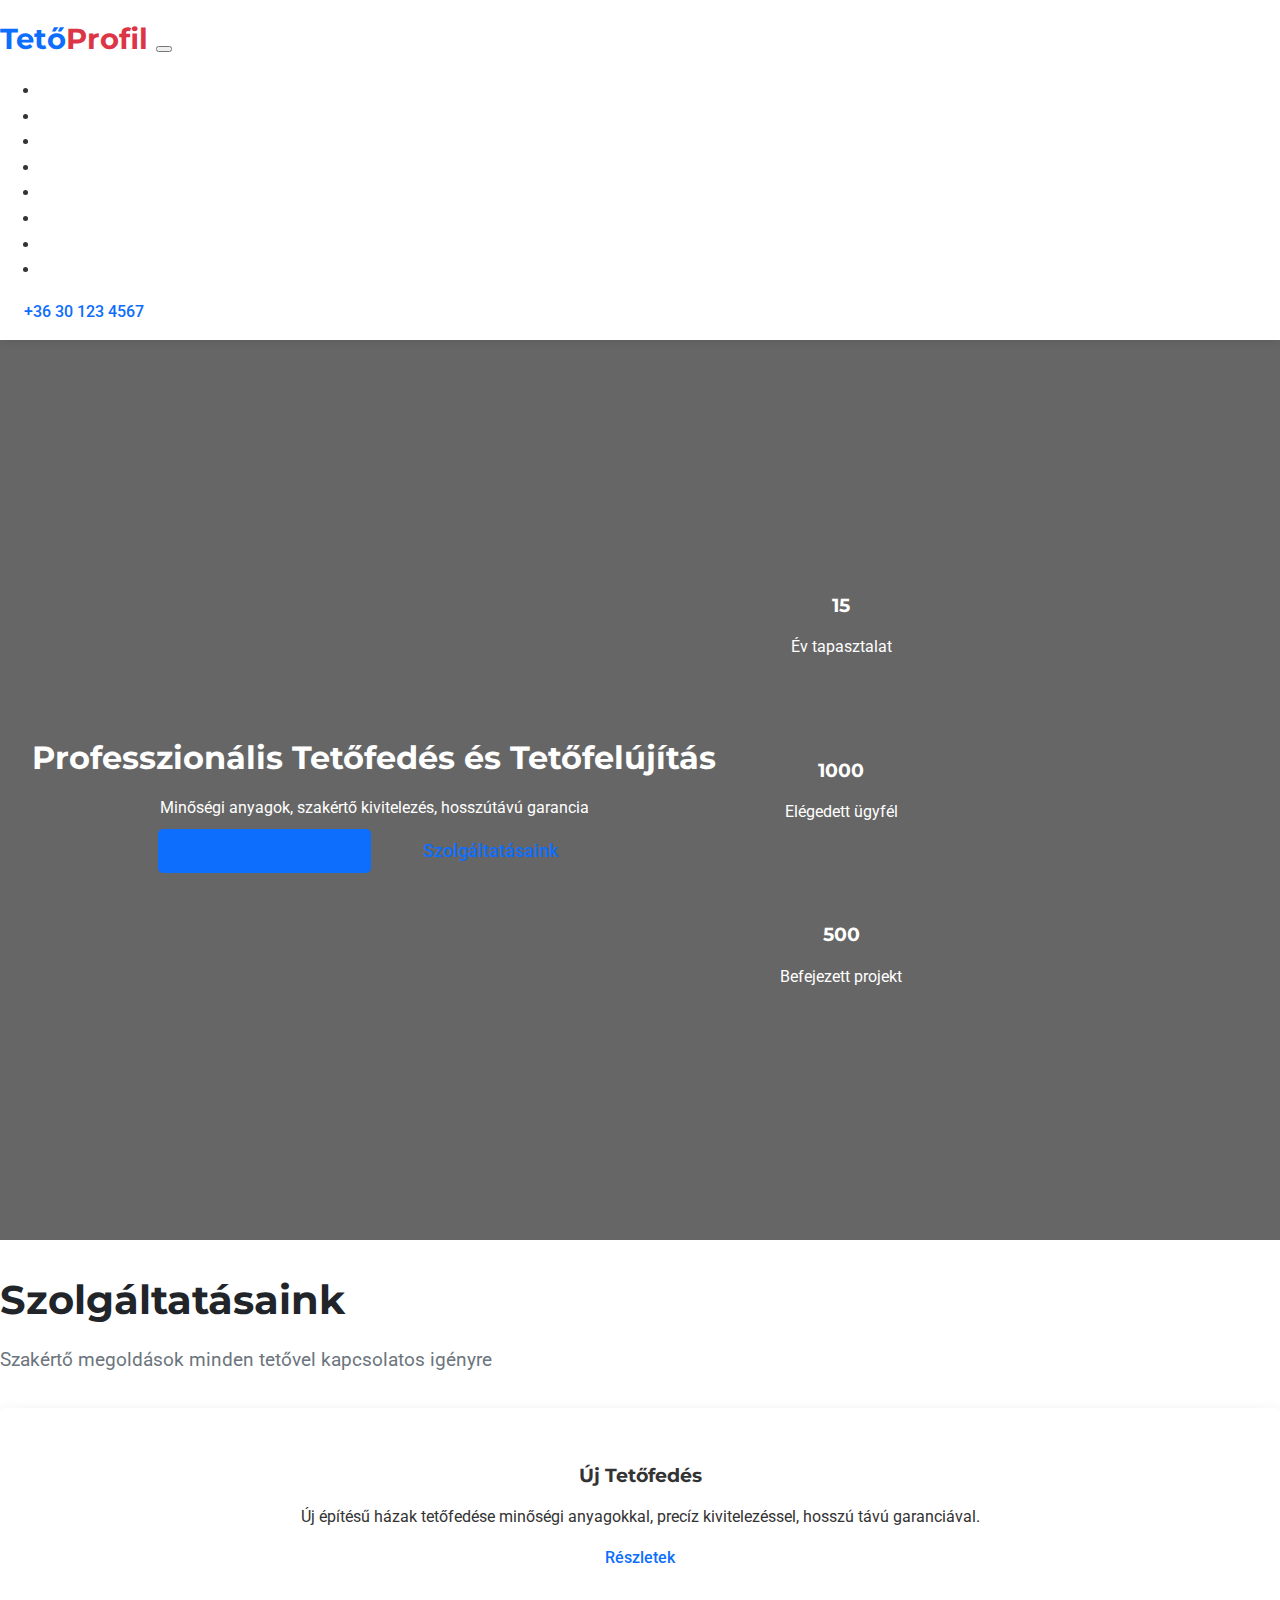
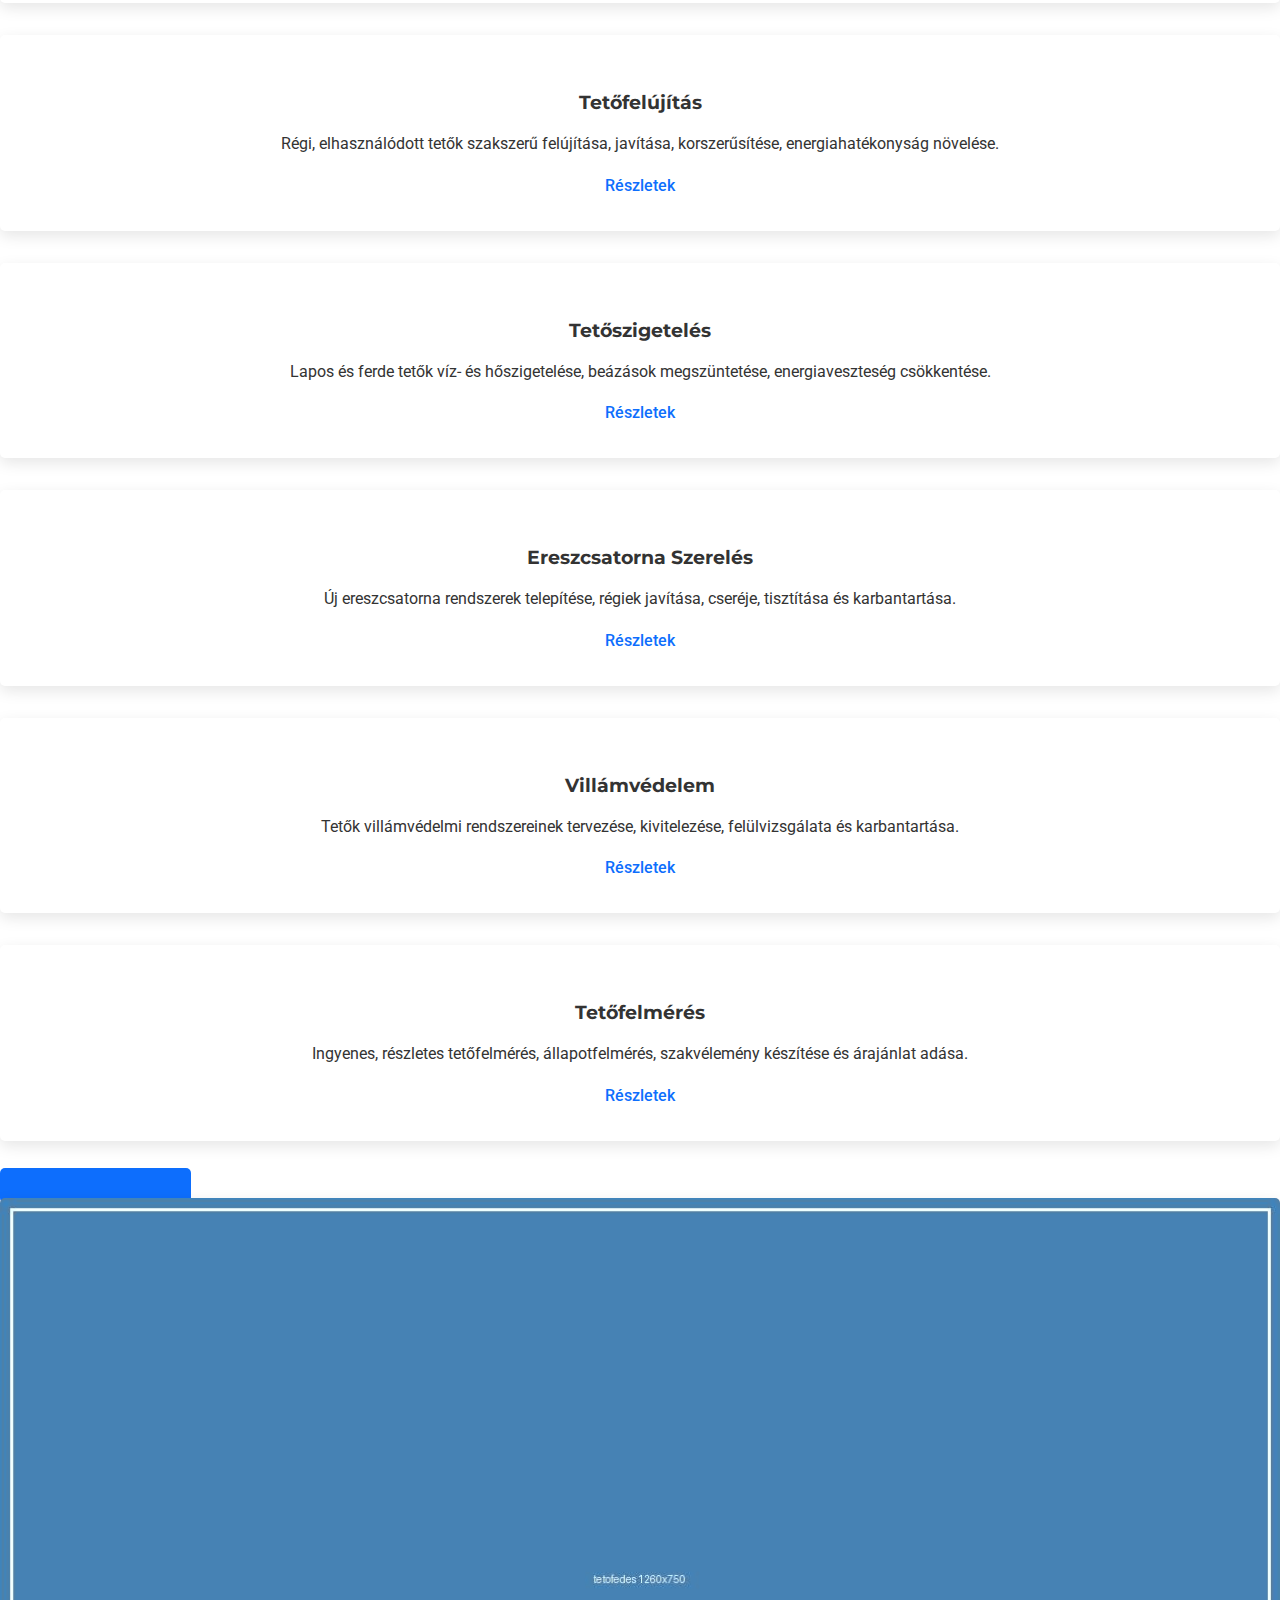
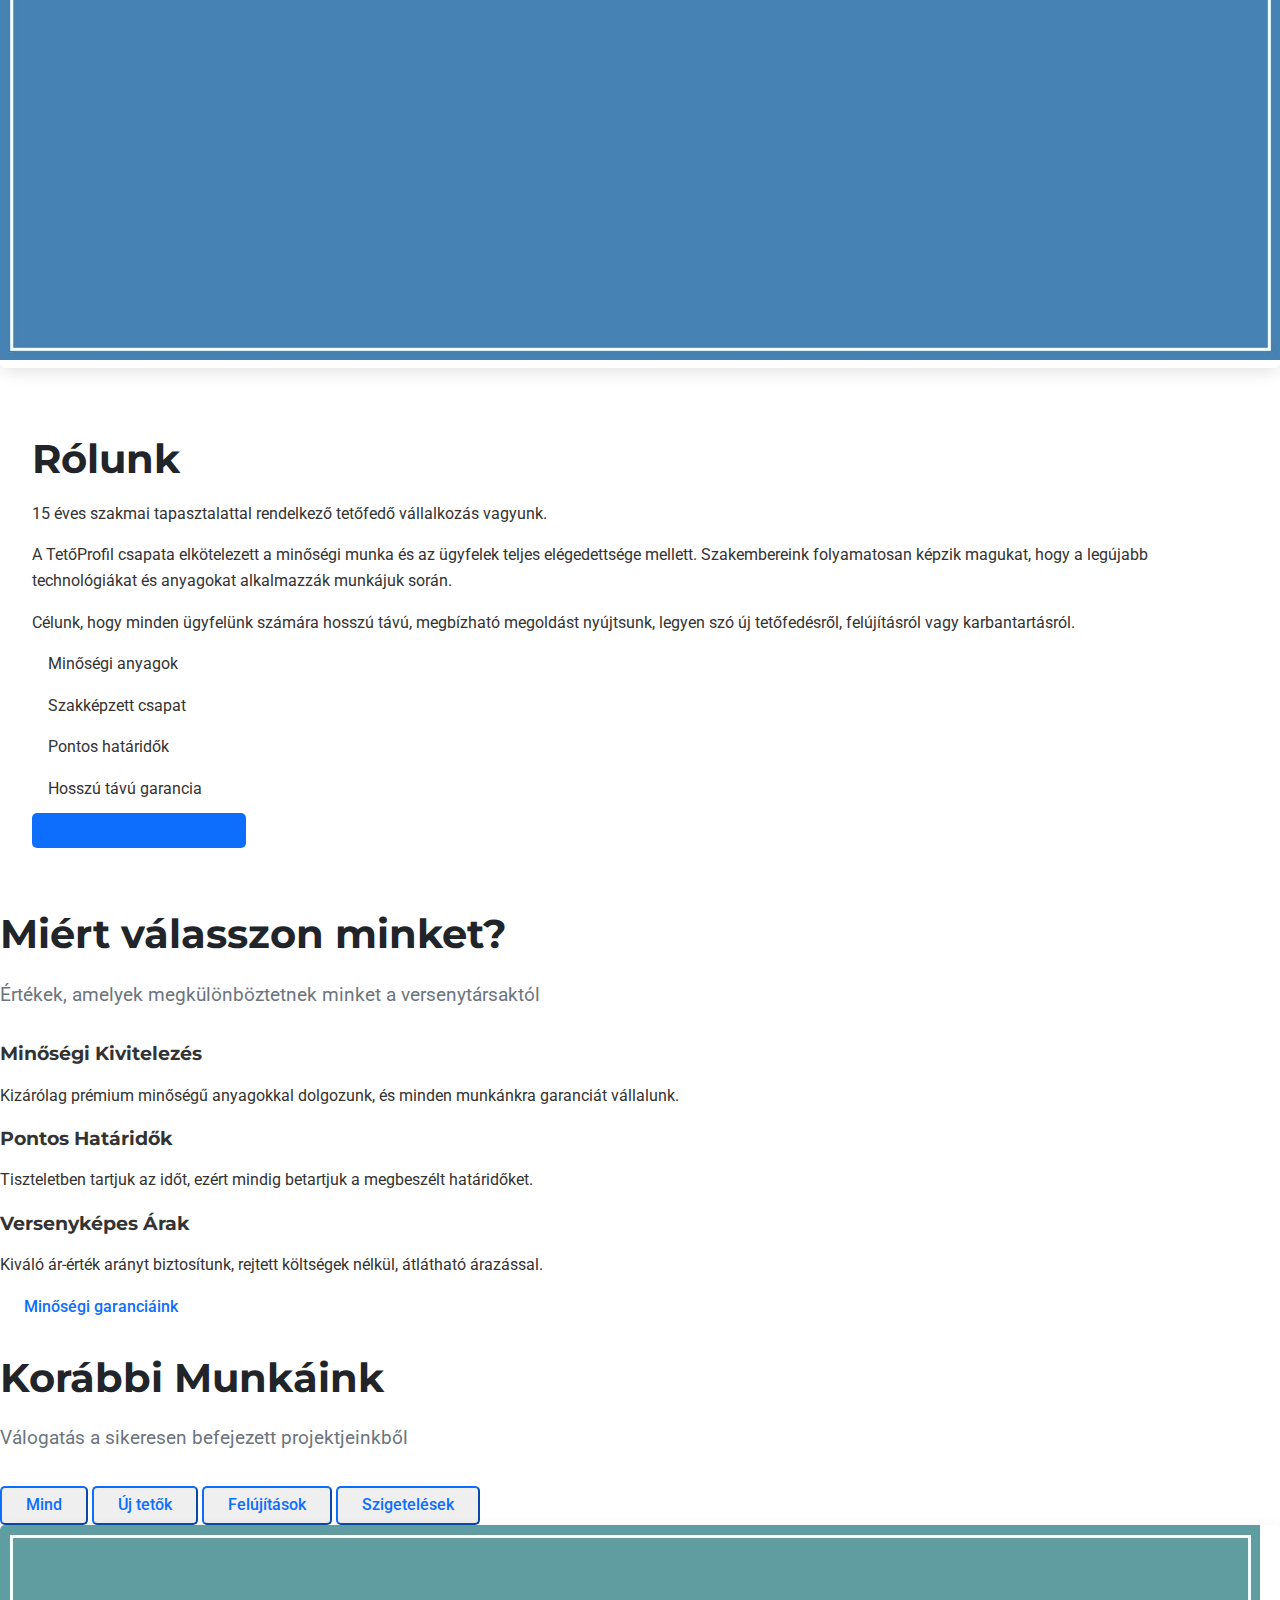
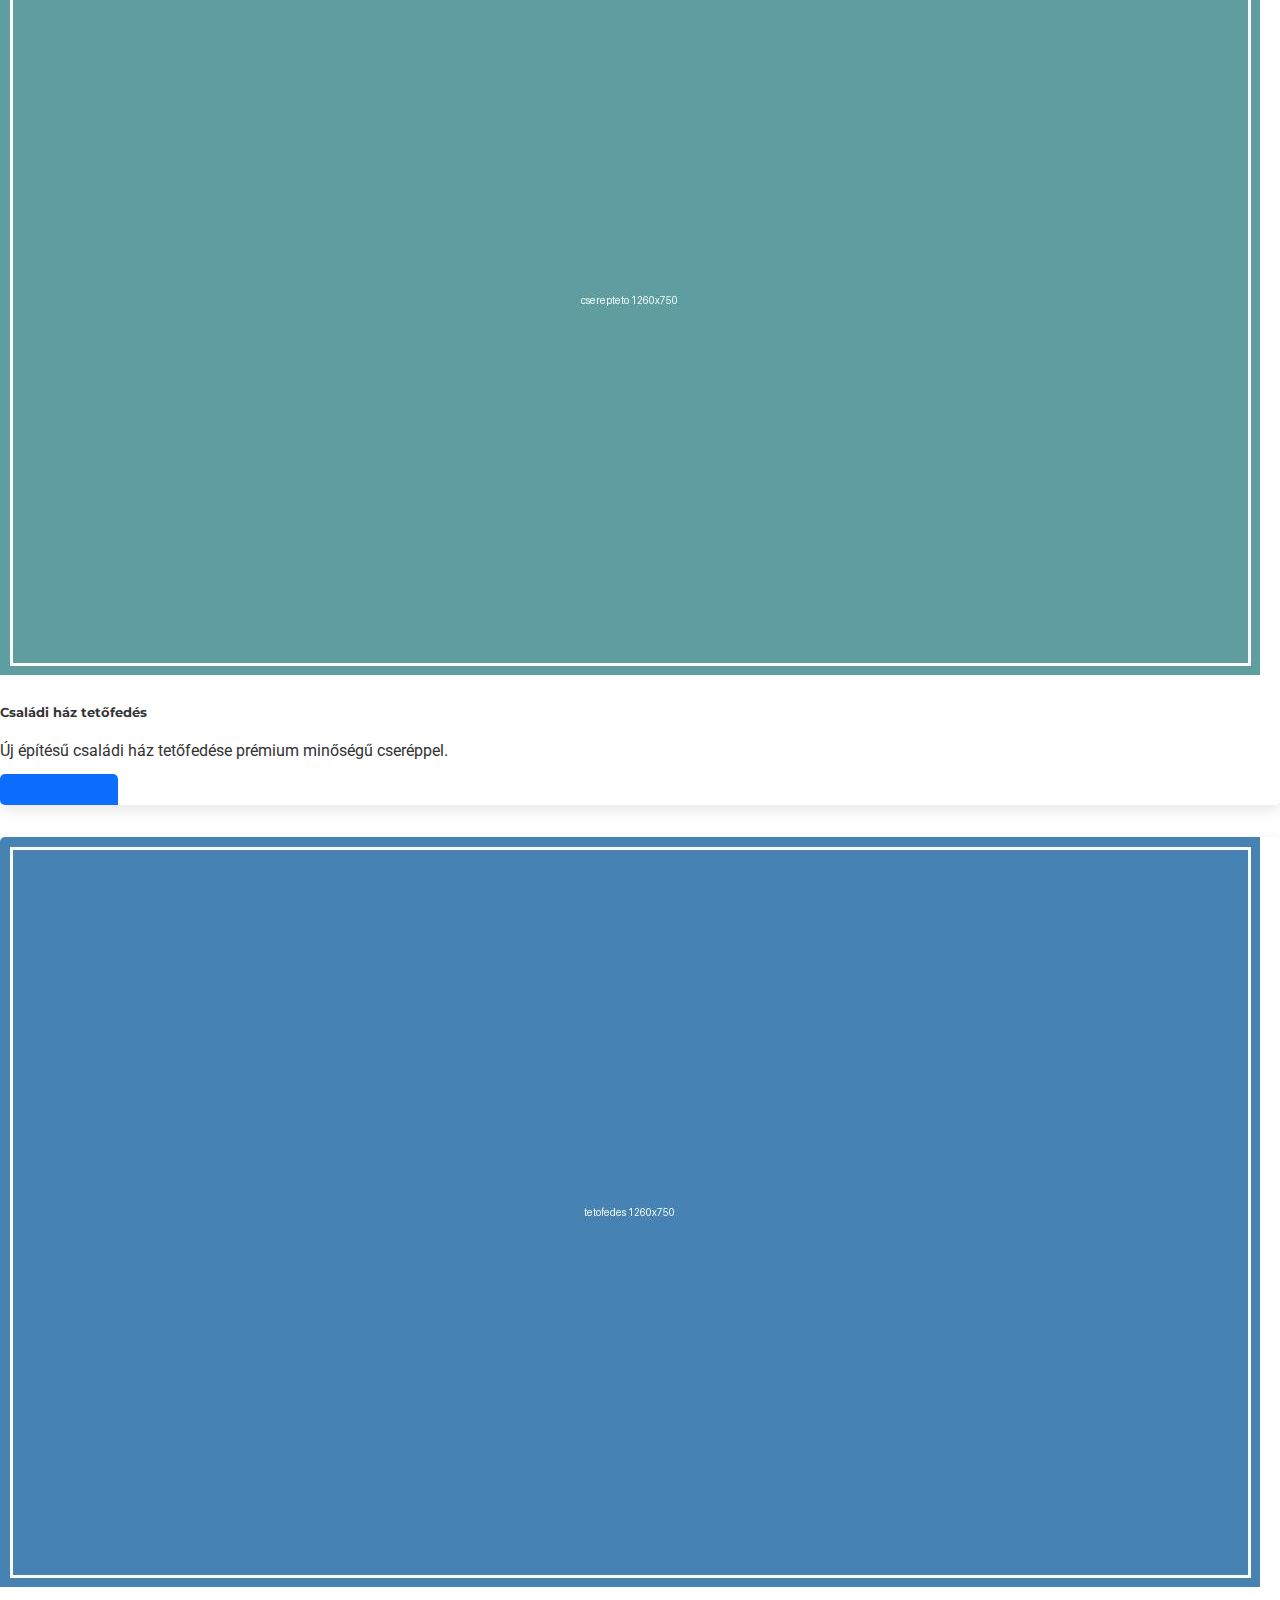
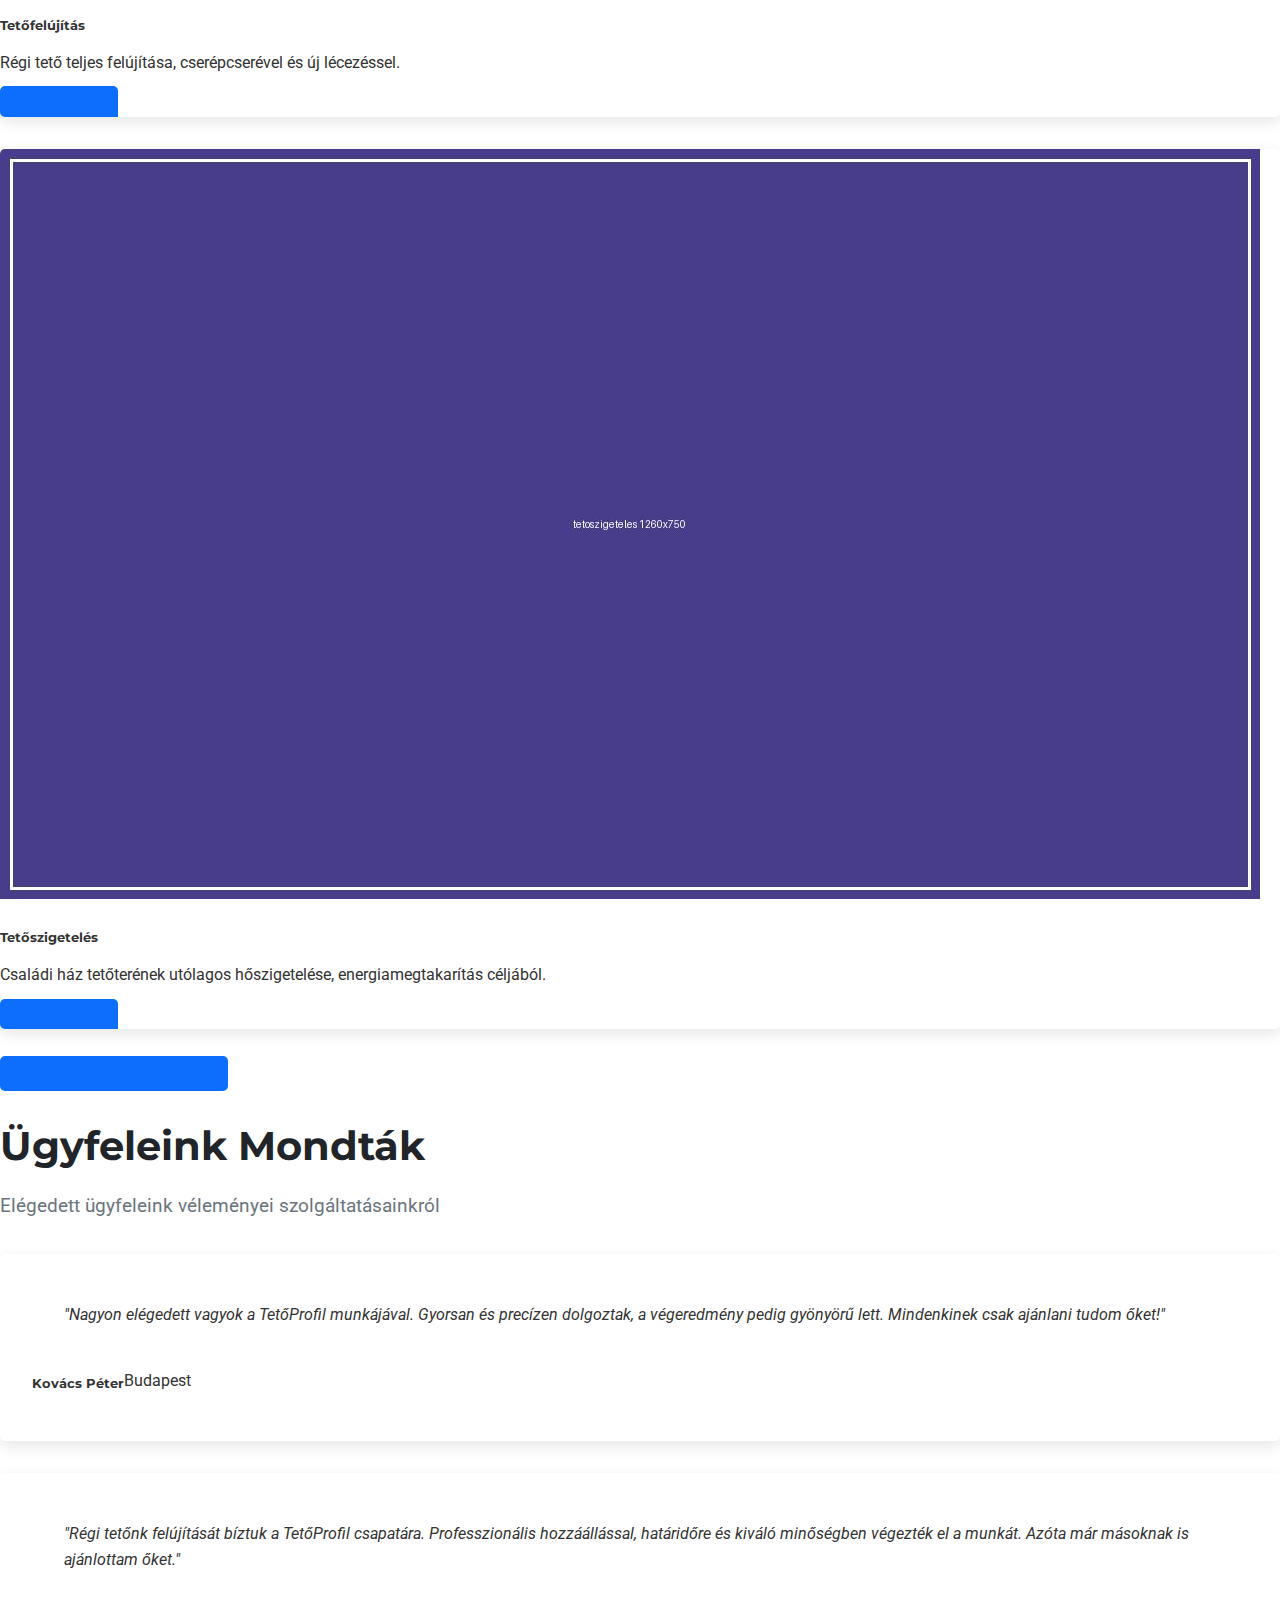
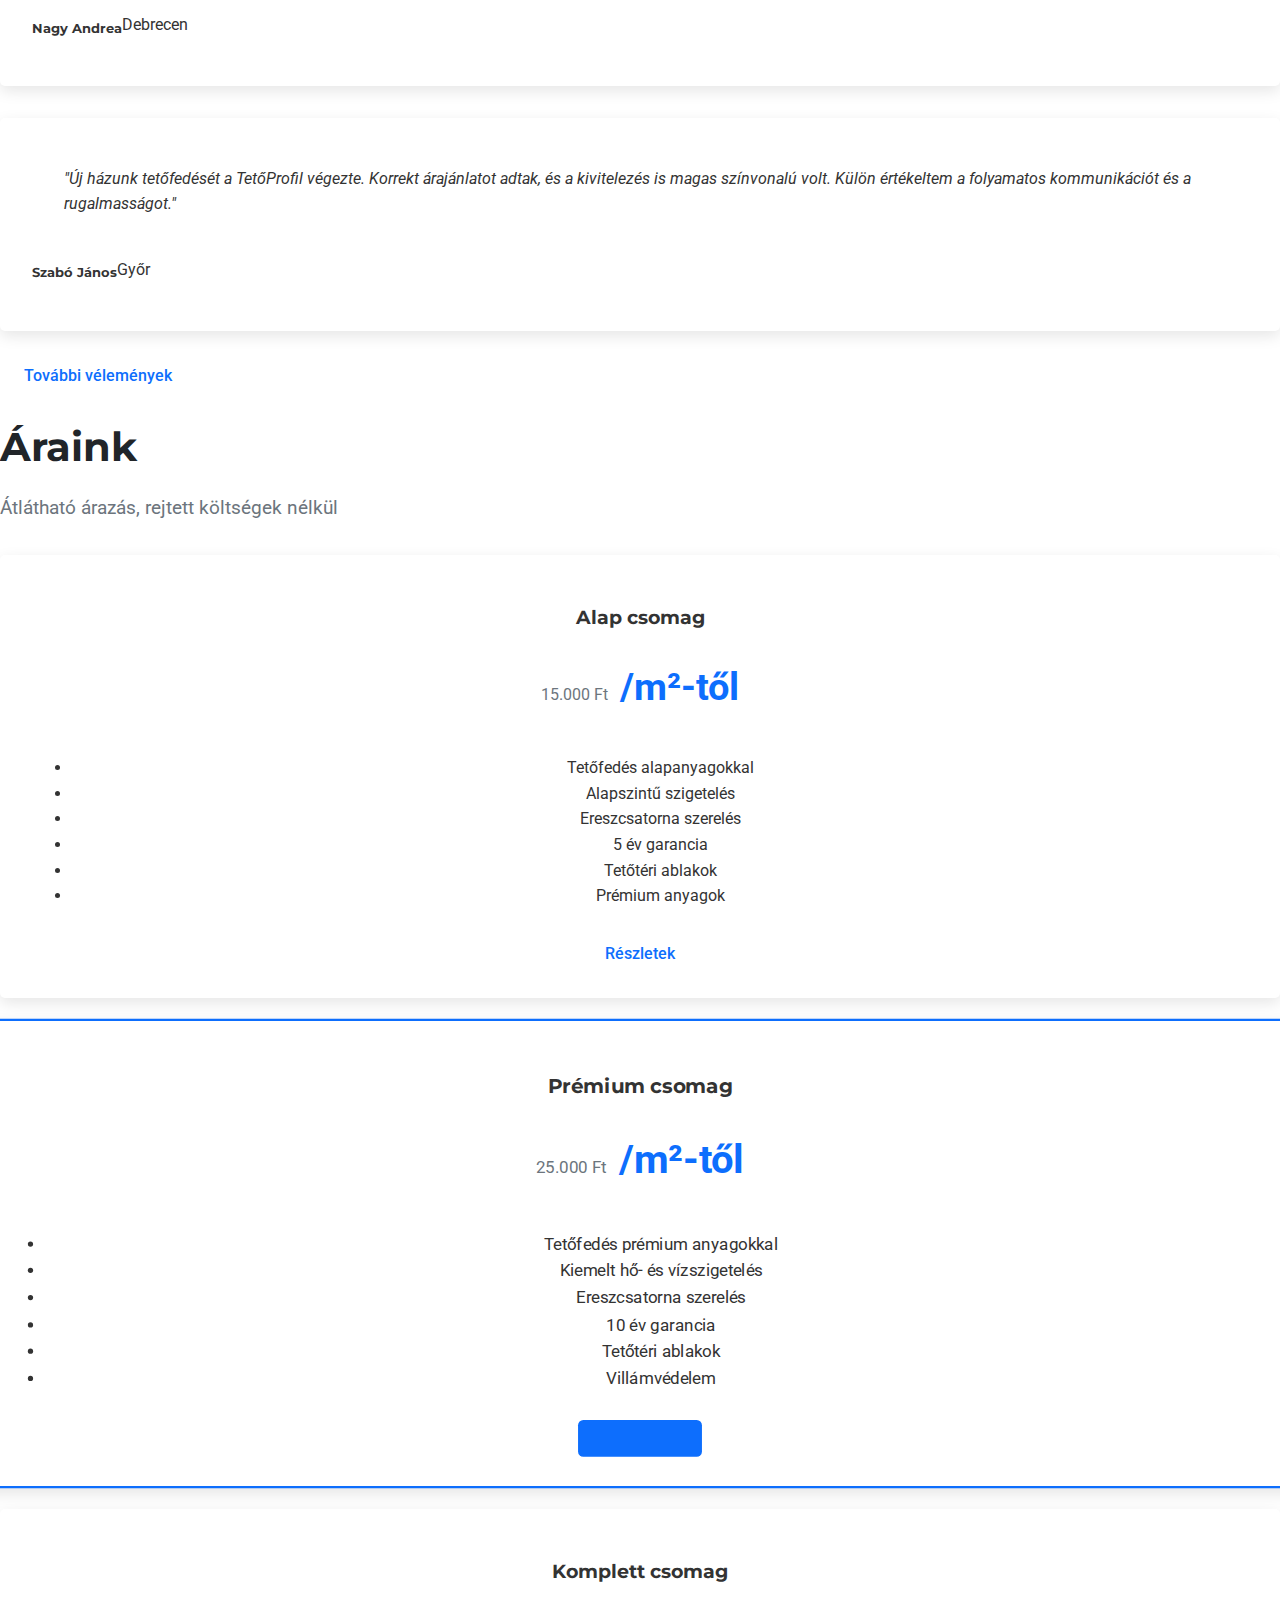
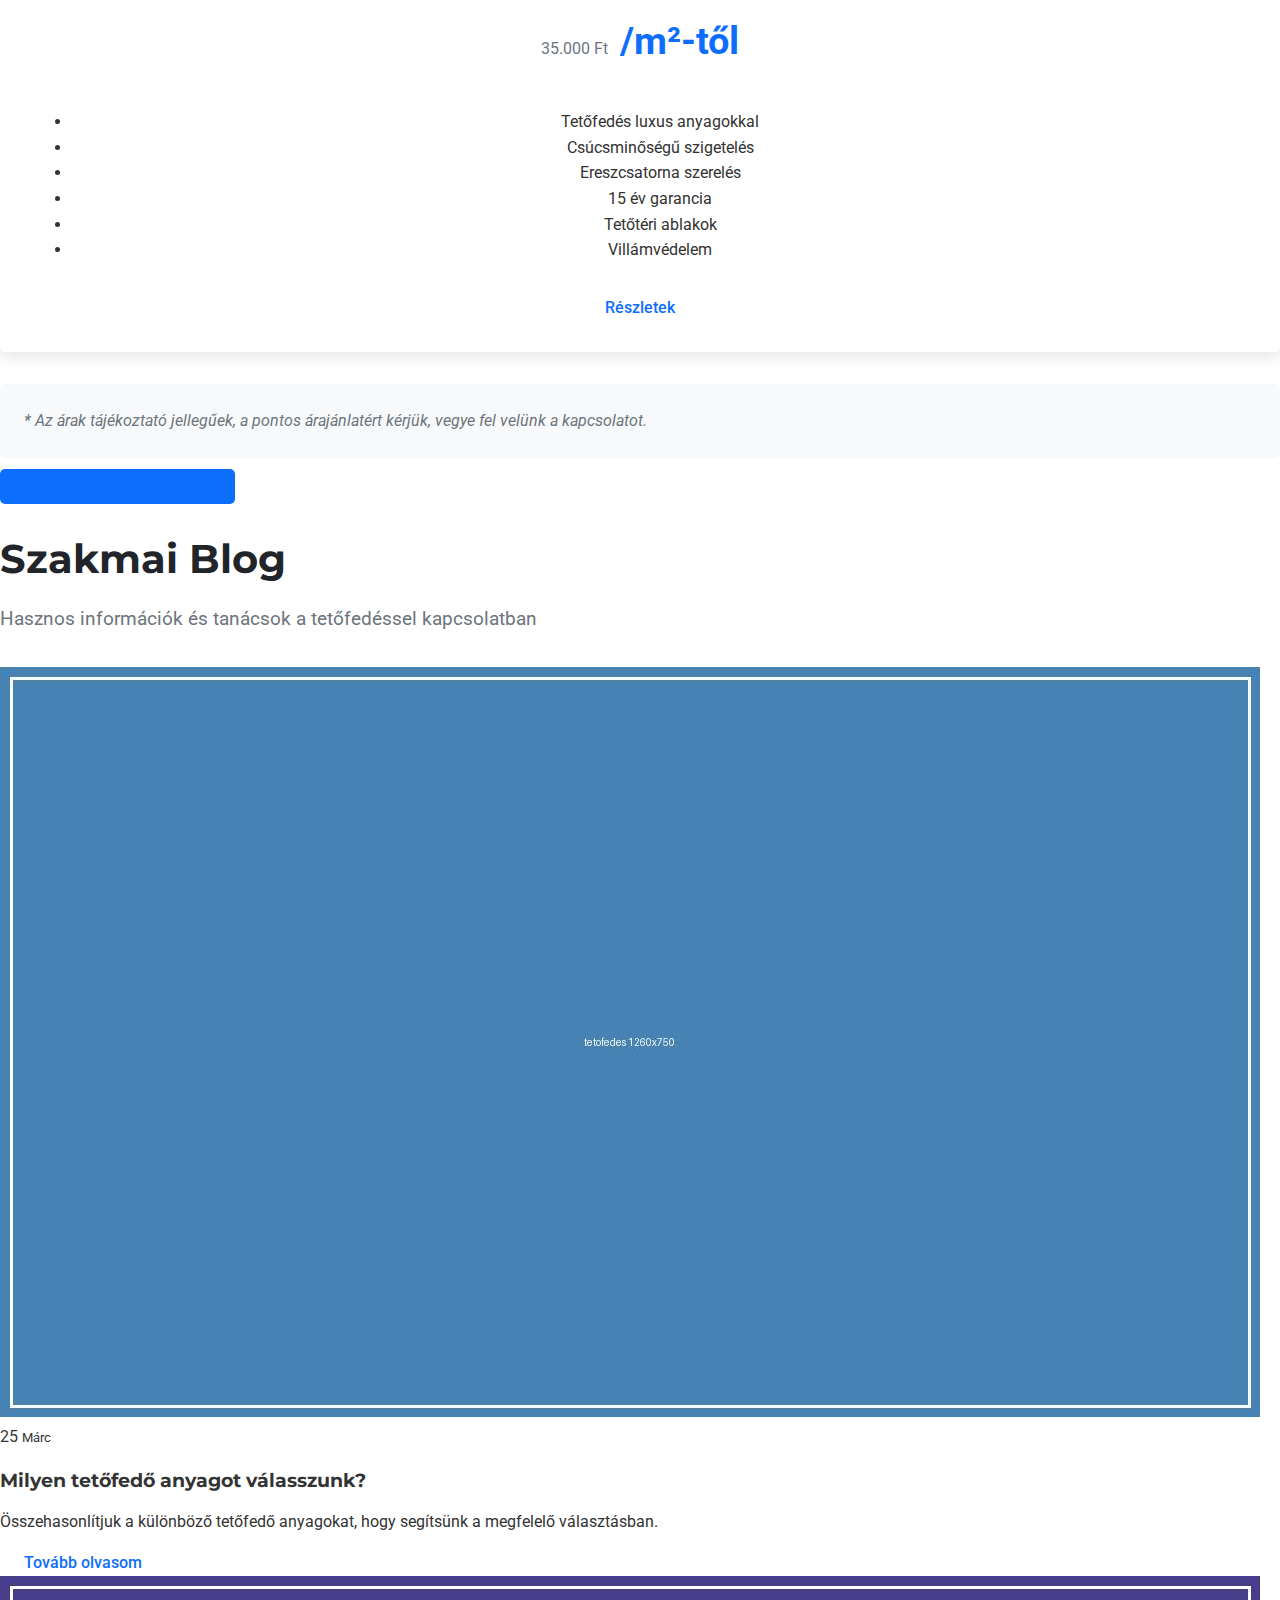
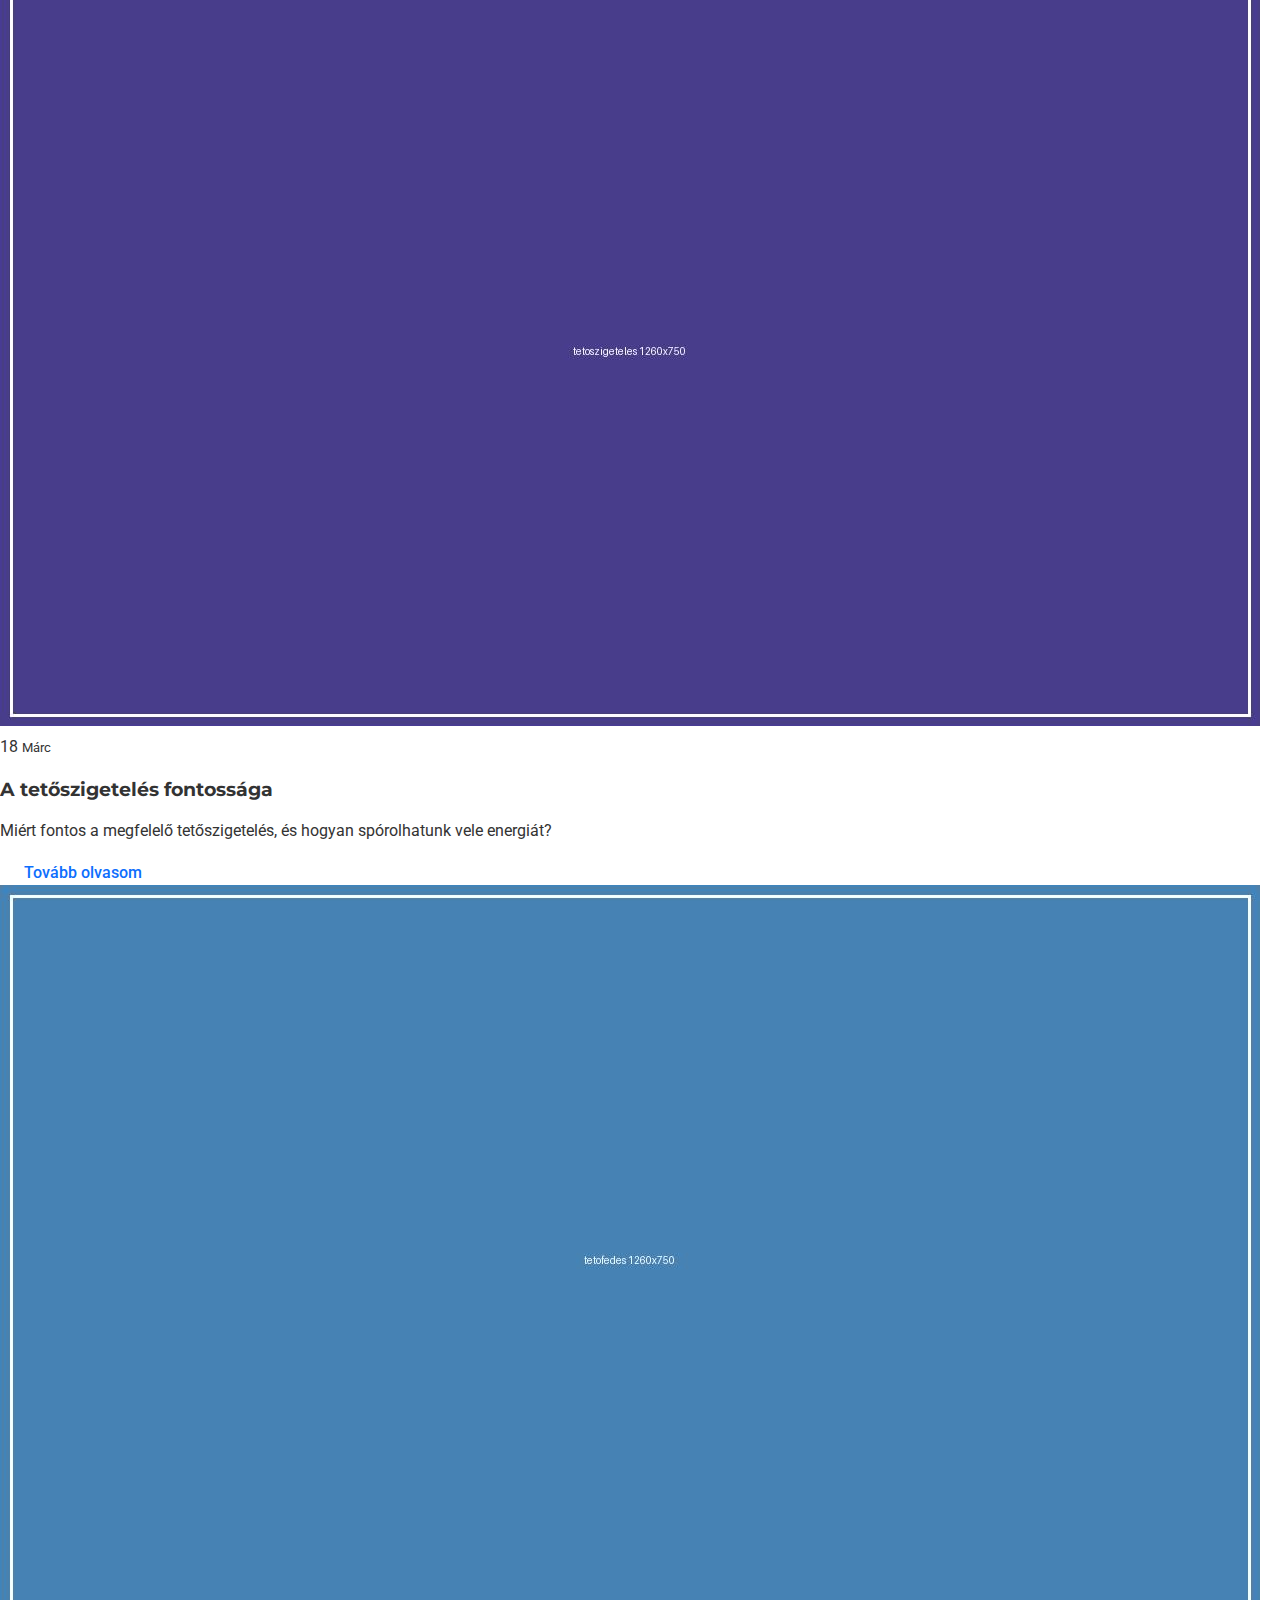
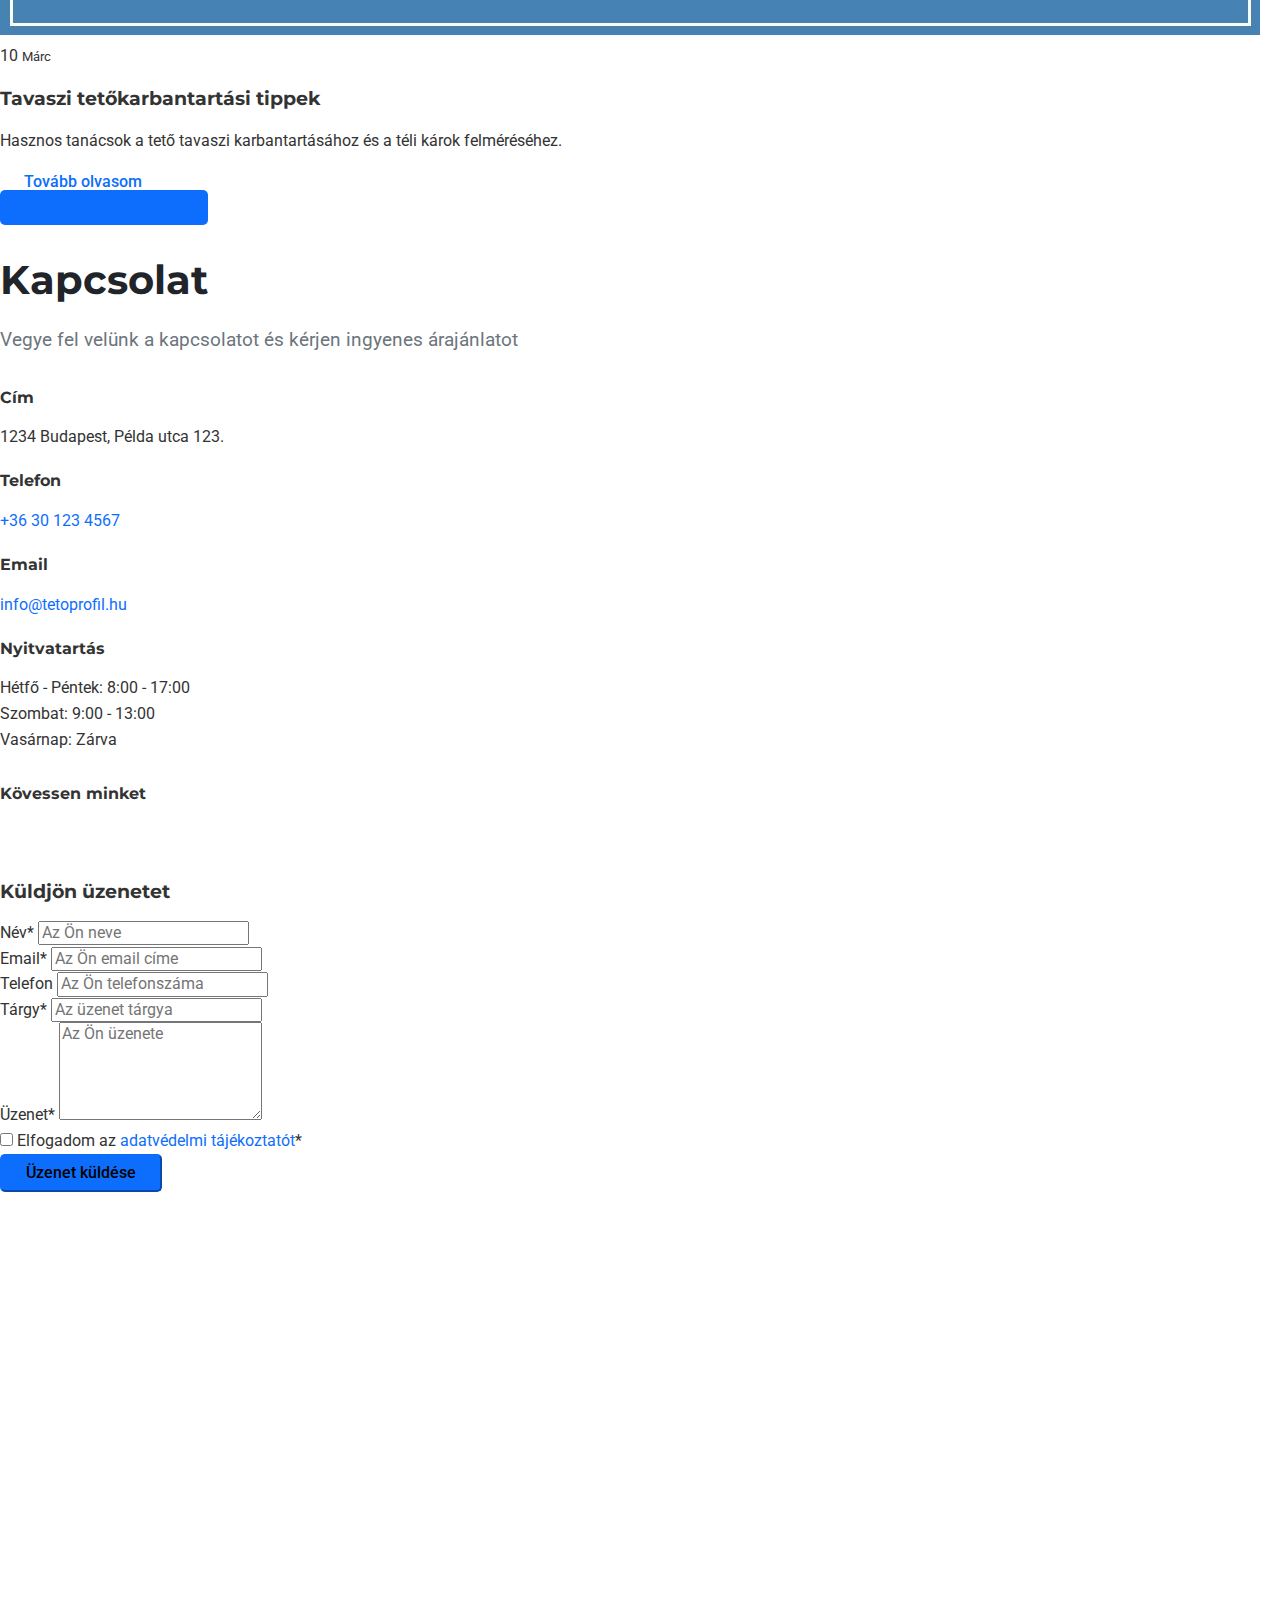
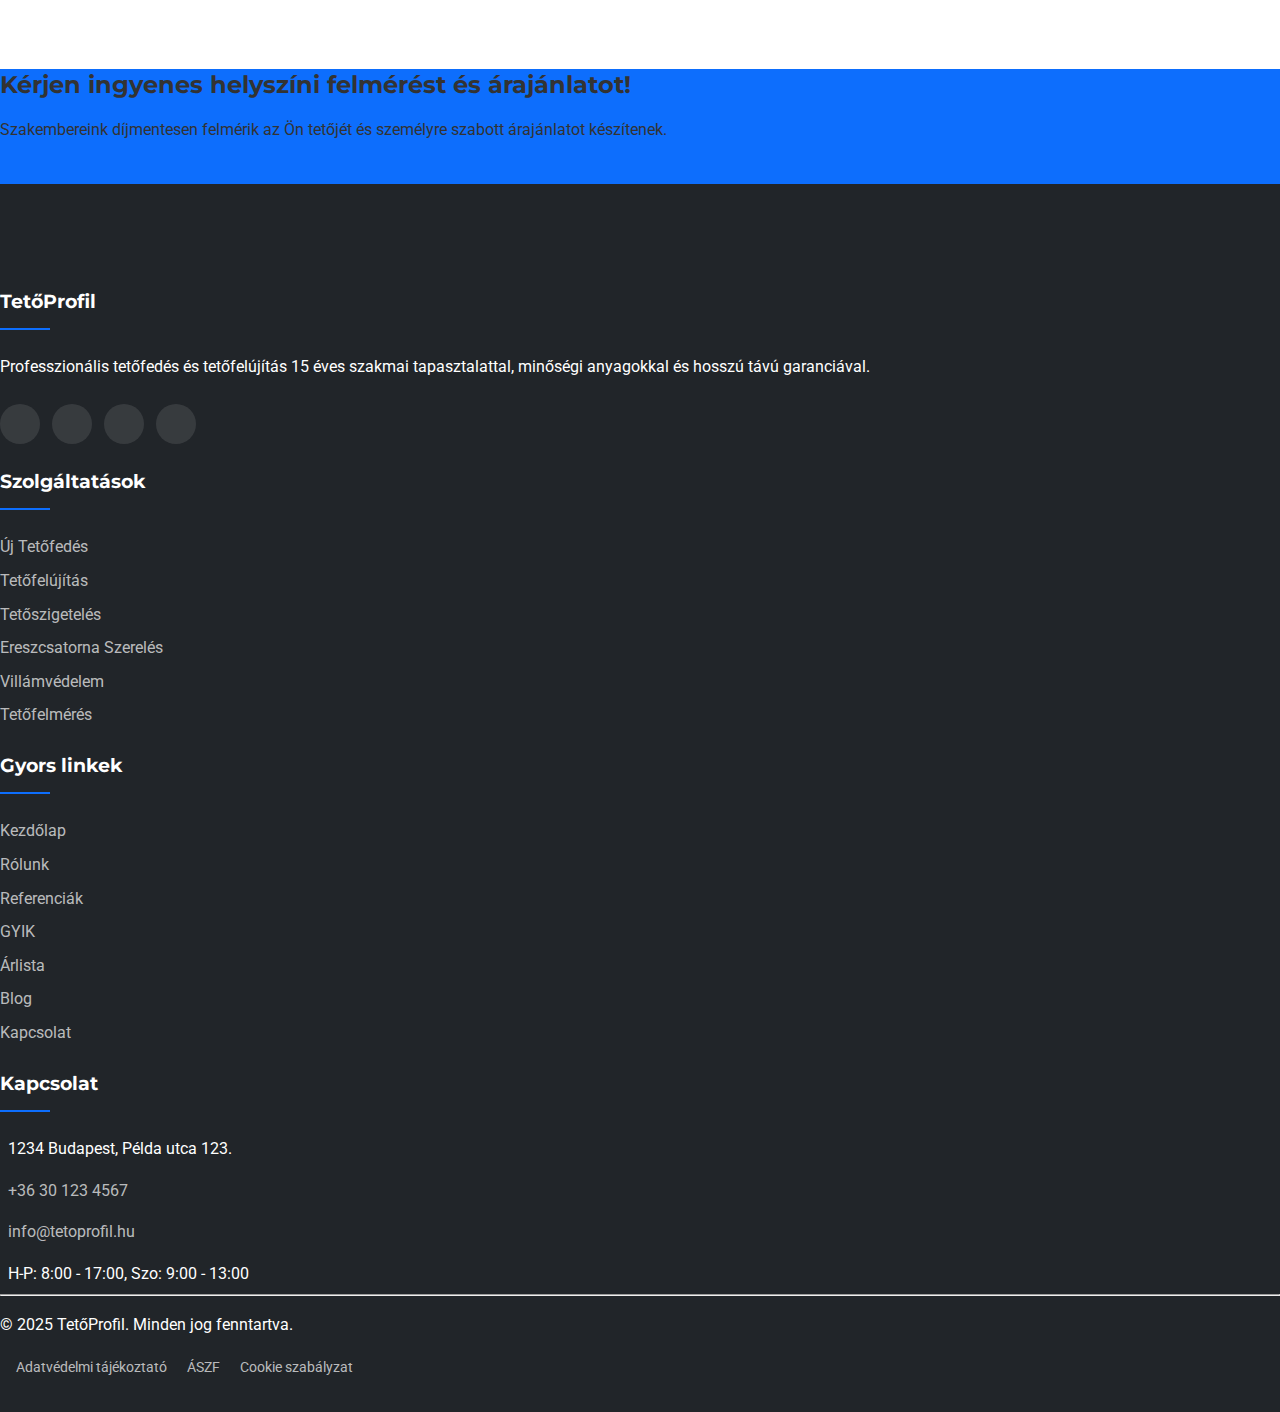
<file: index.html>
<!DOCTYPE html>
<html lang="hu">
<head>
    <meta charset="UTF-8">
    <meta name="viewport" content="width=device-width, initial-scale=1.0">
    <title>TetőProfil - Professzionális Tetőfedés és Tetőfelújítás</title>
    
    <!-- Normalize CSS -->
    <link rel="stylesheet" href="./css/normalize.css">
    
    <!-- Bootstrap CSS CDN -->
    <link href="https://cdn.jsdelivr.net/npm/bootstrap@5.3.2/dist/css/bootstrap.min.css" rel="stylesheet" integrity="sha384-T3c6CoIi6uLrA9TneNEoa7RxnatzjcDSCmG1MXxSR1GAsXEV/Dwwykc2MPK8M2HN" crossorigin="anonymous">
    
    <!-- Font Awesome CDN -->
    <link rel="stylesheet" href="https://cdnjs.cloudflare.com/ajax/libs/font-awesome/6.5.1/css/all.min.css" integrity="sha512-DTOQO9RWCH3ppGqcWaEA1BIZOC6xxalwEsw9c2QQeAIftl+Vegovlnee1c9QX4TctnWMn13TZye+giMm8e2LwA==" crossorigin="anonymous" referrerpolicy="no-referrer" />
    
    <!-- Google Fonts -->
    <link rel="preconnect" href="https://fonts.googleapis.com">
    <link rel="preconnect" href="https://fonts.gstatic.com" crossorigin>
    <link href="https://fonts.googleapis.com/css2?family=Montserrat:wght@400;500;600;700&family=Roboto:wght@300;400;500;700&display=swap" rel="stylesheet">
    
    <!-- Vendor Prefixes CSS -->
    <link rel="stylesheet" href="./css/vendor-prefixes.css">
    
    <!-- Custom CSS -->
    <link rel="stylesheet" href="./css/style.css">
</head>
<body>
    <!-- Header -->
    <header class="fixed-top">
        <nav class="navbar navbar-expand-lg navbar-dark bg-dark">
            <div class="container">
                <a class="navbar-brand" href="./index.html">
                    <span class="text-primary">Tető</span><span class="text-danger">Profil</span>
                </a>
                <button class="navbar-toggler" type="button" data-bs-toggle="collapse" data-bs-target="#navbarNav" aria-controls="navbarNav" aria-expanded="false" aria-label="Toggle navigation">
                    <span class="navbar-toggler-icon"></span>
                </button>
                <div class="collapse navbar-collapse" id="navbarNav">
                    <ul class="navbar-nav ms-auto">
                        <li class="nav-item">
                            <a class="nav-link active" href="./index.html">Kezdőlap</a>
                        </li>
                        <li class="nav-item">
                            <a class="nav-link" href="./szolgaltatasok/index.html">Szolgáltatások</a>
                        </li>
                        <li class="nav-item">
                            <a class="nav-link" href="./rolunk/index.html">Rólunk</a>
                        </li>
                        <li class="nav-item">
                            <a class="nav-link" href="./referenciak/index.html">Munkáink</a>
                        </li>
                        <li class="nav-item">
                            <a class="nav-link" href="./gyik/index.html">GYIK</a>
                        </li>
                        <li class="nav-item">
                            <a class="nav-link" href="./arlista/index.html">Árlista</a>
                        </li>
                        <li class="nav-item">
                            <a class="nav-link" href="./blog/index.html">Blog</a>
                        </li>
                        <li class="nav-item">
                            <a class="nav-link" href="./kapcsolat/index.html">Kapcsolat</a>
                        </li>
                    </ul>
                    <div class="ms-3">
                        <a href="tel:+36301234567" class="btn btn-outline-light">
                            <i class="fas fa-phone-alt me-2"></i>+36 30 123 4567
                        </a>
                    </div>
                </div>
            </div>
        </nav>
    </header>

    <!-- Hero Section -->
    <section id="home" class="hero-section">
        <div class="overlay"></div>
        <div class="container">
            <div class="row">
                <div class="col-lg-8 hero-content">
                    <h1>Professzionális Tetőfedés és Tetőfelújítás</h1>
                    <p>Minőségi anyagok, szakértő kivitelezés, hosszútávú garancia</p>
                    <div class="hero-buttons">
                        <a href="./kapcsolat/index.html" class="btn btn-primary btn-lg me-3">Ingyenes árajánlat</a>
                        <a href="./szolgaltatasok/index.html" class="btn btn-outline-light btn-lg">Szolgáltatásaink</a>
                    </div>
                </div>
            </div>
        </div>
        <div class="hero-stats">
            <div class="container">
                <div class="row text-center">
                    <div class="col-md-4 stat-item">
                        <h3 class="counter">15</h3>
                        <p>Év tapasztalat</p>
                    </div>
                    <div class="col-md-4 stat-item">
                        <h3 class="counter">1000</h3>
                        <p>Elégedett ügyfél</p>
                    </div>
                    <div class="col-md-4 stat-item">
                        <h3 class="counter">500</h3>
                        <p>Befejezett projekt</p>
                    </div>
                </div>
            </div>
        </div>
    </section>

    <!-- Services Section -->
    <section id="services" class="py-5">
        <div class="container">
            <div class="row text-center mb-5">
                <div class="col-lg-8 mx-auto">
                    <h2 class="section-title">Szolgáltatásaink</h2>
                    <p class="section-subtitle">Szakértő megoldások minden tetővel kapcsolatos igényre</p>
                </div>
            </div>
            <div class="row">
                <div class="col-lg-4 col-md-6 mb-4">
                    <div class="service-card">
                        <div class="service-icon">
                            <i class="fas fa-home"></i>
                        </div>
                        <h3>Új Tetőfedés</h3>
                        <p>Új építésű házak tetőfedése minőségi anyagokkal, precíz kivitelezéssel, hosszú távú garanciával.</p>
                        <a href="./szolgaltatasok/uj-tetofedes.html" class="btn btn-outline-primary">Részletek</a>
                    </div>
                </div>
                <div class="col-lg-4 col-md-6 mb-4">
                    <div class="service-card">
                        <div class="service-icon">
                            <i class="fas fa-tools"></i>
                        </div>
                        <h3>Tetőfelújítás</h3>
                        <p>Régi, elhasználódott tetők szakszerű felújítása, javítása, korszerűsítése, energiahatékonyság növelése.</p>
                        <a href="./szolgaltatasok/tetofelujitas.html" class="btn btn-outline-primary">Részletek</a>
                    </div>
                </div>
                <div class="col-lg-4 col-md-6 mb-4">
                    <div class="service-card">
                        <div class="service-icon">
                            <i class="fas fa-tint-slash"></i>
                        </div>
                        <h3>Tetőszigetelés</h3>
                        <p>Lapos és ferde tetők víz- és hőszigetelése, beázások megszüntetése, energiaveszteség csökkentése.</p>
                        <a href="./szolgaltatasok/tetoszigeteles.html" class="btn btn-outline-primary">Részletek</a>
                    </div>
                </div>
                <div class="col-lg-4 col-md-6 mb-4">
                    <div class="service-card">
                        <div class="service-icon">
                            <i class="fas fa-water"></i>
                        </div>
                        <h3>Ereszcsatorna Szerelés</h3>
                        <p>Új ereszcsatorna rendszerek telepítése, régiek javítása, cseréje, tisztítása és karbantartása.</p>
                        <a href="./szolgaltatasok/ereszcsatorna.html" class="btn btn-outline-primary">Részletek</a>
                    </div>
                </div>
                <div class="col-lg-4 col-md-6 mb-4">
                    <div class="service-card">
                        <div class="service-icon">
                            <i class="fas fa-bolt"></i>
                        </div>
                        <h3>Villámvédelem</h3>
                        <p>Tetők villámvédelmi rendszereinek tervezése, kivitelezése, felülvizsgálata és karbantartása.</p>
                        <a href="./szolgaltatasok/villamvedelem.html" class="btn btn-outline-primary">Részletek</a>
                    </div>
                </div>
                <div class="col-lg-4 col-md-6 mb-4">
                    <div class="service-card">
                        <div class="service-icon">
                            <i class="fas fa-search"></i>
                        </div>
                        <h3>Tetőfelmérés</h3>
                        <p>Ingyenes, részletes tetőfelmérés, állapotfelmérés, szakvélemény készítése és árajánlat adása.</p>
                        <a href="./szolgaltatasok/tetofelmeres.html" class="btn btn-outline-primary">Részletek</a>
                    </div>
                </div>
            </div>
            <div class="text-center mt-4">
                <a href="./szolgaltatasok/index.html" class="btn btn-primary btn-lg">Összes szolgáltatás</a>
            </div>
        </div>
    </section>

    <!-- About Us Section -->
    <section id="about" class="py-5 bg-light">
        <div class="container">
            <div class="row">
                <div class="col-lg-6">
                    <div class="about-img">
                        <img src="./images/placeholders/tetofedes_1260x750.jpg" alt="Tetőfedés" class="img-fluid">
                    </div>
                </div>
                <div class="col-lg-6 about-content">
                    <h2 class="section-title">Rólunk</h2>
                    <p class="lead">15 éves szakmai tapasztalattal rendelkező tetőfedő vállalkozás vagyunk.</p>
                    <p>A TetőProfil csapata elkötelezett a minőségi munka és az ügyfelek teljes elégedettsége mellett. Szakembereink folyamatosan képzik magukat, hogy a legújabb technológiákat és anyagokat alkalmazzák munkájuk során.</p>
                    <p>Célunk, hogy minden ügyfelünk számára hosszú távú, megbízható megoldást nyújtsunk, legyen szó új tetőfedésről, felújításról vagy karbantartásról.</p>
                    <div class="row mt-4">
                        <div class="col-md-6">
                            <div class="about-feature">
                                <i class="fas fa-check-circle text-primary"></i>
                                <span>Minőségi anyagok</span>
                            </div>
                        </div>
                        <div class="col-md-6">
                            <div class="about-feature">
                                <i class="fas fa-check-circle text-primary"></i>
                                <span>Szakképzett csapat</span>
                            </div>
                        </div>
                        <div class="col-md-6">
                            <div class="about-feature">
                                <i class="fas fa-check-circle text-primary"></i>
                                <span>Pontos határidők</span>
                            </div>
                        </div>
                        <div class="col-md-6">
                            <div class="about-feature">
                                <i class="fas fa-check-circle text-primary"></i>
                                <span>Hosszú távú garancia</span>
                            </div>
                        </div>
                    </div>
                    <a href="./rolunk/index.html" class="btn btn-primary mt-4">Tudj meg többet rólunk</a>
                </div>
            </div>
        </div>
    </section>

    <!-- Why Choose Us Section -->
    <section id="why-us" class="py-5">
        <div class="container">
            <div class="row text-center mb-5">
                <div class="col-lg-8 mx-auto">
                    <h2 class="section-title">Miért válasszon minket?</h2>
                    <p class="section-subtitle">Értékek, amelyek megkülönböztetnek minket a versenytársaktól</p>
                </div>
            </div>
            <div class="row">
                <div class="col-lg-4 mb-4">
                    <div class="why-us-card text-center">
                        <div class="why-us-icon">
                            <i class="fas fa-medal"></i>
                        </div>
                        <h3>Minőségi Kivitelezés</h3>
                        <p>Kizárólag prémium minőségű anyagokkal dolgozunk, és minden munkánkra garanciát vállalunk.</p>
                    </div>
                </div>
                <div class="col-lg-4 mb-4">
                    <div class="why-us-card text-center">
                        <div class="why-us-icon">
                            <i class="fas fa-clock"></i>
                        </div>
                        <h3>Pontos Határidők</h3>
                        <p>Tiszteletben tartjuk az időt, ezért mindig betartjuk a megbeszélt határidőket.</p>
                    </div>
                </div>
                <div class="col-lg-4 mb-4">
                    <div class="why-us-card text-center">
                        <div class="why-us-icon">
                            <i class="fas fa-hand-holding-usd"></i>
                        </div>
                        <h3>Versenyképes Árak</h3>
                        <p>Kiváló ár-érték arányt biztosítunk, rejtett költségek nélkül, átlátható árazással.</p>
                    </div>
                </div>
            </div>
            <div class="text-center mt-4">
                <a href="./rolunk/index.html#minoseg" class="btn btn-outline-primary">Minőségi garanciáink</a>
            </div>
        </div>
    </section>

    <!-- Portfolio Section -->
    <section id="portfolio" class="py-5 bg-light">
        <div class="container">
            <div class="row text-center mb-5">
                <div class="col-lg-8 mx-auto">
                    <h2 class="section-title">Korábbi Munkáink</h2>
                    <p class="section-subtitle">Válogatás a sikeresen befejezett projektjeinkből</p>
                </div>
            </div>
            <div class="row mb-4">
                <div class="col-12 text-center">
                    <div class="work-filter">
                        <button class="btn btn-outline-primary active" data-filter="all">Mind</button>
                        <button class="btn btn-outline-primary" data-filter="new">Új tetők</button>
                        <button class="btn btn-outline-primary" data-filter="renovation">Felújítások</button>
                        <button class="btn btn-outline-primary" data-filter="insulation">Szigetelések</button>
                    </div>
                </div>
            </div>
            <div class="row portfolio-container">
                <div class="col-lg-4 col-md-6 mb-4 portfolio-item new">
                    <div class="card">
                        <img src="./images/placeholders/cserepteto_1260x750.jpg" class="img-fluid card-img-top" alt="Új cseréptetős ház">
                        <div class="card-body">
                            <h5 class="card-title">Családi ház tetőfedés</h5>
                            <p class="card-text">Új építésű családi ház tetőfedése prémium minőségű cseréppel.</p>
                            <a href="./referenciak/csaladi-haz-tetofedes.html" class="btn btn-primary">Részletek</a>
                        </div>
                    </div>
                </div>
                <div class="col-lg-4 col-md-6 mb-4 portfolio-item renovation">
                    <div class="card">
                        <img src="./images/placeholders/tetofedes_1260x750.jpg" class="img-fluid card-img-top" alt="Felújított tető">
                        <div class="card-body">
                            <h5 class="card-title">Tetőfelújítás</h5>
                            <p class="card-text">Régi tető teljes felújítása, cserépcserével és új lécezéssel.</p>
                            <a href="./referenciak/tetofelujitas.html" class="btn btn-primary">Részletek</a>
                        </div>
                    </div>
                </div>
                <div class="col-lg-4 col-md-6 mb-4 portfolio-item insulation">
                    <div class="card">
                        <img src="./images/placeholders/tetoszigeteles_1260x750.jpg" class="img-fluid card-img-top" alt="Tetőszigetelés">
                        <div class="card-body">
                            <h5 class="card-title">Tetőszigetelés</h5>
                            <p class="card-text">Családi ház tetőterének utólagos hőszigetelése, energiamegtakarítás céljából.</p>
                            <a href="./referenciak/tetoszigeteles.html" class="btn btn-primary">Részletek</a>
                        </div>
                    </div>
                </div>
            </div>
            <div class="text-center mt-4">
                <a href="./referenciak/index.html" class="btn btn-primary btn-lg">Összes referenciamunka</a>
            </div>
        </div>
    </section>

    <!-- Testimonials Section -->
    <section id="testimonials" class="py-5">
        <div class="container">
            <div class="row text-center mb-5">
                <div class="col-lg-8 mx-auto">
                    <h2 class="section-title">Ügyfeleink Mondták</h2>
                    <p class="section-subtitle">Elégedett ügyfeleink véleményei szolgáltatásainkról</p>
                </div>
            </div>
            <div class="row">
                <div class="col-lg-4 col-md-6 mb-4">
                    <div class="testimonial-card">
                        <div class="testimonial-rating">
                            <i class="fas fa-star"></i>
                            <i class="fas fa-star"></i>
                            <i class="fas fa-star"></i>
                            <i class="fas fa-star"></i>
                            <i class="fas fa-star"></i>
                        </div>
                        <p class="testimonial-text">"Nagyon elégedett vagyok a TetőProfil munkájával. Gyorsan és precízen dolgoztak, a végeredmény pedig gyönyörű lett. Mindenkinek csak ajánlani tudom őket!"</p>
                        <div class="testimonial-author">
                            <h5>Kovács Péter</h5>
                            <p>Budapest</p>
                        </div>
                    </div>
                </div>
                <div class="col-lg-4 col-md-6 mb-4">
                    <div class="testimonial-card">
                        <div class="testimonial-rating">
                            <i class="fas fa-star"></i>
                            <i class="fas fa-star"></i>
                            <i class="fas fa-star"></i>
                            <i class="fas fa-star"></i>
                            <i class="fas fa-star"></i>
                        </div>
                        <p class="testimonial-text">"Régi tetőnk felújítását bíztuk a TetőProfil csapatára. Professzionális hozzáállással, határidőre és kiváló minőségben végezték el a munkát. Azóta már másoknak is ajánlottam őket."</p>
                        <div class="testimonial-author">
                            <h5>Nagy Andrea</h5>
                            <p>Debrecen</p>
                        </div>
                    </div>
                </div>
                <div class="col-lg-4 col-md-6 mb-4">
                    <div class="testimonial-card">
                        <div class="testimonial-rating">
                            <i class="fas fa-star"></i>
                            <i class="fas fa-star"></i>
                            <i class="fas fa-star"></i>
                            <i class="fas fa-star"></i>
                            <i class="fas fa-star-half-alt"></i>
                        </div>
                        <p class="testimonial-text">"Új házunk tetőfedését a TetőProfil végezte. Korrekt árajánlatot adtak, és a kivitelezés is magas színvonalú volt. Külön értékeltem a folyamatos kommunikációt és a rugalmasságot."</p>
                        <div class="testimonial-author">
                            <h5>Szabó János</h5>
                            <p>Győr</p>
                        </div>
                    </div>
                </div>
            </div>
            <div class="text-center mt-4">
                <a href="./rolunk/index.html#velemenyek" class="btn btn-outline-primary">További vélemények</a>
            </div>
        </div>
    </section>

    <!-- Pricing Section -->
    <section id="pricing" class="py-5 bg-light">
        <div class="container">
            <div class="row text-center mb-5">
                <div class="col-lg-8 mx-auto">
                    <h2 class="section-title">Áraink</h2>
                    <p class="section-subtitle">Átlátható árazás, rejtett költségek nélkül</p>
                </div>
            </div>
            <div class="row">
                <div class="col-lg-4 col-md-6 mb-4">
                    <div class="pricing-card">
                        <div class="pricing-header">
                            <h3>Alap csomag</h3>
                            <div class="pricing-price">
                                <span>15.000 Ft</span>
                                <small>/m²-től</small>
                            </div>
                        </div>
                        <div class="pricing-body">
                            <ul class="pricing-features">
                                <li><i class="fas fa-check text-primary me-2"></i>Tetőfedés alapanyagokkal</li>
                                <li><i class="fas fa-check text-primary me-2"></i>Alapszintű szigetelés</li>
                                <li><i class="fas fa-check text-primary me-2"></i>Ereszcsatorna szerelés</li>
                                <li><i class="fas fa-check text-primary me-2"></i>5 év garancia</li>
                                <li><i class="fas fa-times text-danger me-2"></i>Tetőtéri ablakok</li>
                                <li><i class="fas fa-times text-danger me-2"></i>Prémium anyagok</li>
                            </ul>
                        </div>
                        <div class="pricing-footer">
                            <a href="./arlista/index.html" class="btn btn-outline-primary">Részletek</a>
                        </div>
                    </div>
                </div>
                <div class="col-lg-4 col-md-6 mb-4">
                    <div class="pricing-card featured">
                        <div class="pricing-header">
                            <h3>Prémium csomag</h3>
                            <div class="pricing-price">
                                <span>25.000 Ft</span>
                                <small>/m²-től</small>
                            </div>
                        </div>
                        <div class="pricing-body">
                            <ul class="pricing-features">
                                <li><i class="fas fa-check text-primary me-2"></i>Tetőfedés prémium anyagokkal</li>
                                <li><i class="fas fa-check text-primary me-2"></i>Kiemelt hő- és vízszigetelés</li>
                                <li><i class="fas fa-check text-primary me-2"></i>Ereszcsatorna szerelés</li>
                                <li><i class="fas fa-check text-primary me-2"></i>10 év garancia</li>
                                <li><i class="fas fa-check text-primary me-2"></i>Tetőtéri ablakok</li>
                                <li><i class="fas fa-times text-danger me-2"></i>Villámvédelem</li>
                            </ul>
                        </div>
                        <div class="pricing-footer">
                            <a href="./arlista/index.html" class="btn btn-primary">Részletek</a>
                        </div>
                    </div>
                </div>
                <div class="col-lg-4 col-md-6 mb-4">
                    <div class="pricing-card">
                        <div class="pricing-header">
                            <h3>Komplett csomag</h3>
                            <div class="pricing-price">
                                <span>35.000 Ft</span>
                                <small>/m²-től</small>
                            </div>
                        </div>
                        <div class="pricing-body">
                            <ul class="pricing-features">
                                <li><i class="fas fa-check text-primary me-2"></i>Tetőfedés luxus anyagokkal</li>
                                <li><i class="fas fa-check text-primary me-2"></i>Csúcsminőségű szigetelés</li>
                                <li><i class="fas fa-check text-primary me-2"></i>Ereszcsatorna szerelés</li>
                                <li><i class="fas fa-check text-primary me-2"></i>15 év garancia</li>
                                <li><i class="fas fa-check text-primary me-2"></i>Tetőtéri ablakok</li>
                                <li><i class="fas fa-check text-primary me-2"></i>Villámvédelem</li>
                            </ul>
                        </div>
                        <div class="pricing-footer">
                            <a href="./arlista/index.html" class="btn btn-outline-primary">Részletek</a>
                        </div>
                    </div>
                </div>
            </div>
            <div class="text-center mt-4">
                <p class="pricing-note">* Az árak tájékoztató jellegűek, a pontos árajánlatért kérjük, vegye fel velünk a kapcsolatot.</p>
                <a href="./kapcsolat/index.html" class="btn btn-primary btn-lg">Ingyenes árajánlat kérése</a>
            </div>
        </div>
    </section>

    <!-- Blog Section -->
    <section id="blog" class="py-5">
        <div class="container">
            <div class="row text-center mb-5">
                <div class="col-lg-8 mx-auto">
                    <h2 class="section-title">Szakmai Blog</h2>
                    <p class="section-subtitle">Hasznos információk és tanácsok a tetőfedéssel kapcsolatban</p>
                </div>
            </div>
            <div class="row">
                <div class="col-lg-4 col-md-6 mb-4">
                    <div class="blog-card">
                        <div class="blog-img">
                            <img src="./images/placeholders/tetofedes_1260x750.jpg" alt="Tetőfedés anyagok" class="img-fluid">
                            <div class="blog-date">
                                <span>25</span>
                                <small>Márc</small>
                            </div>
                        </div>
                        <div class="blog-content">
                            <h3>Milyen tetőfedő anyagot válasszunk?</h3>
                            <p>Összehasonlítjuk a különböző tetőfedő anyagokat, hogy segítsünk a megfelelő választásban.</p>
                            <a href="./blog/tetofedo-anyagok.html" class="btn btn-link">Tovább olvasom <i class="fas fa-arrow-right ms-2"></i></a>
                        </div>
                    </div>
                </div>
                <div class="col-lg-4 col-md-6 mb-4">
                    <div class="blog-card">
                        <div class="blog-img">
                            <img src="./images/placeholders/tetoszigeteles_1260x750.jpg" alt="Tetőszigetelés" class="img-fluid">
                            <div class="blog-date">
                                <span>18</span>
                                <small>Márc</small>
                            </div>
                        </div>
                        <div class="blog-content">
                            <h3>A tetőszigetelés fontossága</h3>
                            <p>Miért fontos a megfelelő tetőszigetelés, és hogyan spórolhatunk vele energiát?</p>
                            <a href="./blog/tetoszigeteles-fontossaga.html" class="btn btn-link">Tovább olvasom <i class="fas fa-arrow-right ms-2"></i></a>
                        </div>
                    </div>
                </div>
                <div class="col-lg-4 col-md-6 mb-4">
                    <div class="blog-card">
                        <div class="blog-img">
                            <img src="./images/placeholders/tetofedes_1260x750.jpg" alt="Tetőkarbantartás" class="img-fluid">
                            <div class="blog-date">
                                <span>10</span>
                                <small>Márc</small>
                            </div>
                        </div>
                        <div class="blog-content">
                            <h3>Tavaszi tetőkarbantartási tippek</h3>
                            <p>Hasznos tanácsok a tető tavaszi karbantartásához és a téli károk felméréséhez.</p>
                            <a href="./blog/tavaszi-tetokarbantartas.html" class="btn btn-link">Tovább olvasom <i class="fas fa-arrow-right ms-2"></i></a>
                        </div>
                    </div>
                </div>
            </div>
            <div class="text-center mt-4">
                <a href="./blog/index.html" class="btn btn-primary btn-lg">Összes blogbejegyzés</a>
            </div>
        </div>
    </section>

    <!-- Contact Section -->
    <section id="contact" class="py-5 bg-light">
        <div class="container">
            <div class="row text-center mb-5">
                <div class="col-lg-8 mx-auto">
                    <h2 class="section-title">Kapcsolat</h2>
                    <p class="section-subtitle">Vegye fel velünk a kapcsolatot és kérjen ingyenes árajánlatot</p>
                </div>
            </div>
            <div class="row">
                <div class="col-lg-6 mb-4">
                    <div class="contact-info">
                        <div class="contact-item">
                            <i class="fas fa-map-marker-alt"></i>
                            <div>
                                <h4>Cím</h4>
                                <p>1234 Budapest, Példa utca 123.</p>
                            </div>
                        </div>
                        <div class="contact-item">
                            <i class="fas fa-phone-alt"></i>
                            <div>
                                <h4>Telefon</h4>
                                <p><a href="tel:+36301234567">+36 30 123 4567</a></p>
                            </div>
                        </div>
                        <div class="contact-item">
                            <i class="fas fa-envelope"></i>
                            <div>
                                <h4>Email</h4>
                                <p><a href="mailto:info@tetoprofil.hu">info@tetoprofil.hu</a></p>
                            </div>
                        </div>
                        <div class="contact-item">
                            <i class="fas fa-clock"></i>
                            <div>
                                <h4>Nyitvatartás</h4>
                                <p>Hétfő - Péntek: 8:00 - 17:00<br>Szombat: 9:00 - 13:00<br>Vasárnap: Zárva</p>
                            </div>
                        </div>
                    </div>
                    <div class="contact-social mt-4">
                        <h4>Kövessen minket</h4>
                        <div class="social-icons">
                            <a href="#" class="social-icon"><i class="fab fa-facebook-f"></i></a>
                            <a href="#" class="social-icon"><i class="fab fa-instagram"></i></a>
                            <a href="#" class="social-icon"><i class="fab fa-youtube"></i></a>
                            <a href="#" class="social-icon"><i class="fab fa-linkedin-in"></i></a>
                        </div>
                    </div>
                </div>
                <div class="col-lg-6">
                    <div class="contact-form-card">
                        <h3>Küldjön üzenetet</h3>
                        <form id="contactForm">
                            <div class="mb-3">
                                <label for="name" class="form-label">Név*</label>
                                <input type="text" class="form-control" id="name" placeholder="Az Ön neve" required>
                            </div>
                            <div class="mb-3">
                                <label for="email" class="form-label">Email*</label>
                                <input type="email" class="form-control" id="email" placeholder="Az Ön email címe" required>
                            </div>
                            <div class="mb-3">
                                <label for="phone" class="form-label">Telefon</label>
                                <input type="tel" class="form-control" id="phone" placeholder="Az Ön telefonszáma">
                            </div>
                            <div class="mb-3">
                                <label for="subject" class="form-label">Tárgy*</label>
                                <input type="text" class="form-control" id="subject" placeholder="Az üzenet tárgya" required>
                            </div>
                            <div class="mb-3">
                                <label for="message" class="form-label">Üzenet*</label>
                                <textarea class="form-control" id="message" rows="5" placeholder="Az Ön üzenete" required></textarea>
                            </div>
                            <div class="mb-3 form-check">
                                <input type="checkbox" class="form-check-input" id="privacy" required>
                                <label class="form-check-label" for="privacy">Elfogadom az <a href="#">adatvédelmi tájékoztatót</a>*</label>
                            </div>
                            <button type="submit" class="btn btn-primary w-100">Üzenet küldése</button>
                        </form>
                    </div>
                </div>
            </div>
        </div>
    </section>

    <!-- Map Section -->
    <section id="map" class="py-0">
        <div class="container-fluid p-0">
            <div class="map-container">
                <iframe src="https://www.google.com/maps/embed?pb=!1m18!1m12!1m3!1d86074.83430542!2d19.0407245!3d47.4979937!2m3!1f0!2f0!3f0!3m2!1i1024!2i768!4f13.1!3m3!1m2!1s0x4741c334d1d4cfc9%3A0x400c4290c1e1160!2sBudapest!5e0!3m2!1shu!2shu!4v1616593424197!5m2!1shu!2shu" width="100%" height="450" style="border:0;" allowfullscreen="" loading="lazy"></iframe>
            </div>
        </div>
    </section>

    <!-- CTA Section -->
    <section id="cta" class="py-5 bg-primary text-white">
        <div class="container">
            <div class="row align-items-center">
                <div class="col-lg-9">
                    <h2>Kérjen ingyenes helyszíni felmérést és árajánlatot!</h2>
                    <p class="mb-0">Szakembereink díjmentesen felmérik az Ön tetőjét és személyre szabott árajánlatot készítenek.</p>
                </div>
                <div class="col-lg-3 text-lg-end mt-4 mt-lg-0">
                    <a href="./kapcsolat/index.html" class="btn btn-light btn-lg">Kapcsolatfelvétel</a>
                </div>
            </div>
        </div>
    </section>

    <!-- Footer -->
    <footer class="footer py-5 bg-dark text-white">
        <div class="container">
            <div class="row">
                <div class="col-lg-3 col-md-6 mb-4 mb-lg-0">
                    <h4 class="text-uppercase mb-4">TetőProfil</h4>
                    <p>Professzionális tetőfedés és tetőfelújítás 15 éves szakmai tapasztalattal, minőségi anyagokkal és hosszú távú garanciával.</p>
                    <div class="footer-social">
                        <a href="#" class="social-icon"><i class="fab fa-facebook-f"></i></a>
                        <a href="#" class="social-icon"><i class="fab fa-instagram"></i></a>
                        <a href="#" class="social-icon"><i class="fab fa-youtube"></i></a>
                        <a href="#" class="social-icon"><i class="fab fa-linkedin-in"></i></a>
                    </div>
                </div>
                <div class="col-lg-3 col-md-6 mb-4 mb-lg-0">
                    <h4 class="text-uppercase mb-4">Szolgáltatások</h4>
                    <ul class="footer-links">
                        <li><a href="./szolgaltatasok/uj-tetofedes.html">Új Tetőfedés</a></li>
                        <li><a href="./szolgaltatasok/tetofelujitas.html">Tetőfelújítás</a></li>
                        <li><a href="./szolgaltatasok/tetoszigeteles.html">Tetőszigetelés</a></li>
                        <li><a href="./szolgaltatasok/ereszcsatorna.html">Ereszcsatorna Szerelés</a></li>
                        <li><a href="./szolgaltatasok/villamvedelem.html">Villámvédelem</a></li>
                        <li><a href="./szolgaltatasok/tetofelmeres.html">Tetőfelmérés</a></li>
                    </ul>
                </div>
                <div class="col-lg-3 col-md-6 mb-4 mb-lg-0">
                    <h4 class="text-uppercase mb-4">Gyors linkek</h4>
                    <ul class="footer-links">
                        <li><a href="./index.html">Kezdőlap</a></li>
                        <li><a href="./rolunk/index.html">Rólunk</a></li>
                        <li><a href="./referenciak/index.html">Referenciák</a></li>
                        <li><a href="./gyik/index.html">GYIK</a></li>
                        <li><a href="./arlista/index.html">Árlista</a></li>
                        <li><a href="./blog/index.html">Blog</a></li>
                        <li><a href="./kapcsolat/index.html">Kapcsolat</a></li>
                    </ul>
                </div>
                <div class="col-lg-3 col-md-6">
                    <h4 class="text-uppercase mb-4">Kapcsolat</h4>
                    <div class="footer-contact">
                        <p><i class="fas fa-map-marker-alt me-2"></i> 1234 Budapest, Példa utca 123.</p>
                        <p><i class="fas fa-phone-alt me-2"></i> <a href="tel:+36301234567">+36 30 123 4567</a></p>
                        <p><i class="fas fa-envelope me-2"></i> <a href="mailto:info@tetoprofil.hu">info@tetoprofil.hu</a></p>
                        <p><i class="fas fa-clock me-2"></i> H-P: 8:00 - 17:00, Szo: 9:00 - 13:00</p>
                    </div>
                </div>
            </div>
            <hr class="my-4">
            <div class="row">
                <div class="col-md-6 text-center text-md-start">
                    <p class="mb-0">&copy; 2025 TetőProfil. Minden jog fenntartva.</p>
                </div>
                <div class="col-md-6 text-center text-md-end">
                    <ul class="footer-bottom-links">
                        <li><a href="#">Adatvédelmi tájékoztató</a></li>
                        <li><a href="#">ÁSZF</a></li>
                        <li><a href="#">Cookie szabályzat</a></li>
                    </ul>
                </div>
            </div>
        </div>
    </footer>

    <!-- Back to Top Button -->
    <a href="#" class="back-to-top">
        <i class="fas fa-arrow-up"></i>
    </a>

    <!-- Bootstrap JS Bundle with Popper -->
    <script src="https://cdn.jsdelivr.net/npm/bootstrap@5.3.2/dist/js/bootstrap.bundle.min.js" integrity="sha384-C6RzsynM9kWDrMNeT87bh95OGNyZPhcTNXj1NW7RuBCsyN/o0jlpcV8Qyq46cDfL" crossorigin="anonymous"></script>
    
    <!-- Custom JS -->
    <script src="./js/script.js"></script>
</body>
</html>
</file>
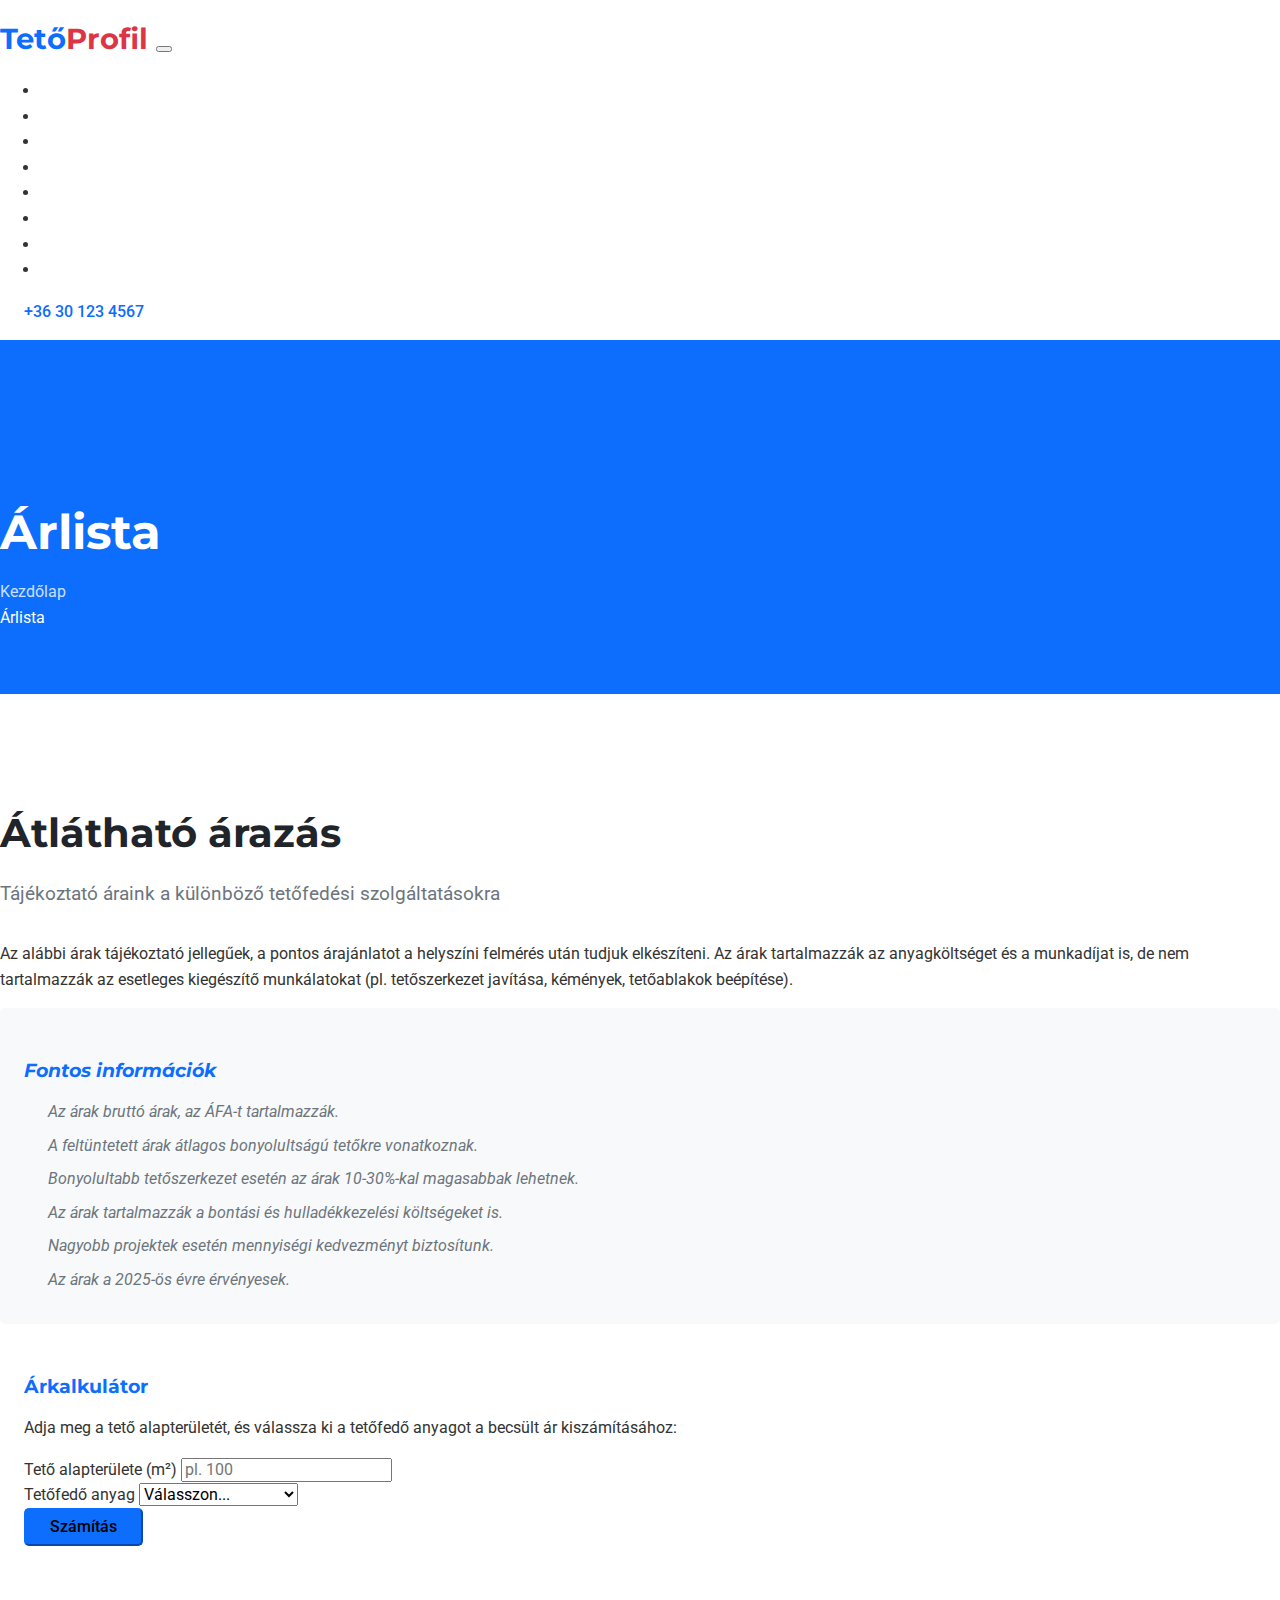
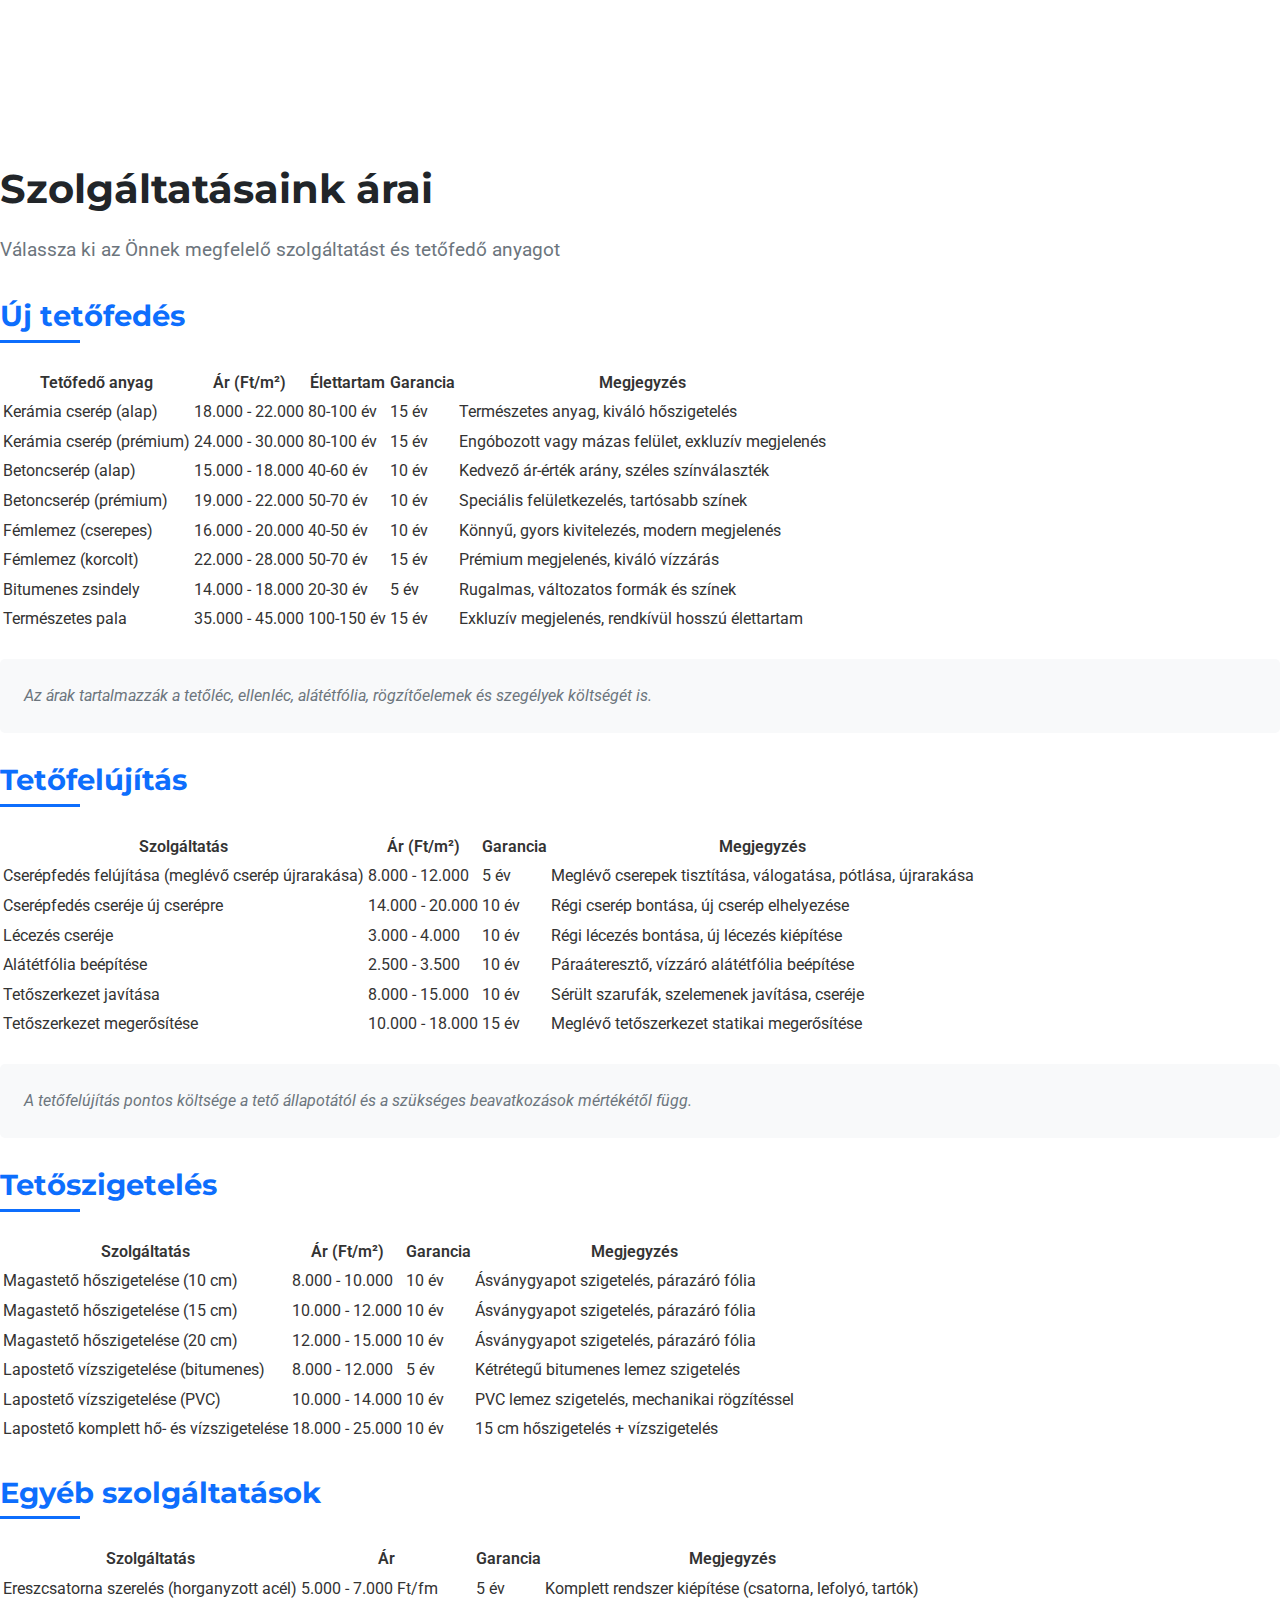
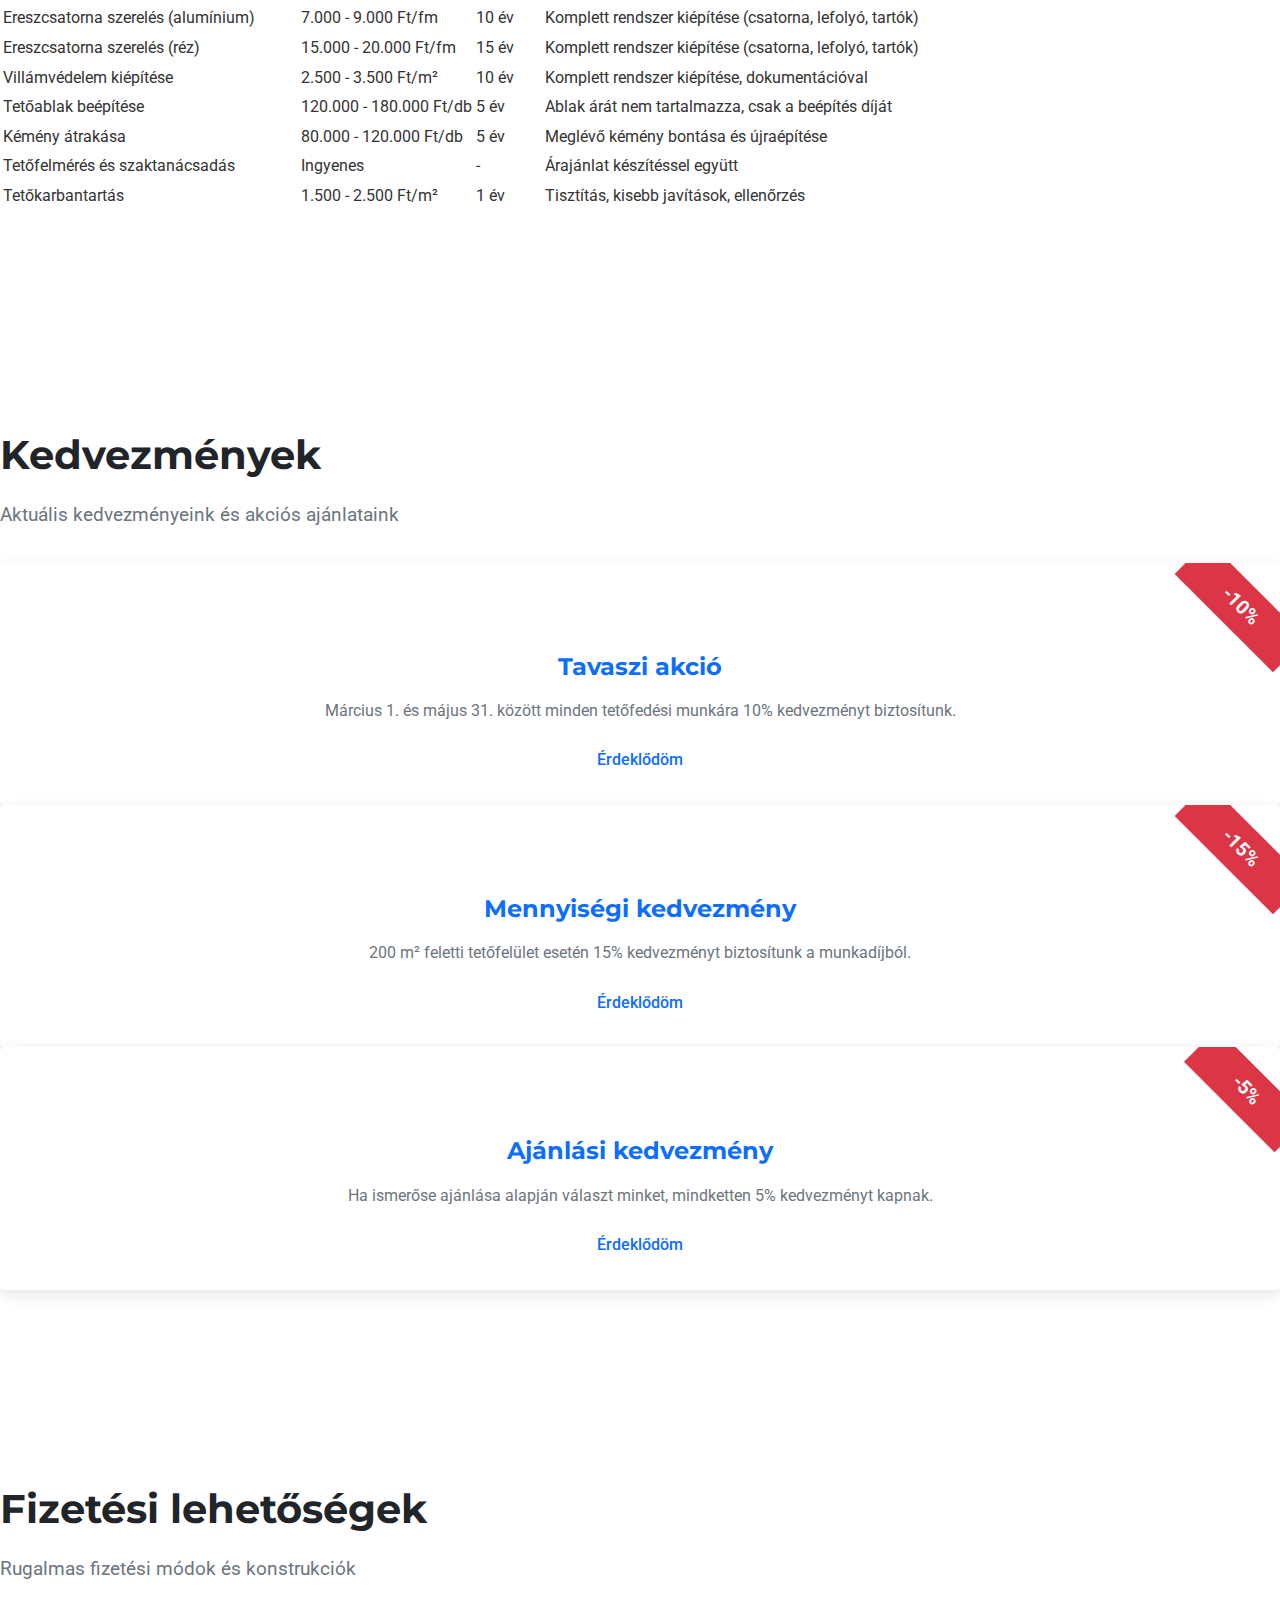
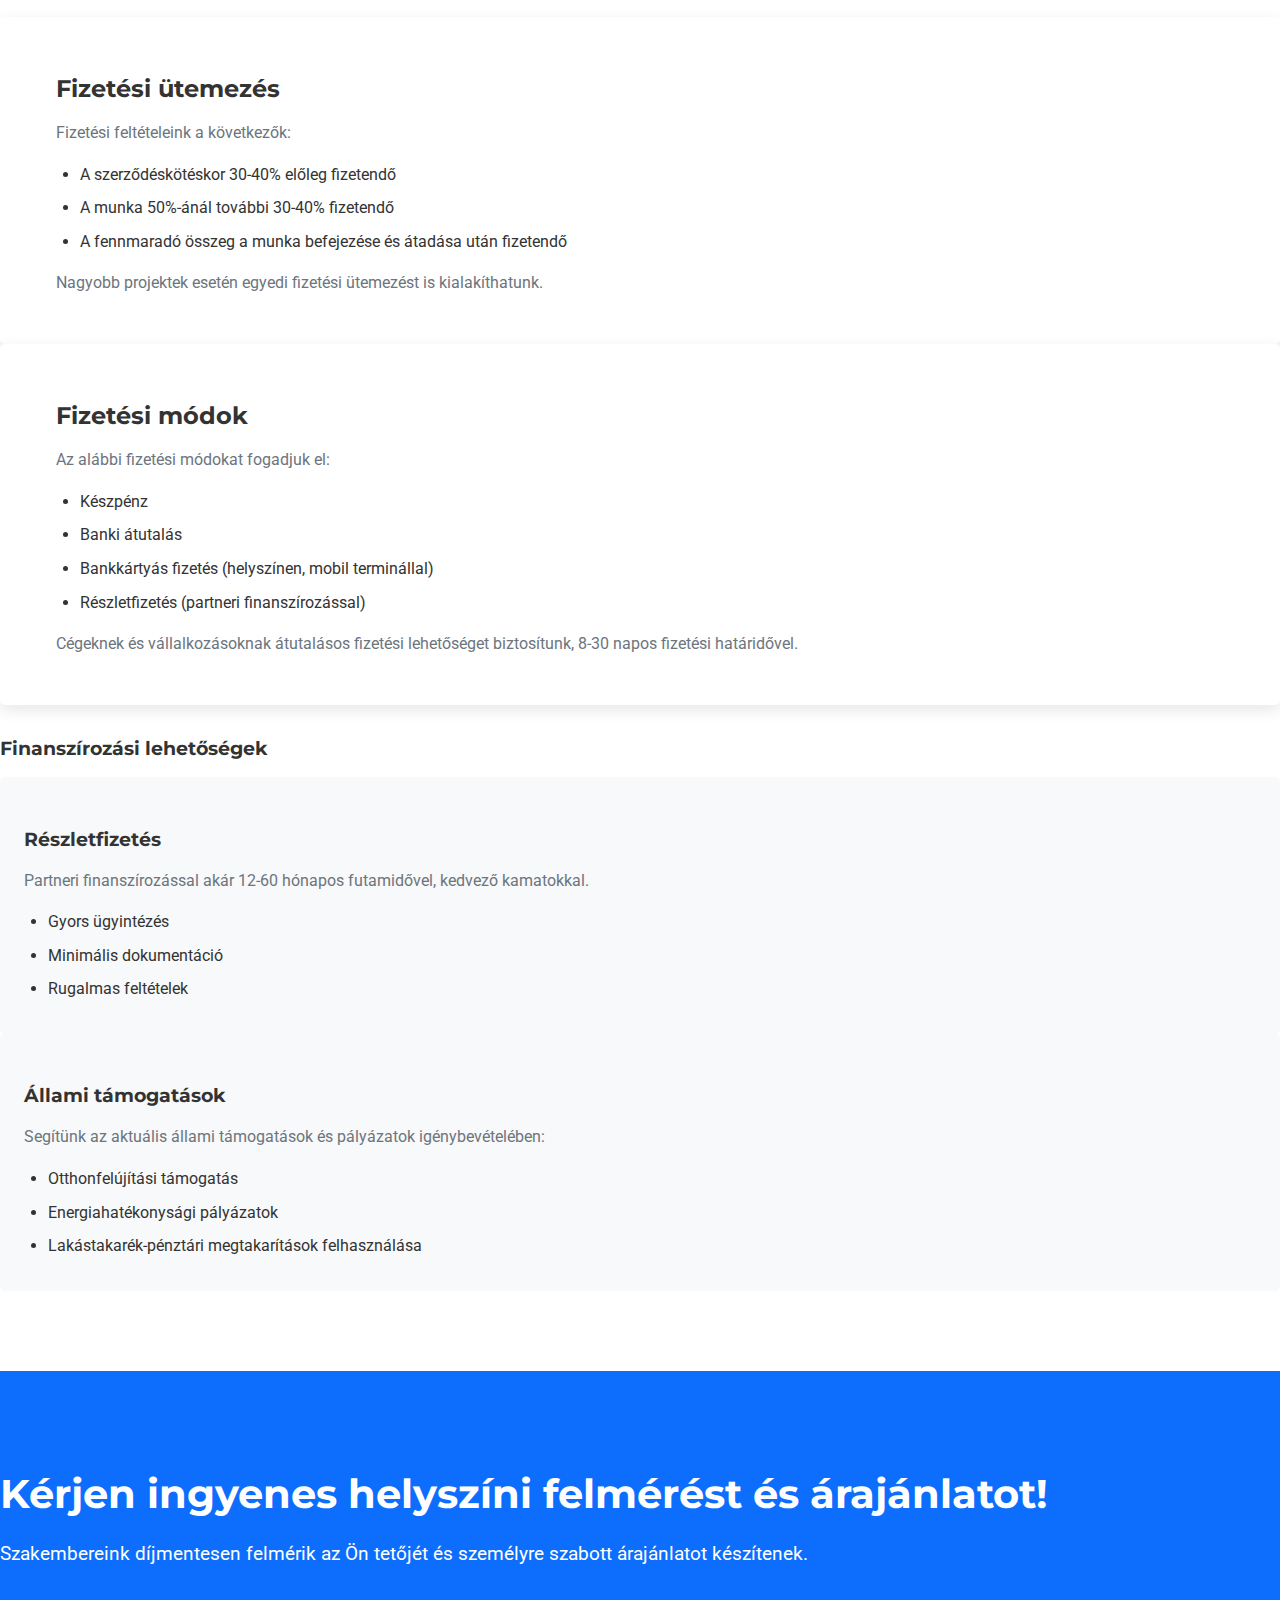
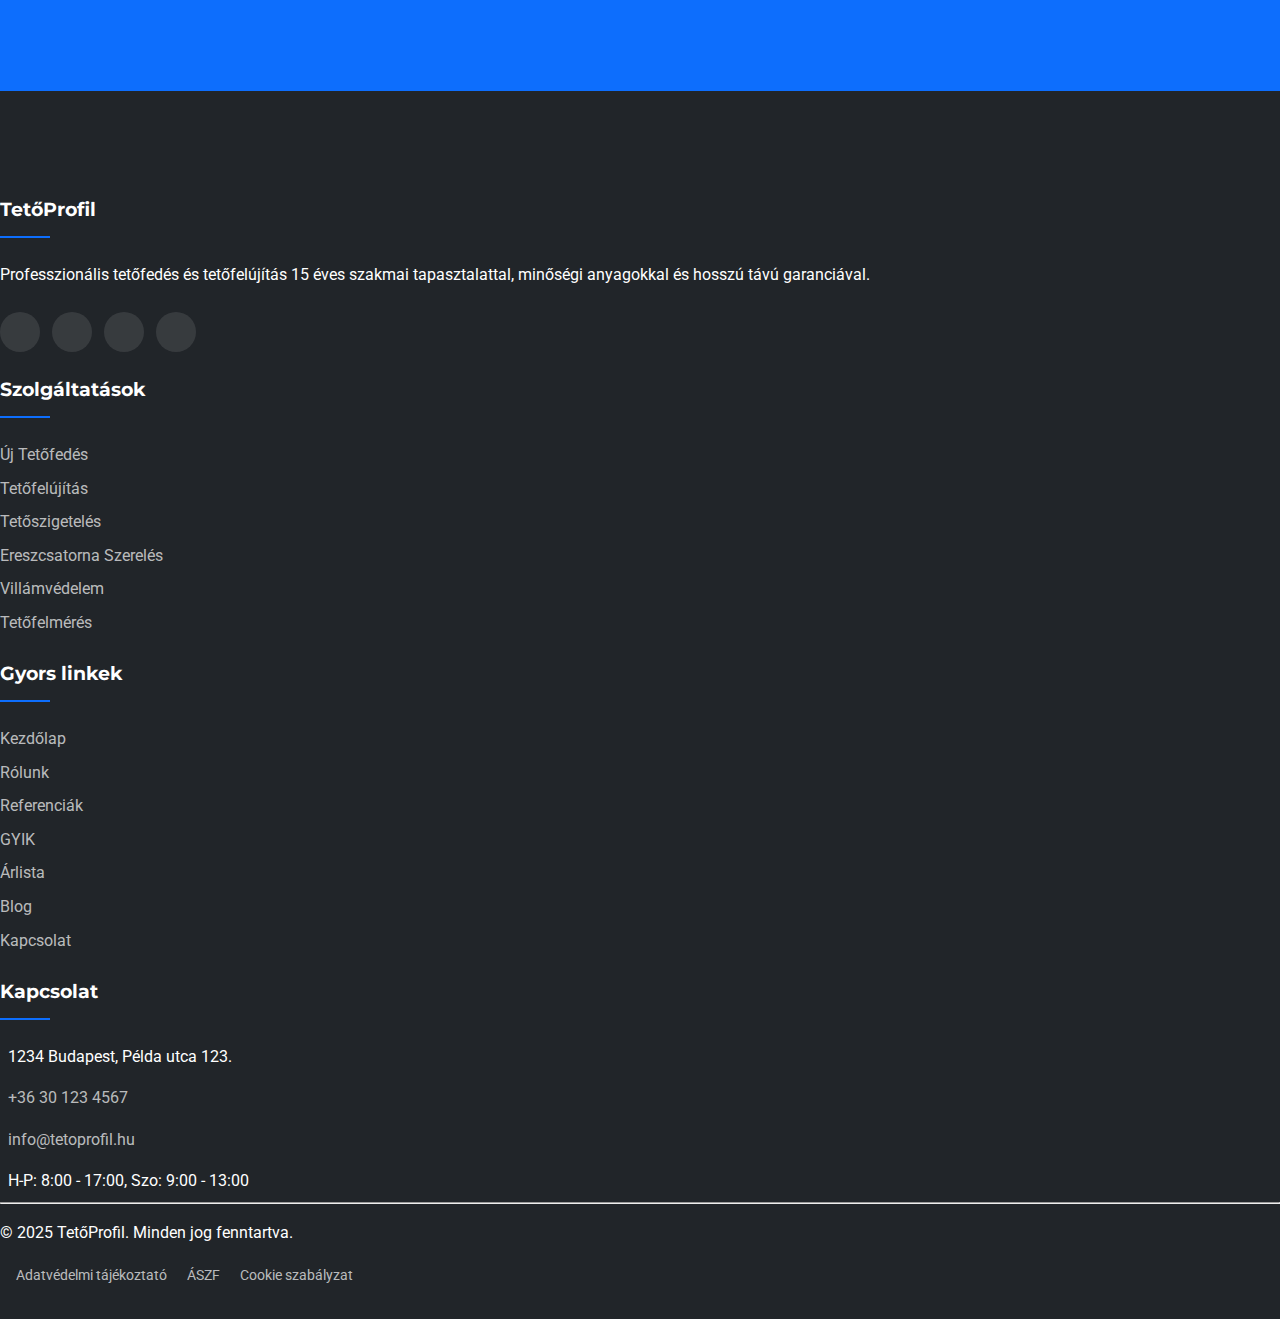
<file: arlista/index.html>
<!DOCTYPE html>
<html lang="hu">
<head>
    <meta charset="UTF-8">
    <meta name="viewport" content="width=device-width, initial-scale=1.0">
    <title>Árlista - TetőProfil</title>
    
    <!-- Normalize CSS -->
    <link rel="stylesheet" href="../css/normalize.css">
    
    <!-- Bootstrap CSS CDN -->
    <link href="https://cdn.jsdelivr.net/npm/bootstrap@5.3.2/dist/css/bootstrap.min.css" rel="stylesheet" integrity="sha384-T3c6CoIi6uLrA9TneNEoa7RxnatzjcDSCmG1MXxSR1GAsXEV/Dwwykc2MPK8M2HN" crossorigin="anonymous">
    
    <!-- Font Awesome CDN -->
    <link rel="stylesheet" href="https://cdnjs.cloudflare.com/ajax/libs/font-awesome/6.5.1/css/all.min.css" integrity="sha512-DTOQO9RWCH3ppGqcWaEA1BIZOC6xxalwEsw9c2QQeAIftl+Vegovlnee1c9QX4TctnWMn13TZye+giMm8e2LwA==" crossorigin="anonymous" referrerpolicy="no-referrer" />
    
    <!-- Google Fonts -->
    <link rel="preconnect" href="https://fonts.googleapis.com">
    <link rel="preconnect" href="https://fonts.gstatic.com" crossorigin>
    <link href="https://fonts.googleapis.com/css2?family=Montserrat:wght@400;500;600;700&family=Roboto:wght@300;400;500;700&display=swap" rel="stylesheet">
    
    <!-- Vendor Prefixes CSS -->
    <link rel="stylesheet" href="../css/vendor-prefixes.css">
    
    <!-- Custom CSS -->
    <link rel="stylesheet" href="../css/style.css">
</head>
<body>
    <!-- Header -->
    <header class="fixed-top">
        <nav class="navbar navbar-expand-lg navbar-dark bg-dark">
            <div class="container">
                <a class="navbar-brand" href="../index.html">
                    <span class="text-primary">Tető</span><span class="text-danger">Profil</span>
                </a>
                <button class="navbar-toggler" type="button" data-bs-toggle="collapse" data-bs-target="#navbarNav" aria-controls="navbarNav" aria-expanded="false" aria-label="Toggle navigation">
                    <span class="navbar-toggler-icon"></span>
                </button>
                <div class="collapse navbar-collapse" id="navbarNav">
                    <ul class="navbar-nav ms-auto">
                        <li class="nav-item">
                            <a class="nav-link" href="../index.html">Kezdőlap</a>
                        </li>
                        <li class="nav-item">
                            <a class="nav-link" href="../szolgaltatasok/index.html">Szolgáltatások</a>
                        </li>
                        <li class="nav-item">
                            <a class="nav-link" href="../rolunk/index.html">Rólunk</a>
                        </li>
                        <li class="nav-item">
                            <a class="nav-link" href="../referenciak/index.html">Munkáink</a>
                        </li>
                        <li class="nav-item">
                            <a class="nav-link" href="../gyik/index.html">GYIK</a>
                        </li>
                        <li class="nav-item">
                            <a class="nav-link active" href="../arlista/index.html">Árlista</a>
                        </li>
                        <li class="nav-item">
                            <a class="nav-link" href="../blog/index.html">Blog</a>
                        </li>
                        <li class="nav-item">
                            <a class="nav-link" href="../kapcsolat/index.html">Kapcsolat</a>
                        </li>
                    </ul>
                    <div class="ms-3">
                        <a href="tel:+36301234567" class="btn btn-outline-light">
                            <i class="fas fa-phone-alt me-2"></i>+36 30 123 4567
                        </a>
                    </div>
                </div>
            </div>
        </nav>
    </header>

    <!-- Page Header -->
    <section class="page-header">
        <div class="container">
            <div class="row">
                <div class="col-12">
                    <h1>Árlista</h1>
                    <nav aria-label="breadcrumb">
                        <ol class="breadcrumb">
                            <li class="breadcrumb-item"><a href="../index.html">Kezdőlap</a></li>
                            <li class="breadcrumb-item active" aria-current="page">Árlista</li>
                        </ol>
                    </nav>
                </div>
            </div>
        </div>
    </section>

    <!-- Pricing Info Section -->
    <section class="pricing-info py-5">
        <div class="container">
            <div class="row mb-5">
                <div class="col-lg-8 mx-auto text-center">
                    <h2 class="section-title">Átlátható árazás</h2>
                    <p class="section-subtitle">Tájékoztató áraink a különböző tetőfedési szolgáltatásokra</p>
                    <p class="mt-4">Az alábbi árak tájékoztató jellegűek, a pontos árajánlatot a helyszíni felmérés után tudjuk elkészíteni. Az árak tartalmazzák az anyagköltséget és a munkadíjat is, de nem tartalmazzák az esetleges kiegészítő munkálatokat (pl. tetőszerkezet javítása, kémények, tetőablakok beépítése).</p>
                </div>
            </div>
            
            <div class="row">
                <div class="col-lg-4 mb-4">
                    <div class="pricing-note bg-light p-4 rounded">
                        <h4><i class="fas fa-info-circle text-primary me-2"></i> Fontos információk</h4>
                        <ul class="pricing-note-list">
                            <li>Az árak bruttó árak, az ÁFA-t tartalmazzák.</li>
                            <li>A feltüntetett árak átlagos bonyolultságú tetőkre vonatkoznak.</li>
                            <li>Bonyolultabb tetőszerkezet esetén az árak 10-30%-kal magasabbak lehetnek.</li>
                            <li>Az árak tartalmazzák a bontási és hulladékkezelési költségeket is.</li>
                            <li>Nagyobb projektek esetén mennyiségi kedvezményt biztosítunk.</li>
                            <li>Az árak a 2025-ös évre érvényesek.</li>
                        </ul>
                    </div>
                </div>
                <div class="col-lg-8">
                    <div class="pricing-calculator bg-light p-4 rounded">
                        <h4><i class="fas fa-calculator text-primary me-2"></i> Árkalkulátor</h4>
                        <p>Adja meg a tető alapterületét, és válassza ki a tetőfedő anyagot a becsült ár kiszámításához:</p>
                        <form class="row g-3">
                            <div class="col-md-6">
                                <label for="roofArea" class="form-label">Tető alapterülete (m²)</label>
                                <input type="number" class="form-control" id="roofArea" min="10" placeholder="pl. 100">
                            </div>
                            <div class="col-md-6">
                                <label for="roofMaterial" class="form-label">Tetőfedő anyag</label>
                                <select class="form-select" id="roofMaterial">
                                    <option value="">Válasszon...</option>
                                    <option value="ceramic">Kerámia cserép</option>
                                    <option value="concrete">Betoncserép</option>
                                    <option value="metal">Fémlemez</option>
                                    <option value="bitumen">Bitumenes zsindely</option>
                                </select>
                            </div>
                            <div class="col-12">
                                <button type="button" class="btn btn-primary" onclick="calculatePrice()">Számítás</button>
                            </div>
                            <div class="col-12 mt-3" id="calculationResult" style="display: none;">
                                <div class="alert alert-info">
                                    <h5>Becsült ár:</h5>
                                    <p id="estimatedPrice" class="mb-0 fw-bold"></p>
                                    <p class="small mt-2 mb-0">Ez egy becsült ár, a pontos árajánlatot a helyszíni felmérés után tudjuk elkészíteni.</p>
                                </div>
                            </div>
                        </form>
                    </div>
                </div>
            </div>
        </div>
    </section>

    <!-- Pricing Tables Section -->
    <section class="pricing-tables py-5 bg-light">
        <div class="container">
            <div class="row mb-5">
                <div class="col-lg-8 mx-auto text-center">
                    <h2 class="section-title">Szolgáltatásaink árai</h2>
                    <p class="section-subtitle">Válassza ki az Önnek megfelelő szolgáltatást és tetőfedő anyagot</p>
                </div>
            </div>
            
            <!-- Új tetőfedés árak -->
            <div class="row mb-5">
                <div class="col-12">
                    <h3 class="pricing-category-title">Új tetőfedés</h3>
                    <div class="table-responsive">
                        <table class="table table-striped table-hover pricing-table">
                            <thead class="table-dark">
                                <tr>
                                    <th>Tetőfedő anyag</th>
                                    <th>Ár (Ft/m²)</th>
                                    <th>Élettartam</th>
                                    <th>Garancia</th>
                                    <th>Megjegyzés</th>
                                </tr>
                            </thead>
                            <tbody>
                                <tr>
                                    <td>Kerámia cserép (alap)</td>
                                    <td>18.000 - 22.000</td>
                                    <td>80-100 év</td>
                                    <td>15 év</td>
                                    <td>Természetes anyag, kiváló hőszigetelés</td>
                                </tr>
                                <tr>
                                    <td>Kerámia cserép (prémium)</td>
                                    <td>24.000 - 30.000</td>
                                    <td>80-100 év</td>
                                    <td>15 év</td>
                                    <td>Engóbozott vagy mázas felület, exkluzív megjelenés</td>
                                </tr>
                                <tr>
                                    <td>Betoncserép (alap)</td>
                                    <td>15.000 - 18.000</td>
                                    <td>40-60 év</td>
                                    <td>10 év</td>
                                    <td>Kedvező ár-érték arány, széles színválaszték</td>
                                </tr>
                                <tr>
                                    <td>Betoncserép (prémium)</td>
                                    <td>19.000 - 22.000</td>
                                    <td>50-70 év</td>
                                    <td>10 év</td>
                                    <td>Speciális felületkezelés, tartósabb színek</td>
                                </tr>
                                <tr>
                                    <td>Fémlemez (cserepes)</td>
                                    <td>16.000 - 20.000</td>
                                    <td>40-50 év</td>
                                    <td>10 év</td>
                                    <td>Könnyű, gyors kivitelezés, modern megjelenés</td>
                                </tr>
                                <tr>
                                    <td>Fémlemez (korcolt)</td>
                                    <td>22.000 - 28.000</td>
                                    <td>50-70 év</td>
                                    <td>15 év</td>
                                    <td>Prémium megjelenés, kiváló vízzárás</td>
                                </tr>
                                <tr>
                                    <td>Bitumenes zsindely</td>
                                    <td>14.000 - 18.000</td>
                                    <td>20-30 év</td>
                                    <td>5 év</td>
                                    <td>Rugalmas, változatos formák és színek</td>
                                </tr>
                                <tr>
                                    <td>Természetes pala</td>
                                    <td>35.000 - 45.000</td>
                                    <td>100-150 év</td>
                                    <td>15 év</td>
                                    <td>Exkluzív megjelenés, rendkívül hosszú élettartam</td>
                                </tr>
                            </tbody>
                        </table>
                    </div>
                    <p class="pricing-note">Az árak tartalmazzák a tetőléc, ellenléc, alátétfólia, rögzítőelemek és szegélyek költségét is.</p>
                </div>
            </div>
            
            <!-- Tetőfelújítás árak -->
            <div class="row mb-5">
                <div class="col-12">
                    <h3 class="pricing-category-title">Tetőfelújítás</h3>
                    <div class="table-responsive">
                        <table class="table table-striped table-hover pricing-table">
                            <thead class="table-dark">
                                <tr>
                                    <th>Szolgáltatás</th>
                                    <th>Ár (Ft/m²)</th>
                                    <th>Garancia</th>
                                    <th>Megjegyzés</th>
                                </tr>
                            </thead>
                            <tbody>
                                <tr>
                                    <td>Cserépfedés felújítása (meglévő cserép újrarakása)</td>
                                    <td>8.000 - 12.000</td>
                                    <td>5 év</td>
                                    <td>Meglévő cserepek tisztítása, válogatása, pótlása, újrarakása</td>
                                </tr>
                                <tr>
                                    <td>Cserépfedés cseréje új cserépre</td>
                                    <td>14.000 - 20.000</td>
                                    <td>10 év</td>
                                    <td>Régi cserép bontása, új cserép elhelyezése</td>
                                </tr>
                                <tr>
                                    <td>Lécezés cseréje</td>
                                    <td>3.000 - 4.000</td>
                                    <td>10 év</td>
                                    <td>Régi lécezés bontása, új lécezés kiépítése</td>
                                </tr>
                                <tr>
                                    <td>Alátétfólia beépítése</td>
                                    <td>2.500 - 3.500</td>
                                    <td>10 év</td>
                                    <td>Páraáteresztő, vízzáró alátétfólia beépítése</td>
                                </tr>
                                <tr>
                                    <td>Tetőszerkezet javítása</td>
                                    <td>8.000 - 15.000</td>
                                    <td>10 év</td>
                                    <td>Sérült szarufák, szelemenek javítása, cseréje</td>
                                </tr>
                                <tr>
                                    <td>Tetőszerkezet megerősítése</td>
                                    <td>10.000 - 18.000</td>
                                    <td>15 év</td>
                                    <td>Meglévő tetőszerkezet statikai megerősítése</td>
                                </tr>
                            </tbody>
                        </table>
                    </div>
                    <p class="pricing-note">A tetőfelújítás pontos költsége a tető állapotától és a szükséges beavatkozások mértékétől függ.</p>
                </div>
            </div>
            
            <!-- Tetőszigetelés árak -->
            <div class="row mb-5">
                <div class="col-12">
                    <h3 class="pricing-category-title">Tetőszigetelés</h3>
                    <div class="table-responsive">
                        <table class="table table-striped table-hover pricing-table">
                            <thead class="table-dark">
                                <tr>
                                    <th>Szolgáltatás</th>
                                    <th>Ár (Ft/m²)</th>
                                    <th>Garancia</th>
                                    <th>Megjegyzés</th>
                                </tr>
                            </thead>
                            <tbody>
                                <tr>
                                    <td>Magastető hőszigetelése (10 cm)</td>
                                    <td>8.000 - 10.000</td>
                                    <td>10 év</td>
                                    <td>Ásványgyapot szigetelés, párazáró fólia</td>
                                </tr>
                                <tr>
                                    <td>Magastető hőszigetelése (15 cm)</td>
                                    <td>10.000 - 12.000</td>
                                    <td>10 év</td>
                                    <td>Ásványgyapot szigetelés, párazáró fólia</td>
                                </tr>
                                <tr>
                                    <td>Magastető hőszigetelése (20 cm)</td>
                                    <td>12.000 - 15.000</td>
                                    <td>10 év</td>
                                    <td>Ásványgyapot szigetelés, párazáró fólia</td>
                                </tr>
                                <tr>
                                    <td>Lapostető vízszigetelése (bitumenes)</td>
                                    <td>8.000 - 12.000</td>
                                    <td>5 év</td>
                                    <td>Kétrétegű bitumenes lemez szigetelés</td>
                                </tr>
                                <tr>
                                    <td>Lapostető vízszigetelése (PVC)</td>
                                    <td>10.000 - 14.000</td>
                                    <td>10 év</td>
                                    <td>PVC lemez szigetelés, mechanikai rögzítéssel</td>
                                </tr>
                                <tr>
                                    <td>Lapostető komplett hő- és vízszigetelése</td>
                                    <td>18.000 - 25.000</td>
                                    <td>10 év</td>
                                    <td>15 cm hőszigetelés + vízszigetelés</td>
                                </tr>
                            </tbody>
                        </table>
                    </div>
                </div>
            </div>
            
            <!-- Egyéb szolgáltatások árak -->
            <div class="row">
                <div class="col-12">
                    <h3 class="pricing-category-title">Egyéb szolgáltatások</h3>
                    <div class="table-responsive">
                        <table class="table table-striped table-hover pricing-table">
                            <thead class="table-dark">
                                <tr>
                                    <th>Szolgáltatás</th>
                                    <th>Ár</th>
                                    <th>Garancia</th>
                                    <th>Megjegyzés</th>
                                </tr>
                            </thead>
                            <tbody>
                                <tr>
                                    <td>Ereszcsatorna szerelés (horganyzott acél)</td>
                                    <td>5.000 - 7.000 Ft/fm</td>
                                    <td>5 év</td>
                                    <td>Komplett rendszer kiépítése (csatorna, lefolyó, tartók)</td>
                                </tr>
                                <tr>
                                    <td>Ereszcsatorna szerelés (alumínium)</td>
                                    <td>7.000 - 9.000 Ft/fm</td>
                                    <td>10 év</td>
                                    <td>Komplett rendszer kiépítése (csatorna, lefolyó, tartók)</td>
                                </tr>
                                <tr>
                                    <td>Ereszcsatorna szerelés (réz)</td>
                                    <td>15.000 - 20.000 Ft/fm</td>
                                    <td>15 év</td>
                                    <td>Komplett rendszer kiépítése (csatorna, lefolyó, tartók)</td>
                                </tr>
                                <tr>
                                    <td>Villámvédelem kiépítése</td>
                                    <td>2.500 - 3.500 Ft/m²</td>
                                    <td>10 év</td>
                                    <td>Komplett rendszer kiépítése, dokumentációval</td>
                                </tr>
                                <tr>
                                    <td>Tetőablak beépítése</td>
                                    <td>120.000 - 180.000 Ft/db</td>
                                    <td>5 év</td>
                                    <td>Ablak árát nem tartalmazza, csak a beépítés díját</td>
                                </tr>
                                <tr>
                                    <td>Kémény átrakása</td>
                                    <td>80.000 - 120.000 Ft/db</td>
                                    <td>5 év</td>
                                    <td>Meglévő kémény bontása és újraépítése</td>
                                </tr>
                                <tr>
                                    <td>Tetőfelmérés és szaktanácsadás</td>
                                    <td>Ingyenes</td>
                                    <td>-</td>
                                    <td>Árajánlat készítéssel együtt</td>
                                </tr>
                                <tr>
                                    <td>Tetőkarbantartás</td>
                                    <td>1.500 - 2.500 Ft/m²</td>
                                    <td>1 év</td>
                                    <td>Tisztítás, kisebb javítások, ellenőrzés</td>
                                </tr>
                            </tbody>
                        </table>
                    </div>
                </div>
            </div>
        </div>
    </section>

    <!-- Discount Section -->
    <section class="discount-section py-5">
        <div class="container">
            <div class="row text-center mb-5">
                <div class="col-lg-8 mx-auto">
                    <h2 class="section-title">Kedvezmények</h2>
                    <p class="section-subtitle">Aktuális kedvezményeink és akciós ajánlataink</p>
                </div>
            </div>
            
            <div class="row">
                <div class="col-lg-4 col-md-6 mb-4">
                    <div class="discount-card">
                        <div class="discount-badge">-10%</div>
                        <div class="discount-content">
                            <h3>Tavaszi akció</h3>
                            <p>Március 1. és május 31. között minden tetőfedési munkára 10% kedvezményt biztosítunk.</p>
                            <a href="../kapcsolat/index.html" class="btn btn-outline-primary">Érdeklődöm</a>
                        </div>
                    </div>
                </div>
                <div class="col-lg-4 col-md-6 mb-4">
                    <div class="discount-card">
                        <div class="discount-badge">-15%</div>
                        <div class="discount-content">
                            <h3>Mennyiségi kedvezmény</h3>
                            <p>200 m² feletti tetőfelület esetén 15% kedvezményt biztosítunk a munkadíjból.</p>
                            <a href="../kapcsolat/index.html" class="btn btn-outline-primary">Érdeklődöm</a>
                        </div>
                    </div>
                </div>
                <div class="col-lg-4 col-md-6 mb-4">
                    <div class="discount-card">
                        <div class="discount-badge">-5%</div>
                        <div class="discount-content">
                            <h3>Ajánlási kedvezmény</h3>
                            <p>Ha ismerőse ajánlása alapján választ minket, mindketten 5% kedvezményt kapnak.</p>
                            <a href="../kapcsolat/index.html" class="btn btn-outline-primary">Érdeklődöm</a>
                        </div>
                    </div>
                </div>
            </div>
        </div>
    </section>

    <!-- Payment Options Section -->
    <section class="payment-options py-5 bg-light">
        <div class="container">
            <div class="row text-center mb-5">
                <div class="col-lg-8 mx-auto">
                    <h2 class="section-title">Fizetési lehetőségek</h2>
                    <p class="section-subtitle">Rugalmas fizetési módok és konstrukciók</p>
                </div>
            </div>
            
            <div class="row">
                <div class="col-lg-6 mb-4">
                    <div class="payment-card">
                        <div class="payment-icon">
                            <i class="fas fa-money-bill-wave"></i>
                        </div>
                        <div class="payment-content">
                            <h3>Fizetési ütemezés</h3>
                            <p>Fizetési feltételeink a következők:</p>
                            <ul>
                                <li>A szerződéskötéskor 30-40% előleg fizetendő</li>
                                <li>A munka 50%-ánál további 30-40% fizetendő</li>
                                <li>A fennmaradó összeg a munka befejezése és átadása után fizetendő</li>
                            </ul>
                            <p>Nagyobb projektek esetén egyedi fizetési ütemezést is kialakíthatunk.</p>
                        </div>
                    </div>
                </div>
                <div class="col-lg-6 mb-4">
                    <div class="payment-card">
                        <div class="payment-icon">
                            <i class="fas fa-credit-card"></i>
                        </div>
                        <div class="payment-content">
                            <h3>Fizetési módok</h3>
                            <p>Az alábbi fizetési módokat fogadjuk el:</p>
                            <ul>
                                <li>Készpénz</li>
                                <li>Banki átutalás</li>
                                <li>Bankkártyás fizetés (helyszínen, mobil terminállal)</li>
                                <li>Részletfizetés (partneri finanszírozással)</li>
                            </ul>
                            <p>Cégeknek és vállalkozásoknak átutalásos fizetési lehetőséget biztosítunk, 8-30 napos fizetési határidővel.</p>
                        </div>
                    </div>
                </div>
            </div>
            
            <div class="row mt-4">
                <div class="col-12">
                    <div class="financing-options p-4 rounded bg-white">
                        <h3 class="mb-4">Finanszírozási lehetőségek</h3>
                        <div class="row">
                            <div class="col-md-6 mb-4">
                                <div class="financing-card">
                                    <h4><i class="fas fa-percentage me-2 text-primary"></i> Részletfizetés</h4>
                                    <p>Partneri finanszírozással akár 12-60 hónapos futamidővel, kedvező kamatokkal.</p>
                                    <ul>
                                        <li>Gyors ügyintézés</li>
                                        <li>Minimális dokumentáció</li>
                                        <li>Rugalmas feltételek</li>
                                    </ul>
                                </div>
                            </div>
                            <div class="col-md-6 mb-4">
                                <div class="financing-card">
                                    <h4><i class="fas fa-hand-holding-usd me-2 text-primary"></i> Állami támogatások</h4>
                                    <p>Segítünk az aktuális állami támogatások és pályázatok igénybevételében:</p>
                                    <ul>
                                        <li>Otthonfelújítási támogatás</li>
                                        <li>Energiahatékonysági pályázatok</li>
                                        <li>Lakástakarék-pénztári megtakarítások felhasználása</li>
                                    </ul>
                                </div>
                            </div>
                        </div>
                    </div>
                </div>
            </div>
        </div>
    </section>

    <!-- CTA Section -->
    <section class="cta-section py-5 bg-primary text-white">
        <div class="container">
            <div class="row align-items-center">
                <div class="col-lg-9">
                    <h2>Kérjen ingyenes helyszíni felmérést és árajánlatot!</h2>
                    <p class="mb-0">Szakembereink díjmentesen felmérik az Ön tetőjét és személyre szabott árajánlatot készítenek.</p>
                </div>
                <div class="col-lg-3 text-lg-end mt-4 mt-lg-0">
                    <a href="../kapcsolat/index.html" class="btn btn-light btn-lg">Kapcsolatfelvétel</a>
                </div>
            </div>
        </div>
    </section>

    <!-- Footer -->
    <footer class="footer py-5 bg-dark text-white">
        <div class="container">
            <div class="row">
                <div class="col-lg-3 col-md-6 mb-4 mb-lg-0">
                    <h4 class="text-uppercase mb-4">TetőProfil</h4>
                    <p>Professzionális tetőfedés és tetőfelújítás 15 éves szakmai tapasztalattal, minőségi anyagokkal és hosszú távú garanciával.</p>
                    <div class="footer-social">
                        <a href="#" class="social-icon"><i class="fab fa-facebook-f"></i></a>
                        <a href="#" class="social-icon"><i class="fab fa-instagram"></i></a>
                        <a href="#" class="social-icon"><i class="fab fa-youtube"></i></a>
                        <a href="#" class="social-icon"><i class="fab fa-linkedin-in"></i></a>
                    </div>
                </div>
                <div class="col-lg-3 col-md-6 mb-4 mb-lg-0">
                    <h4 class="text-uppercase mb-4">Szolgáltatások</h4>
                    <ul class="footer-links">
                        <li><a href="../szolgaltatasok/uj-tetofedes.html">Új Tetőfedés</a></li>
                        <li><a href="../szolgaltatasok/tetofelujitas.html">Tetőfelújítás</a></li>
                        <li><a href="../szolgaltatasok/tetoszigeteles.html">Tetőszigetelés</a></li>
                        <li><a href="../szolgaltatasok/ereszcsatorna.html">Ereszcsatorna Szerelés</a></li>
                        <li><a href="../szolgaltatasok/villamvedelem.html">Villámvédelem</a></li>
                        <li><a href="../szolgaltatasok/tetofelmeres.html">Tetőfelmérés</a></li>
                    </ul>
                </div>
                <div class="col-lg-3 col-md-6 mb-4 mb-lg-0">
                    <h4 class="text-uppercase mb-4">Gyors linkek</h4>
                    <ul class="footer-links">
                        <li><a href="../index.html">Kezdőlap</a></li>
                        <li><a href="../rolunk/index.html">Rólunk</a></li>
                        <li><a href="../referenciak/index.html">Referenciák</a></li>
                        <li><a href="../gyik/index.html">GYIK</a></li>
                        <li><a href="../arlista/index.html">Árlista</a></li>
                        <li><a href="../blog/index.html">Blog</a></li>
                        <li><a href="../kapcsolat/index.html">Kapcsolat</a></li>
                    </ul>
                </div>
                <div class="col-lg-3 col-md-6">
                    <h4 class="text-uppercase mb-4">Kapcsolat</h4>
                    <div class="footer-contact">
                        <p><i class="fas fa-map-marker-alt me-2"></i> 1234 Budapest, Példa utca 123.</p>
                        <p><i class="fas fa-phone-alt me-2"></i> <a href="tel:+36301234567">+36 30 123 4567</a></p>
                        <p><i class="fas fa-envelope me-2"></i> <a href="mailto:info@tetoprofil.hu">info@tetoprofil.hu</a></p>
                        <p><i class="fas fa-clock me-2"></i> H-P: 8:00 - 17:00, Szo: 9:00 - 13:00</p>
                    </div>
                </div>
            </div>
            <hr class="my-4">
            <div class="row">
                <div class="col-md-6 text-center text-md-start">
                    <p class="mb-0">&copy; 2025 TetőProfil. Minden jog fenntartva.</p>
                </div>
                <div class="col-md-6 text-center text-md-end">
                    <ul class="footer-bottom-links">
                        <li><a href="#">Adatvédelmi tájékoztató</a></li>
                        <li><a href="#">ÁSZF</a></li>
                        <li><a href="#">Cookie szabályzat</a></li>
                    </ul>
                </div>
            </div>
        </div>
    </footer>

    <!-- Back to Top Button -->
    <a href="#" class="back-to-top">
        <i class="fas fa-arrow-up"></i>
    </a>

    <!-- Bootstrap JS Bundle with Popper -->
    <script src="https://cdn.jsdelivr.net/npm/bootstrap@5.3.2/dist/js/bootstrap.bundle.min.js" integrity="sha384-C6RzsynM9kWDrMNeT87bh95OGNyZPhcTNXj1NW7RuBCsyN/o0jlpcV8Qyq46cDfL" crossorigin="anonymous"></script>
    
    <!-- Custom JS -->
    <script src="../js/script.js"></script>
    
    <!-- Price Calculator JS -->
    <script>
        function calculatePrice() {
            const area = document.getElementById('roofArea').value;
            const material = document.getElementById('roofMaterial').value;
            const resultDiv = document.getElementById('calculationResult');
            const priceElement = document.getElementById('estimatedPrice');
            
            if (!area || !material) {
                alert('Kérjük, adja meg a tető alapterületét és válasszon tetőfedő anyagot!');
                return;
            }
            
            let pricePerSqm = 0;
            switch(material) {
                case 'ceramic':
                    pricePerSqm = 20000;
                    break;
                case 'concrete':
                    pricePerSqm = 16500;
                    break;
                case 'metal':
                    pricePerSqm = 18000;
                    break;
                case 'bitumen':
                    pricePerSqm = 16000;
                    break;
                default:
                    pricePerSqm = 0;
            }
            
            const totalPrice = area * pricePerSqm;
            const formattedPrice = new Intl.NumberFormat('hu-HU', { style: 'currency', currency: 'HUF' }).format(totalPrice);
            
            priceElement.textContent = `${formattedPrice} (${area} m² × ${pricePerSqm.toLocaleString('hu-HU')} Ft/m²)`;
            resultDiv.style.display = 'block';
        }
    </script>
</body>
</html>
</file>
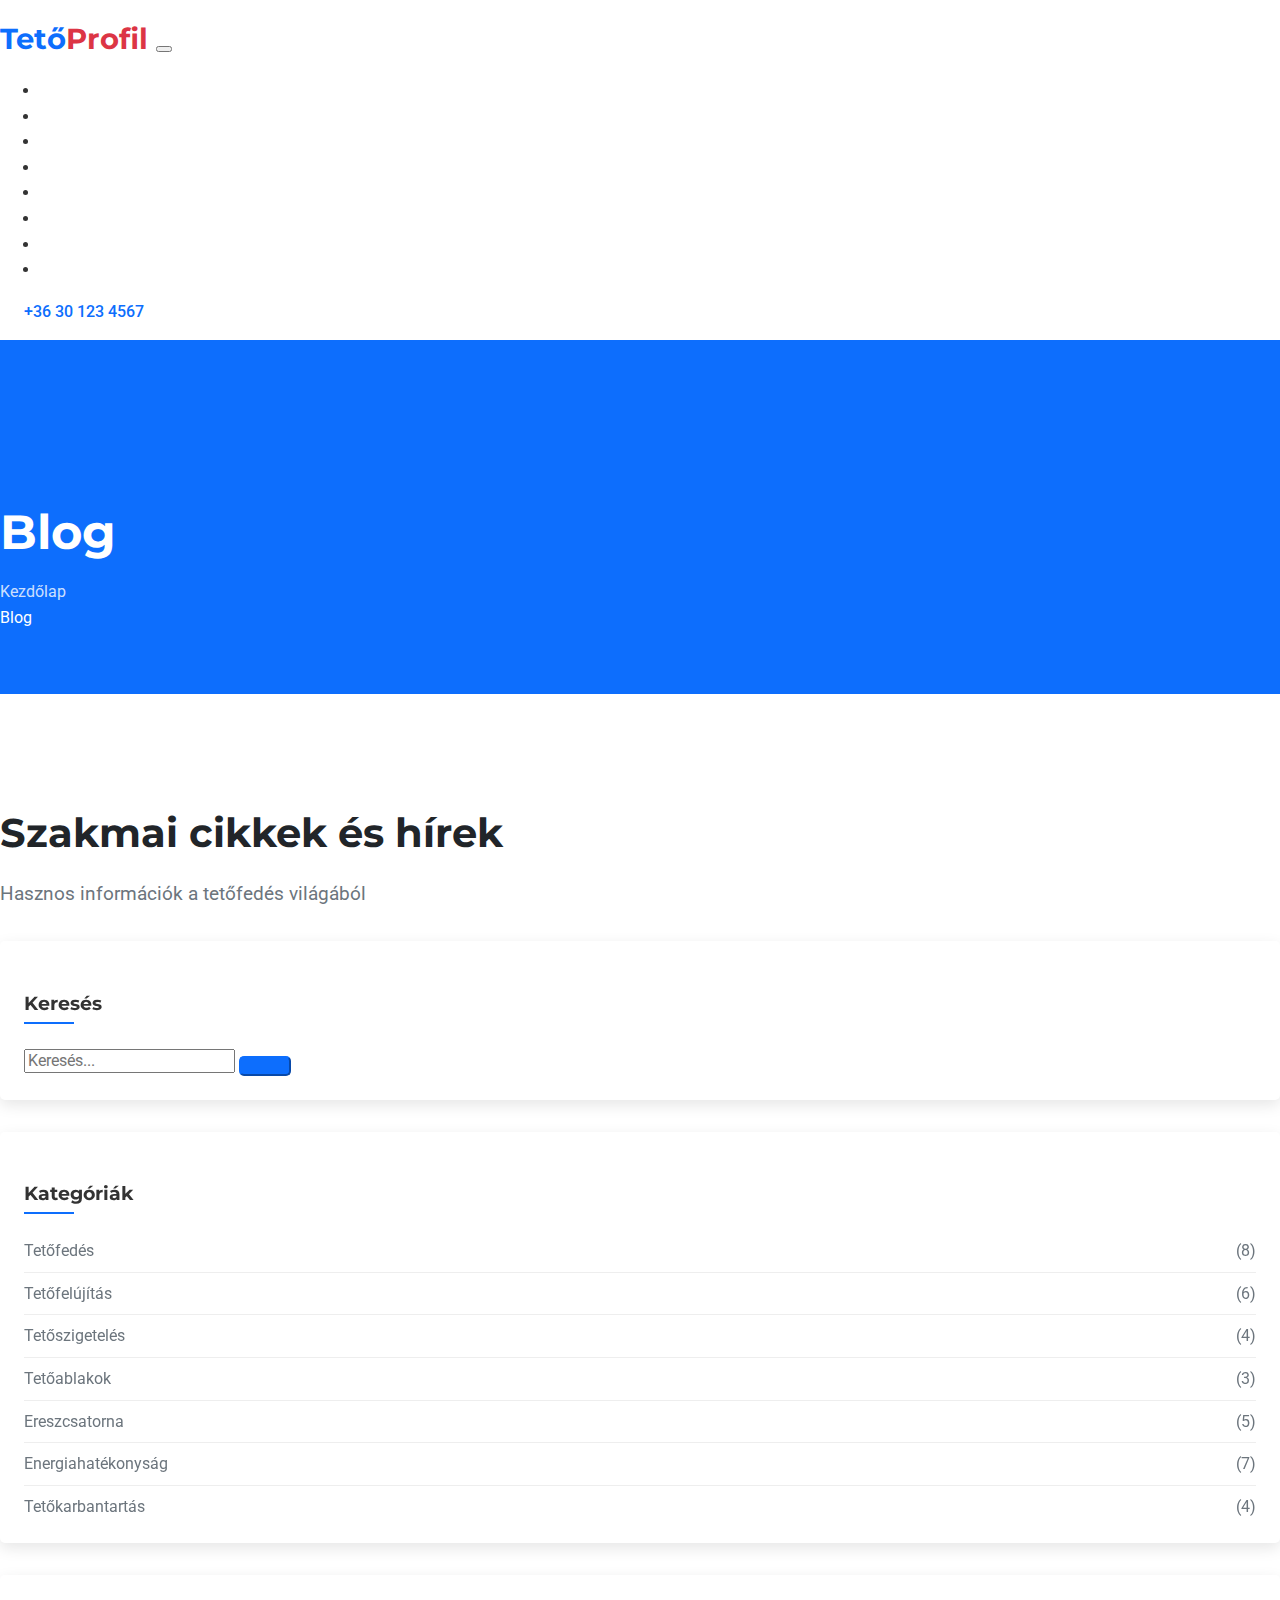
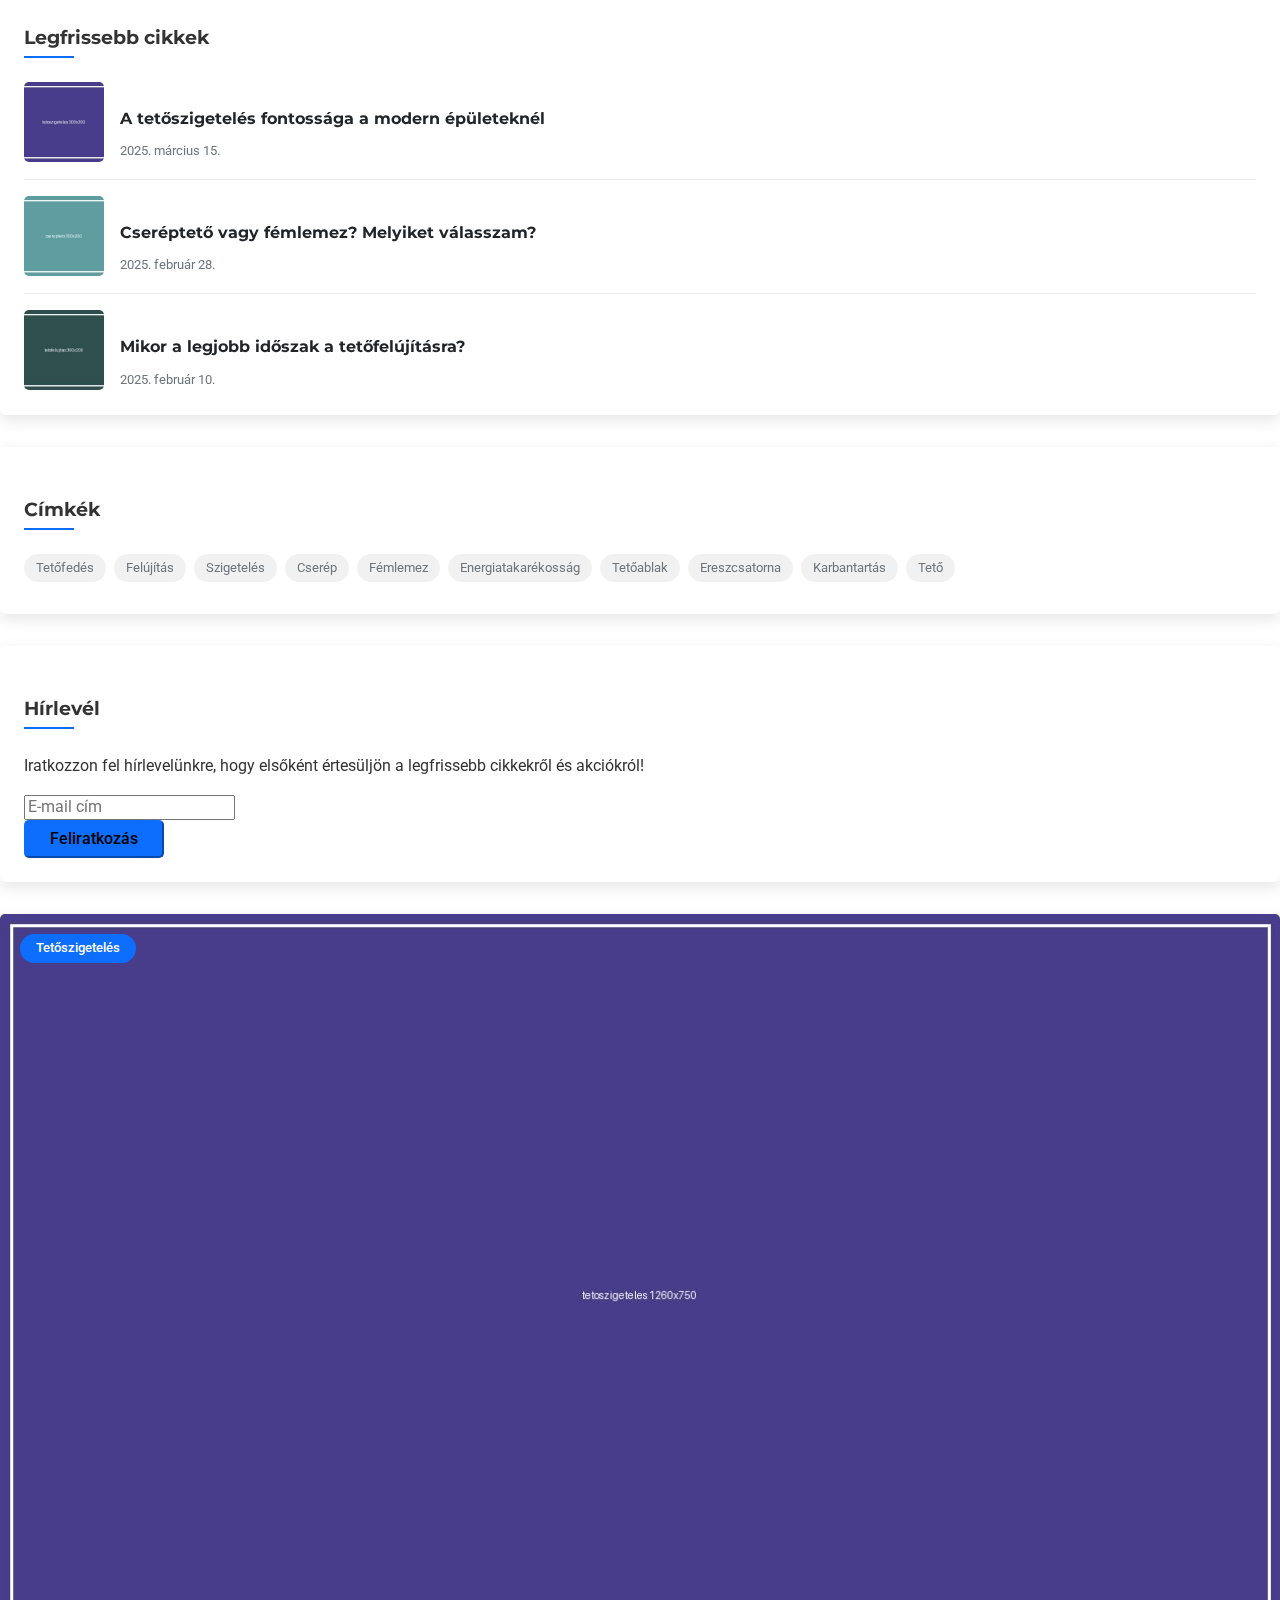
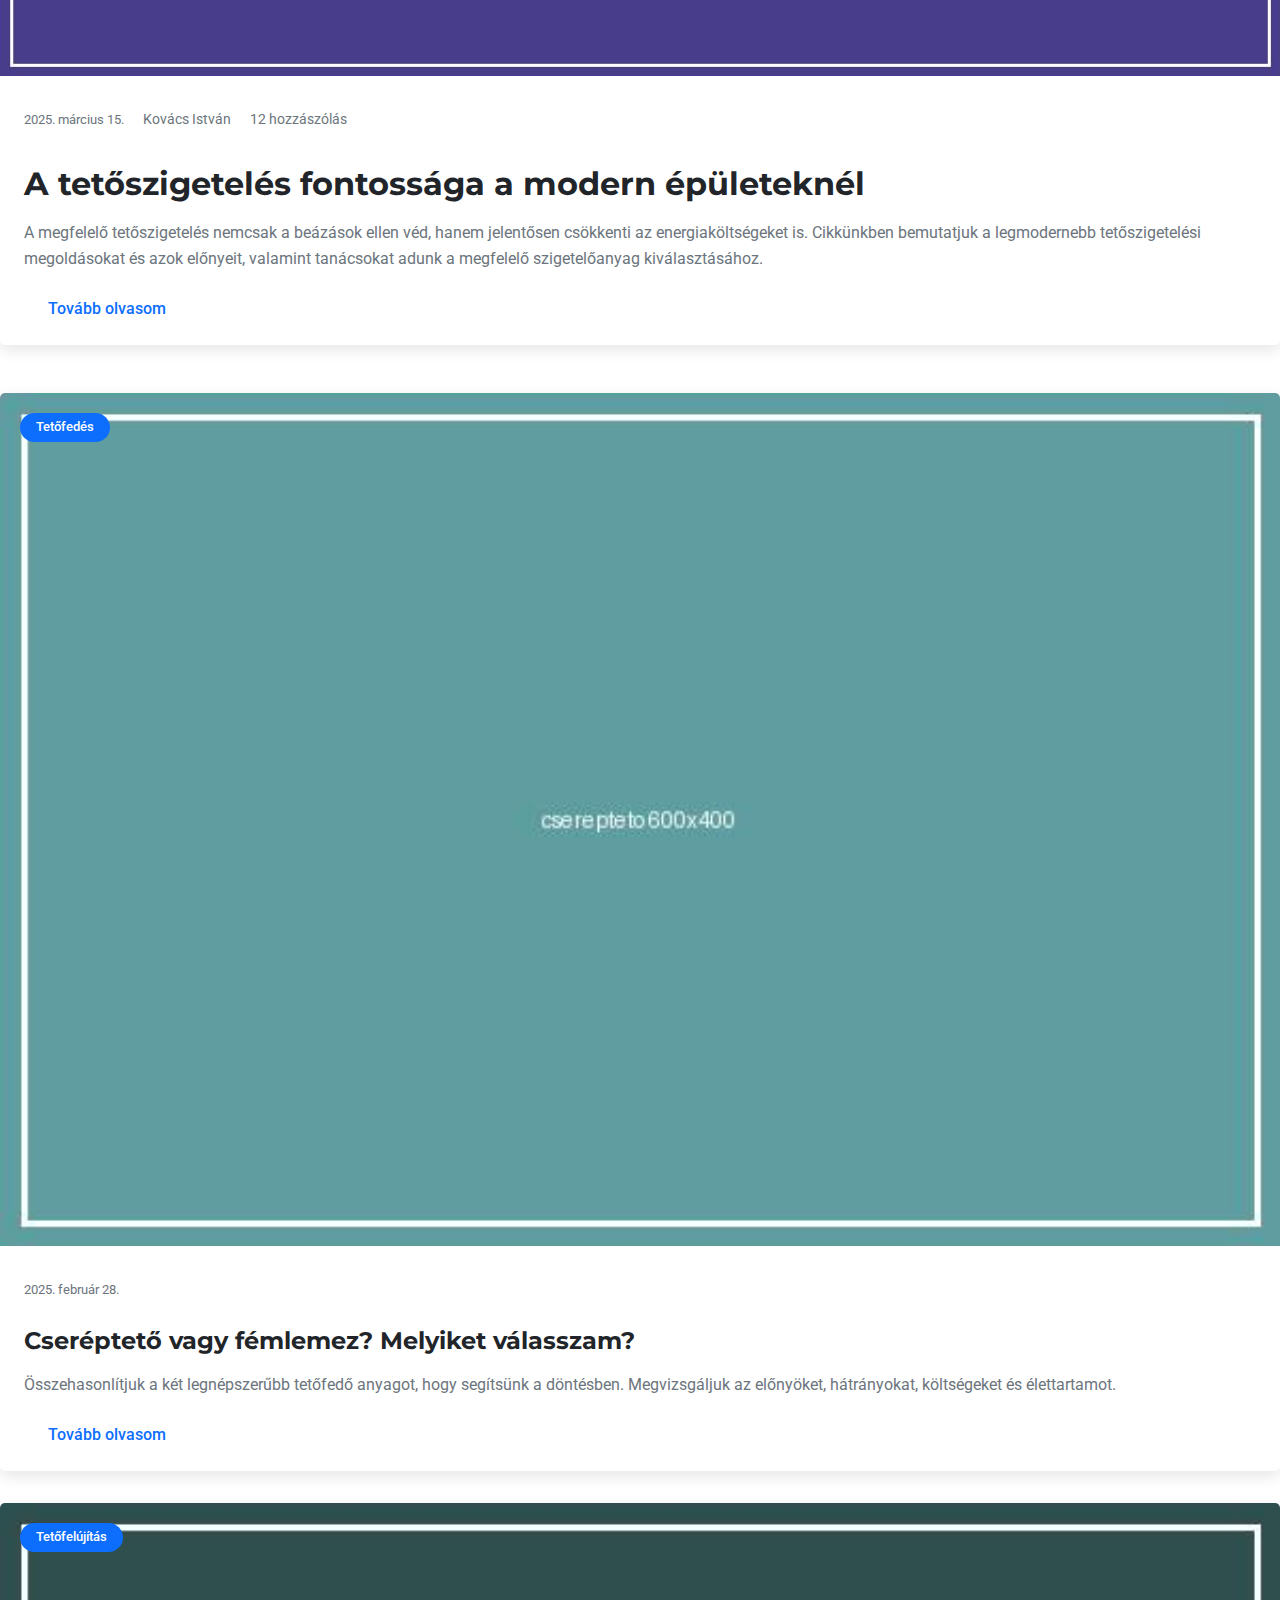
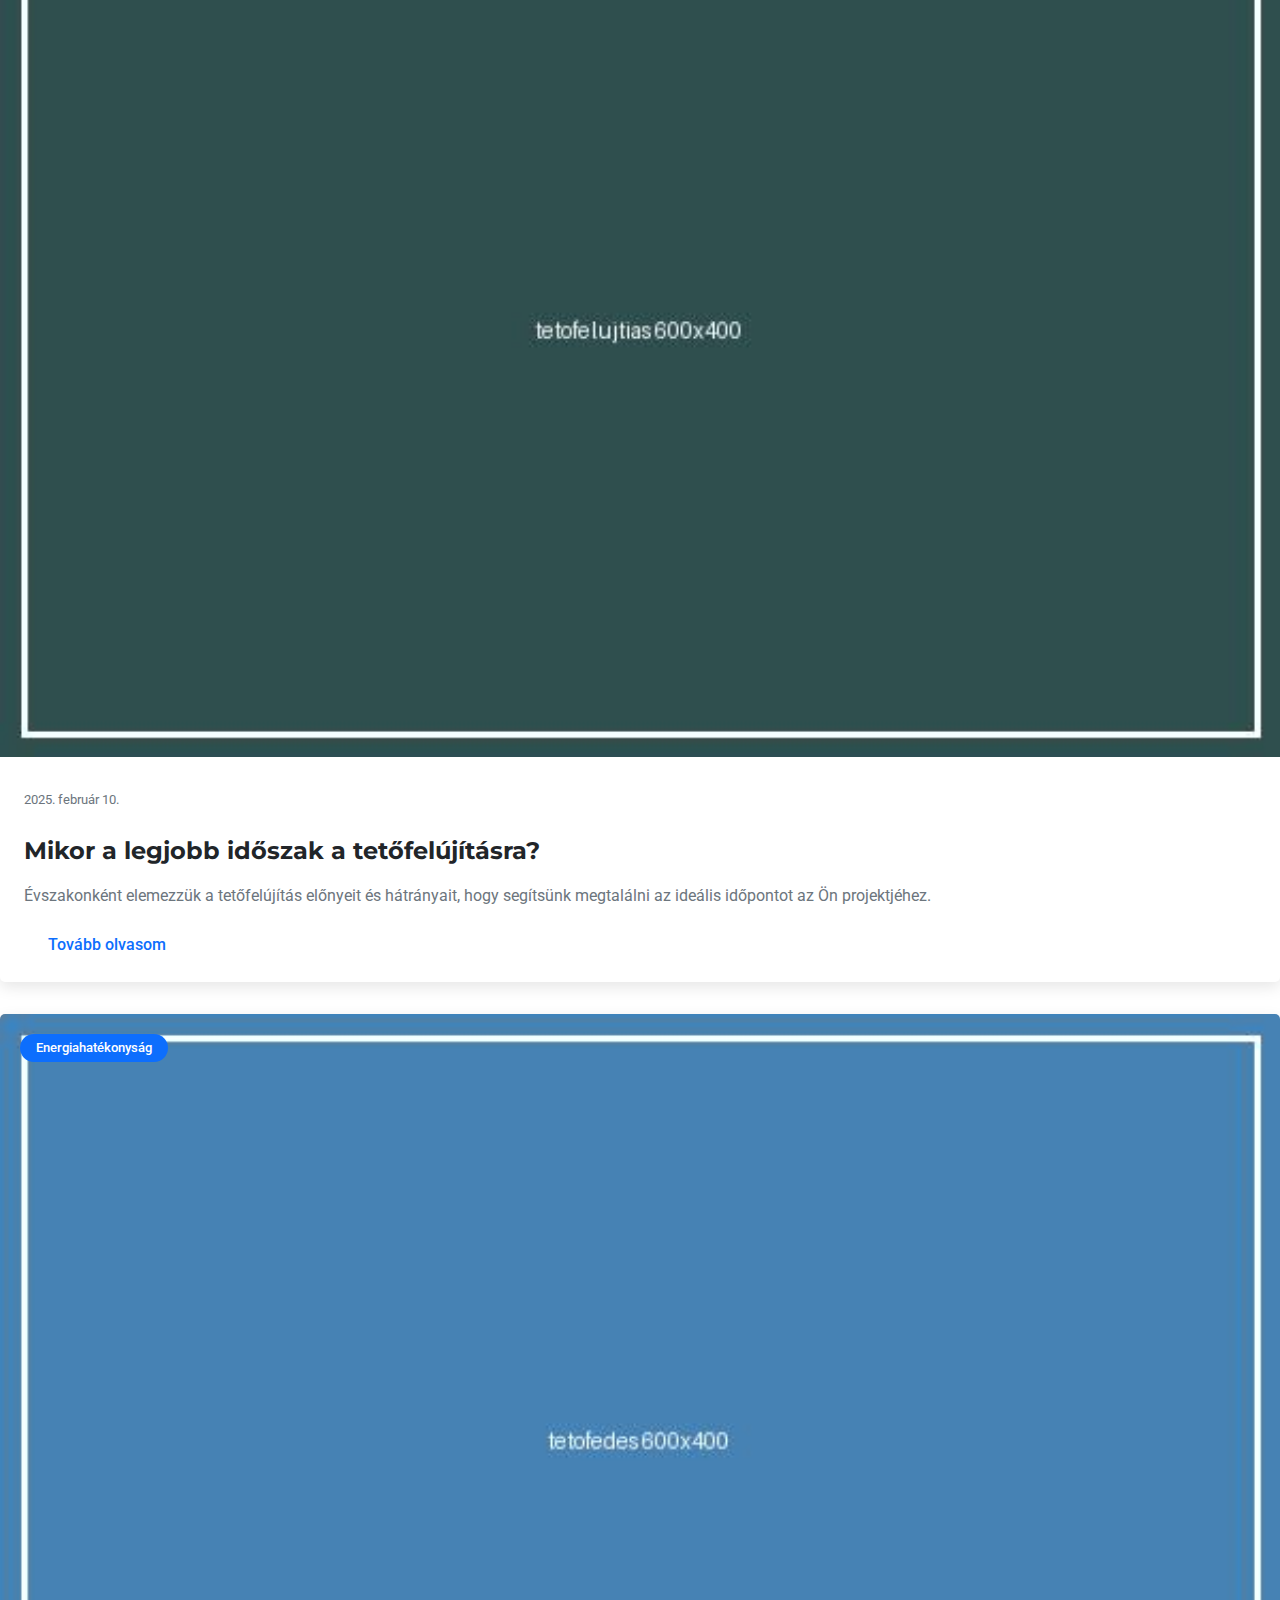
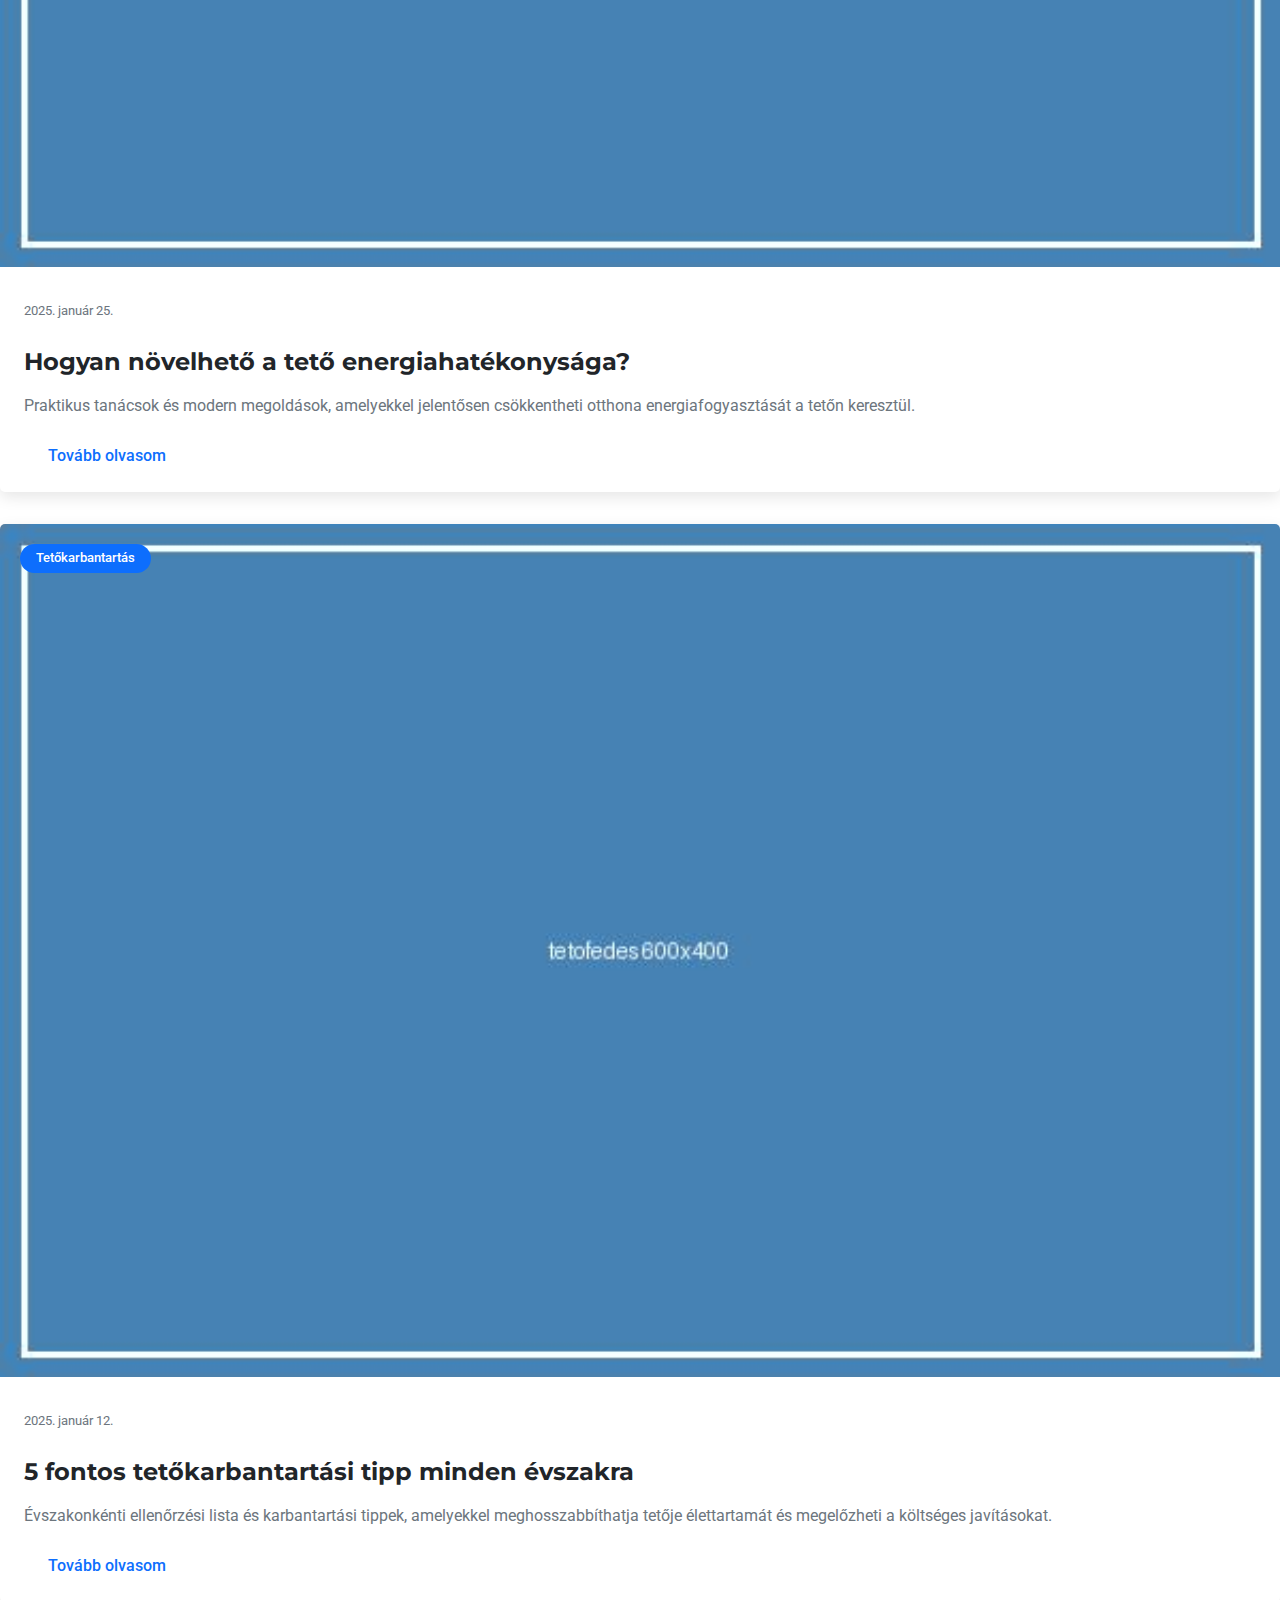
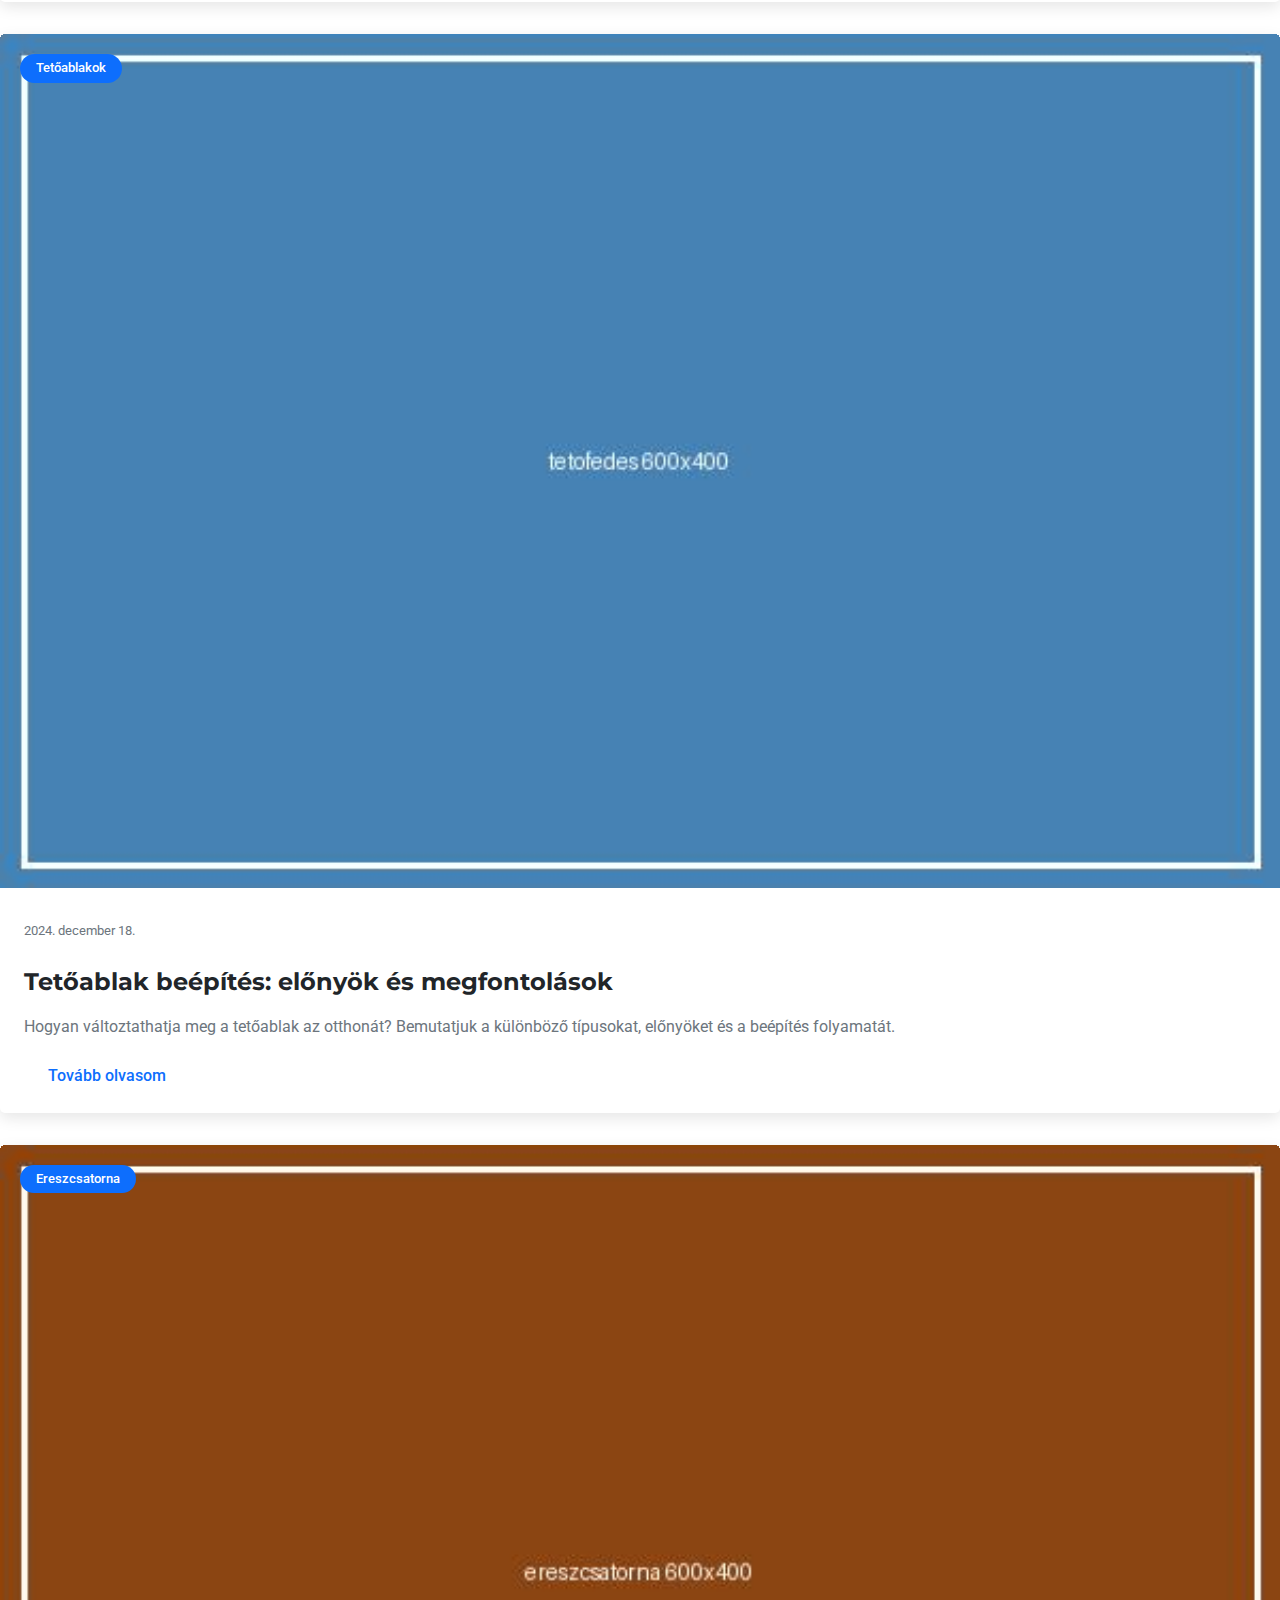
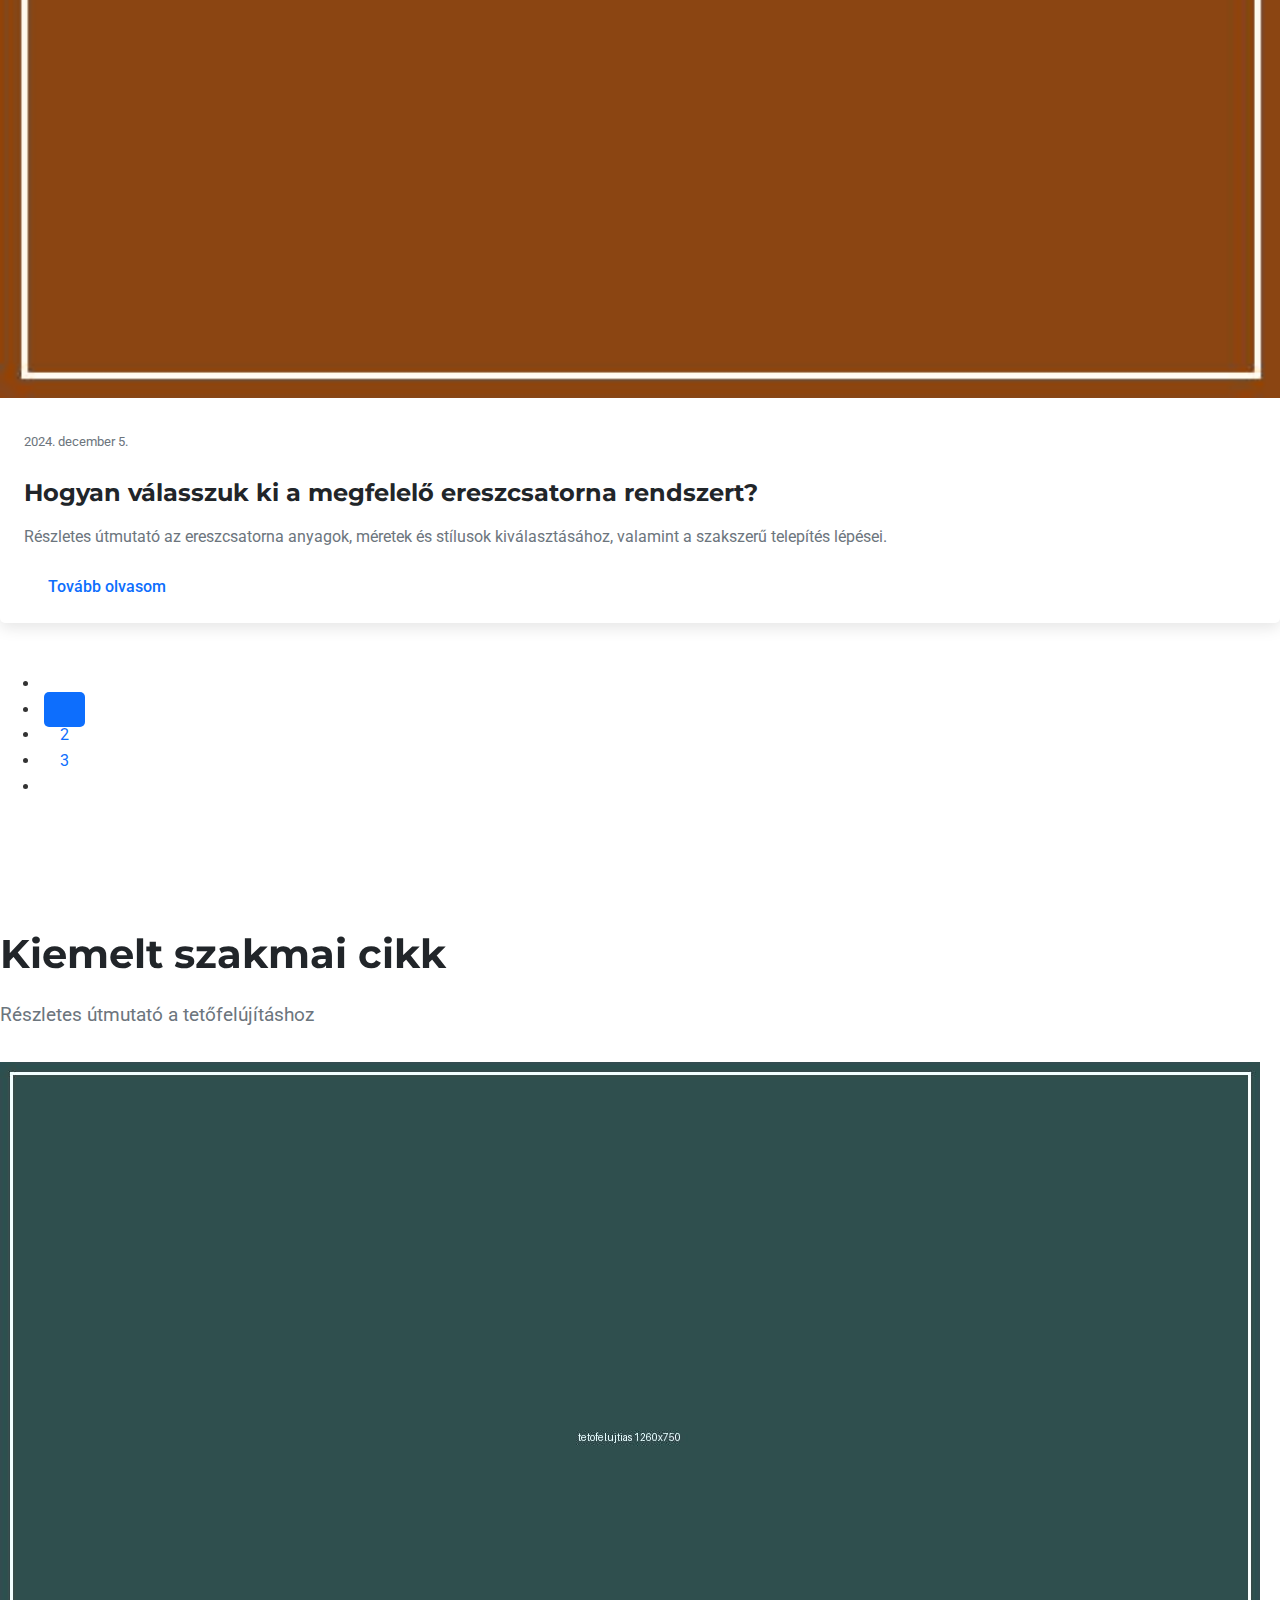
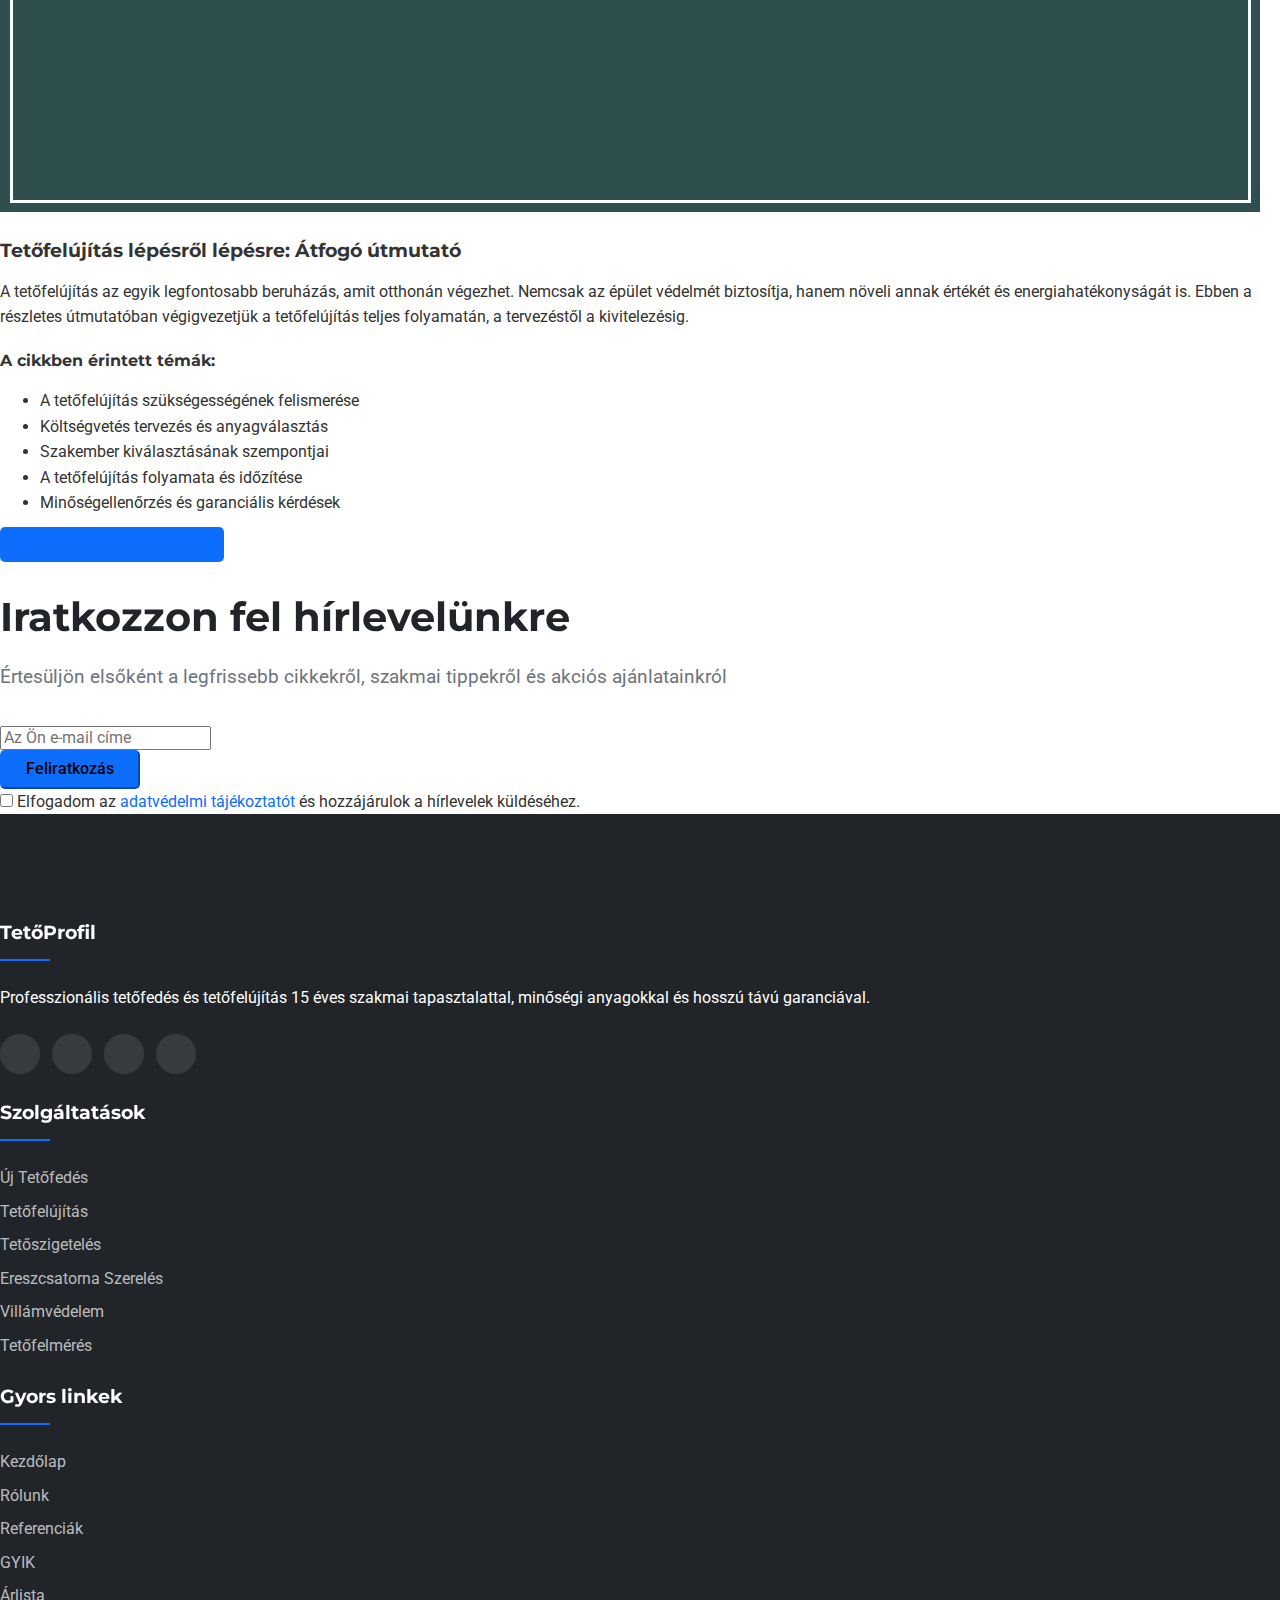
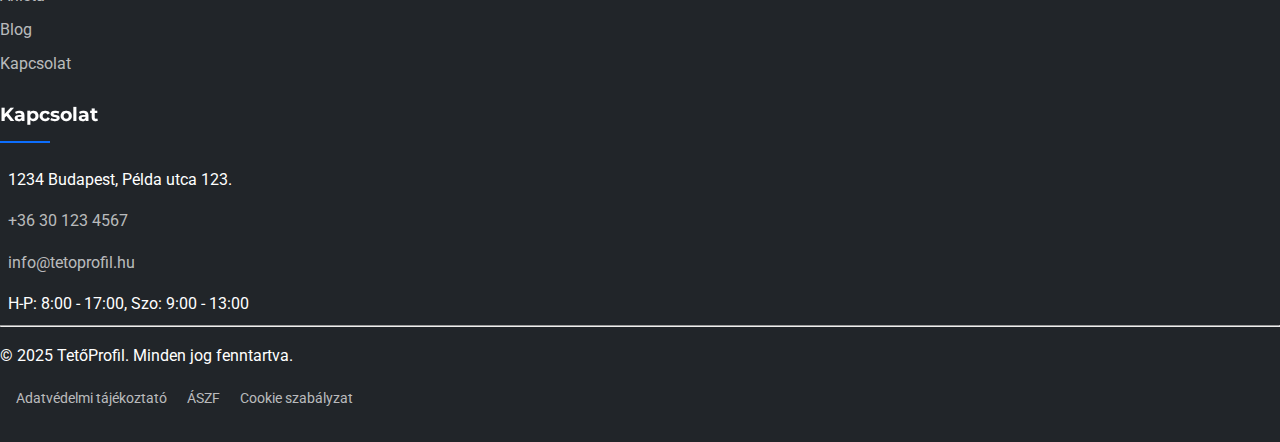
<file: blog/index.html>
<!DOCTYPE html>
<html lang="hu">
<head>
    <meta charset="UTF-8">
    <meta name="viewport" content="width=device-width, initial-scale=1.0">
    <title>Blog - TetőProfil</title>
    
    <!-- Normalize CSS -->
    <link rel="stylesheet" href="../css/normalize.css">
    
    <!-- Bootstrap CSS CDN -->
    <link href="https://cdn.jsdelivr.net/npm/bootstrap@5.3.2/dist/css/bootstrap.min.css" rel="stylesheet" integrity="sha384-T3c6CoIi6uLrA9TneNEoa7RxnatzjcDSCmG1MXxSR1GAsXEV/Dwwykc2MPK8M2HN" crossorigin="anonymous">
    
    <!-- Font Awesome CDN -->
    <link rel="stylesheet" href="https://cdnjs.cloudflare.com/ajax/libs/font-awesome/6.5.1/css/all.min.css" integrity="sha512-DTOQO9RWCH3ppGqcWaEA1BIZOC6xxalwEsw9c2QQeAIftl+Vegovlnee1c9QX4TctnWMn13TZye+giMm8e2LwA==" crossorigin="anonymous" referrerpolicy="no-referrer" />
    
    <!-- Google Fonts -->
    <link rel="preconnect" href="https://fonts.googleapis.com">
    <link rel="preconnect" href="https://fonts.gstatic.com" crossorigin>
    <link href="https://fonts.googleapis.com/css2?family=Montserrat:wght@400;500;600;700&family=Roboto:wght@300;400;500;700&display=swap" rel="stylesheet">
    
    <!-- Vendor Prefixes CSS -->
    <link rel="stylesheet" href="../css/vendor-prefixes.css">
    
    <!-- Custom CSS -->
    <link rel="stylesheet" href="../css/style.css">
</head>
<body>
    <!-- Header -->
    <header class="fixed-top">
        <nav class="navbar navbar-expand-lg navbar-dark bg-dark">
            <div class="container">
                <a class="navbar-brand" href="../index.html">
                    <span class="text-primary">Tető</span><span class="text-danger">Profil</span>
                </a>
                <button class="navbar-toggler" type="button" data-bs-toggle="collapse" data-bs-target="#navbarNav" aria-controls="navbarNav" aria-expanded="false" aria-label="Toggle navigation">
                    <span class="navbar-toggler-icon"></span>
                </button>
                <div class="collapse navbar-collapse" id="navbarNav">
                    <ul class="navbar-nav ms-auto">
                        <li class="nav-item">
                            <a class="nav-link" href="../index.html">Kezdőlap</a>
                        </li>
                        <li class="nav-item">
                            <a class="nav-link" href="../szolgaltatasok/index.html">Szolgáltatások</a>
                        </li>
                        <li class="nav-item">
                            <a class="nav-link" href="../rolunk/index.html">Rólunk</a>
                        </li>
                        <li class="nav-item">
                            <a class="nav-link" href="../referenciak/index.html">Munkáink</a>
                        </li>
                        <li class="nav-item">
                            <a class="nav-link" href="../gyik/index.html">GYIK</a>
                        </li>
                        <li class="nav-item">
                            <a class="nav-link" href="../arlista/index.html">Árlista</a>
                        </li>
                        <li class="nav-item">
                            <a class="nav-link active" href="../blog/index.html">Blog</a>
                        </li>
                        <li class="nav-item">
                            <a class="nav-link" href="../kapcsolat/index.html">Kapcsolat</a>
                        </li>
                    </ul>
                    <div class="ms-3">
                        <a href="tel:+36301234567" class="btn btn-outline-light">
                            <i class="fas fa-phone-alt me-2"></i>+36 30 123 4567
                        </a>
                    </div>
                </div>
            </div>
        </nav>
    </header>

    <!-- Page Header -->
    <section class="page-header">
        <div class="container">
            <div class="row">
                <div class="col-12">
                    <h1>Blog</h1>
                    <nav aria-label="breadcrumb">
                        <ol class="breadcrumb">
                            <li class="breadcrumb-item"><a href="../index.html">Kezdőlap</a></li>
                            <li class="breadcrumb-item active" aria-current="page">Blog</li>
                        </ol>
                    </nav>
                </div>
            </div>
        </div>
    </section>

    <!-- Blog Section -->
    <section class="blog-section py-5">
        <div class="container">
            <div class="row mb-5">
                <div class="col-lg-8 mx-auto text-center">
                    <h2 class="section-title">Szakmai cikkek és hírek</h2>
                    <p class="section-subtitle">Hasznos információk a tetőfedés világából</p>
                </div>
            </div>
            
            <div class="row">
                <!-- Blog Sidebar -->
                <div class="col-lg-4 order-lg-1 order-2">
                    <div class="blog-sidebar">
                        <!-- Search Widget -->
                        <div class="sidebar-widget search-widget mb-4">
                            <h4 class="widget-title">Keresés</h4>
                            <div class="search-form">
                                <div class="input-group">
                                    <input type="text" class="form-control" placeholder="Keresés...">
                                    <button class="btn btn-primary" type="button">
                                        <i class="fas fa-search"></i>
                                    </button>
                                </div>
                            </div>
                        </div>
                        
                        <!-- Categories Widget -->
                        <div class="sidebar-widget categories-widget mb-4">
                            <h4 class="widget-title">Kategóriák</h4>
                            <ul class="categories-list">
                                <li><a href="#">Tetőfedés <span>(8)</span></a></li>
                                <li><a href="#">Tetőfelújítás <span>(6)</span></a></li>
                                <li><a href="#">Tetőszigetelés <span>(4)</span></a></li>
                                <li><a href="#">Tetőablakok <span>(3)</span></a></li>
                                <li><a href="#">Ereszcsatorna <span>(5)</span></a></li>
                                <li><a href="#">Energiahatékonyság <span>(7)</span></a></li>
                                <li><a href="#">Tetőkarbantartás <span>(4)</span></a></li>
                            </ul>
                        </div>
                        
                        <!-- Recent Posts Widget -->
                        <div class="sidebar-widget recent-posts-widget mb-4">
                            <h4 class="widget-title">Legfrissebb cikkek</h4>
                            <div class="recent-post">
                                <div class="recent-post-img">
                                    <img src="../images/placeholders/tetoszigeteles_300x200.jpg" alt="Tetőszigetelés" class="img-fluid">
                                </div>
                                <div class="recent-post-content">
                                    <h5><a href="../blog/tetoszigeteles-fontossaga.html">A tetőszigetelés fontossága a modern épületeknél</a></h5>
                                    <span class="post-date"><i class="far fa-calendar-alt me-2"></i>2025. március 15.</span>
                                </div>
                            </div>
                            <div class="recent-post">
                                <div class="recent-post-img">
                                    <img src="../images/placeholders/cserepteto_300x200.jpg" alt="Cseréptető" class="img-fluid">
                                </div>
                                <div class="recent-post-content">
                                    <h5><a href="../blog/cserepteto-vagy-femlemez.html">Cseréptető vagy fémlemez? Melyiket válasszam?</a></h5>
                                    <span class="post-date"><i class="far fa-calendar-alt me-2"></i>2025. február 28.</span>
                                </div>
                            </div>
                            <div class="recent-post">
                                <div class="recent-post-img">
                                    <img src="../images/placeholders/tetofelujtias_300x200.jpg" alt="Tetőfelújítás" class="img-fluid">
                                </div>
                                <div class="recent-post-content">
                                    <h5><a href="../blog/tetofelujitas-legjobb-idoszak.html">Mikor a legjobb időszak a tetőfelújításra?</a></h5>
                                    <span class="post-date"><i class="far fa-calendar-alt me-2"></i>2025. február 10.</span>
                                </div>
                            </div>
                        </div>
                        
                        <!-- Tags Widget -->
                        <div class="sidebar-widget tags-widget mb-4">
                            <h4 class="widget-title">Címkék</h4>
                            <div class="tags">
                                <a href="#" class="tag">Tetőfedés</a>
                                <a href="#" class="tag">Felújítás</a>
                                <a href="#" class="tag">Szigetelés</a>
                                <a href="#" class="tag">Cserép</a>
                                <a href="#" class="tag">Fémlemez</a>
                                <a href="#" class="tag">Energiatakarékosság</a>
                                <a href="#" class="tag">Tetőablak</a>
                                <a href="#" class="tag">Ereszcsatorna</a>
                                <a href="#" class="tag">Karbantartás</a>
                                <a href="#" class="tag">Tető</a>
                            </div>
                        </div>
                        
                        <!-- Newsletter Widget -->
                        <div class="sidebar-widget newsletter-widget">
                            <h4 class="widget-title">Hírlevél</h4>
                            <p>Iratkozzon fel hírlevelünkre, hogy elsőként értesüljön a legfrissebb cikkekről és akciókról!</p>
                            <form class="newsletter-form">
                                <div class="form-group mb-3">
                                    <input type="email" class="form-control" placeholder="E-mail cím" required>
                                </div>
                                <button type="submit" class="btn btn-primary w-100">Feliratkozás</button>
                            </form>
                        </div>
                    </div>
                </div>
                
                <!-- Blog Posts -->
                <div class="col-lg-8 order-lg-2 order-1 mb-5 mb-lg-0">
                    <!-- Featured Post -->
                    <div class="blog-post featured-post mb-5">
                        <div class="post-img">
                            <img src="../images/placeholders/tetoszigeteles_1260x750.jpg" alt="Tetőszigetelés" class="img-fluid">
                            <div class="post-category">
                                <a href="#">Tetőszigetelés</a>
                            </div>
                        </div>
                        <div class="post-content">
                            <div class="post-meta">
                                <span class="post-date"><i class="far fa-calendar-alt me-2"></i>2025. március 15.</span>
                                <span class="post-author"><i class="far fa-user me-2"></i>Kovács István</span>
                                <span class="post-comments"><i class="far fa-comment-alt me-2"></i>12 hozzászólás</span>
                            </div>
                            <h3 class="post-title"><a href="../blog/tetoszigeteles-fontossaga.html">A tetőszigetelés fontossága a modern épületeknél</a></h3>
                            <p class="post-excerpt">A megfelelő tetőszigetelés nemcsak a beázások ellen véd, hanem jelentősen csökkenti az energiaköltségeket is. Cikkünkben bemutatjuk a legmodernebb tetőszigetelési megoldásokat és azok előnyeit, valamint tanácsokat adunk a megfelelő szigetelőanyag kiválasztásához.</p>
                            <a href="../blog/tetoszigeteles-fontossaga.html" class="btn btn-outline-primary">Tovább olvasom</a>
                        </div>
                    </div>
                    
                    <div class="row">
                        <!-- Post 1 -->
                        <div class="col-md-6 mb-4">
                            <div class="blog-post">
                                <div class="post-img">
                                    <img src="../images/placeholders/cserepteto_600x400.jpg" alt="Cseréptető vagy fémlemez" class="img-fluid">
                                    <div class="post-category">
                                        <a href="#">Tetőfedés</a>
                                    </div>
                                </div>
                                <div class="post-content">
                                    <div class="post-meta">
                                        <span class="post-date"><i class="far fa-calendar-alt me-2"></i>2025. február 28.</span>
                                    </div>
                                    <h3 class="post-title"><a href="../blog/cserepteto-vagy-femlemez.html">Cseréptető vagy fémlemez? Melyiket válasszam?</a></h3>
                                    <p class="post-excerpt">Összehasonlítjuk a két legnépszerűbb tetőfedő anyagot, hogy segítsünk a döntésben. Megvizsgáljuk az előnyöket, hátrányokat, költségeket és élettartamot.</p>
                                    <a href="../blog/cserepteto-vagy-femlemez.html" class="btn btn-sm btn-outline-primary">Tovább olvasom</a>
                                </div>
                            </div>
                        </div>
                        
                        <!-- Post 2 -->
                        <div class="col-md-6 mb-4">
                            <div class="blog-post">
                                <div class="post-img">
                                    <img src="../images/placeholders/tetofelujtias_600x400.jpg" alt="Tetőfelújítás időszak" class="img-fluid">
                                    <div class="post-category">
                                        <a href="#">Tetőfelújítás</a>
                                    </div>
                                </div>
                                <div class="post-content">
                                    <div class="post-meta">
                                        <span class="post-date"><i class="far fa-calendar-alt me-2"></i>2025. február 10.</span>
                                    </div>
                                    <h3 class="post-title"><a href="../blog/tetofelujitas-legjobb-idoszak.html">Mikor a legjobb időszak a tetőfelújításra?</a></h3>
                                    <p class="post-excerpt">Évszakonként elemezzük a tetőfelújítás előnyeit és hátrányait, hogy segítsünk megtalálni az ideális időpontot az Ön projektjéhez.</p>
                                    <a href="../blog/tetofelujitas-legjobb-idoszak.html" class="btn btn-sm btn-outline-primary">Tovább olvasom</a>
                                </div>
                            </div>
                        </div>
                        
                        <!-- Post 3 -->
                        <div class="col-md-6 mb-4">
                            <div class="blog-post">
                                <div class="post-img">
                                    <img src="../images/placeholders/tetofedes_600x400.jpg" alt="Energiahatékony tető" class="img-fluid">
                                    <div class="post-category">
                                        <a href="#">Energiahatékonyság</a>
                                    </div>
                                </div>
                                <div class="post-content">
                                    <div class="post-meta">
                                        <span class="post-date"><i class="far fa-calendar-alt me-2"></i>2025. január 25.</span>
                                    </div>
                                    <h3 class="post-title"><a href="../blog/energiahatekonysag-noveles.html">Hogyan növelhető a tető energiahatékonysága?</a></h3>
                                    <p class="post-excerpt">Praktikus tanácsok és modern megoldások, amelyekkel jelentősen csökkentheti otthona energiafogyasztását a tetőn keresztül.</p>
                                    <a href="../blog/energiahatekonysag-noveles.html" class="btn btn-sm btn-outline-primary">Tovább olvasom</a>
                                </div>
                            </div>
                        </div>
                        
                        <!-- Post 4 -->
                        <div class="col-md-6 mb-4">
                            <div class="blog-post">
                                <div class="post-img">
                                    <img src="../images/placeholders/tetofedes_600x400.jpg" alt="Tetőkarbantartás" class="img-fluid">
                                    <div class="post-category">
                                        <a href="#">Tetőkarbantartás</a>
                                    </div>
                                </div>
                                <div class="post-content">
                                    <div class="post-meta">
                                        <span class="post-date"><i class="far fa-calendar-alt me-2"></i>2025. január 12.</span>
                                    </div>
                                    <h3 class="post-title"><a href="../blog/tetokarbantartas-tippek.html">5 fontos tetőkarbantartási tipp minden évszakra</a></h3>
                                    <p class="post-excerpt">Évszakonkénti ellenőrzési lista és karbantartási tippek, amelyekkel meghosszabbíthatja tetője élettartamát és megelőzheti a költséges javításokat.</p>
                                    <a href="../blog/tetokarbantartas-tippek.html" class="btn btn-sm btn-outline-primary">Tovább olvasom</a>
                                </div>
                            </div>
                        </div>
                        
                        <!-- Post 5 -->
                        <div class="col-md-6 mb-4">
                            <div class="blog-post">
                                <div class="post-img">
                                    <img src="../images/placeholders/tetofedes_600x400.jpg" alt="Tetőablak beépítés" class="img-fluid">
                                    <div class="post-category">
                                        <a href="#">Tetőablakok</a>
                                    </div>
                                </div>
                                <div class="post-content">
                                    <div class="post-meta">
                                        <span class="post-date"><i class="far fa-calendar-alt me-2"></i>2024. december 18.</span>
                                    </div>
                                    <h3 class="post-title"><a href="../blog/tetoablak-beepites-elonyok.html">Tetőablak beépítés: előnyök és megfontolások</a></h3>
                                    <p class="post-excerpt">Hogyan változtathatja meg a tetőablak az otthonát? Bemutatjuk a különböző típusokat, előnyöket és a beépítés folyamatát.</p>
                                    <a href="../blog/tetoablak-beepites-elonyok.html" class="btn btn-sm btn-outline-primary">Tovább olvasom</a>
                                </div>
                            </div>
                        </div>
                        
                        <!-- Post 6 -->
                        <div class="col-md-6 mb-4">
                            <div class="blog-post">
                                <div class="post-img">
                                    <img src="../images/placeholders/ereszcsatorna_600x400.jpg" alt="Ereszcsatorna rendszer" class="img-fluid">
                                    <div class="post-category">
                                        <a href="#">Ereszcsatorna</a>
                                    </div>
                                </div>
                                <div class="post-content">
                                    <div class="post-meta">
                                        <span class="post-date"><i class="far fa-calendar-alt me-2"></i>2024. december 5.</span>
                                    </div>
                                    <h3 class="post-title"><a href="../blog/ereszcsatorna-rendszer-kivalasztasa.html">Hogyan válasszuk ki a megfelelő ereszcsatorna rendszert?</a></h3>
                                    <p class="post-excerpt">Részletes útmutató az ereszcsatorna anyagok, méretek és stílusok kiválasztásához, valamint a szakszerű telepítés lépései.</p>
                                    <a href="../blog/ereszcsatorna-rendszer-kivalasztasa.html" class="btn btn-sm btn-outline-primary">Tovább olvasom</a>
                                </div>
                            </div>
                        </div>
                    </div>
                    
                    <!-- Pagination -->
                    <nav aria-label="Blog pagination">
                        <ul class="pagination justify-content-center">
                            <li class="page-item disabled">
                                <a class="page-link" href="#" tabindex="-1" aria-disabled="true">
                                    <i class="fas fa-chevron-left"></i>
                                </a>
                            </li>
                            <li class="page-item active"><a class="page-link" href="#">1</a></li>
                            <li class="page-item"><a class="page-link" href="#">2</a></li>
                            <li class="page-item"><a class="page-link" href="#">3</a></li>
                            <li class="page-item">
                                <a class="page-link" href="#">
                                    <i class="fas fa-chevron-right"></i>
                                </a>
                            </li>
                        </ul>
                    </nav>
                </div>
            </div>
        </div>
    </section>

    <!-- Featured Article Section -->
    <section class="featured-article py-5 bg-light">
        <div class="container">
            <div class="row mb-4">
                <div class="col-12 text-center">
                    <h2 class="section-title">Kiemelt szakmai cikk</h2>
                    <p class="section-subtitle">Részletes útmutató a tetőfelújításhoz</p>
                </div>
            </div>
            
            <div class="row align-items-center">
                <div class="col-lg-6 mb-4 mb-lg-0">
                    <div class="featured-article-img">
                        <img src="../images/placeholders/tetofelujtias_1260x750.jpg" alt="Tetőfelújítás lépései" class="img-fluid rounded">
                    </div>
                </div>
                <div class="col-lg-6">
                    <div class="featured-article-content">
                        <h3>Tetőfelújítás lépésről lépésre: Átfogó útmutató</h3>
                        <p class="mb-4">A tetőfelújítás az egyik legfontosabb beruházás, amit otthonán végezhet. Nemcsak az épület védelmét biztosítja, hanem növeli annak értékét és energiahatékonyságát is. Ebben a részletes útmutatóban végigvezetjük a tetőfelújítás teljes folyamatán, a tervezéstől a kivitelezésig.</p>
                        
                        <div class="featured-article-highlights mb-4">
                            <h4>A cikkben érintett témák:</h4>
                            <ul>
                                <li>A tetőfelújítás szükségességének felismerése</li>
                                <li>Költségvetés tervezés és anyagválasztás</li>
                                <li>Szakember kiválasztásának szempontjai</li>
                                <li>A tetőfelújítás folyamata és időzítése</li>
                                <li>Minőségellenőrzés és garanciális kérdések</li>
                            </ul>
                        </div>
                        
                        <a href="../blog/tetofelujitas-lepesrol-lepesre.html" class="btn btn-primary">Elolvasom a teljes cikket</a>
                    </div>
                </div>
            </div>
        </div>
    </section>

    <!-- Subscribe Section -->
    <section class="subscribe-section py-5">
        <div class="container">
            <div class="row justify-content-center">
                <div class="col-lg-8 text-center">
                    <h2 class="section-title">Iratkozzon fel hírlevelünkre</h2>
                    <p class="section-subtitle mb-4">Értesüljön elsőként a legfrissebb cikkekről, szakmai tippekről és akciós ajánlatainkról</p>
                    
                    <form class="subscribe-form">
                        <div class="row">
                            <div class="col-md-8 mb-3 mb-md-0">
                                <input type="email" class="form-control" placeholder="Az Ön e-mail címe" required>
                            </div>
                            <div class="col-md-4">
                                <button type="submit" class="btn btn-primary w-100">Feliratkozás</button>
                            </div>
                        </div>
                        <div class="form-check mt-3 text-start">
                            <input class="form-check-input" type="checkbox" id="privacyCheck" required>
                            <label class="form-check-label" for="privacyCheck">
                                Elfogadom az <a href="#">adatvédelmi tájékoztatót</a> és hozzájárulok a hírlevelek küldéséhez.
                            </label>
                        </div>
                    </form>
                </div>
            </div>
        </div>
    </section>

    <!-- Footer -->
    <footer class="footer py-5 bg-dark text-white">
        <div class="container">
            <div class="row">
                <div class="col-lg-3 col-md-6 mb-4 mb-lg-0">
                    <h4 class="text-uppercase mb-4">TetőProfil</h4>
                    <p>Professzionális tetőfedés és tetőfelújítás 15 éves szakmai tapasztalattal, minőségi anyagokkal és hosszú távú garanciával.</p>
                    <div class="footer-social">
                        <a href="#" class="social-icon"><i class="fab fa-facebook-f"></i></a>
                        <a href="#" class="social-icon"><i class="fab fa-instagram"></i></a>
                        <a href="#" class="social-icon"><i class="fab fa-youtube"></i></a>
                        <a href="#" class="social-icon"><i class="fab fa-linkedin-in"></i></a>
                    </div>
                </div>
                <div class="col-lg-3 col-md-6 mb-4 mb-lg-0">
                    <h4 class="text-uppercase mb-4">Szolgáltatások</h4>
                    <ul class="footer-links">
                        <li><a href="../szolgaltatasok/uj-tetofedes.html">Új Tetőfedés</a></li>
                        <li><a href="../szolgaltatasok/tetofelujitas.html">Tetőfelújítás</a></li>
                        <li><a href="../szolgaltatasok/tetoszigeteles.html">Tetőszigetelés</a></li>
                        <li><a href="../szolgaltatasok/ereszcsatorna.html">Ereszcsatorna Szerelés</a></li>
                        <li><a href="../szolgaltatasok/villamvedelem.html">Villámvédelem</a></li>
                        <li><a href="../szolgaltatasok/tetofelmeres.html">Tetőfelmérés</a></li>
                    </ul>
                </div>
                <div class="col-lg-3 col-md-6 mb-4 mb-lg-0">
                    <h4 class="text-uppercase mb-4">Gyors linkek</h4>
                    <ul class="footer-links">
                        <li><a href="../index.html">Kezdőlap</a></li>
                        <li><a href="../rolunk/index.html">Rólunk</a></li>
                        <li><a href="../referenciak/index.html">Referenciák</a></li>
                        <li><a href="../gyik/index.html">GYIK</a></li>
                        <li><a href="../arlista/index.html">Árlista</a></li>
                        <li><a href="../blog/index.html">Blog</a></li>
                        <li><a href="../kapcsolat/index.html">Kapcsolat</a></li>
                    </ul>
                </div>
                <div class="col-lg-3 col-md-6">
                    <h4 class="text-uppercase mb-4">Kapcsolat</h4>
                    <div class="footer-contact">
                        <p><i class="fas fa-map-marker-alt me-2"></i> 1234 Budapest, Példa utca 123.</p>
                        <p><i class="fas fa-phone-alt me-2"></i> <a href="tel:+36301234567">+36 30 123 4567</a></p>
                        <p><i class="fas fa-envelope me-2"></i> <a href="mailto:info@tetoprofil.hu">info@tetoprofil.hu</a></p>
                        <p><i class="fas fa-clock me-2"></i> H-P: 8:00 - 17:00, Szo: 9:00 - 13:00</p>
                    </div>
                </div>
            </div>
            <hr class="my-4">
            <div class="row">
                <div class="col-md-6 text-center text-md-start">
                    <p class="mb-0">&copy; 2025 TetőProfil. Minden jog fenntartva.</p>
                </div>
                <div class="col-md-6 text-center text-md-end">
                    <ul class="footer-bottom-links">
                        <li><a href="#">Adatvédelmi tájékoztató</a></li>
                        <li><a href="#">ÁSZF</a></li>
                        <li><a href="#">Cookie szabályzat</a></li>
                    </ul>
                </div>
            </div>
        </div>
    </footer>

    <!-- Back to Top Button -->
    <a href="#" class="back-to-top">
        <i class="fas fa-arrow-up"></i>
    </a>

    <!-- Bootstrap JS Bundle with Popper -->
    <script src="https://cdn.jsdelivr.net/npm/bootstrap@5.3.2/dist/js/bootstrap.bundle.min.js" integrity="sha384-C6RzsynM9kWDrMNeT87bh95OGNyZPhcTNXj1NW7RuBCsyN/o0jlpcV8Qyq46cDfL" crossorigin="anonymous"></script>
    
    <!-- Custom JS -->
    <script src="../js/script.js"></script>
</body>
</html>
</file>
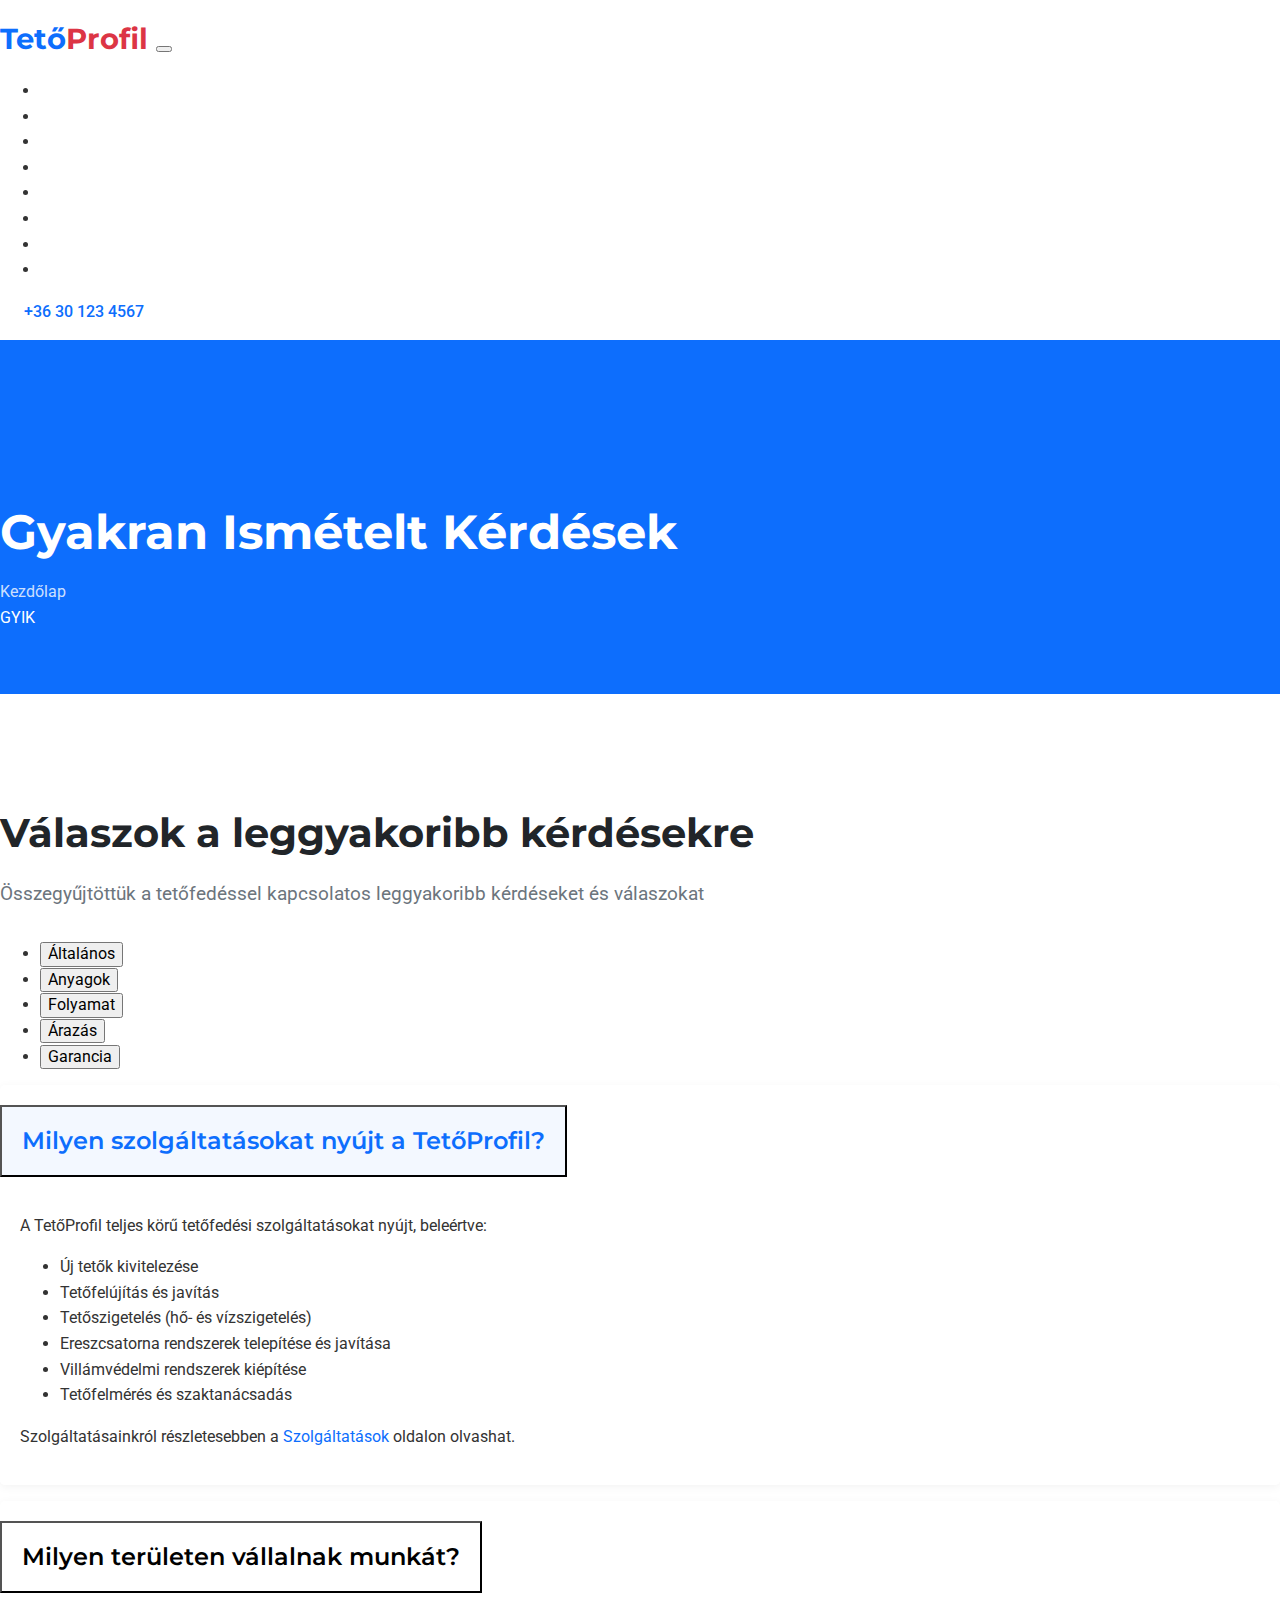
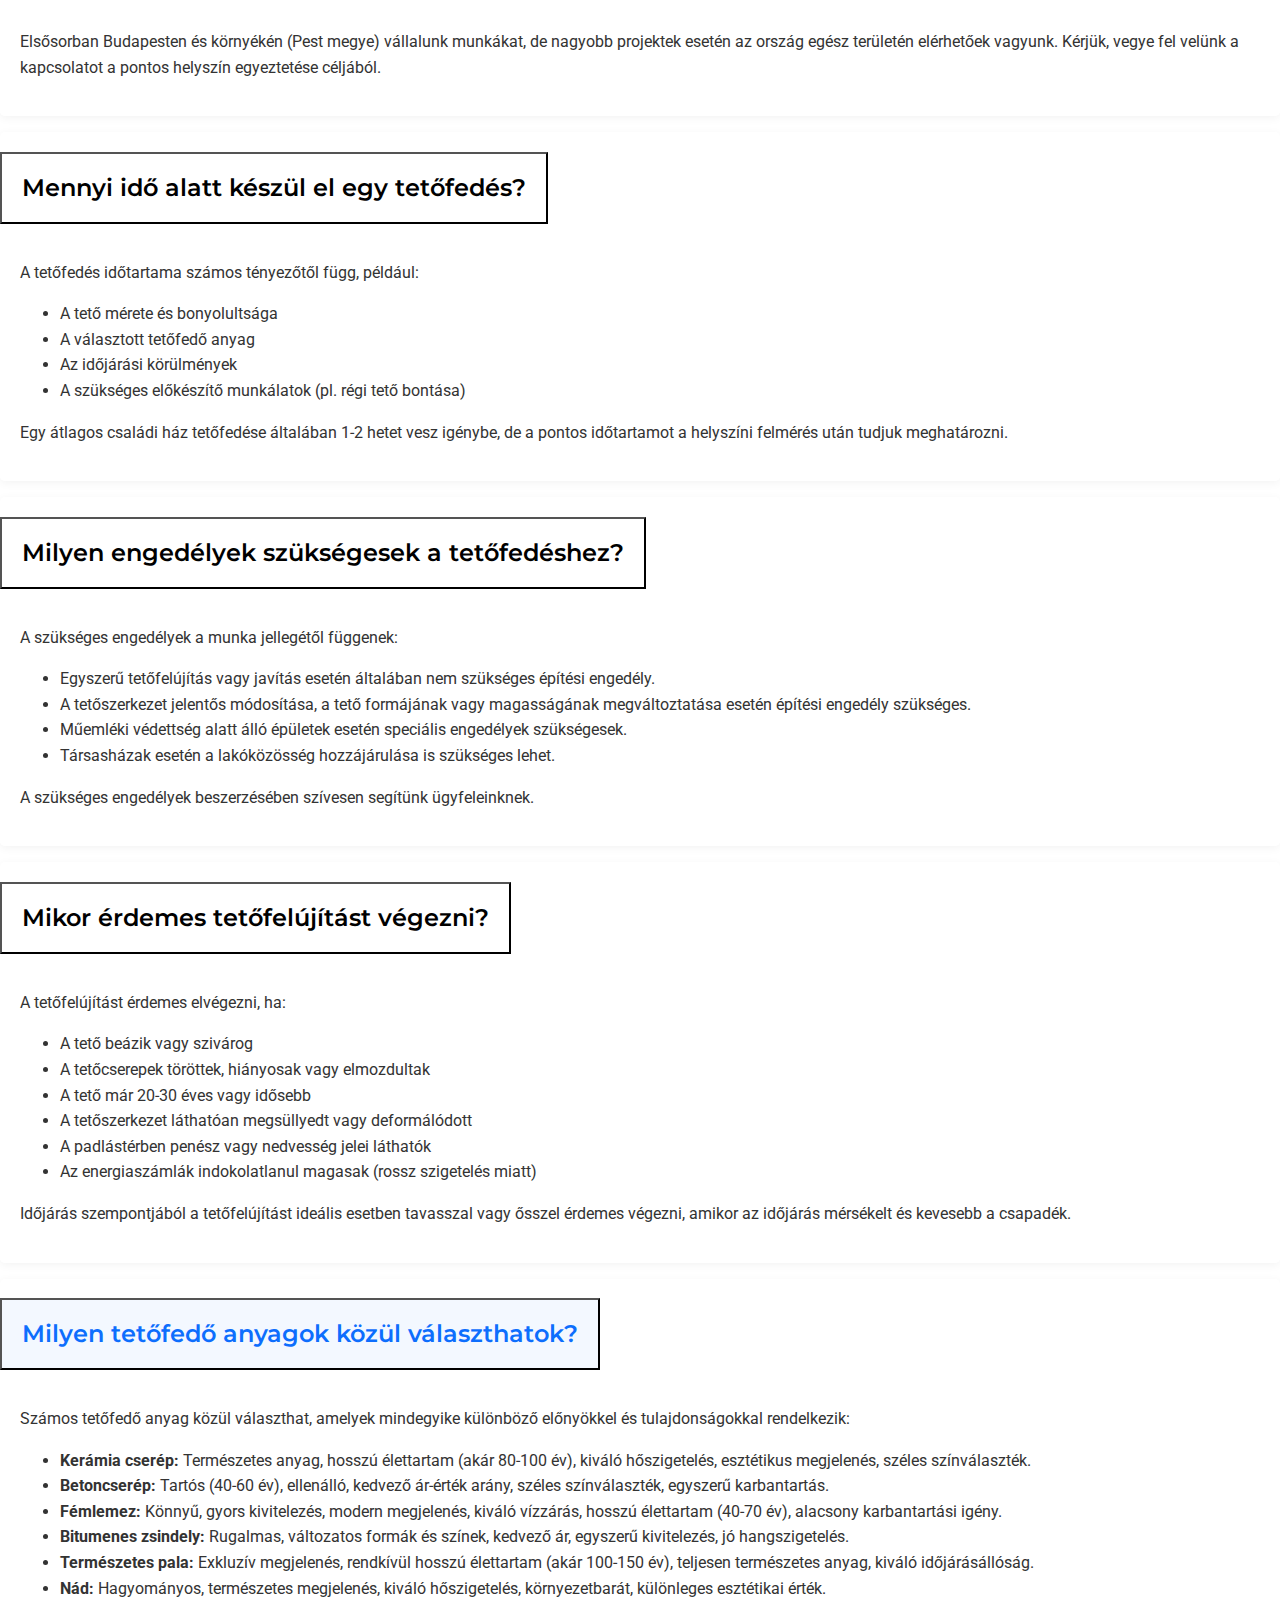
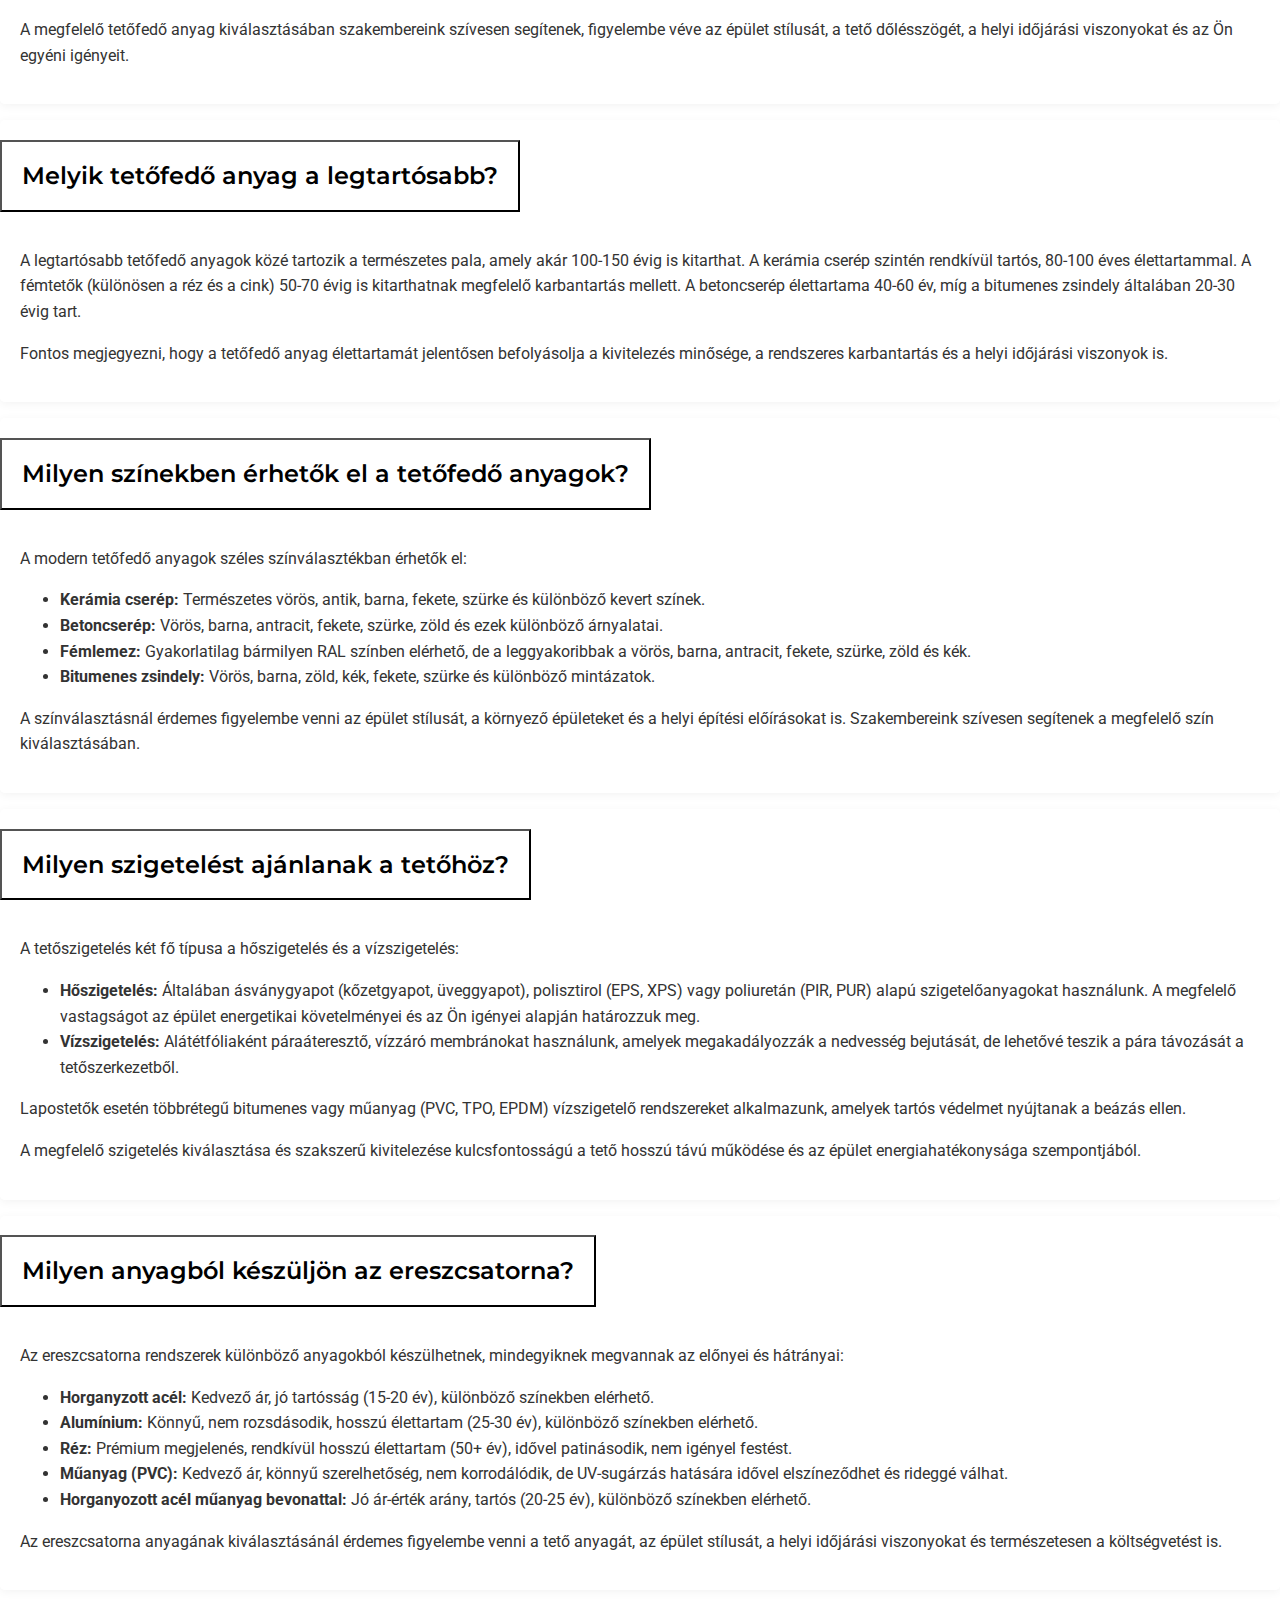
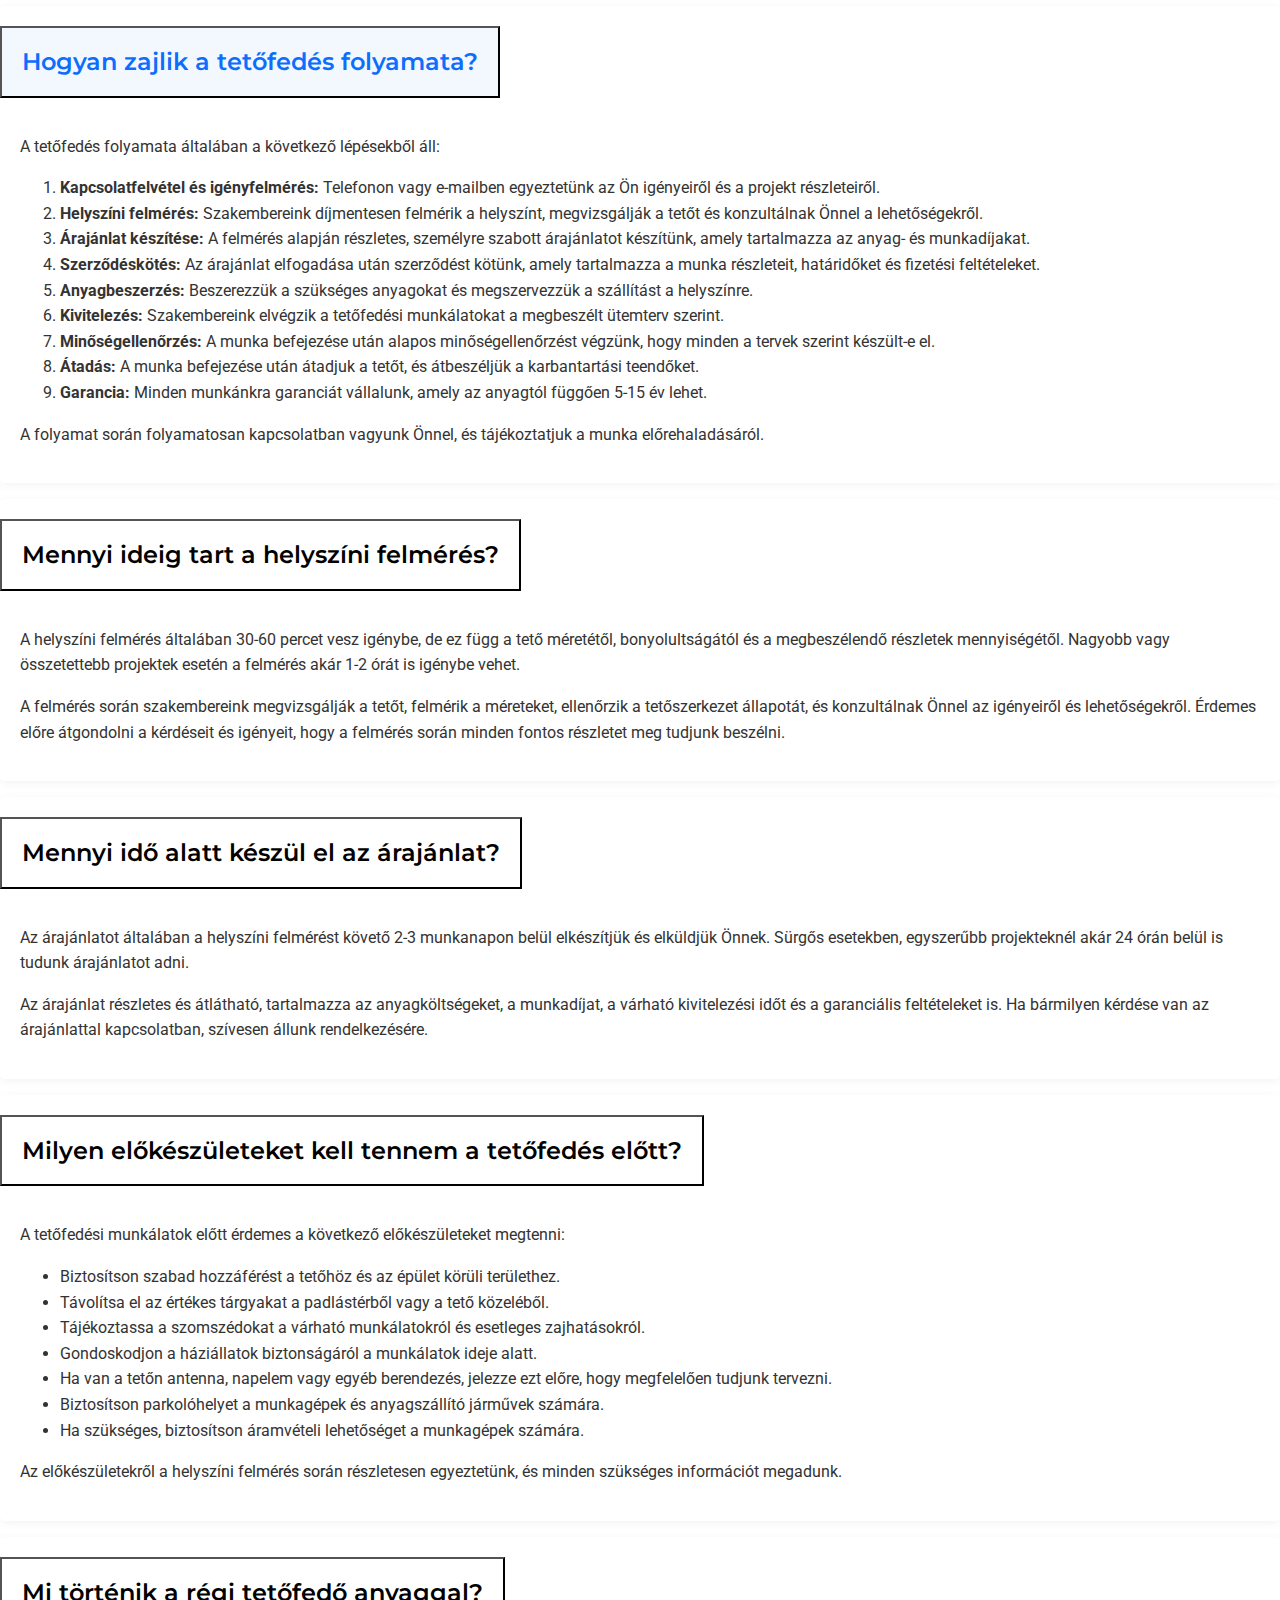
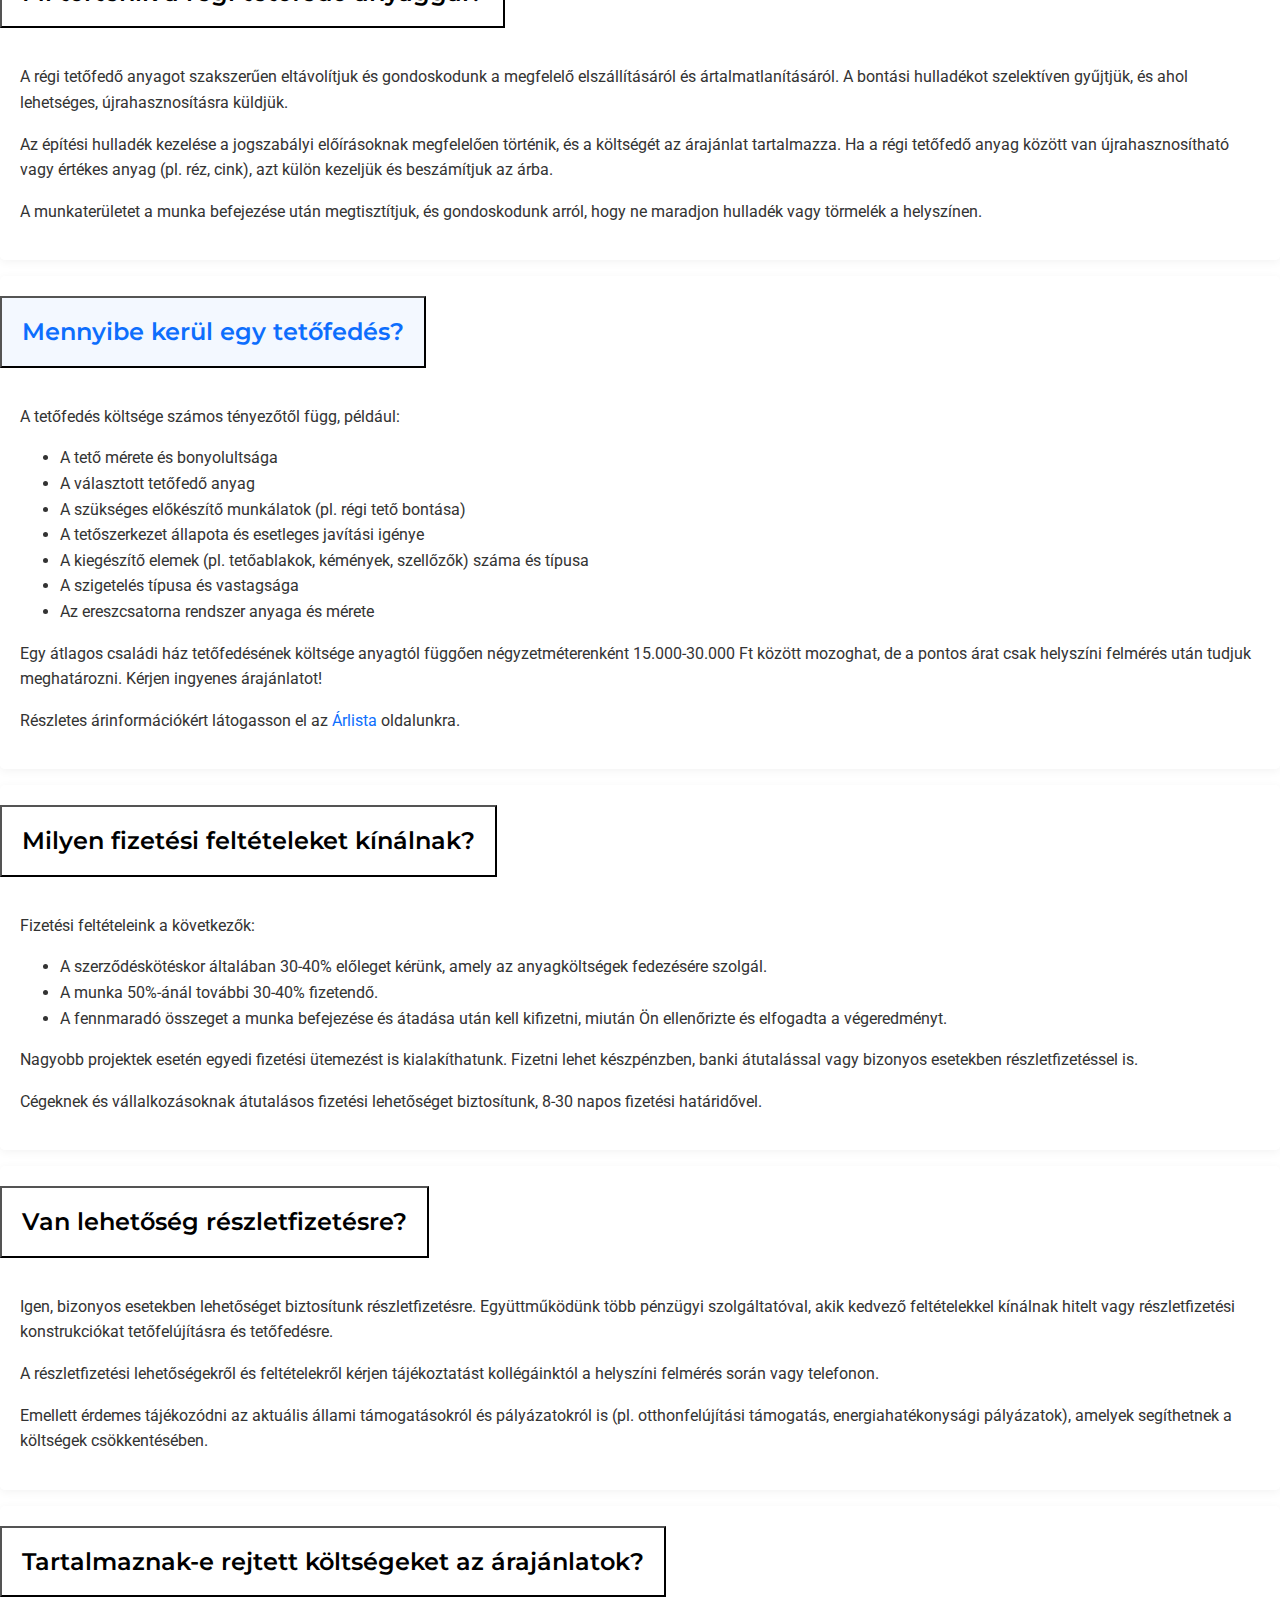
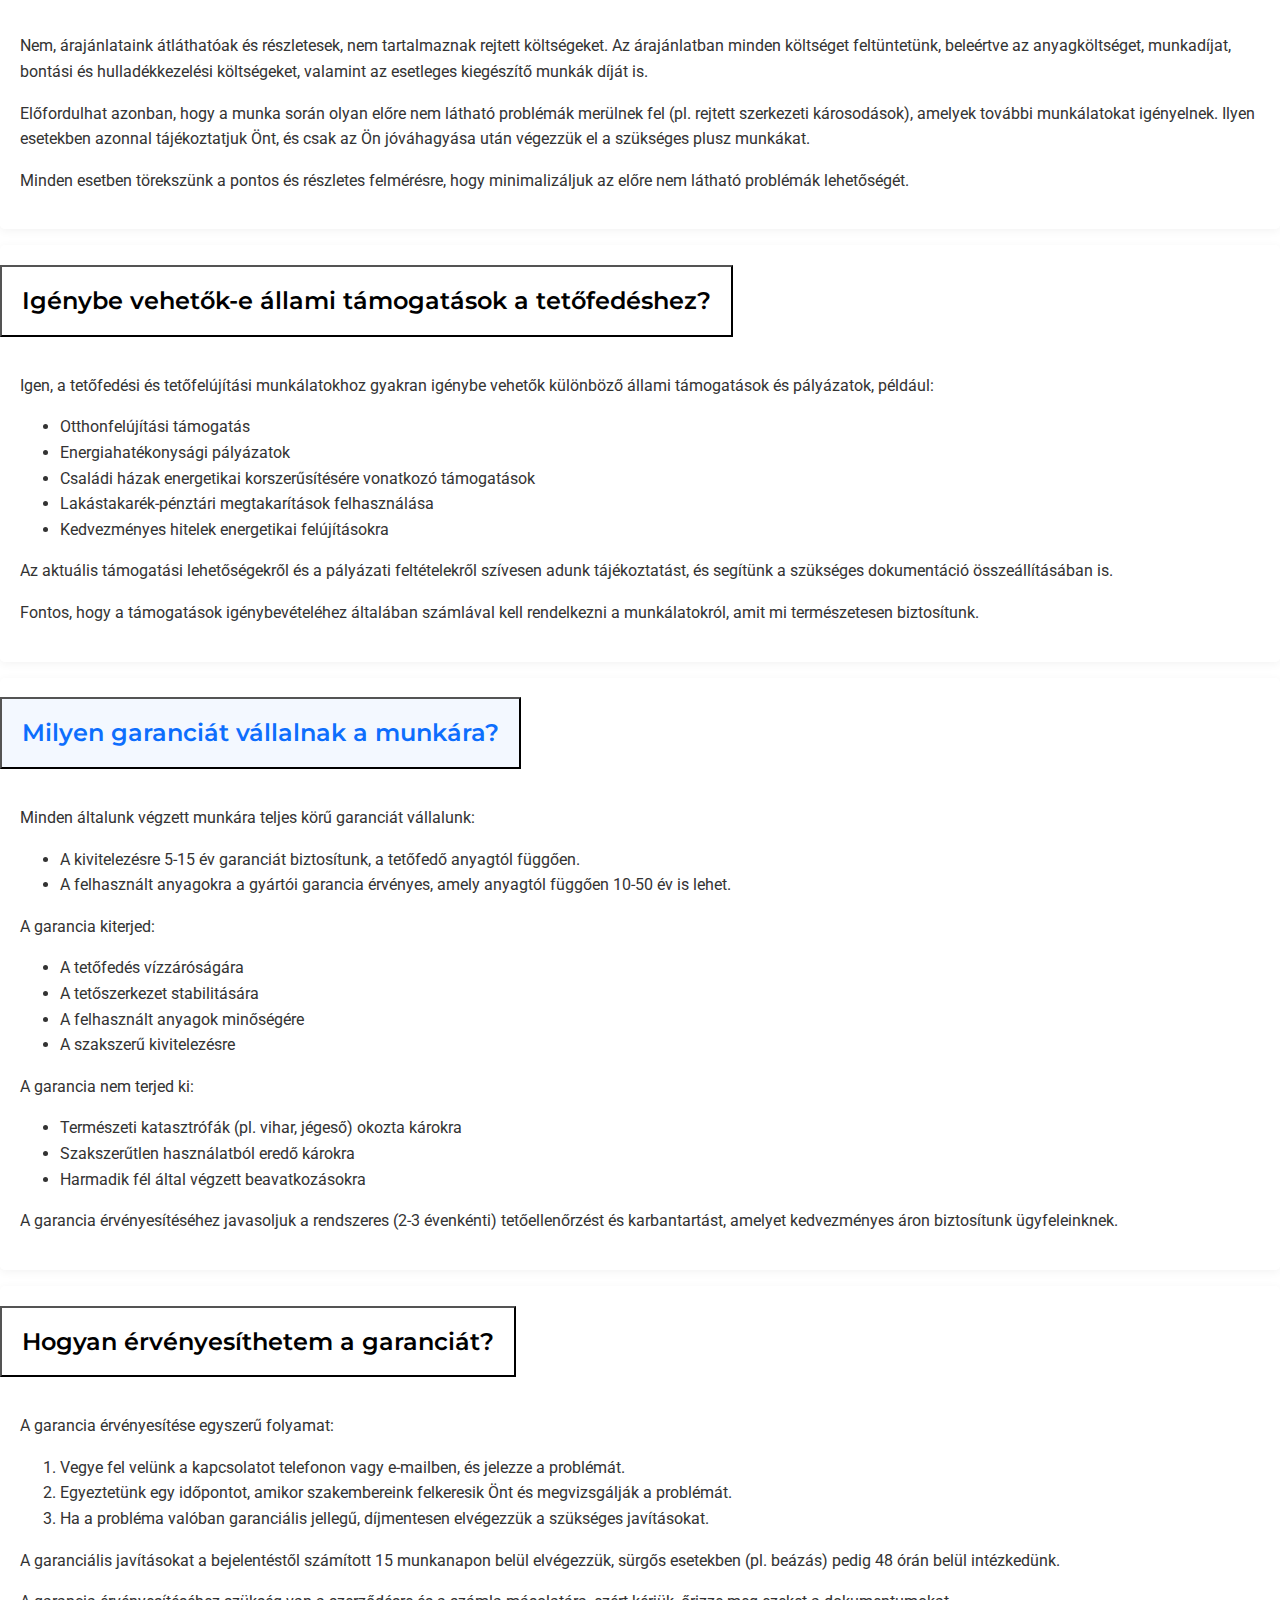
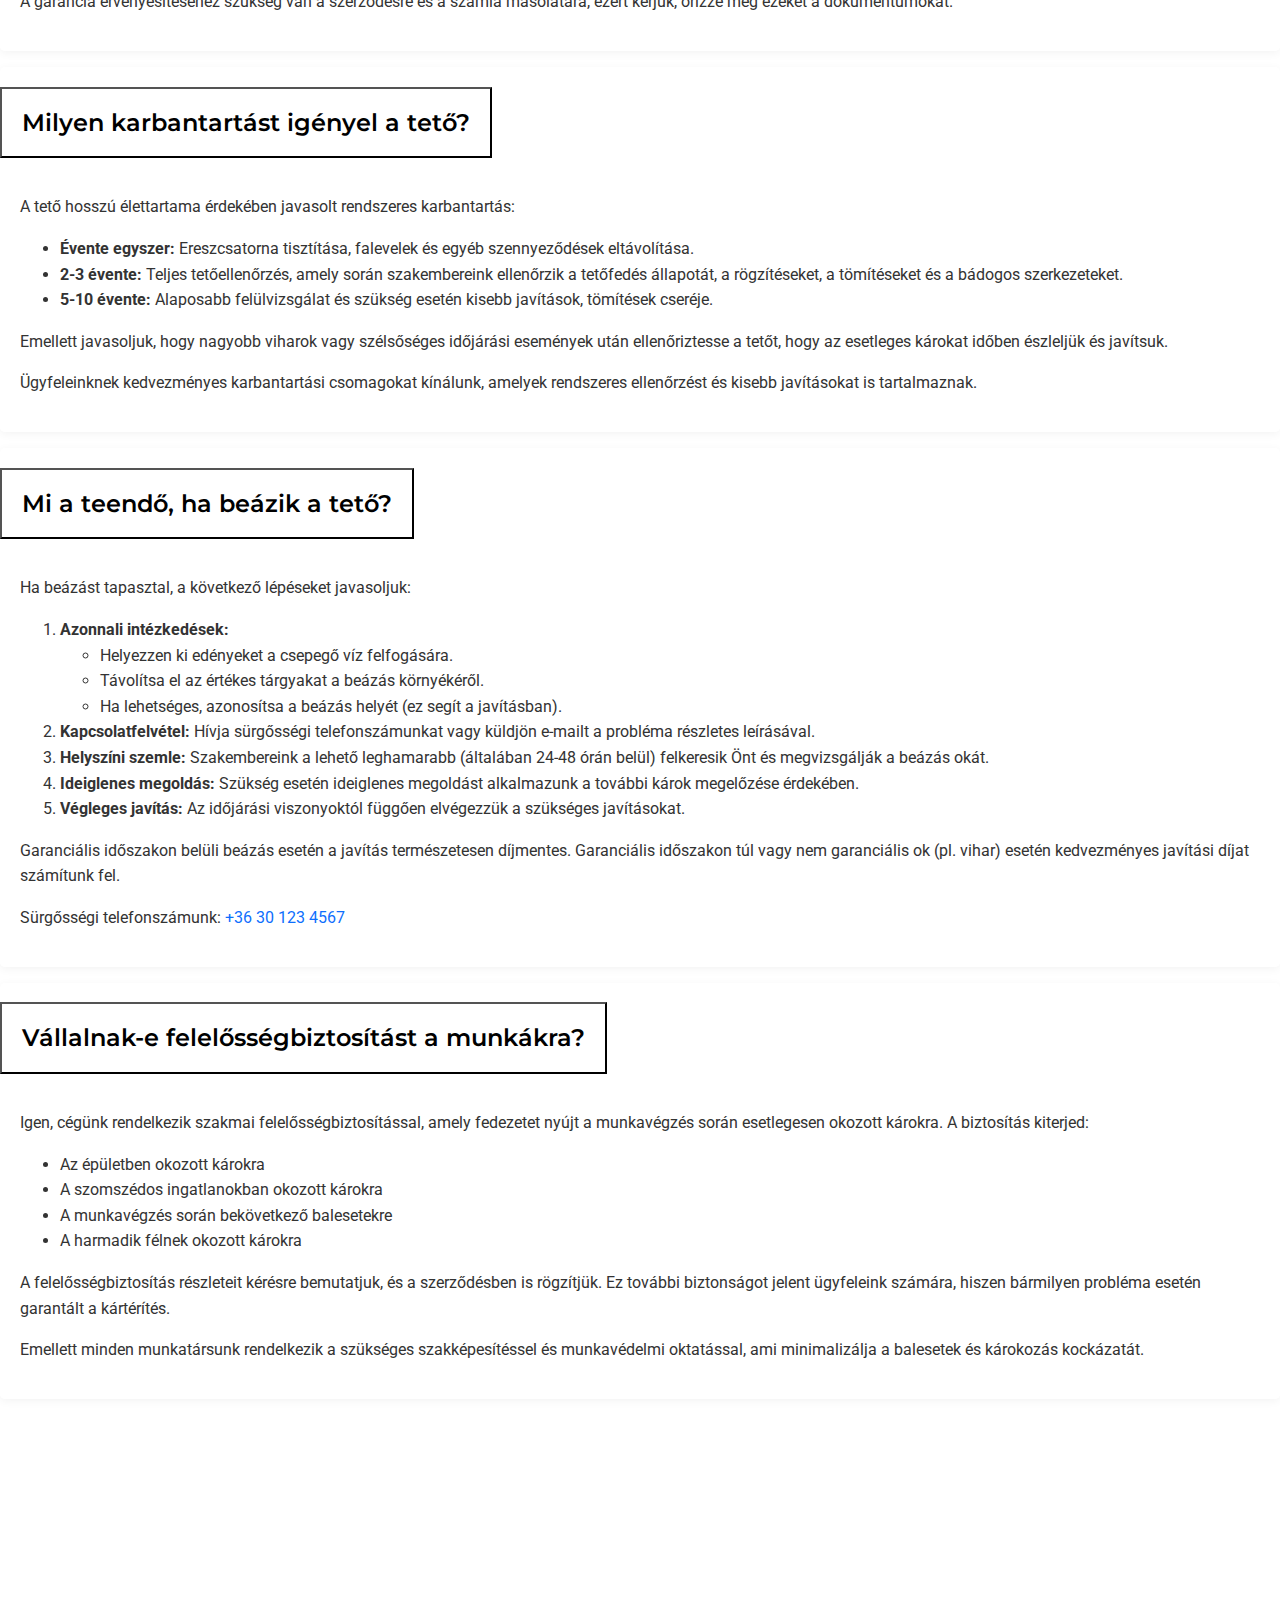
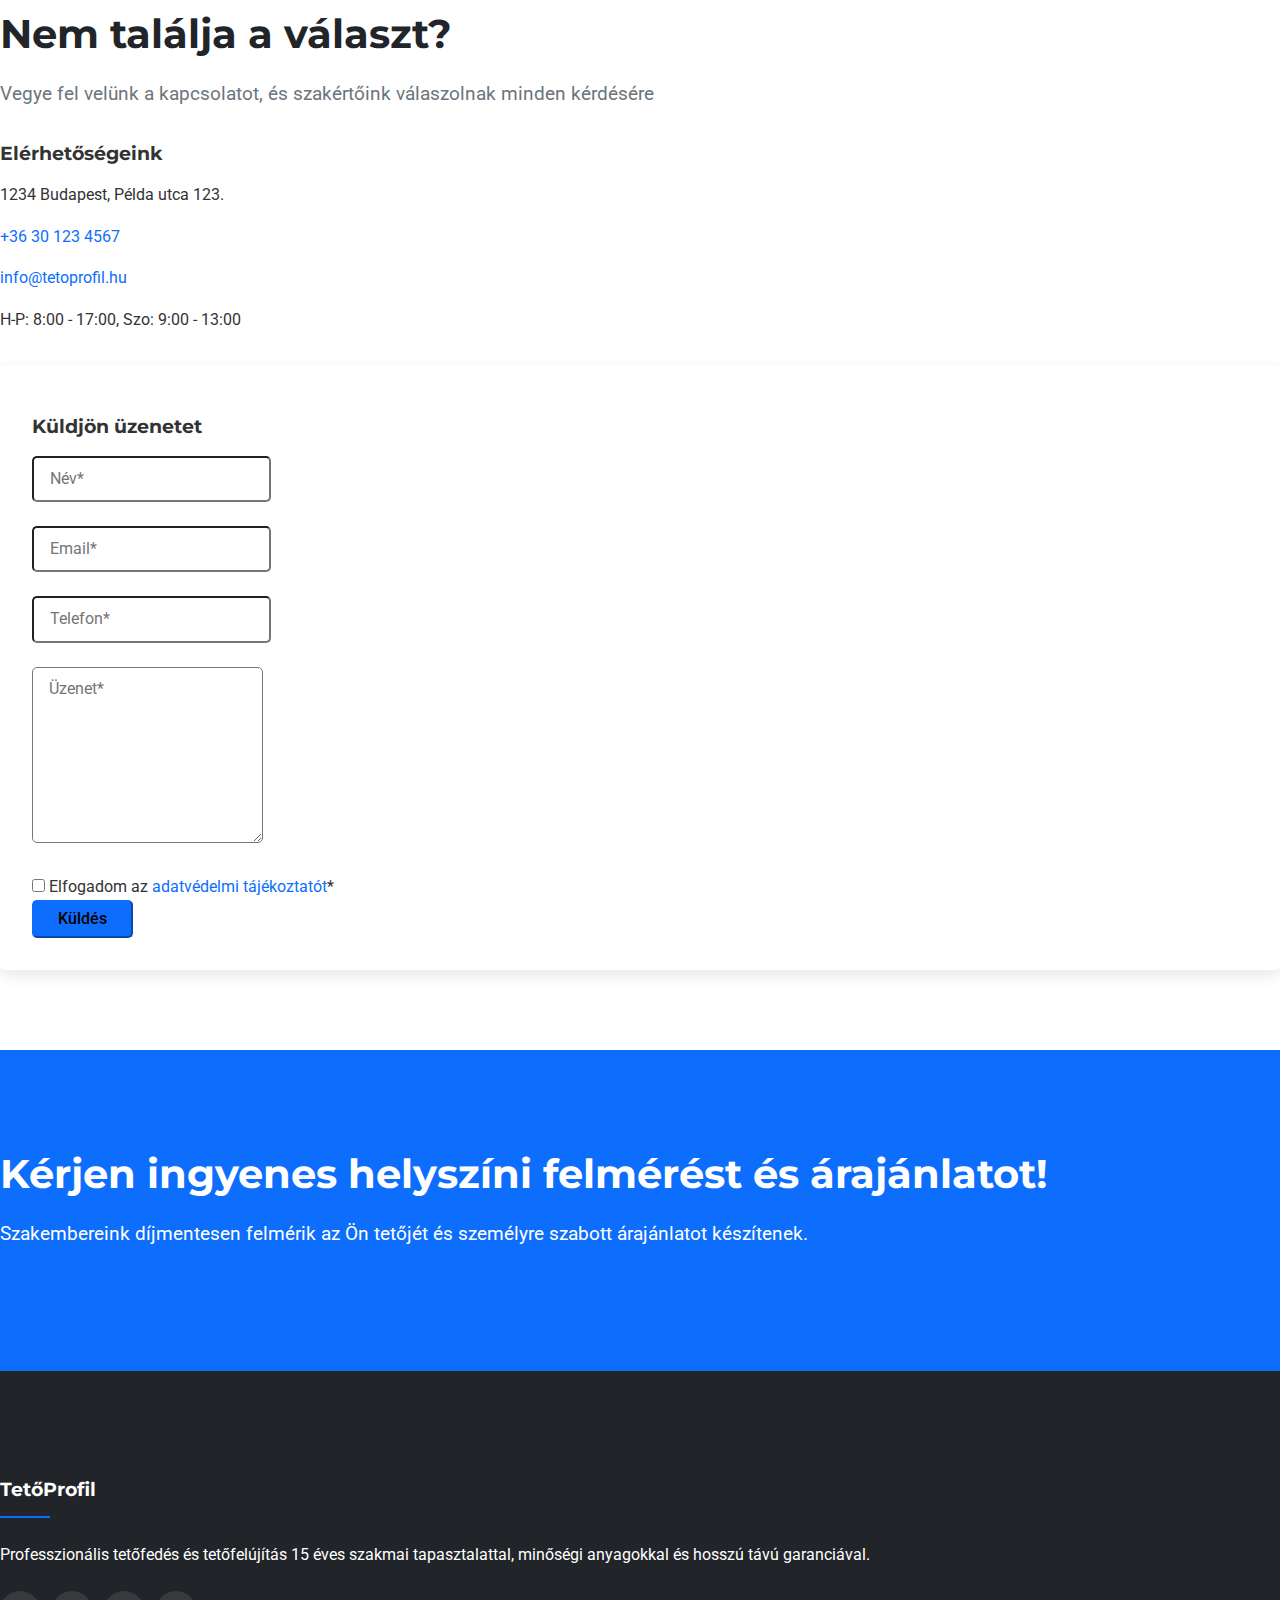
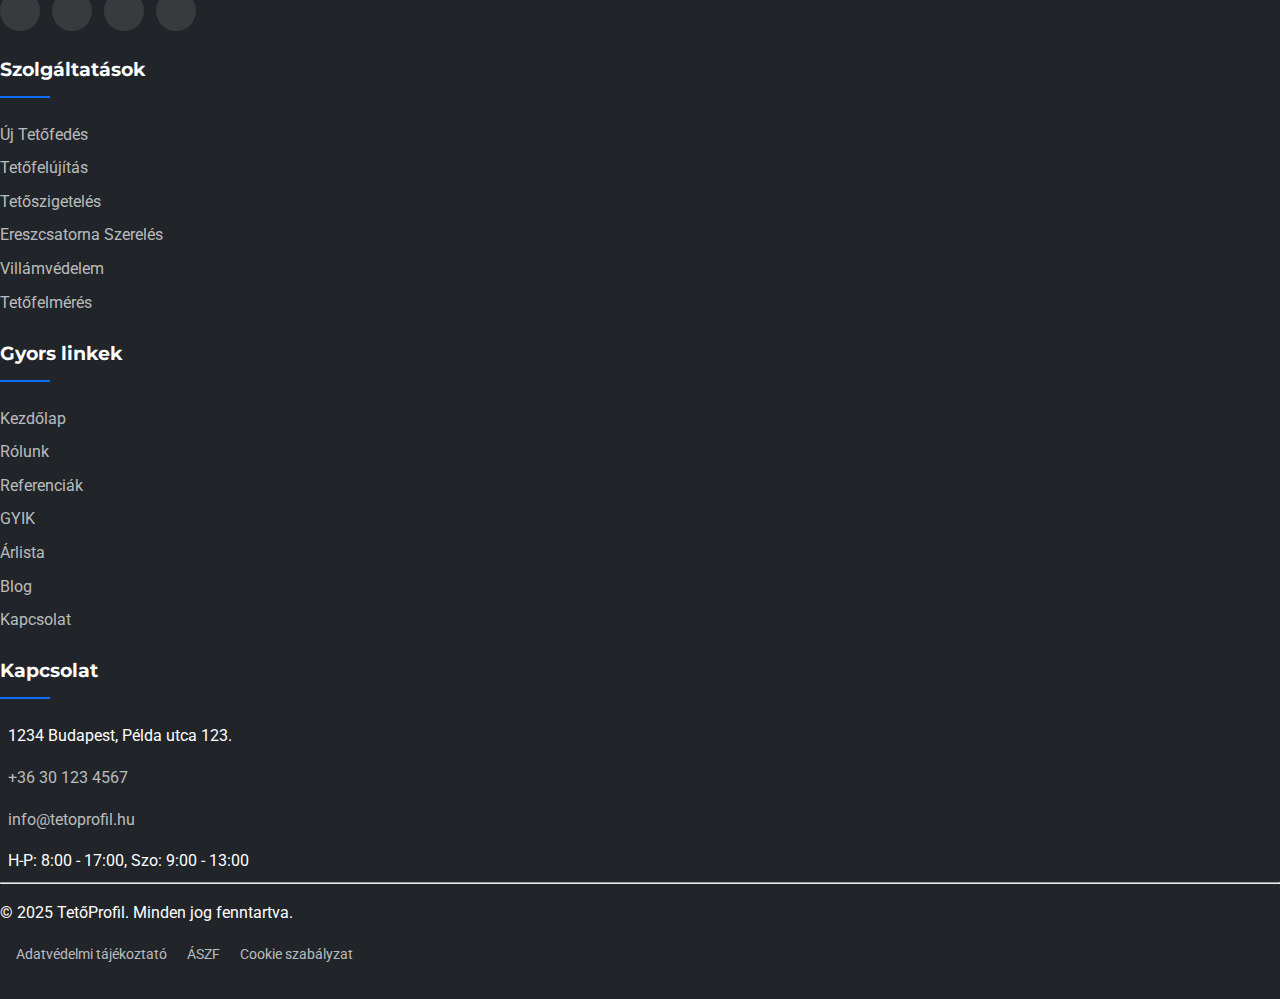
<file: gyik/index.html>
<!DOCTYPE html>
<html lang="hu">
<head>
    <meta charset="UTF-8">
    <meta name="viewport" content="width=device-width, initial-scale=1.0">
    <title>GYIK - TetőProfil</title>
    
    <!-- Normalize CSS -->
    <link rel="stylesheet" href="../css/normalize.css">
    
    <!-- Bootstrap CSS CDN -->
    <link href="https://cdn.jsdelivr.net/npm/bootstrap@5.3.2/dist/css/bootstrap.min.css" rel="stylesheet" integrity="sha384-T3c6CoIi6uLrA9TneNEoa7RxnatzjcDSCmG1MXxSR1GAsXEV/Dwwykc2MPK8M2HN" crossorigin="anonymous">
    
    <!-- Font Awesome CDN -->
    <link rel="stylesheet" href="https://cdnjs.cloudflare.com/ajax/libs/font-awesome/6.5.1/css/all.min.css" integrity="sha512-DTOQO9RWCH3ppGqcWaEA1BIZOC6xxalwEsw9c2QQeAIftl+Vegovlnee1c9QX4TctnWMn13TZye+giMm8e2LwA==" crossorigin="anonymous" referrerpolicy="no-referrer" />
    
    <!-- Google Fonts -->
    <link rel="preconnect" href="https://fonts.googleapis.com">
    <link rel="preconnect" href="https://fonts.gstatic.com" crossorigin>
    <link href="https://fonts.googleapis.com/css2?family=Montserrat:wght@400;500;600;700&family=Roboto:wght@300;400;500;700&display=swap" rel="stylesheet">
    
    <!-- Vendor Prefixes CSS -->
    <link rel="stylesheet" href="../css/vendor-prefixes.css">
    
    <!-- Custom CSS -->
    <link rel="stylesheet" href="../css/style.css">
</head>
<body>
    <!-- Header -->
    <header class="fixed-top">
        <nav class="navbar navbar-expand-lg navbar-dark bg-dark">
            <div class="container">
                <a class="navbar-brand" href="../index.html">
                    <span class="text-primary">Tető</span><span class="text-danger">Profil</span>
                </a>
                <button class="navbar-toggler" type="button" data-bs-toggle="collapse" data-bs-target="#navbarNav" aria-controls="navbarNav" aria-expanded="false" aria-label="Toggle navigation">
                    <span class="navbar-toggler-icon"></span>
                </button>
                <div class="collapse navbar-collapse" id="navbarNav">
                    <ul class="navbar-nav ms-auto">
                        <li class="nav-item">
                            <a class="nav-link" href="../index.html">Kezdőlap</a>
                        </li>
                        <li class="nav-item">
                            <a class="nav-link" href="../szolgaltatasok/index.html">Szolgáltatások</a>
                        </li>
                        <li class="nav-item">
                            <a class="nav-link" href="../rolunk/index.html">Rólunk</a>
                        </li>
                        <li class="nav-item">
                            <a class="nav-link" href="../referenciak/index.html">Munkáink</a>
                        </li>
                        <li class="nav-item">
                            <a class="nav-link active" href="../gyik/index.html">GYIK</a>
                        </li>
                        <li class="nav-item">
                            <a class="nav-link" href="../arlista/index.html">Árlista</a>
                        </li>
                        <li class="nav-item">
                            <a class="nav-link" href="../blog/index.html">Blog</a>
                        </li>
                        <li class="nav-item">
                            <a class="nav-link" href="../kapcsolat/index.html">Kapcsolat</a>
                        </li>
                    </ul>
                    <div class="ms-3">
                        <a href="tel:+36301234567" class="btn btn-outline-light">
                            <i class="fas fa-phone-alt me-2"></i>+36 30 123 4567
                        </a>
                    </div>
                </div>
            </div>
        </nav>
    </header>

    <!-- Page Header -->
    <section class="page-header">
        <div class="container">
            <div class="row">
                <div class="col-12">
                    <h1>Gyakran Ismételt Kérdések</h1>
                    <nav aria-label="breadcrumb">
                        <ol class="breadcrumb">
                            <li class="breadcrumb-item"><a href="../index.html">Kezdőlap</a></li>
                            <li class="breadcrumb-item active" aria-current="page">GYIK</li>
                        </ol>
                    </nav>
                </div>
            </div>
        </div>
    </section>

    <!-- FAQ Section -->
    <section class="faq-section py-5">
        <div class="container">
            <div class="row mb-5">
                <div class="col-lg-8 mx-auto text-center">
                    <h2 class="section-title">Válaszok a leggyakoribb kérdésekre</h2>
                    <p class="section-subtitle">Összegyűjtöttük a tetőfedéssel kapcsolatos leggyakoribb kérdéseket és válaszokat</p>
                </div>
            </div>
            
            <div class="row">
                <div class="col-lg-8 mx-auto">
                    <div class="faq-categories mb-4">
                        <ul class="nav nav-pills justify-content-center" id="faqTab" role="tablist">
                            <li class="nav-item" role="presentation">
                                <button class="nav-link active" id="general-tab" data-bs-toggle="pill" data-bs-target="#general" type="button" role="tab" aria-controls="general" aria-selected="true">Általános</button>
                            </li>
                            <li class="nav-item" role="presentation">
                                <button class="nav-link" id="materials-tab" data-bs-toggle="pill" data-bs-target="#materials" type="button" role="tab" aria-controls="materials" aria-selected="false">Anyagok</button>
                            </li>
                            <li class="nav-item" role="presentation">
                                <button class="nav-link" id="process-tab" data-bs-toggle="pill" data-bs-target="#process" type="button" role="tab" aria-controls="process" aria-selected="false">Folyamat</button>
                            </li>
                            <li class="nav-item" role="presentation">
                                <button class="nav-link" id="pricing-tab" data-bs-toggle="pill" data-bs-target="#pricing" type="button" role="tab" aria-controls="pricing" aria-selected="false">Árazás</button>
                            </li>
                            <li class="nav-item" role="presentation">
                                <button class="nav-link" id="warranty-tab" data-bs-toggle="pill" data-bs-target="#warranty" type="button" role="tab" aria-controls="warranty" aria-selected="false">Garancia</button>
                            </li>
                        </ul>
                    </div>
                    
                    <div class="tab-content" id="faqTabContent">
                        <!-- Általános kérdések -->
                        <div class="tab-pane fade show active" id="general" role="tabpanel" aria-labelledby="general-tab">
                            <div class="accordion" id="accordionGeneral">
                                <div class="accordion-item">
                                    <h2 class="accordion-header" id="headingG1">
                                        <button class="accordion-button" type="button" data-bs-toggle="collapse" data-bs-target="#collapseG1" aria-expanded="true" aria-controls="collapseG1">
                                            Milyen szolgáltatásokat nyújt a TetőProfil?
                                        </button>
                                    </h2>
                                    <div id="collapseG1" class="accordion-collapse collapse show" aria-labelledby="headingG1" data-bs-parent="#accordionGeneral">
                                        <div class="accordion-body">
                                            <p>A TetőProfil teljes körű tetőfedési szolgáltatásokat nyújt, beleértve:</p>
                                            <ul>
                                                <li>Új tetők kivitelezése</li>
                                                <li>Tetőfelújítás és javítás</li>
                                                <li>Tetőszigetelés (hő- és vízszigetelés)</li>
                                                <li>Ereszcsatorna rendszerek telepítése és javítása</li>
                                                <li>Villámvédelmi rendszerek kiépítése</li>
                                                <li>Tetőfelmérés és szaktanácsadás</li>
                                            </ul>
                                            <p>Szolgáltatásainkról részletesebben a <a href="../szolgaltatasok/index.html">Szolgáltatások</a> oldalon olvashat.</p>
                                        </div>
                                    </div>
                                </div>
                                <div class="accordion-item">
                                    <h2 class="accordion-header" id="headingG2">
                                        <button class="accordion-button collapsed" type="button" data-bs-toggle="collapse" data-bs-target="#collapseG2" aria-expanded="false" aria-controls="collapseG2">
                                            Milyen területen vállalnak munkát?
                                        </button>
                                    </h2>
                                    <div id="collapseG2" class="accordion-collapse collapse" aria-labelledby="headingG2" data-bs-parent="#accordionGeneral">
                                        <div class="accordion-body">
                                            <p>Elsősorban Budapesten és környékén (Pest megye) vállalunk munkákat, de nagyobb projektek esetén az ország egész területén elérhetőek vagyunk. Kérjük, vegye fel velünk a kapcsolatot a pontos helyszín egyeztetése céljából.</p>
                                        </div>
                                    </div>
                                </div>
                                <div class="accordion-item">
                                    <h2 class="accordion-header" id="headingG3">
                                        <button class="accordion-button collapsed" type="button" data-bs-toggle="collapse" data-bs-target="#collapseG3" aria-expanded="false" aria-controls="collapseG3">
                                            Mennyi idő alatt készül el egy tetőfedés?
                                        </button>
                                    </h2>
                                    <div id="collapseG3" class="accordion-collapse collapse" aria-labelledby="headingG3" data-bs-parent="#accordionGeneral">
                                        <div class="accordion-body">
                                            <p>A tetőfedés időtartama számos tényezőtől függ, például:</p>
                                            <ul>
                                                <li>A tető mérete és bonyolultsága</li>
                                                <li>A választott tetőfedő anyag</li>
                                                <li>Az időjárási körülmények</li>
                                                <li>A szükséges előkészítő munkálatok (pl. régi tető bontása)</li>
                                            </ul>
                                            <p>Egy átlagos családi ház tetőfedése általában 1-2 hetet vesz igénybe, de a pontos időtartamot a helyszíni felmérés után tudjuk meghatározni.</p>
                                        </div>
                                    </div>
                                </div>
                                <div class="accordion-item">
                                    <h2 class="accordion-header" id="headingG4">
                                        <button class="accordion-button collapsed" type="button" data-bs-toggle="collapse" data-bs-target="#collapseG4" aria-expanded="false" aria-controls="collapseG4">
                                            Milyen engedélyek szükségesek a tetőfedéshez?
                                        </button>
                                    </h2>
                                    <div id="collapseG4" class="accordion-collapse collapse" aria-labelledby="headingG4" data-bs-parent="#accordionGeneral">
                                        <div class="accordion-body">
                                            <p>A szükséges engedélyek a munka jellegétől függenek:</p>
                                            <ul>
                                                <li>Egyszerű tetőfelújítás vagy javítás esetén általában nem szükséges építési engedély.</li>
                                                <li>A tetőszerkezet jelentős módosítása, a tető formájának vagy magasságának megváltoztatása esetén építési engedély szükséges.</li>
                                                <li>Műemléki védettség alatt álló épületek esetén speciális engedélyek szükségesek.</li>
                                                <li>Társasházak esetén a lakóközösség hozzájárulása is szükséges lehet.</li>
                                            </ul>
                                            <p>A szükséges engedélyek beszerzésében szívesen segítünk ügyfeleinknek.</p>
                                        </div>
                                    </div>
                                </div>
                                <div class="accordion-item">
                                    <h2 class="accordion-header" id="headingG5">
                                        <button class="accordion-button collapsed" type="button" data-bs-toggle="collapse" data-bs-target="#collapseG5" aria-expanded="false" aria-controls="collapseG5">
                                            Mikor érdemes tetőfelújítást végezni?
                                        </button>
                                    </h2>
                                    <div id="collapseG5" class="accordion-collapse collapse" aria-labelledby="headingG5" data-bs-parent="#accordionGeneral">
                                        <div class="accordion-body">
                                            <p>A tetőfelújítást érdemes elvégezni, ha:</p>
                                            <ul>
                                                <li>A tető beázik vagy szivárog</li>
                                                <li>A tetőcserepek töröttek, hiányosak vagy elmozdultak</li>
                                                <li>A tető már 20-30 éves vagy idősebb</li>
                                                <li>A tetőszerkezet láthatóan megsüllyedt vagy deformálódott</li>
                                                <li>A padlástérben penész vagy nedvesség jelei láthatók</li>
                                                <li>Az energiaszámlák indokolatlanul magasak (rossz szigetelés miatt)</li>
                                            </ul>
                                            <p>Időjárás szempontjából a tetőfelújítást ideális esetben tavasszal vagy ősszel érdemes végezni, amikor az időjárás mérsékelt és kevesebb a csapadék.</p>
                                        </div>
                                    </div>
                                </div>
                            </div>
                        </div>
                        
                        <!-- Anyagok -->
                        <div class="tab-pane fade" id="materials" role="tabpanel" aria-labelledby="materials-tab">
                            <div class="accordion" id="accordionMaterials">
                                <div class="accordion-item">
                                    <h2 class="accordion-header" id="headingM1">
                                        <button class="accordion-button" type="button" data-bs-toggle="collapse" data-bs-target="#collapseM1" aria-expanded="true" aria-controls="collapseM1">
                                            Milyen tetőfedő anyagok közül választhatok?
                                        </button>
                                    </h2>
                                    <div id="collapseM1" class="accordion-collapse collapse show" aria-labelledby="headingM1" data-bs-parent="#accordionMaterials">
                                        <div class="accordion-body">
                                            <p>Számos tetőfedő anyag közül választhat, amelyek mindegyike különböző előnyökkel és tulajdonságokkal rendelkezik:</p>
                                            <ul>
                                                <li><strong>Kerámia cserép:</strong> Természetes anyag, hosszú élettartam (akár 80-100 év), kiváló hőszigetelés, esztétikus megjelenés, széles színválaszték.</li>
                                                <li><strong>Betoncserép:</strong> Tartós (40-60 év), ellenálló, kedvező ár-érték arány, széles színválaszték, egyszerű karbantartás.</li>
                                                <li><strong>Fémlemez:</strong> Könnyű, gyors kivitelezés, modern megjelenés, kiváló vízzárás, hosszú élettartam (40-70 év), alacsony karbantartási igény.</li>
                                                <li><strong>Bitumenes zsindely:</strong> Rugalmas, változatos formák és színek, kedvező ár, egyszerű kivitelezés, jó hangszigetelés.</li>
                                                <li><strong>Természetes pala:</strong> Exkluzív megjelenés, rendkívül hosszú élettartam (akár 100-150 év), teljesen természetes anyag, kiváló időjárásállóság.</li>
                                                <li><strong>Nád:</strong> Hagyományos, természetes megjelenés, kiváló hőszigetelés, környezetbarát, különleges esztétikai érték.</li>
                                            </ul>
                                            <p>A megfelelő tetőfedő anyag kiválasztásában szakembereink szívesen segítenek, figyelembe véve az épület stílusát, a tető dőlésszögét, a helyi időjárási viszonyokat és az Ön egyéni igényeit.</p>
                                        </div>
                                    </div>
                                </div>
                                <div class="accordion-item">
                                    <h2 class="accordion-header" id="headingM2">
                                        <button class="accordion-button collapsed" type="button" data-bs-toggle="collapse" data-bs-target="#collapseM2" aria-expanded="false" aria-controls="collapseM2">
                                            Melyik tetőfedő anyag a legtartósabb?
                                        </button>
                                    </h2>
                                    <div id="collapseM2" class="accordion-collapse collapse" aria-labelledby="headingM2" data-bs-parent="#accordionMaterials">
                                        <div class="accordion-body">
                                            <p>A legtartósabb tetőfedő anyagok közé tartozik a természetes pala, amely akár 100-150 évig is kitarthat. A kerámia cserép szintén rendkívül tartós, 80-100 éves élettartammal. A fémtetők (különösen a réz és a cink) 50-70 évig is kitarthatnak megfelelő karbantartás mellett. A betoncserép élettartama 40-60 év, míg a bitumenes zsindely általában 20-30 évig tart.</p>
                                            <p>Fontos megjegyezni, hogy a tetőfedő anyag élettartamát jelentősen befolyásolja a kivitelezés minősége, a rendszeres karbantartás és a helyi időjárási viszonyok is.</p>
                                        </div>
                                    </div>
                                </div>
                                <div class="accordion-item">
                                    <h2 class="accordion-header" id="headingM3">
                                        <button class="accordion-button collapsed" type="button" data-bs-toggle="collapse" data-bs-target="#collapseM3" aria-expanded="false" aria-controls="collapseM3">
                                            Milyen színekben érhetők el a tetőfedő anyagok?
                                        </button>
                                    </h2>
                                    <div id="collapseM3" class="accordion-collapse collapse" aria-labelledby="headingM3" data-bs-parent="#accordionMaterials">
                                        <div class="accordion-body">
                                            <p>A modern tetőfedő anyagok széles színválasztékban érhetők el:</p>
                                            <ul>
                                                <li><strong>Kerámia cserép:</strong> Természetes vörös, antik, barna, fekete, szürke és különböző kevert színek.</li>
                                                <li><strong>Betoncserép:</strong> Vörös, barna, antracit, fekete, szürke, zöld és ezek különböző árnyalatai.</li>
                                                <li><strong>Fémlemez:</strong> Gyakorlatilag bármilyen RAL színben elérhető, de a leggyakoribbak a vörös, barna, antracit, fekete, szürke, zöld és kék.</li>
                                                <li><strong>Bitumenes zsindely:</strong> Vörös, barna, zöld, kék, fekete, szürke és különböző mintázatok.</li>
                                            </ul>
                                            <p>A színválasztásnál érdemes figyelembe venni az épület stílusát, a környező épületeket és a helyi építési előírásokat is. Szakembereink szívesen segítenek a megfelelő szín kiválasztásában.</p>
                                        </div>
                                    </div>
                                </div>
                                <div class="accordion-item">
                                    <h2 class="accordion-header" id="headingM4">
                                        <button class="accordion-button collapsed" type="button" data-bs-toggle="collapse" data-bs-target="#collapseM4" aria-expanded="false" aria-controls="collapseM4">
                                            Milyen szigetelést ajánlanak a tetőhöz?
                                        </button>
                                    </h2>
                                    <div id="collapseM4" class="accordion-collapse collapse" aria-labelledby="headingM4" data-bs-parent="#accordionMaterials">
                                        <div class="accordion-body">
                                            <p>A tetőszigetelés két fő típusa a hőszigetelés és a vízszigetelés:</p>
                                            <ul>
                                                <li><strong>Hőszigetelés:</strong> Általában ásványgyapot (kőzetgyapot, üveggyapot), polisztirol (EPS, XPS) vagy poliuretán (PIR, PUR) alapú szigetelőanyagokat használunk. A megfelelő vastagságot az épület energetikai követelményei és az Ön igényei alapján határozzuk meg.</li>
                                                <li><strong>Vízszigetelés:</strong> Alátétfóliaként páraáteresztő, vízzáró membránokat használunk, amelyek megakadályozzák a nedvesség bejutását, de lehetővé teszik a pára távozását a tetőszerkezetből.</li>
                                            </ul>
                                            <p>Lapostetők esetén többrétegű bitumenes vagy műanyag (PVC, TPO, EPDM) vízszigetelő rendszereket alkalmazunk, amelyek tartós védelmet nyújtanak a beázás ellen.</p>
                                            <p>A megfelelő szigetelés kiválasztása és szakszerű kivitelezése kulcsfontosságú a tető hosszú távú működése és az épület energiahatékonysága szempontjából.</p>
                                        </div>
                                    </div>
                                </div>
                                <div class="accordion-item">
                                    <h2 class="accordion-header" id="headingM5">
                                        <button class="accordion-button collapsed" type="button" data-bs-toggle="collapse" data-bs-target="#collapseM5" aria-expanded="false" aria-controls="collapseM5">
                                            Milyen anyagból készüljön az ereszcsatorna?
                                        </button>
                                    </h2>
                                    <div id="collapseM5" class="accordion-collapse collapse" aria-labelledby="headingM5" data-bs-parent="#accordionMaterials">
                                        <div class="accordion-body">
                                            <p>Az ereszcsatorna rendszerek különböző anyagokból készülhetnek, mindegyiknek megvannak az előnyei és hátrányai:</p>
                                            <ul>
                                                <li><strong>Horganyzott acél:</strong> Kedvező ár, jó tartósság (15-20 év), különböző színekben elérhető.</li>
                                                <li><strong>Alumínium:</strong> Könnyű, nem rozsdásodik, hosszú élettartam (25-30 év), különböző színekben elérhető.</li>
                                                <li><strong>Réz:</strong> Prémium megjelenés, rendkívül hosszú élettartam (50+ év), idővel patinásodik, nem igényel festést.</li>
                                                <li><strong>Műanyag (PVC):</strong> Kedvező ár, könnyű szerelhetőség, nem korrodálódik, de UV-sugárzás hatására idővel elszíneződhet és rideggé válhat.</li>
                                                <li><strong>Horganyozott acél műanyag bevonattal:</strong> Jó ár-érték arány, tartós (20-25 év), különböző színekben elérhető.</li>
                                            </ul>
                                            <p>Az ereszcsatorna anyagának kiválasztásánál érdemes figyelembe venni a tető anyagát, az épület stílusát, a helyi időjárási viszonyokat és természetesen a költségvetést is.</p>
                                        </div>
                                    </div>
                                </div>
                            </div>
                        </div>
                        
                        <!-- Folyamat -->
                        <div class="tab-pane fade" id="process" role="tabpanel" aria-labelledby="process-tab">
                            <div class="accordion" id="accordionProcess">
                                <div class="accordion-item">
                                    <h2 class="accordion-header" id="headingP1">
                                        <button class="accordion-button" type="button" data-bs-toggle="collapse" data-bs-target="#collapseP1" aria-expanded="true" aria-controls="collapseP1">
                                            Hogyan zajlik a tetőfedés folyamata?
                                        </button>
                                    </h2>
                                    <div id="collapseP1" class="accordion-collapse collapse show" aria-labelledby="headingP1" data-bs-parent="#accordionProcess">
                                        <div class="accordion-body">
                                            <p>A tetőfedés folyamata általában a következő lépésekből áll:</p>
                                            <ol>
                                                <li><strong>Kapcsolatfelvétel és igényfelmérés:</strong> Telefonon vagy e-mailben egyeztetünk az Ön igényeiről és a projekt részleteiről.</li>
                                                <li><strong>Helyszíni felmérés:</strong> Szakembereink díjmentesen felmérik a helyszínt, megvizsgálják a tetőt és konzultálnak Önnel a lehetőségekről.</li>
                                                <li><strong>Árajánlat készítése:</strong> A felmérés alapján részletes, személyre szabott árajánlatot készítünk, amely tartalmazza az anyag- és munkadíjakat.</li>
                                                <li><strong>Szerződéskötés:</strong> Az árajánlat elfogadása után szerződést kötünk, amely tartalmazza a munka részleteit, határidőket és fizetési feltételeket.</li>
                                                <li><strong>Anyagbeszerzés:</strong> Beszerezzük a szükséges anyagokat és megszervezzük a szállítást a helyszínre.</li>
                                                <li><strong>Kivitelezés:</strong> Szakembereink elvégzik a tetőfedési munkálatokat a megbeszélt ütemterv szerint.</li>
                                                <li><strong>Minőségellenőrzés:</strong> A munka befejezése után alapos minőségellenőrzést végzünk, hogy minden a tervek szerint készült-e el.</li>
                                                <li><strong>Átadás:</strong> A munka befejezése után átadjuk a tetőt, és átbeszéljük a karbantartási teendőket.</li>
                                                <li><strong>Garancia:</strong> Minden munkánkra garanciát vállalunk, amely az anyagtól függően 5-15 év lehet.</li>
                                            </ol>
                                            <p>A folyamat során folyamatosan kapcsolatban vagyunk Önnel, és tájékoztatjuk a munka előrehaladásáról.</p>
                                        </div>
                                    </div>
                                </div>
                                <div class="accordion-item">
                                    <h2 class="accordion-header" id="headingP2">
                                        <button class="accordion-button collapsed" type="button" data-bs-toggle="collapse" data-bs-target="#collapseP2" aria-expanded="false" aria-controls="collapseP2">
                                            Mennyi ideig tart a helyszíni felmérés?
                                        </button>
                                    </h2>
                                    <div id="collapseP2" class="accordion-collapse collapse" aria-labelledby="headingP2" data-bs-parent="#accordionProcess">
                                        <div class="accordion-body">
                                            <p>A helyszíni felmérés általában 30-60 percet vesz igénybe, de ez függ a tető méretétől, bonyolultságától és a megbeszélendő részletek mennyiségétől. Nagyobb vagy összetettebb projektek esetén a felmérés akár 1-2 órát is igénybe vehet.</p>
                                            <p>A felmérés során szakembereink megvizsgálják a tetőt, felmérik a méreteket, ellenőrzik a tetőszerkezet állapotát, és konzultálnak Önnel az igényeiről és lehetőségekről. Érdemes előre átgondolni a kérdéseit és igényeit, hogy a felmérés során minden fontos részletet meg tudjunk beszélni.</p>
                                        </div>
                                    </div>
                                </div>
                                <div class="accordion-item">
                                    <h2 class="accordion-header" id="headingP3">
                                        <button class="accordion-button collapsed" type="button" data-bs-toggle="collapse" data-bs-target="#collapseP3" aria-expanded="false" aria-controls="collapseP3">
                                            Mennyi idő alatt készül el az árajánlat?
                                        </button>
                                    </h2>
                                    <div id="collapseP3" class="accordion-collapse collapse" aria-labelledby="headingP3" data-bs-parent="#accordionProcess">
                                        <div class="accordion-body">
                                            <p>Az árajánlatot általában a helyszíni felmérést követő 2-3 munkanapon belül elkészítjük és elküldjük Önnek. Sürgős esetekben, egyszerűbb projekteknél akár 24 órán belül is tudunk árajánlatot adni.</p>
                                            <p>Az árajánlat részletes és átlátható, tartalmazza az anyagköltségeket, a munkadíjat, a várható kivitelezési időt és a garanciális feltételeket is. Ha bármilyen kérdése van az árajánlattal kapcsolatban, szívesen állunk rendelkezésére.</p>
                                        </div>
                                    </div>
                                </div>
                                <div class="accordion-item">
                                    <h2 class="accordion-header" id="headingP4">
                                        <button class="accordion-button collapsed" type="button" data-bs-toggle="collapse" data-bs-target="#collapseP4" aria-expanded="false" aria-controls="collapseP4">
                                            Milyen előkészületeket kell tennem a tetőfedés előtt?
                                        </button>
                                    </h2>
                                    <div id="collapseP4" class="accordion-collapse collapse" aria-labelledby="headingP4" data-bs-parent="#accordionProcess">
                                        <div class="accordion-body">
                                            <p>A tetőfedési munkálatok előtt érdemes a következő előkészületeket megtenni:</p>
                                            <ul>
                                                <li>Biztosítson szabad hozzáférést a tetőhöz és az épület körüli területhez.</li>
                                                <li>Távolítsa el az értékes tárgyakat a padlástérből vagy a tető közeléből.</li>
                                                <li>Tájékoztassa a szomszédokat a várható munkálatokról és esetleges zajhatásokról.</li>
                                                <li>Gondoskodjon a háziállatok biztonságáról a munkálatok ideje alatt.</li>
                                                <li>Ha van a tetőn antenna, napelem vagy egyéb berendezés, jelezze ezt előre, hogy megfelelően tudjunk tervezni.</li>
                                                <li>Biztosítson parkolóhelyet a munkagépek és anyagszállító járművek számára.</li>
                                                <li>Ha szükséges, biztosítson áramvételi lehetőséget a munkagépek számára.</li>
                                            </ul>
                                            <p>Az előkészületekről a helyszíni felmérés során részletesen egyeztetünk, és minden szükséges információt megadunk.</p>
                                        </div>
                                    </div>
                                </div>
                                <div class="accordion-item">
                                    <h2 class="accordion-header" id="headingP5">
                                        <button class="accordion-button collapsed" type="button" data-bs-toggle="collapse" data-bs-target="#collapseP5" aria-expanded="false" aria-controls="collapseP5">
                                            Mi történik a régi tetőfedő anyaggal?
                                        </button>
                                    </h2>
                                    <div id="collapseP5" class="accordion-collapse collapse" aria-labelledby="headingP5" data-bs-parent="#accordionProcess">
                                        <div class="accordion-body">
                                            <p>A régi tetőfedő anyagot szakszerűen eltávolítjuk és gondoskodunk a megfelelő elszállításáról és ártalmatlanításáról. A bontási hulladékot szelektíven gyűjtjük, és ahol lehetséges, újrahasznosításra küldjük.</p>
                                            <p>Az építési hulladék kezelése a jogszabályi előírásoknak megfelelően történik, és a költségét az árajánlat tartalmazza. Ha a régi tetőfedő anyag között van újrahasznosítható vagy értékes anyag (pl. réz, cink), azt külön kezeljük és beszámítjuk az árba.</p>
                                            <p>A munkaterületet a munka befejezése után megtisztítjuk, és gondoskodunk arról, hogy ne maradjon hulladék vagy törmelék a helyszínen.</p>
                                        </div>
                                    </div>
                                </div>
                            </div>
                        </div>
                        
                        <!-- Árazás -->
                        <div class="tab-pane fade" id="pricing" role="tabpanel" aria-labelledby="pricing-tab">
                            <div class="accordion" id="accordionPricing">
                                <div class="accordion-item">
                                    <h2 class="accordion-header" id="headingPr1">
                                        <button class="accordion-button" type="button" data-bs-toggle="collapse" data-bs-target="#collapsePr1" aria-expanded="true" aria-controls="collapsePr1">
                                            Mennyibe kerül egy tetőfedés?
                                        </button>
                                    </h2>
                                    <div id="collapsePr1" class="accordion-collapse collapse show" aria-labelledby="headingPr1" data-bs-parent="#accordionPricing">
                                        <div class="accordion-body">
                                            <p>A tetőfedés költsége számos tényezőtől függ, például:</p>
                                            <ul>
                                                <li>A tető mérete és bonyolultsága</li>
                                                <li>A választott tetőfedő anyag</li>
                                                <li>A szükséges előkészítő munkálatok (pl. régi tető bontása)</li>
                                                <li>A tetőszerkezet állapota és esetleges javítási igénye</li>
                                                <li>A kiegészítő elemek (pl. tetőablakok, kémények, szellőzők) száma és típusa</li>
                                                <li>A szigetelés típusa és vastagsága</li>
                                                <li>Az ereszcsatorna rendszer anyaga és mérete</li>
                                            </ul>
                                            <p>Egy átlagos családi ház tetőfedésének költsége anyagtól függően négyzetméterenként 15.000-30.000 Ft között mozoghat, de a pontos árat csak helyszíni felmérés után tudjuk meghatározni. Kérjen ingyenes árajánlatot!</p>
                                            <p>Részletes árinformációkért látogasson el az <a href="../arlista/index.html">Árlista</a> oldalunkra.</p>
                                        </div>
                                    </div>
                                </div>
                                <div class="accordion-item">
                                    <h2 class="accordion-header" id="headingPr2">
                                        <button class="accordion-button collapsed" type="button" data-bs-toggle="collapse" data-bs-target="#collapsePr2" aria-expanded="false" aria-controls="collapsePr2">
                                            Milyen fizetési feltételeket kínálnak?
                                        </button>
                                    </h2>
                                    <div id="collapsePr2" class="accordion-collapse collapse" aria-labelledby="headingPr2" data-bs-parent="#accordionPricing">
                                        <div class="accordion-body">
                                            <p>Fizetési feltételeink a következők:</p>
                                            <ul>
                                                <li>A szerződéskötéskor általában 30-40% előleget kérünk, amely az anyagköltségek fedezésére szolgál.</li>
                                                <li>A munka 50%-ánál további 30-40% fizetendő.</li>
                                                <li>A fennmaradó összeget a munka befejezése és átadása után kell kifizetni, miután Ön ellenőrizte és elfogadta a végeredményt.</li>
                                            </ul>
                                            <p>Nagyobb projektek esetén egyedi fizetési ütemezést is kialakíthatunk. Fizetni lehet készpénzben, banki átutalással vagy bizonyos esetekben részletfizetéssel is.</p>
                                            <p>Cégeknek és vállalkozásoknak átutalásos fizetési lehetőséget biztosítunk, 8-30 napos fizetési határidővel.</p>
                                        </div>
                                    </div>
                                </div>
                                <div class="accordion-item">
                                    <h2 class="accordion-header" id="headingPr3">
                                        <button class="accordion-button collapsed" type="button" data-bs-toggle="collapse" data-bs-target="#collapsePr3" aria-expanded="false" aria-controls="collapsePr3">
                                            Van lehetőség részletfizetésre?
                                        </button>
                                    </h2>
                                    <div id="collapsePr3" class="accordion-collapse collapse" aria-labelledby="headingPr3" data-bs-parent="#accordionPricing">
                                        <div class="accordion-body">
                                            <p>Igen, bizonyos esetekben lehetőséget biztosítunk részletfizetésre. Együttműködünk több pénzügyi szolgáltatóval, akik kedvező feltételekkel kínálnak hitelt vagy részletfizetési konstrukciókat tetőfelújításra és tetőfedésre.</p>
                                            <p>A részletfizetési lehetőségekről és feltételekről kérjen tájékoztatást kollégáinktól a helyszíni felmérés során vagy telefonon.</p>
                                            <p>Emellett érdemes tájékozódni az aktuális állami támogatásokról és pályázatokról is (pl. otthonfelújítási támogatás, energiahatékonysági pályázatok), amelyek segíthetnek a költségek csökkentésében.</p>
                                        </div>
                                    </div>
                                </div>
                                <div class="accordion-item">
                                    <h2 class="accordion-header" id="headingPr4">
                                        <button class="accordion-button collapsed" type="button" data-bs-toggle="collapse" data-bs-target="#collapsePr4" aria-expanded="false" aria-controls="collapsePr4">
                                            Tartalmaznak-e rejtett költségeket az árajánlatok?
                                        </button>
                                    </h2>
                                    <div id="collapsePr4" class="accordion-collapse collapse" aria-labelledby="headingPr4" data-bs-parent="#accordionPricing">
                                        <div class="accordion-body">
                                            <p>Nem, árajánlataink átláthatóak és részletesek, nem tartalmaznak rejtett költségeket. Az árajánlatban minden költséget feltüntetünk, beleértve az anyagköltséget, munkadíjat, bontási és hulladékkezelési költségeket, valamint az esetleges kiegészítő munkák díját is.</p>
                                            <p>Előfordulhat azonban, hogy a munka során olyan előre nem látható problémák merülnek fel (pl. rejtett szerkezeti károsodások), amelyek további munkálatokat igényelnek. Ilyen esetekben azonnal tájékoztatjuk Önt, és csak az Ön jóváhagyása után végezzük el a szükséges plusz munkákat.</p>
                                            <p>Minden esetben törekszünk a pontos és részletes felmérésre, hogy minimalizáljuk az előre nem látható problémák lehetőségét.</p>
                                        </div>
                                    </div>
                                </div>
                                <div class="accordion-item">
                                    <h2 class="accordion-header" id="headingPr5">
                                        <button class="accordion-button collapsed" type="button" data-bs-toggle="collapse" data-bs-target="#collapsePr5" aria-expanded="false" aria-controls="collapsePr5">
                                            Igénybe vehetők-e állami támogatások a tetőfedéshez?
                                        </button>
                                    </h2>
                                    <div id="collapsePr5" class="accordion-collapse collapse" aria-labelledby="headingPr5" data-bs-parent="#accordionPricing">
                                        <div class="accordion-body">
                                            <p>Igen, a tetőfedési és tetőfelújítási munkálatokhoz gyakran igénybe vehetők különböző állami támogatások és pályázatok, például:</p>
                                            <ul>
                                                <li>Otthonfelújítási támogatás</li>
                                                <li>Energiahatékonysági pályázatok</li>
                                                <li>Családi házak energetikai korszerűsítésére vonatkozó támogatások</li>
                                                <li>Lakástakarék-pénztári megtakarítások felhasználása</li>
                                                <li>Kedvezményes hitelek energetikai felújításokra</li>
                                            </ul>
                                            <p>Az aktuális támogatási lehetőségekről és a pályázati feltételekről szívesen adunk tájékoztatást, és segítünk a szükséges dokumentáció összeállításában is.</p>
                                            <p>Fontos, hogy a támogatások igénybevételéhez általában számlával kell rendelkezni a munkálatokról, amit mi természetesen biztosítunk.</p>
                                        </div>
                                    </div>
                                </div>
                            </div>
                        </div>
                        
                        <!-- Garancia -->
                        <div class="tab-pane fade" id="warranty" role="tabpanel" aria-labelledby="warranty-tab">
                            <div class="accordion" id="accordionWarranty">
                                <div class="accordion-item">
                                    <h2 class="accordion-header" id="headingW1">
                                        <button class="accordion-button" type="button" data-bs-toggle="collapse" data-bs-target="#collapseW1" aria-expanded="true" aria-controls="collapseW1">
                                            Milyen garanciát vállalnak a munkára?
                                        </button>
                                    </h2>
                                    <div id="collapseW1" class="accordion-collapse collapse show" aria-labelledby="headingW1" data-bs-parent="#accordionWarranty">
                                        <div class="accordion-body">
                                            <p>Minden általunk végzett munkára teljes körű garanciát vállalunk:</p>
                                            <ul>
                                                <li>A kivitelezésre 5-15 év garanciát biztosítunk, a tetőfedő anyagtól függően.</li>
                                                <li>A felhasznált anyagokra a gyártói garancia érvényes, amely anyagtól függően 10-50 év is lehet.</li>
                                            </ul>
                                            <p>A garancia kiterjed:</p>
                                            <ul>
                                                <li>A tetőfedés vízzáróságára</li>
                                                <li>A tetőszerkezet stabilitására</li>
                                                <li>A felhasznált anyagok minőségére</li>
                                                <li>A szakszerű kivitelezésre</li>
                                            </ul>
                                            <p>A garancia nem terjed ki:</p>
                                            <ul>
                                                <li>Természeti katasztrófák (pl. vihar, jégeső) okozta károkra</li>
                                                <li>Szakszerűtlen használatból eredő károkra</li>
                                                <li>Harmadik fél által végzett beavatkozásokra</li>
                                            </ul>
                                            <p>A garancia érvényesítéséhez javasoljuk a rendszeres (2-3 évenkénti) tetőellenőrzést és karbantartást, amelyet kedvezményes áron biztosítunk ügyfeleinknek.</p>
                                        </div>
                                    </div>
                                </div>
                                <div class="accordion-item">
                                    <h2 class="accordion-header" id="headingW2">
                                        <button class="accordion-button collapsed" type="button" data-bs-toggle="collapse" data-bs-target="#collapseW2" aria-expanded="false" aria-controls="collapseW2">
                                            Hogyan érvényesíthetem a garanciát?
                                        </button>
                                    </h2>
                                    <div id="collapseW2" class="accordion-collapse collapse" aria-labelledby="headingW2" data-bs-parent="#accordionWarranty">
                                        <div class="accordion-body">
                                            <p>A garancia érvényesítése egyszerű folyamat:</p>
                                            <ol>
                                                <li>Vegye fel velünk a kapcsolatot telefonon vagy e-mailben, és jelezze a problémát.</li>
                                                <li>Egyeztetünk egy időpontot, amikor szakembereink felkeresik Önt és megvizsgálják a problémát.</li>
                                                <li>Ha a probléma valóban garanciális jellegű, díjmentesen elvégezzük a szükséges javításokat.</li>
                                            </ol>
                                            <p>A garanciális javításokat a bejelentéstől számított 15 munkanapon belül elvégezzük, sürgős esetekben (pl. beázás) pedig 48 órán belül intézkedünk.</p>
                                            <p>A garancia érvényesítéséhez szükség van a szerződésre és a számla másolatára, ezért kérjük, őrizze meg ezeket a dokumentumokat.</p>
                                        </div>
                                    </div>
                                </div>
                                <div class="accordion-item">
                                    <h2 class="accordion-header" id="headingW3">
                                        <button class="accordion-button collapsed" type="button" data-bs-toggle="collapse" data-bs-target="#collapseW3" aria-expanded="false" aria-controls="collapseW3">
                                            Milyen karbantartást igényel a tető?
                                        </button>
                                    </h2>
                                    <div id="collapseW3" class="accordion-collapse collapse" aria-labelledby="headingW3" data-bs-parent="#accordionWarranty">
                                        <div class="accordion-body">
                                            <p>A tető hosszú élettartama érdekében javasolt rendszeres karbantartás:</p>
                                            <ul>
                                                <li><strong>Évente egyszer:</strong> Ereszcsatorna tisztítása, falevelek és egyéb szennyeződések eltávolítása.</li>
                                                <li><strong>2-3 évente:</strong> Teljes tetőellenőrzés, amely során szakembereink ellenőrzik a tetőfedés állapotát, a rögzítéseket, a tömítéseket és a bádogos szerkezeteket.</li>
                                                <li><strong>5-10 évente:</strong> Alaposabb felülvizsgálat és szükség esetén kisebb javítások, tömítések cseréje.</li>
                                            </ul>
                                            <p>Emellett javasoljuk, hogy nagyobb viharok vagy szélsőséges időjárási események után ellenőriztesse a tetőt, hogy az esetleges károkat időben észleljük és javítsuk.</p>
                                            <p>Ügyfeleinknek kedvezményes karbantartási csomagokat kínálunk, amelyek rendszeres ellenőrzést és kisebb javításokat is tartalmaznak.</p>
                                        </div>
                                    </div>
                                </div>
                                <div class="accordion-item">
                                    <h2 class="accordion-header" id="headingW4">
                                        <button class="accordion-button collapsed" type="button" data-bs-toggle="collapse" data-bs-target="#collapseW4" aria-expanded="false" aria-controls="collapseW4">
                                            Mi a teendő, ha beázik a tető?
                                        </button>
                                    </h2>
                                    <div id="collapseW4" class="accordion-collapse collapse" aria-labelledby="headingW4" data-bs-parent="#accordionWarranty">
                                        <div class="accordion-body">
                                            <p>Ha beázást tapasztal, a következő lépéseket javasoljuk:</p>
                                            <ol>
                                                <li><strong>Azonnali intézkedések:</strong>
                                                    <ul>
                                                        <li>Helyezzen ki edényeket a csepegő víz felfogására.</li>
                                                        <li>Távolítsa el az értékes tárgyakat a beázás környékéről.</li>
                                                        <li>Ha lehetséges, azonosítsa a beázás helyét (ez segít a javításban).</li>
                                                    </ul>
                                                </li>
                                                <li><strong>Kapcsolatfelvétel:</strong> Hívja sürgősségi telefonszámunkat vagy küldjön e-mailt a probléma részletes leírásával.</li>
                                                <li><strong>Helyszíni szemle:</strong> Szakembereink a lehető leghamarabb (általában 24-48 órán belül) felkeresik Önt és megvizsgálják a beázás okát.</li>
                                                <li><strong>Ideiglenes megoldás:</strong> Szükség esetén ideiglenes megoldást alkalmazunk a további károk megelőzése érdekében.</li>
                                                <li><strong>Végleges javítás:</strong> Az időjárási viszonyoktól függően elvégezzük a szükséges javításokat.</li>
                                            </ol>
                                            <p>Garanciális időszakon belüli beázás esetén a javítás természetesen díjmentes. Garanciális időszakon túl vagy nem garanciális ok (pl. vihar) esetén kedvezményes javítási díjat számítunk fel.</p>
                                            <p>Sürgősségi telefonszámunk: <a href="tel:+36301234567">+36 30 123 4567</a></p>
                                        </div>
                                    </div>
                                </div>
                                <div class="accordion-item">
                                    <h2 class="accordion-header" id="headingW5">
                                        <button class="accordion-button collapsed" type="button" data-bs-toggle="collapse" data-bs-target="#collapseW5" aria-expanded="false" aria-controls="collapseW5">
                                            Vállalnak-e felelősségbiztosítást a munkákra?
                                        </button>
                                    </h2>
                                    <div id="collapseW5" class="accordion-collapse collapse" aria-labelledby="headingW5" data-bs-parent="#accordionWarranty">
                                        <div class="accordion-body">
                                            <p>Igen, cégünk rendelkezik szakmai felelősségbiztosítással, amely fedezetet nyújt a munkavégzés során esetlegesen okozott károkra. A biztosítás kiterjed:</p>
                                            <ul>
                                                <li>Az épületben okozott károkra</li>
                                                <li>A szomszédos ingatlanokban okozott károkra</li>
                                                <li>A munkavégzés során bekövetkező balesetekre</li>
                                                <li>A harmadik félnek okozott károkra</li>
                                            </ul>
                                            <p>A felelősségbiztosítás részleteit kérésre bemutatjuk, és a szerződésben is rögzítjük. Ez további biztonságot jelent ügyfeleink számára, hiszen bármilyen probléma esetén garantált a kártérítés.</p>
                                            <p>Emellett minden munkatársunk rendelkezik a szükséges szakképesítéssel és munkavédelmi oktatással, ami minimalizálja a balesetek és károkozás kockázatát.</p>
                                        </div>
                                    </div>
                                </div>
                            </div>
                        </div>
                    </div>
                </div>
            </div>
        </div>
    </section>

    <!-- Contact Section -->
    <section class="contact-section py-5 bg-light">
        <div class="container">
            <div class="row text-center mb-5">
                <div class="col-lg-8 mx-auto">
                    <h2 class="section-title">Nem találja a választ?</h2>
                    <p class="section-subtitle">Vegye fel velünk a kapcsolatot, és szakértőink válaszolnak minden kérdésére</p>
                </div>
            </div>
            
            <div class="row">
                <div class="col-lg-6 mb-4 mb-lg-0">
                    <div class="contact-info">
                        <h3>Elérhetőségeink</h3>
                        <p><i class="fas fa-map-marker-alt me-2"></i> 1234 Budapest, Példa utca 123.</p>
                        <p><i class="fas fa-phone-alt me-2"></i> <a href="tel:+36301234567">+36 30 123 4567</a></p>
                        <p><i class="fas fa-envelope me-2"></i> <a href="mailto:info@tetoprofil.hu">info@tetoprofil.hu</a></p>
                        <p><i class="fas fa-clock me-2"></i> H-P: 8:00 - 17:00, Szo: 9:00 - 13:00</p>
                        
                        <div class="social-links mt-4">
                            <a href="#" class="social-link"><i class="fab fa-facebook-f"></i></a>
                            <a href="#" class="social-link"><i class="fab fa-instagram"></i></a>
                            <a href="#" class="social-link"><i class="fab fa-youtube"></i></a>
                            <a href="#" class="social-link"><i class="fab fa-linkedin-in"></i></a>
                        </div>
                    </div>
                </div>
                <div class="col-lg-6">
                    <div class="contact-form">
                        <h3>Küldjön üzenetet</h3>
                        <form>
                            <div class="mb-3">
                                <input type="text" class="form-control" placeholder="Név*" required>
                            </div>
                            <div class="mb-3">
                                <input type="email" class="form-control" placeholder="Email*" required>
                            </div>
                            <div class="mb-3">
                                <input type="tel" class="form-control" placeholder="Telefon*" required>
                            </div>
                            <div class="mb-3">
                                <textarea class="form-control" rows="5" placeholder="Üzenet*" required></textarea>
                            </div>
                            <div class="mb-3 form-check">
                                <input type="checkbox" class="form-check-input" id="privacyCheck" required>
                                <label class="form-check-label" for="privacyCheck">Elfogadom az <a href="#">adatvédelmi tájékoztatót</a>*</label>
                            </div>
                            <button type="submit" class="btn btn-primary">Küldés</button>
                        </form>
                    </div>
                </div>
            </div>
        </div>
    </section>

    <!-- CTA Section -->
    <section class="cta-section py-5 bg-primary text-white">
        <div class="container">
            <div class="row align-items-center">
                <div class="col-lg-9">
                    <h2>Kérjen ingyenes helyszíni felmérést és árajánlatot!</h2>
                    <p class="mb-0">Szakembereink díjmentesen felmérik az Ön tetőjét és személyre szabott árajánlatot készítenek.</p>
                </div>
                <div class="col-lg-3 text-lg-end mt-4 mt-lg-0">
                    <a href="../kapcsolat/index.html" class="btn btn-light btn-lg">Kapcsolatfelvétel</a>
                </div>
            </div>
        </div>
    </section>

    <!-- Footer -->
    <footer class="footer py-5 bg-dark text-white">
        <div class="container">
            <div class="row">
                <div class="col-lg-3 col-md-6 mb-4 mb-lg-0">
                    <h4 class="text-uppercase mb-4">TetőProfil</h4>
                    <p>Professzionális tetőfedés és tetőfelújítás 15 éves szakmai tapasztalattal, minőségi anyagokkal és hosszú távú garanciával.</p>
                    <div class="footer-social">
                        <a href="#" class="social-icon"><i class="fab fa-facebook-f"></i></a>
                        <a href="#" class="social-icon"><i class="fab fa-instagram"></i></a>
                        <a href="#" class="social-icon"><i class="fab fa-youtube"></i></a>
                        <a href="#" class="social-icon"><i class="fab fa-linkedin-in"></i></a>
                    </div>
                </div>
                <div class="col-lg-3 col-md-6 mb-4 mb-lg-0">
                    <h4 class="text-uppercase mb-4">Szolgáltatások</h4>
                    <ul class="footer-links">
                        <li><a href="../szolgaltatasok/uj-tetofedes.html">Új Tetőfedés</a></li>
                        <li><a href="../szolgaltatasok/tetofelujitas.html">Tetőfelújítás</a></li>
                        <li><a href="../szolgaltatasok/tetoszigeteles.html">Tetőszigetelés</a></li>
                        <li><a href="../szolgaltatasok/ereszcsatorna.html">Ereszcsatorna Szerelés</a></li>
                        <li><a href="../szolgaltatasok/villamvedelem.html">Villámvédelem</a></li>
                        <li><a href="../szolgaltatasok/tetofelmeres.html">Tetőfelmérés</a></li>
                    </ul>
                </div>
                <div class="col-lg-3 col-md-6 mb-4 mb-lg-0">
                    <h4 class="text-uppercase mb-4">Gyors linkek</h4>
                    <ul class="footer-links">
                        <li><a href="../index.html">Kezdőlap</a></li>
                        <li><a href="../rolunk/index.html">Rólunk</a></li>
                        <li><a href="../referenciak/index.html">Referenciák</a></li>
                        <li><a href="../gyik/index.html">GYIK</a></li>
                        <li><a href="../arlista/index.html">Árlista</a></li>
                        <li><a href="../blog/index.html">Blog</a></li>
                        <li><a href="../kapcsolat/index.html">Kapcsolat</a></li>
                    </ul>
                </div>
                <div class="col-lg-3 col-md-6">
                    <h4 class="text-uppercase mb-4">Kapcsolat</h4>
                    <div class="footer-contact">
                        <p><i class="fas fa-map-marker-alt me-2"></i> 1234 Budapest, Példa utca 123.</p>
                        <p><i class="fas fa-phone-alt me-2"></i> <a href="tel:+36301234567">+36 30 123 4567</a></p>
                        <p><i class="fas fa-envelope me-2"></i> <a href="mailto:info@tetoprofil.hu">info@tetoprofil.hu</a></p>
                        <p><i class="fas fa-clock me-2"></i> H-P: 8:00 - 17:00, Szo: 9:00 - 13:00</p>
                    </div>
                </div>
            </div>
            <hr class="my-4">
            <div class="row">
                <div class="col-md-6 text-center text-md-start">
                    <p class="mb-0">&copy; 2025 TetőProfil. Minden jog fenntartva.</p>
                </div>
                <div class="col-md-6 text-center text-md-end">
                    <ul class="footer-bottom-links">
                        <li><a href="#">Adatvédelmi tájékoztató</a></li>
                        <li><a href="#">ÁSZF</a></li>
                        <li><a href="#">Cookie szabályzat</a></li>
                    </ul>
                </div>
            </div>
        </div>
    </footer>

    <!-- Back to Top Button -->
    <a href="#" class="back-to-top">
        <i class="fas fa-arrow-up"></i>
    </a>

    <!-- Bootstrap JS Bundle with Popper -->
    <script src="https://cdn.jsdelivr.net/npm/bootstrap@5.3.2/dist/js/bootstrap.bundle.min.js" integrity="sha384-C6RzsynM9kWDrMNeT87bh95OGNyZPhcTNXj1NW7RuBCsyN/o0jlpcV8Qyq46cDfL" crossorigin="anonymous"></script>
    
    <!-- Custom JS -->
    <script src="../js/script.js"></script>
</body>
</html>
</file>
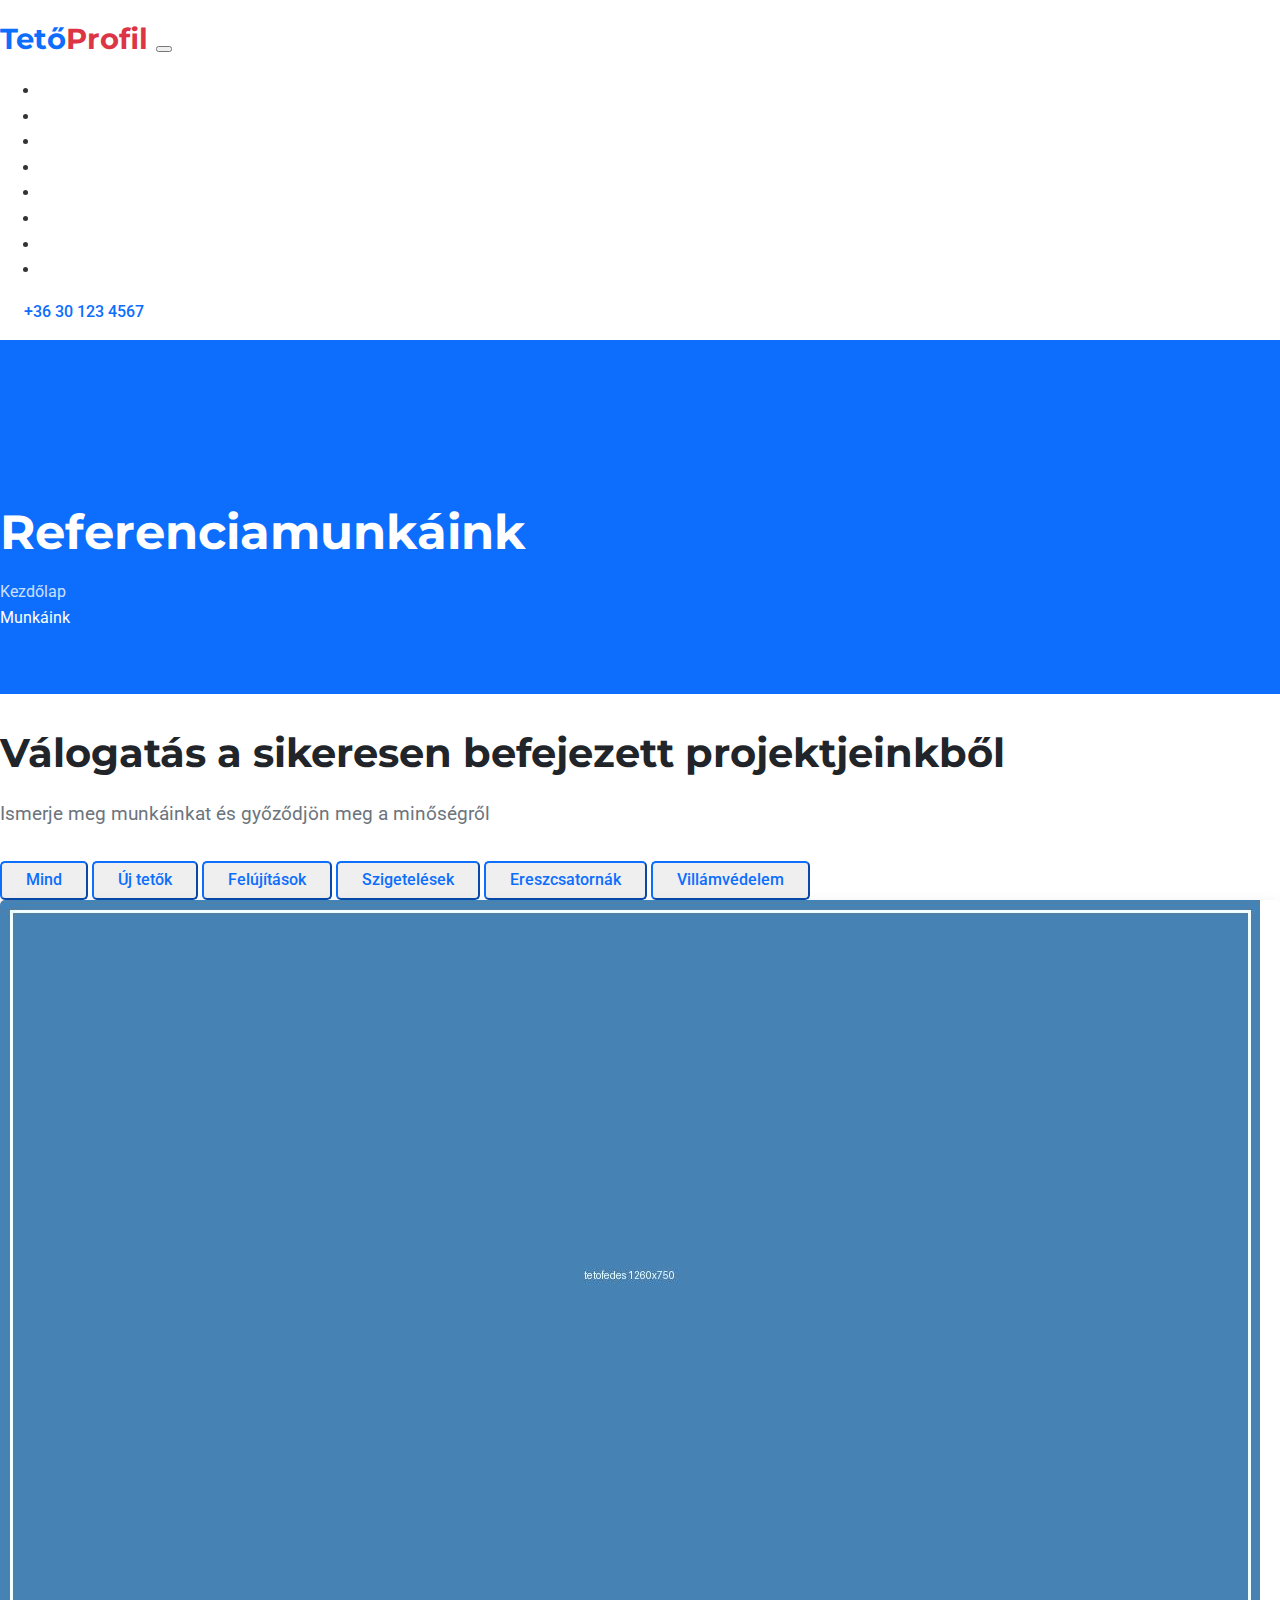
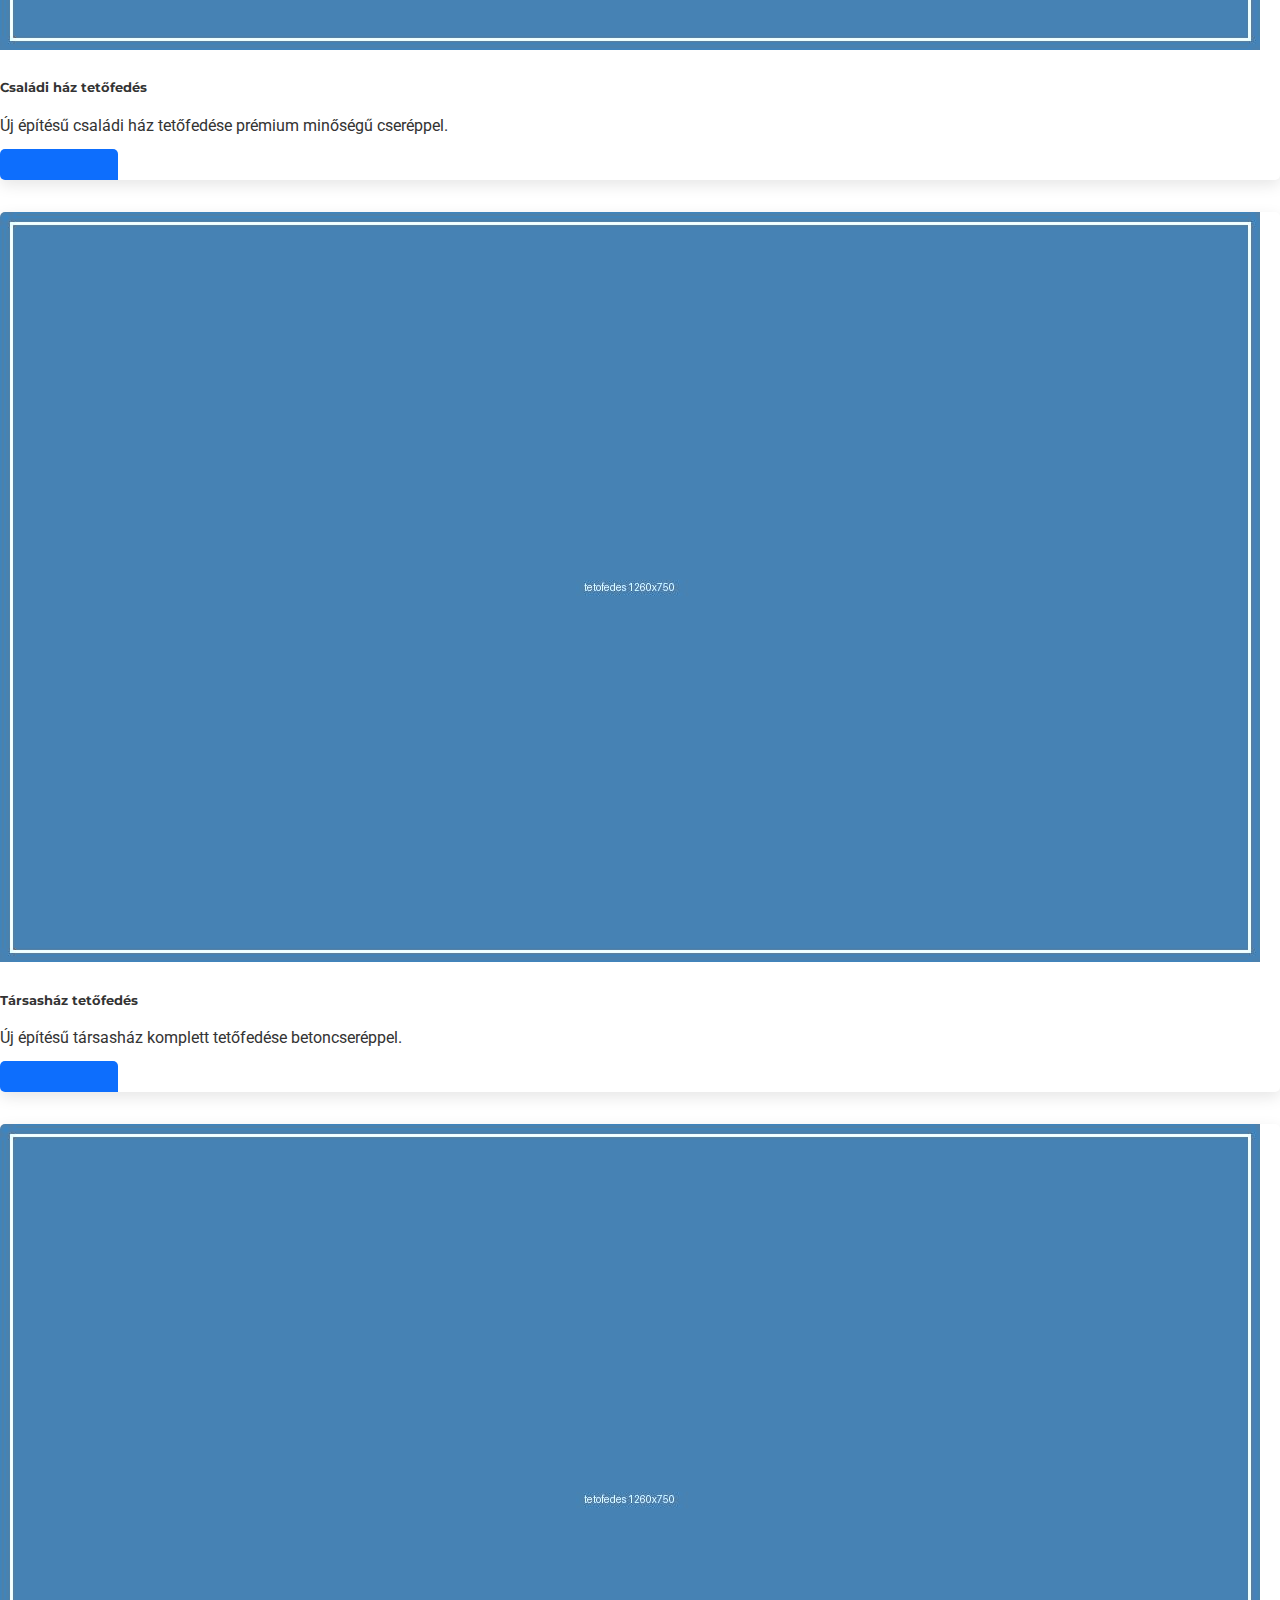
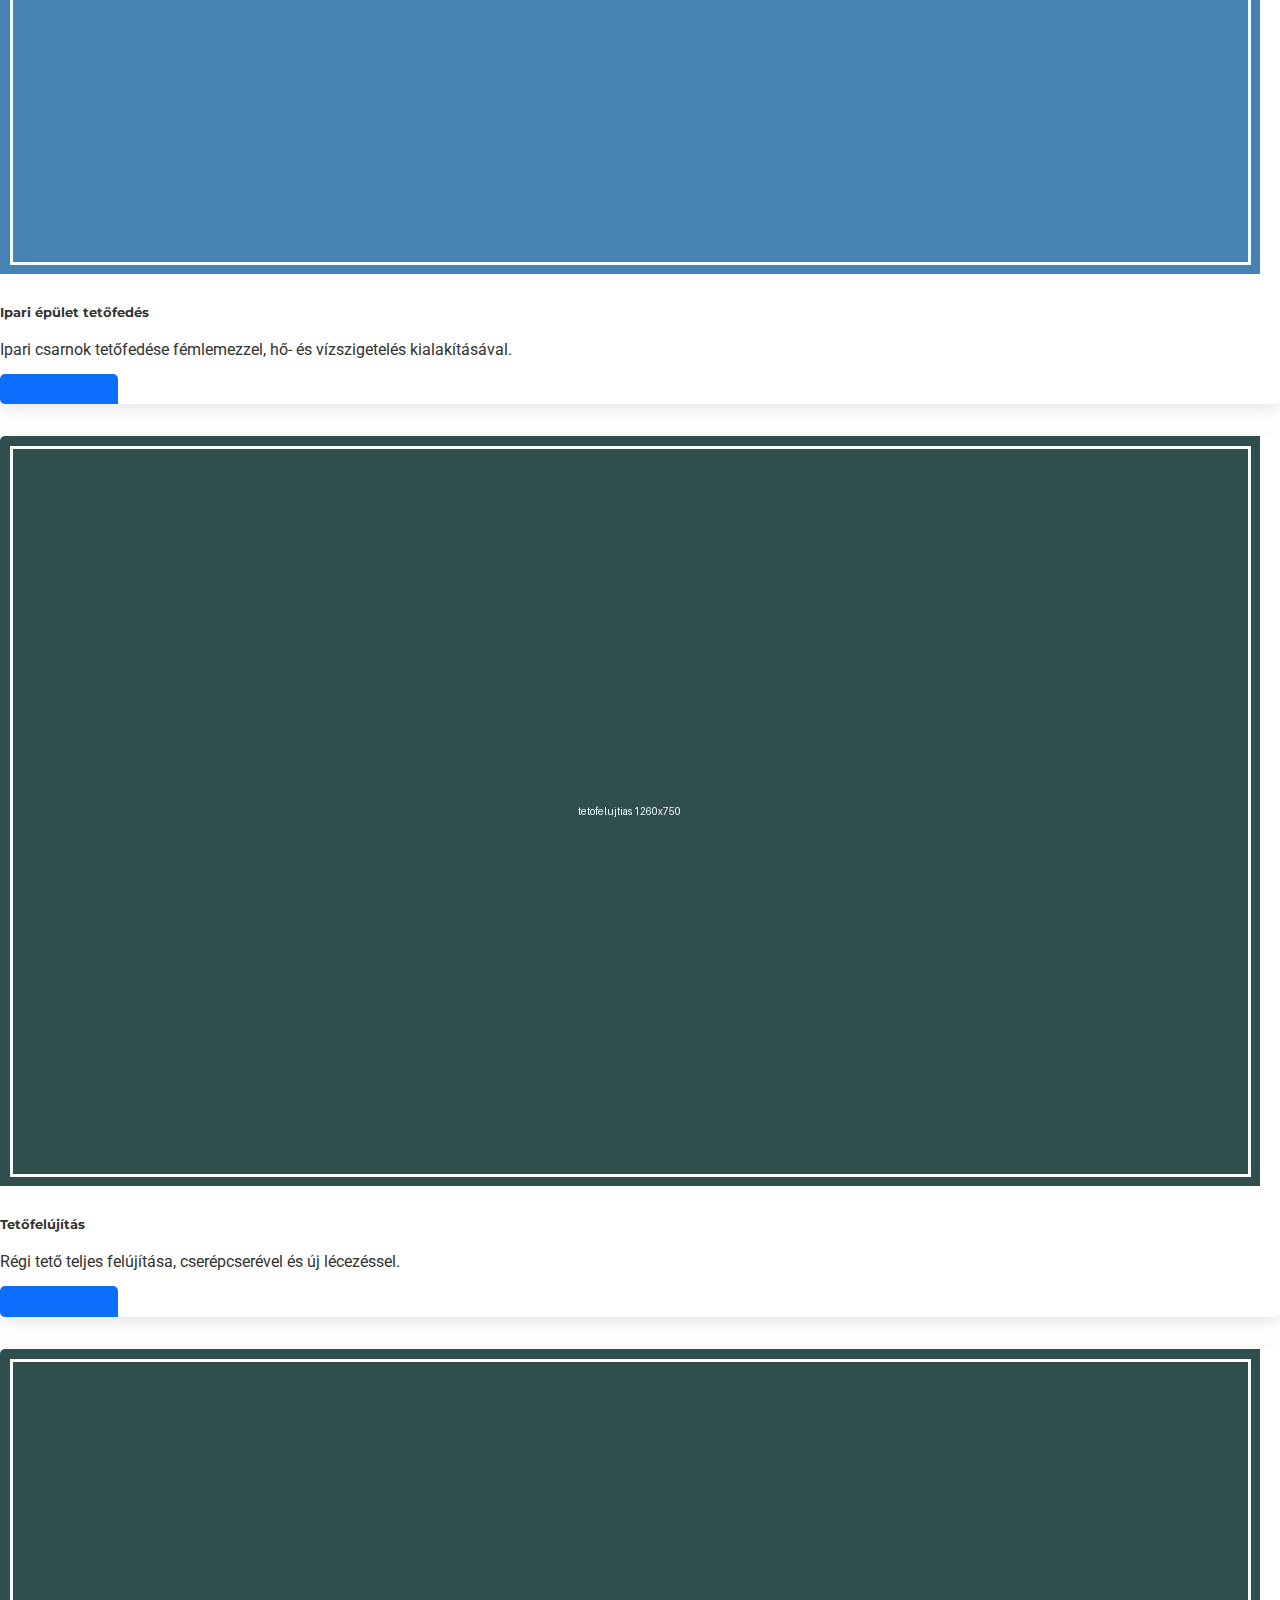
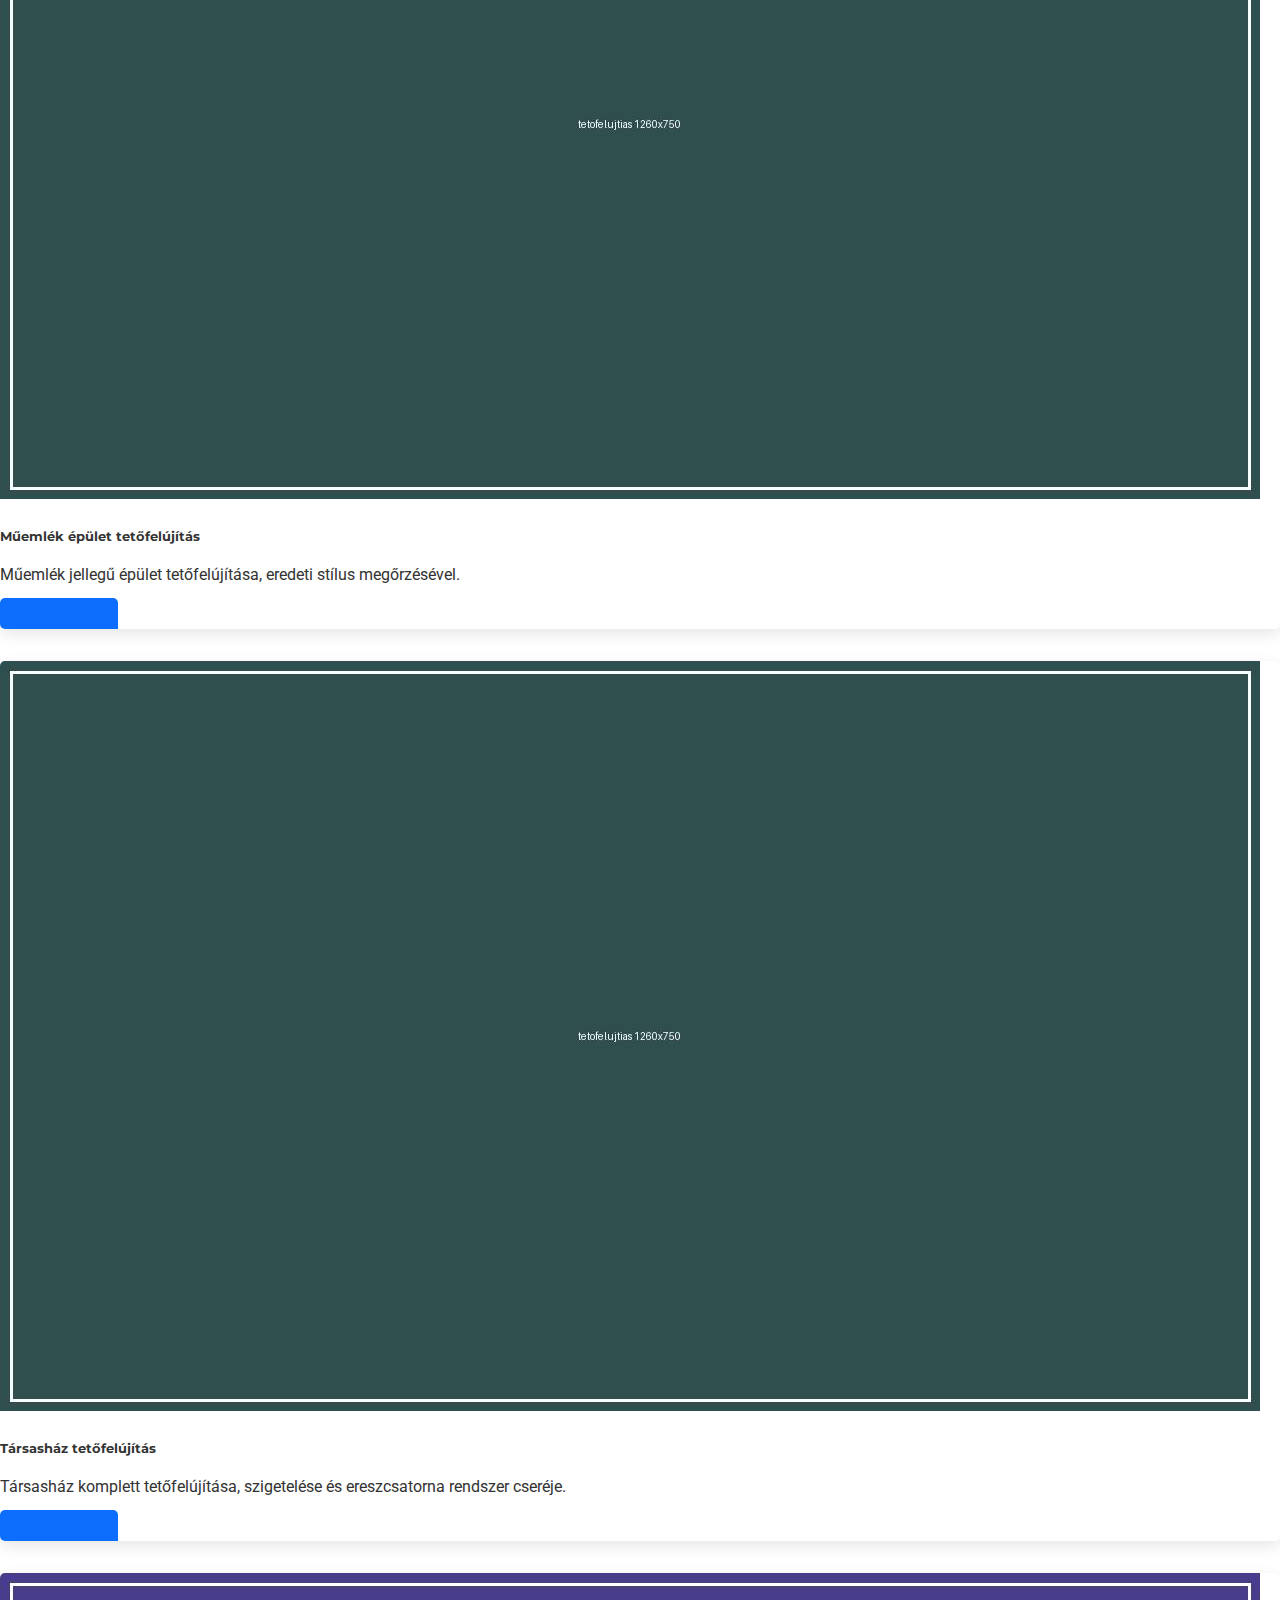
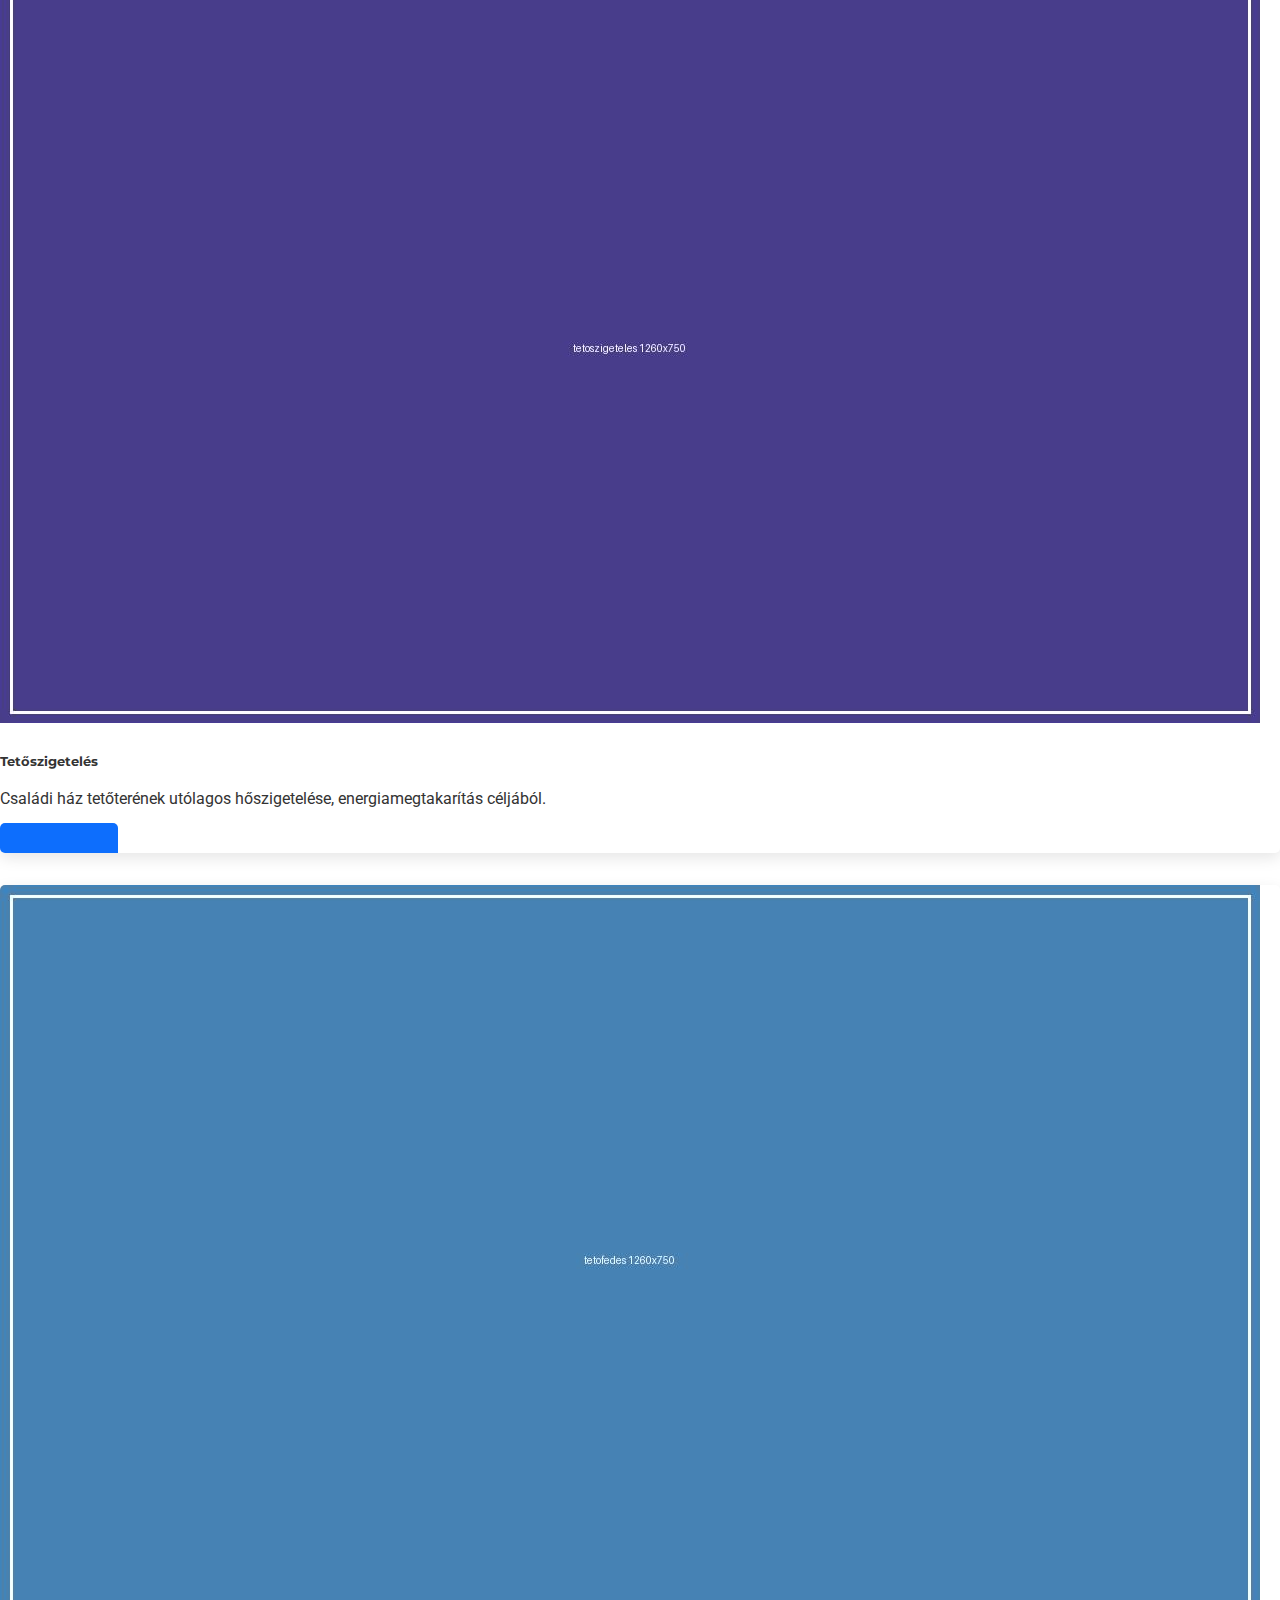
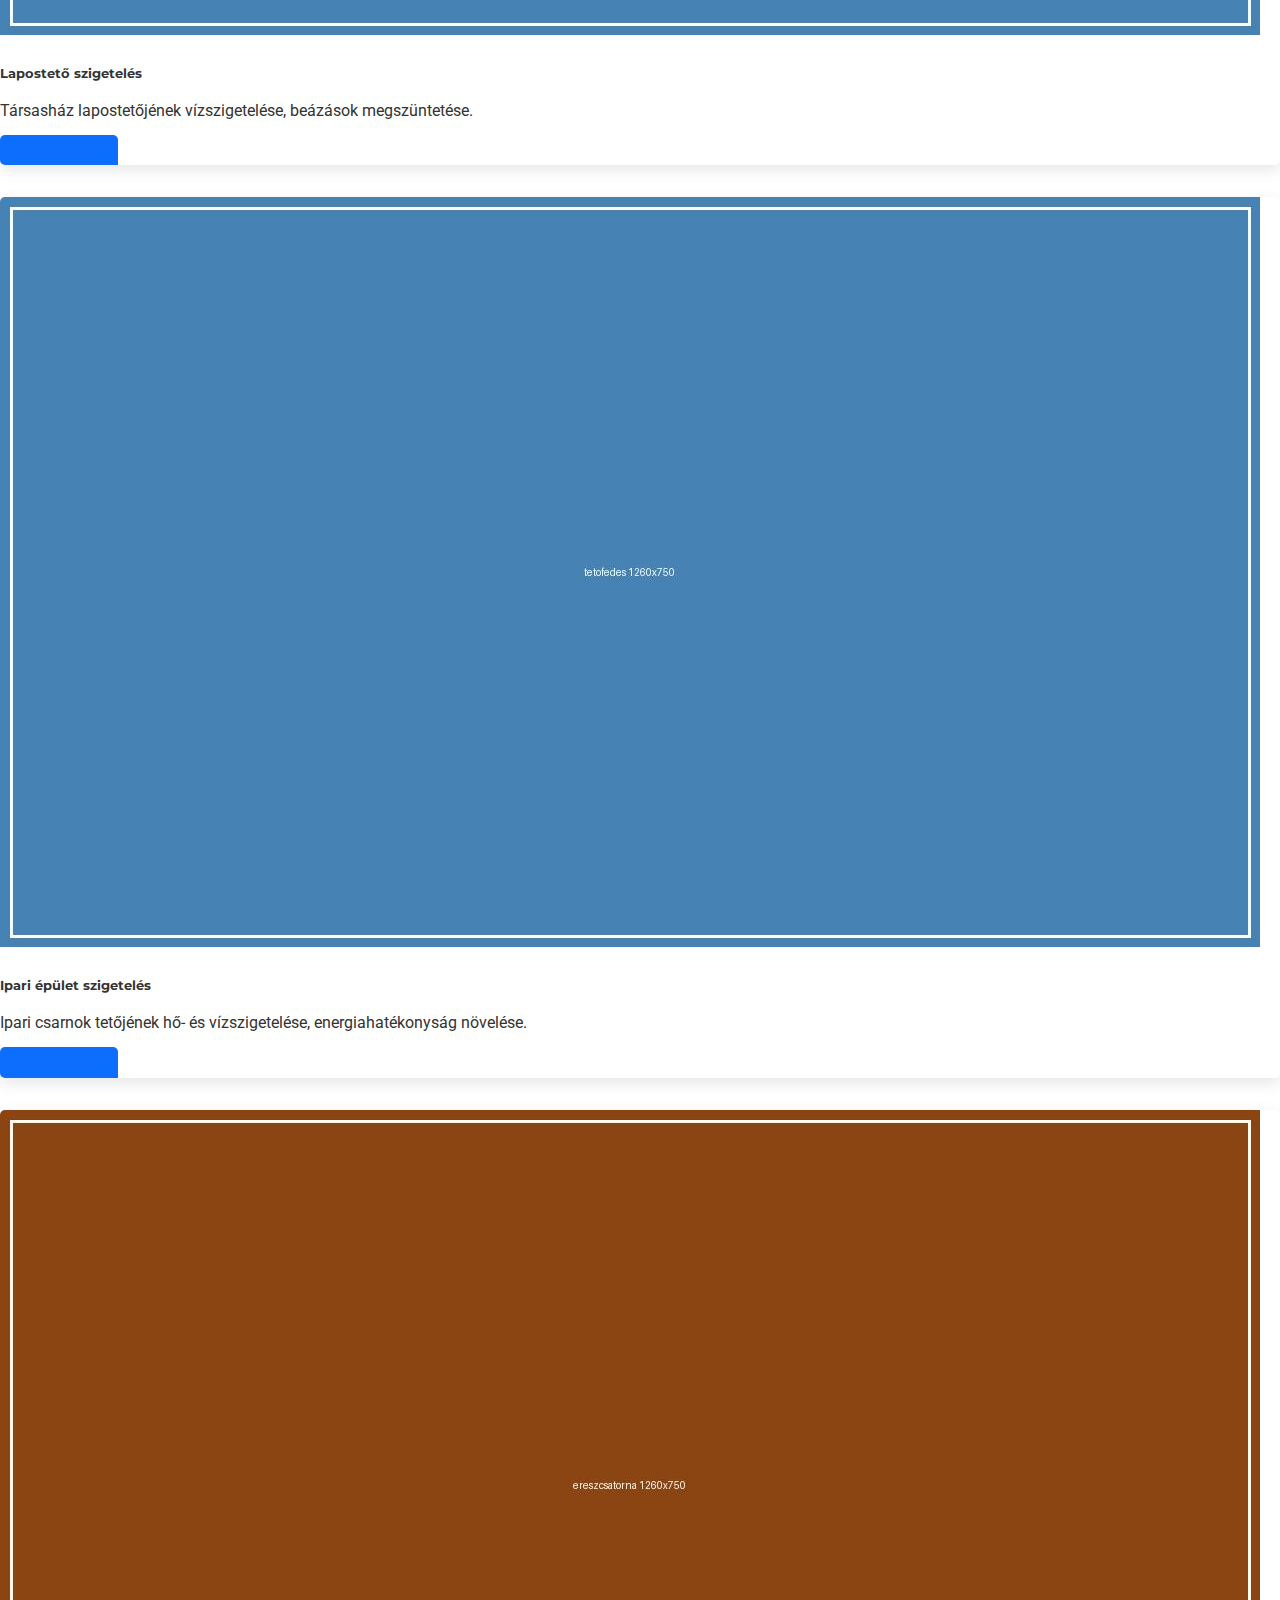
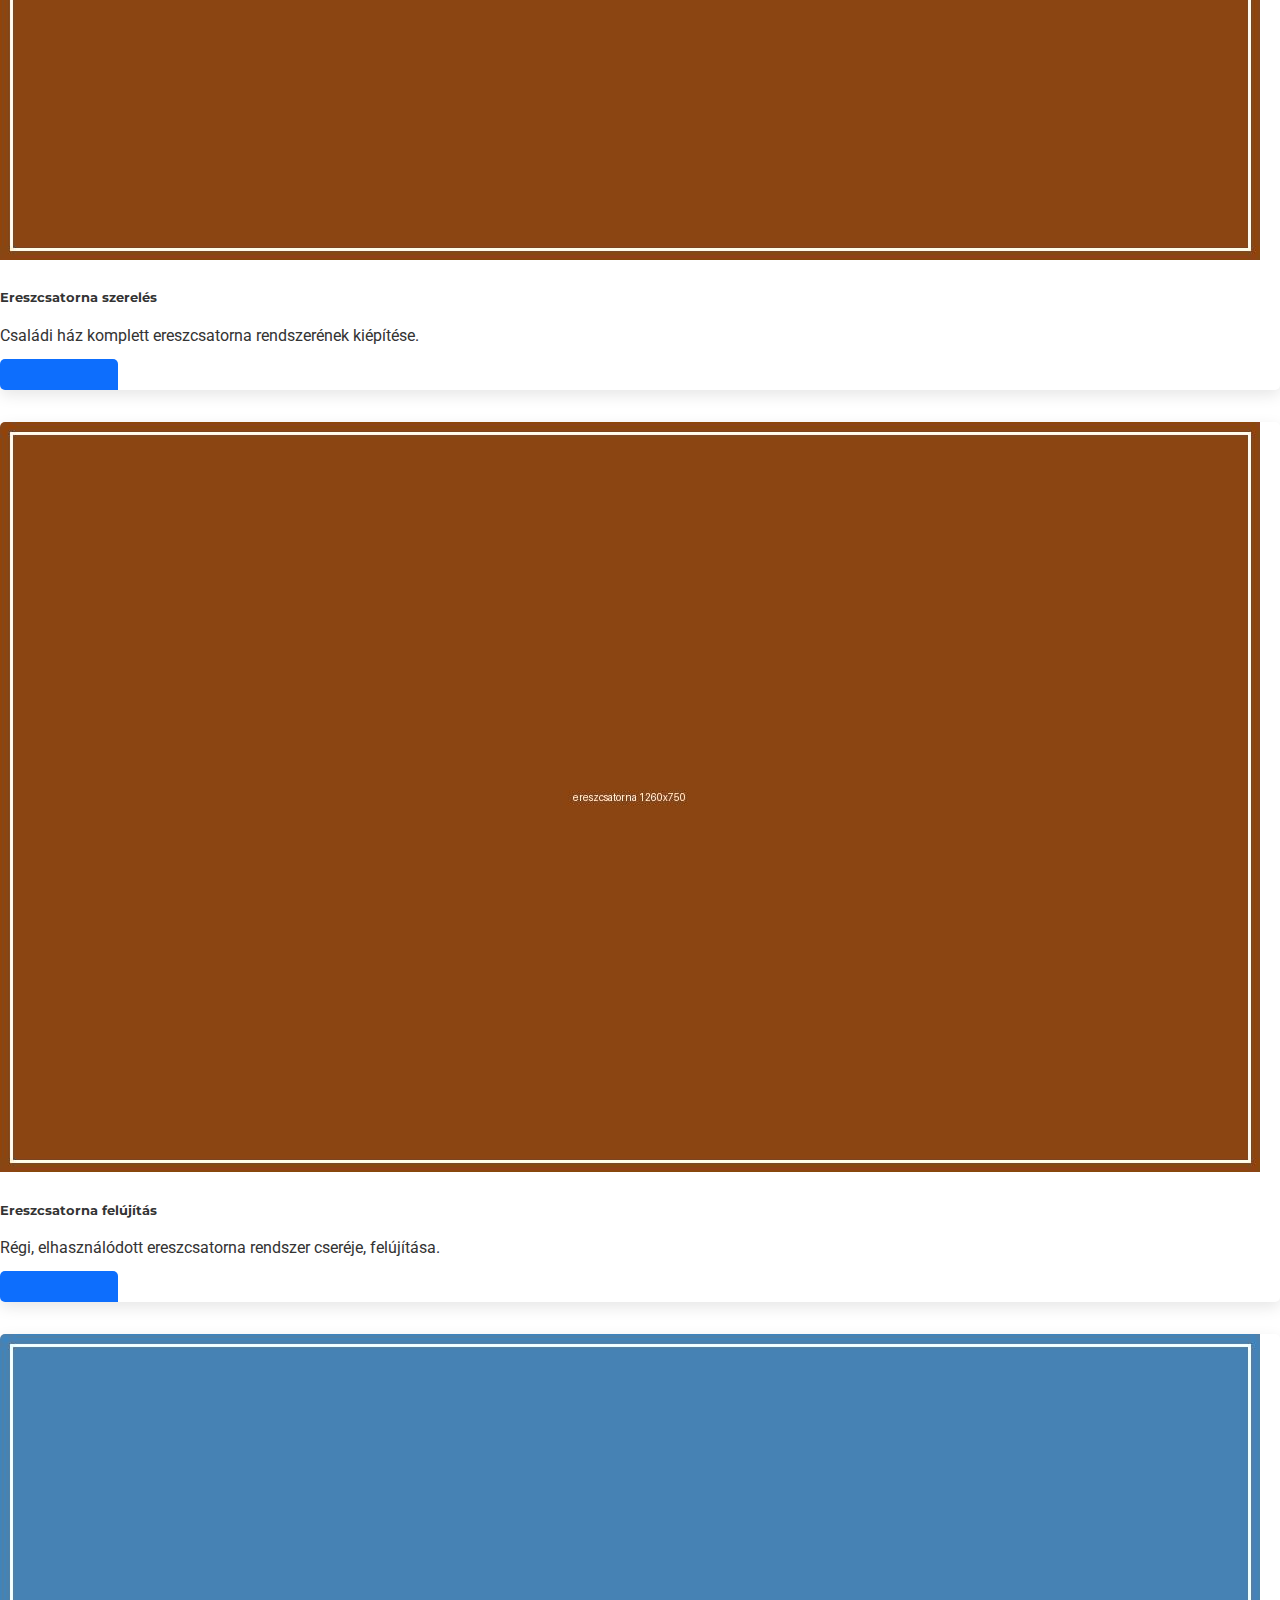
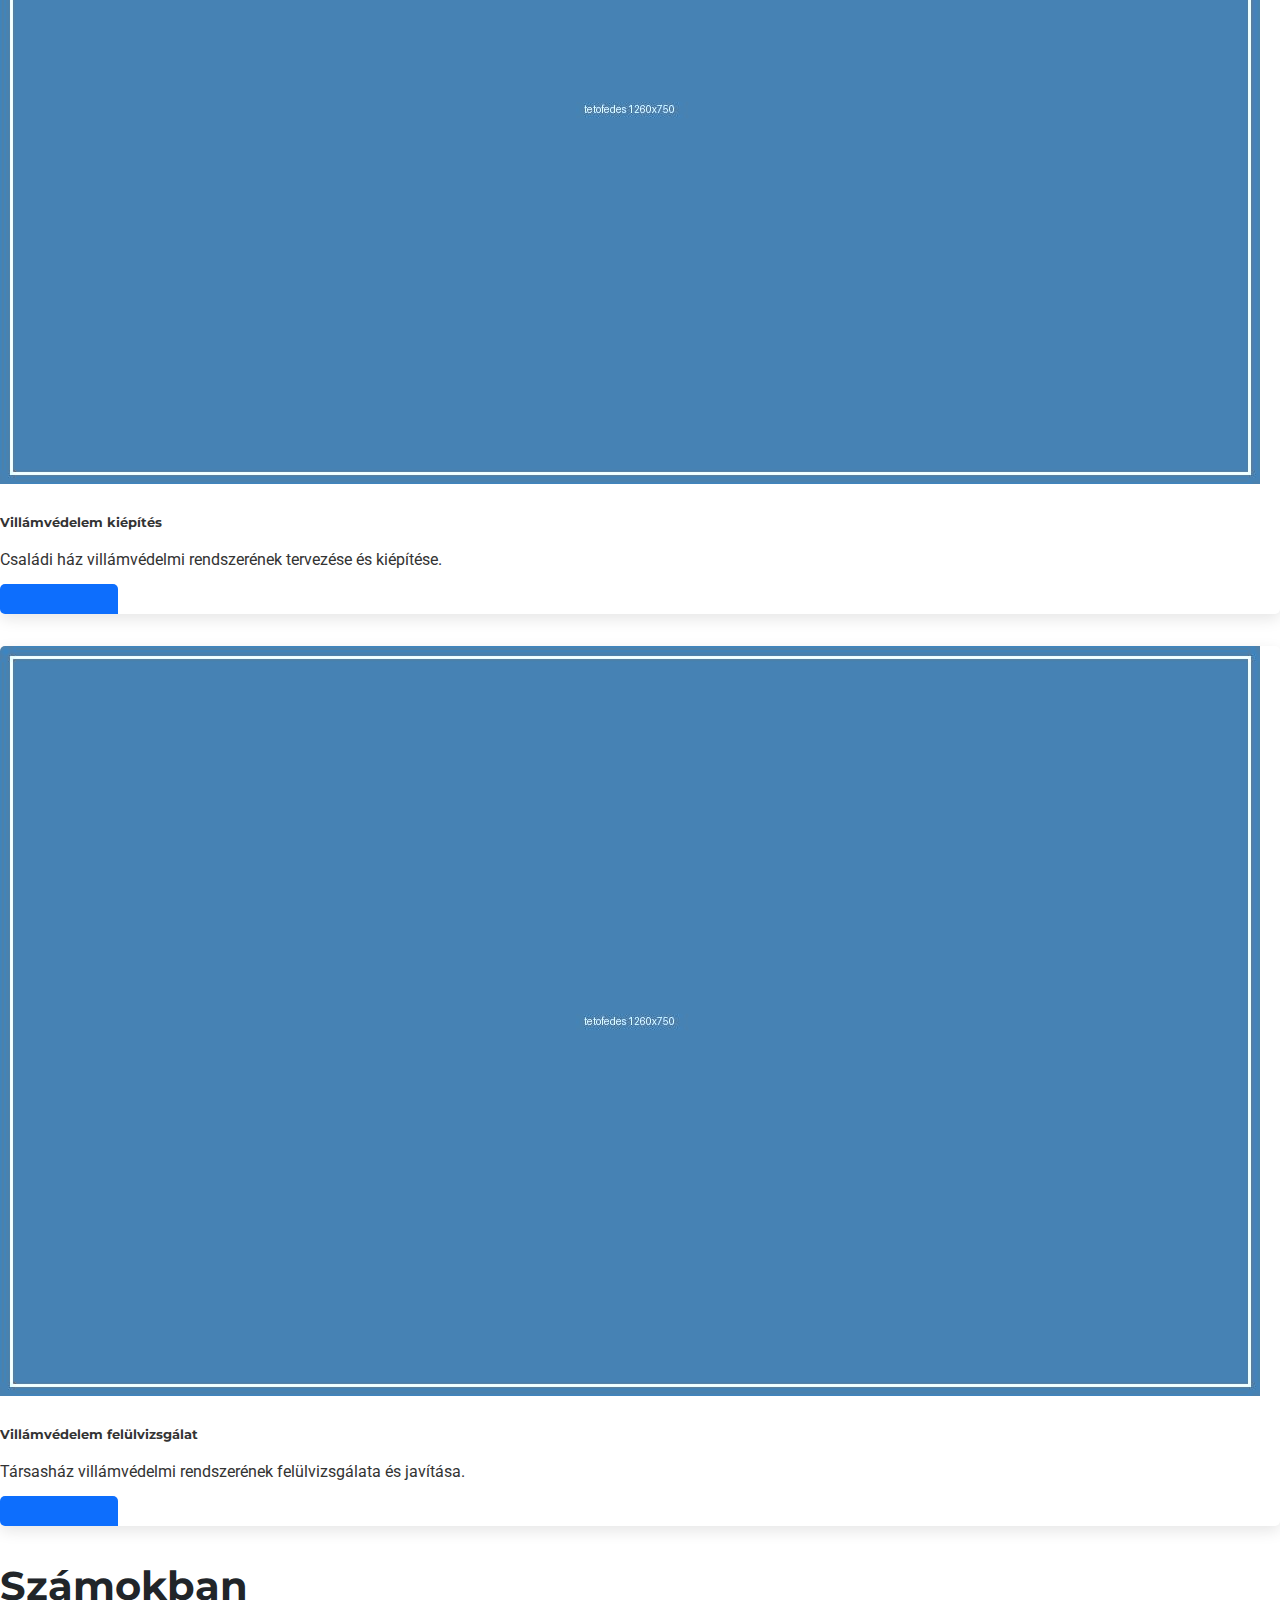
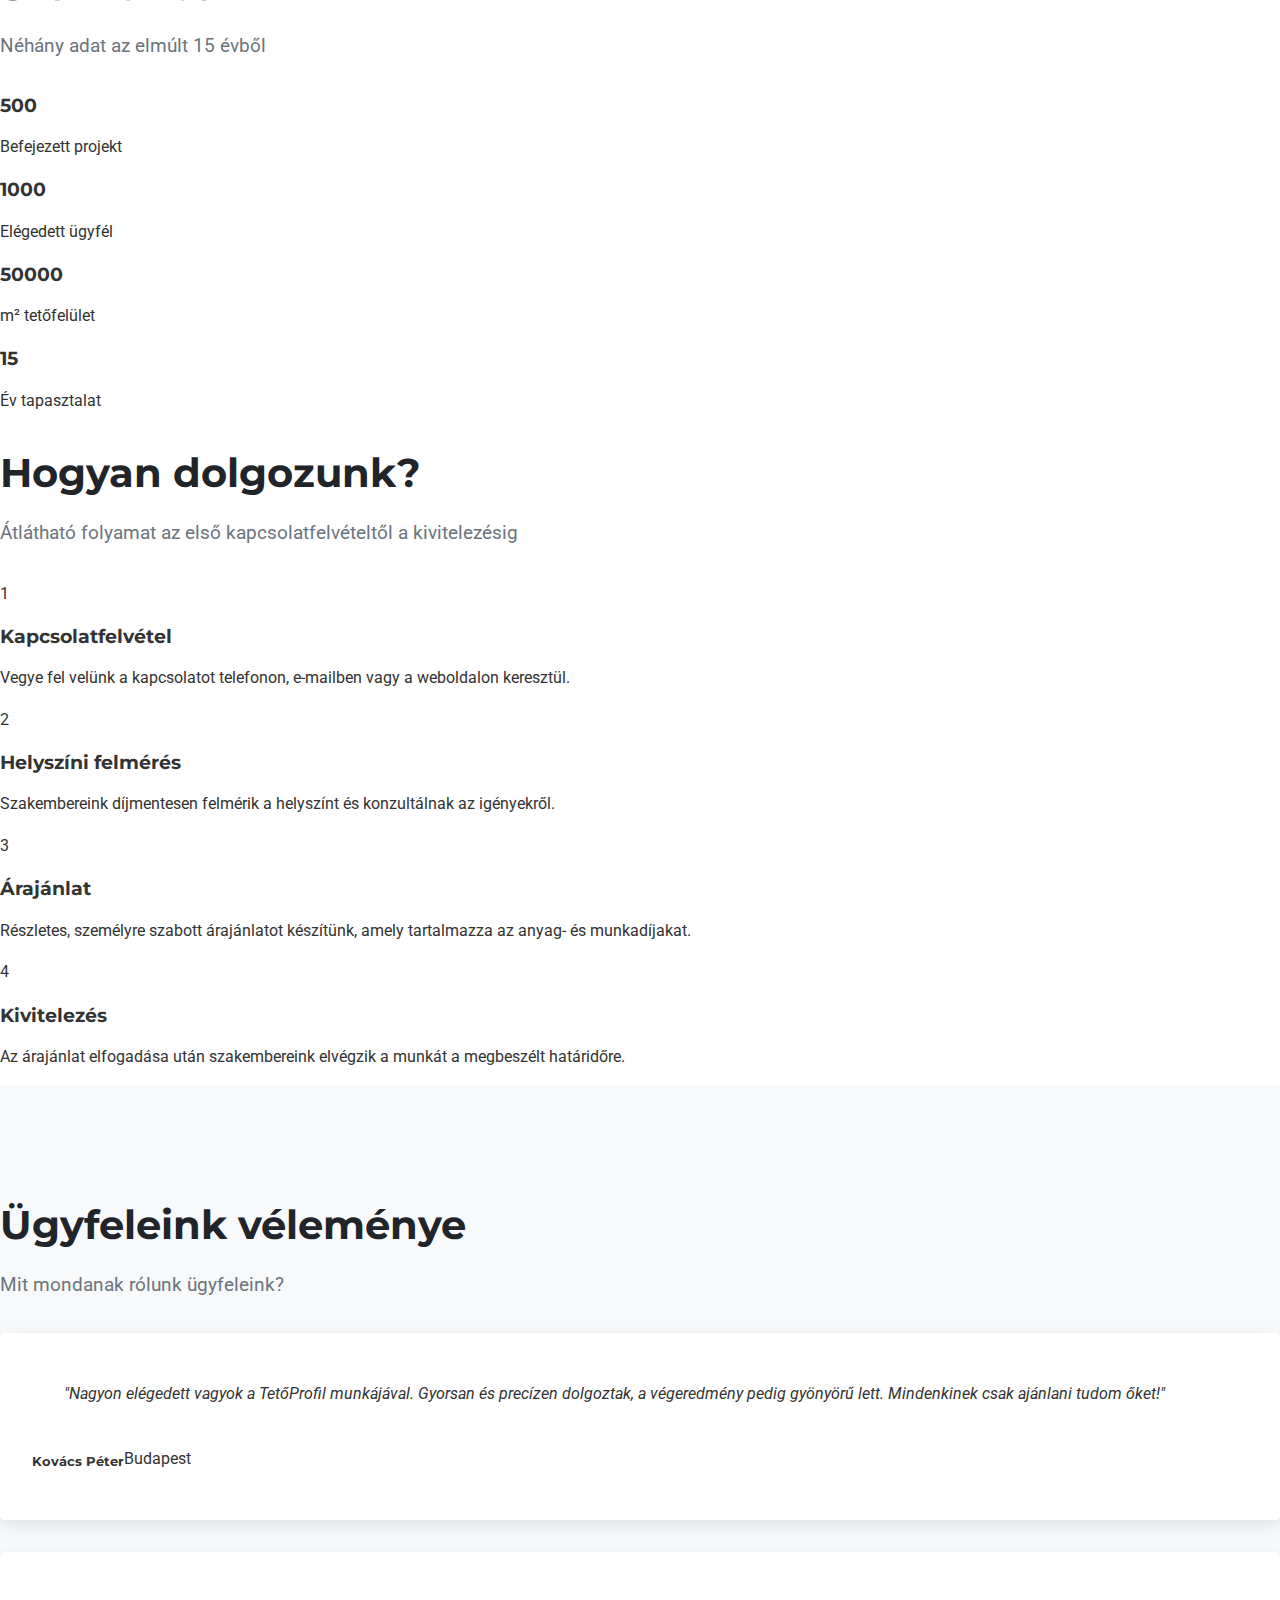
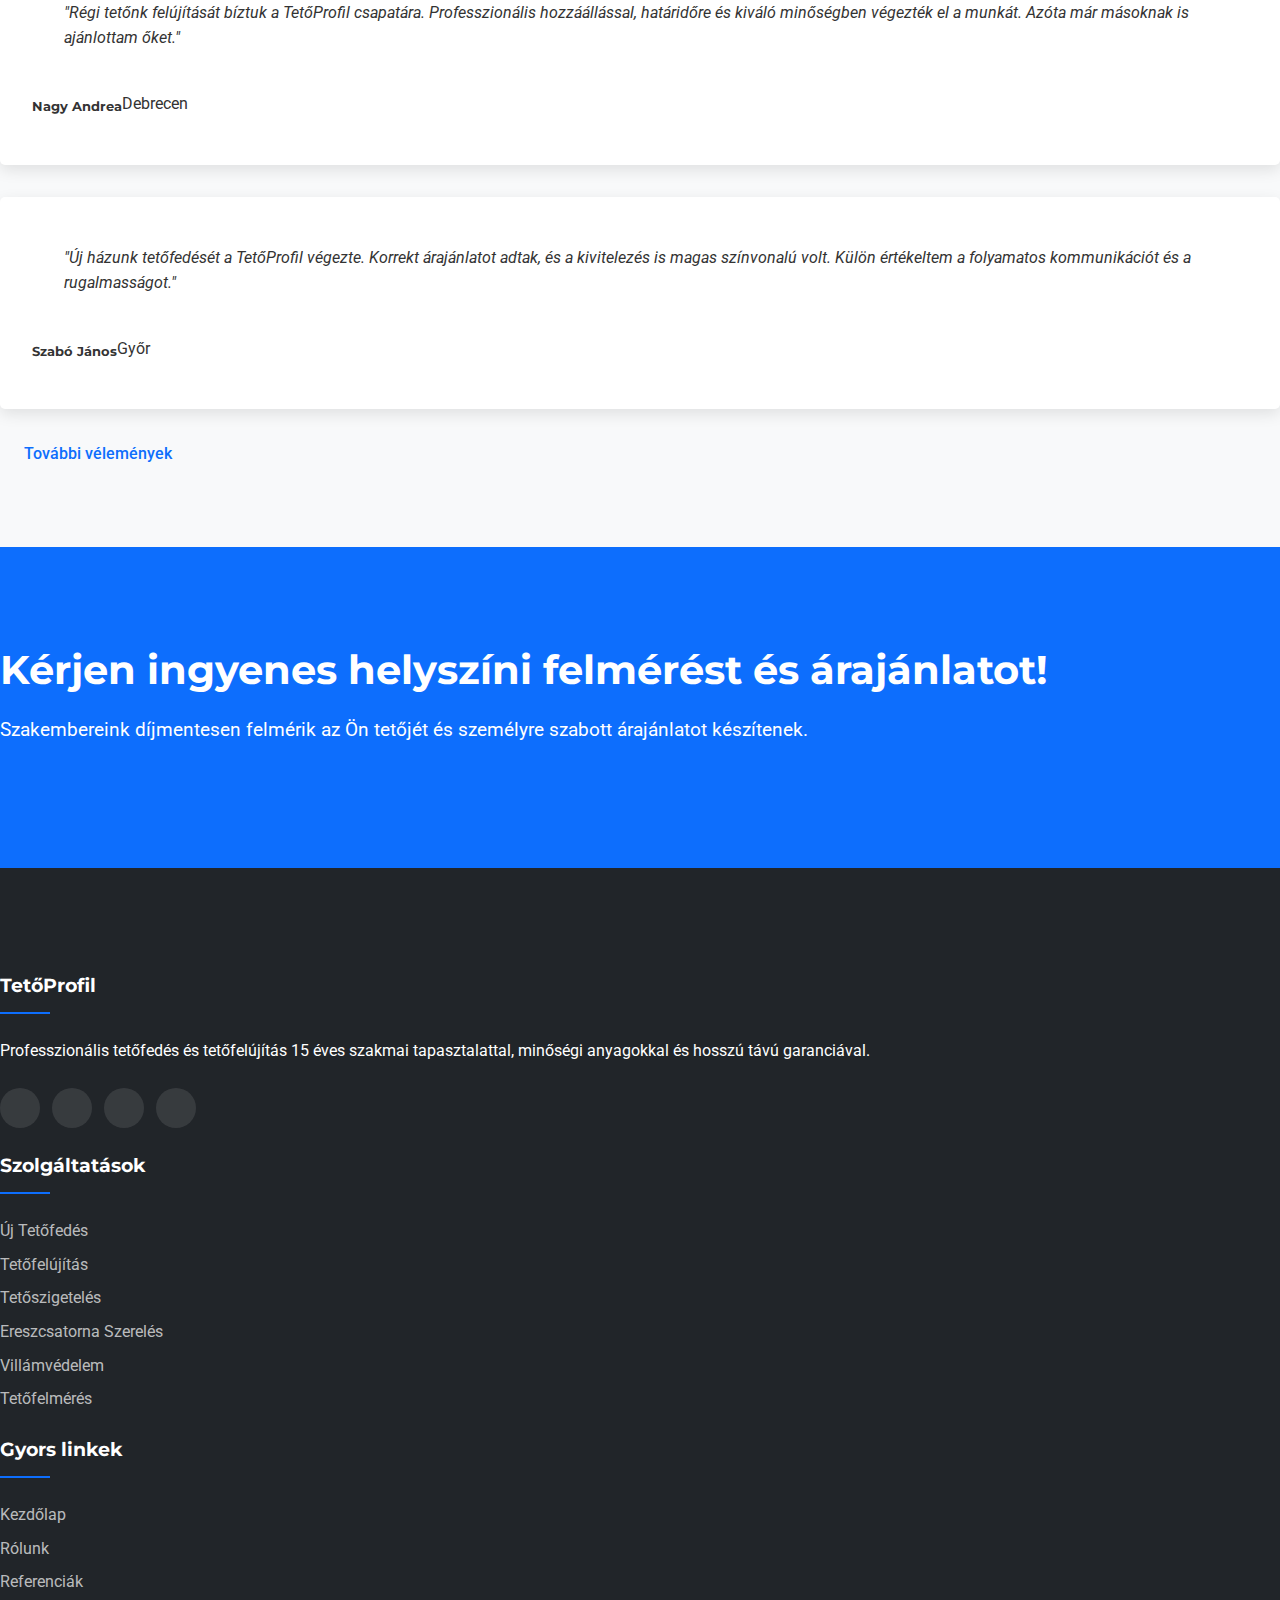
<file: referenciak/index.html>
<!DOCTYPE html>
<html lang="hu">
<head>
    <meta charset="UTF-8">
    <meta name="viewport" content="width=device-width, initial-scale=1.0">
    <title>Referenciamunkák - TetőProfil</title>
    
    <!-- Normalize CSS -->
    <link rel="stylesheet" href="/css/normalize.css">
    
    <!-- Bootstrap CSS CDN -->
    <link href="https://cdn.jsdelivr.net/npm/bootstrap@5.3.2/dist/css/bootstrap.min.css" rel="stylesheet" integrity="sha384-T3c6CoIi6uLrA9TneNEoa7RxnatzjcDSCmG1MXxSR1GAsXEV/Dwwykc2MPK8M2HN" crossorigin="anonymous">
    
    <!-- Font Awesome CDN -->
    <link rel="stylesheet" href="https://cdnjs.cloudflare.com/ajax/libs/font-awesome/6.5.1/css/all.min.css" integrity="sha512-DTOQO9RWCH3ppGqcWaEA1BIZOC6xxalwEsw9c2QQeAIftl+Vegovlnee1c9QX4TctnWMn13TZye+giMm8e2LwA==" crossorigin="anonymous" referrerpolicy="no-referrer" />
    
    <!-- Google Fonts -->
    <link rel="preconnect" href="https://fonts.googleapis.com">
    <link rel="preconnect" href="https://fonts.gstatic.com" crossorigin>
    <link href="https://fonts.googleapis.com/css2?family=Montserrat:wght@400;500;600;700&family=Roboto:wght@300;400;500;700&display=swap" rel="stylesheet">
    
    <!-- Vendor Prefixes CSS -->
    <link rel="stylesheet" href="/css/vendor-prefixes.css">
    
    <!-- Custom CSS -->
    <link rel="stylesheet" href="/css/style.css">
</head>
<body>
    <!-- Header -->
    <header class="fixed-top">
        <nav class="navbar navbar-expand-lg navbar-dark bg-dark">
            <div class="container">
                <a class="navbar-brand" href="/index.html">
                    <span class="text-primary">Tető</span><span class="text-danger">Profil</span>
                </a>
                <button class="navbar-toggler" type="button" data-bs-toggle="collapse" data-bs-target="#navbarNav" aria-controls="navbarNav" aria-expanded="false" aria-label="Toggle navigation">
                    <span class="navbar-toggler-icon"></span>
                </button>
                <div class="collapse navbar-collapse" id="navbarNav">
                    <ul class="navbar-nav ms-auto">
                        <li class="nav-item">
                            <a class="nav-link" href="/index.html">Kezdőlap</a>
                        </li>
                        <li class="nav-item">
                            <a class="nav-link" href="/szolgaltatasok/index.html">Szolgáltatások</a>
                        </li>
                        <li class="nav-item">
                            <a class="nav-link" href="/rolunk/index.html">Rólunk</a>
                        </li>
                        <li class="nav-item">
                            <a class="nav-link active" href="/referenciak/index.html">Munkáink</a>
                        </li>
                        <li class="nav-item">
                            <a class="nav-link" href="/gyik/index.html">GYIK</a>
                        </li>
                        <li class="nav-item">
                            <a class="nav-link" href="/arlista/index.html">Árlista</a>
                        </li>
                        <li class="nav-item">
                            <a class="nav-link" href="/blog/index.html">Blog</a>
                        </li>
                        <li class="nav-item">
                            <a class="nav-link" href="/kapcsolat/index.html">Kapcsolat</a>
                        </li>
                    </ul>
                    <div class="ms-3">
                        <a href="tel:+36301234567" class="btn btn-outline-light">
                            <i class="fas fa-phone-alt me-2"></i>+36 30 123 4567
                        </a>
                    </div>
                </div>
            </div>
        </nav>
    </header>

    <!-- Page Header -->
    <section class="page-header">
        <div class="container">
            <div class="row">
                <div class="col-12">
                    <h1>Referenciamunkáink</h1>
                    <nav aria-label="breadcrumb">
                        <ol class="breadcrumb">
                            <li class="breadcrumb-item"><a href="/index.html">Kezdőlap</a></li>
                            <li class="breadcrumb-item active" aria-current="page">Munkáink</li>
                        </ol>
                    </nav>
                </div>
            </div>
        </div>
    </section>

    <!-- Portfolio Section -->
    <section class="portfolio-page py-5">
        <div class="container">
            <div class="row text-center mb-5">
                <div class="col-lg-8 mx-auto">
                    <h2 class="section-title">Válogatás a sikeresen befejezett projektjeinkből</h2>
                    <p class="section-subtitle">Ismerje meg munkáinkat és győződjön meg a minőségről</p>
                </div>
            </div>
            
            <div class="row mb-4">
                <div class="col-12 text-center">
                    <div class="work-filter">
                        <button class="btn btn-outline-primary active" data-filter="all">Mind</button>
                        <button class="btn btn-outline-primary" data-filter="new">Új tetők</button>
                        <button class="btn btn-outline-primary" data-filter="renovation">Felújítások</button>
                        <button class="btn btn-outline-primary" data-filter="insulation">Szigetelések</button>
                        <button class="btn btn-outline-primary" data-filter="gutter">Ereszcsatornák</button>
                        <button class="btn btn-outline-primary" data-filter="lightning">Villámvédelem</button>
                    </div>
                </div>
            </div>
            
            <div class="row portfolio-container">
                <!-- Új tetők -->
                <div class="col-lg-4 col-md-6 mb-4 portfolio-item new">
                    <div class="card">
                        <img src="/images/placeholders/tetofedes_1260x750.jpg" class="img-fluid card-img-top" alt="Családi ház tetőfedés">
                        <div class="card-body">
                            <h5 class="card-title">Családi ház tetőfedés</h5>
                            <p class="card-text">Új építésű családi ház tetőfedése prémium minőségű cseréppel.</p>
                            <a href="/referenciak/csaladi-haz-tetofedes.html" class="btn btn-primary">Részletek</a>
                        </div>
                    </div>
                </div>
                <div class="col-lg-4 col-md-6 mb-4 portfolio-item new">
                    <div class="card">
                        <img src="/images/placeholders/tetofedes_1260x750.jpg" class="img-fluid card-img-top" alt="Társasház tetőfedés">
                        <div class="card-body">
                            <h5 class="card-title">Társasház tetőfedés</h5>
                            <p class="card-text">Új építésű társasház komplett tetőfedése betoncseréppel.</p>
                            <a href="/referenciak/tarsashaz-tetofedes.html" class="btn btn-primary">Részletek</a>
                        </div>
                    </div>
                </div>
                <div class="col-lg-4 col-md-6 mb-4 portfolio-item new">
                    <div class="card">
                        <img src="/images/placeholders/tetofedes_1260x750.jpg" class="img-fluid card-img-top" alt="Ipari épület tetőfedés">
                        <div class="card-body">
                            <h5 class="card-title">Ipari épület tetőfedés</h5>
                            <p class="card-text">Ipari csarnok tetőfedése fémlemezzel, hő- és vízszigetelés kialakításával.</p>
                            <a href="/referenciak/ipari-epulet-tetofedes.html" class="btn btn-primary">Részletek</a>
                        </div>
                    </div>
                </div>
                
                <!-- Felújítások -->
                <div class="col-lg-4 col-md-6 mb-4 portfolio-item renovation">
                    <div class="card">
                        <img src="/images/placeholders/tetofelujtias_1260x750.jpg" class="img-fluid card-img-top" alt="Tetőfelújítás">
                        <div class="card-body">
                            <h5 class="card-title">Tetőfelújítás</h5>
                            <p class="card-text">Régi tető teljes felújítása, cserépcserével és új lécezéssel.</p>
                            <a href="/referenciak/tetofelujitas.html" class="btn btn-primary">Részletek</a>
                        </div>
                    </div>
                </div>
                <div class="col-lg-4 col-md-6 mb-4 portfolio-item renovation">
                    <div class="card">
                        <img src="/images/placeholders/tetofelujtias_1260x750.jpg" class="img-fluid card-img-top" alt="Műemlék épület tetőfelújítás">
                        <div class="card-body">
                            <h5 class="card-title">Műemlék épület tetőfelújítás</h5>
                            <p class="card-text">Műemlék jellegű épület tetőfelújítása, eredeti stílus megőrzésével.</p>
                            <a href="/referenciak/muemleki-tetofelujitas.html" class="btn btn-primary">Részletek</a>
                        </div>
                    </div>
                </div>
                <div class="col-lg-4 col-md-6 mb-4 portfolio-item renovation">
                    <div class="card">
                        <img src="/images/placeholders/tetofelujtias_1260x750.jpg" class="img-fluid card-img-top" alt="Társasház tetőfelújítás">
                        <div class="card-body">
                            <h5 class="card-title">Társasház tetőfelújítás</h5>
                            <p class="card-text">Társasház komplett tetőfelújítása, szigetelése és ereszcsatorna rendszer cseréje.</p>
                            <a href="/referenciak/tarsashaz-tetofelujitas.html" class="btn btn-primary">Részletek</a>
                        </div>
                    </div>
                </div>
                
                <!-- Szigetelések -->
                <div class="col-lg-4 col-md-6 mb-4 portfolio-item insulation">
                    <div class="card">
                        <img src="/images/placeholders/tetoszigeteles_1260x750.jpg" class="img-fluid card-img-top" alt="Tetőszigetelés">
                        <div class="card-body">
                            <h5 class="card-title">Tetőszigetelés</h5>
                            <p class="card-text">Családi ház tetőterének utólagos hőszigetelése, energiamegtakarítás céljából.</p>
                            <a href="/referenciak/tetoszigeteles.html" class="btn btn-primary">Részletek</a>
                        </div>
                    </div>
                </div>
                <div class="col-lg-4 col-md-6 mb-4 portfolio-item insulation">
                    <div class="card">
                        <img src="/images/placeholders/tetofedes_1260x750.jpg" class="img-fluid card-img-top" alt="Lapostető szigetelés">
                        <div class="card-body">
                            <h5 class="card-title">Lapostető szigetelés</h5>
                            <p class="card-text">Társasház lapostetőjének vízszigetelése, beázások megszüntetése.</p>
                            <a href="/referenciak/laposteto-szigeteles.html" class="btn btn-primary">Részletek</a>
                        </div>
                    </div>
                </div>
                <div class="col-lg-4 col-md-6 mb-4 portfolio-item insulation">
                    <div class="card">
                        <img src="/images/placeholders/tetofedes_1260x750.jpg" class="img-fluid card-img-top" alt="Ipari épület szigetelés">
                        <div class="card-body">
                            <h5 class="card-title">Ipari épület szigetelés</h5>
                            <p class="card-text">Ipari csarnok tetőjének hő- és vízszigetelése, energiahatékonyság növelése.</p>
                            <a href="/referenciak/ipari-szigeteles.html" class="btn btn-primary">Részletek</a>
                        </div>
                    </div>
                </div>
                
                <!-- Ereszcsatornák -->
                <div class="col-lg-4 col-md-6 mb-4 portfolio-item gutter">
                    <div class="card">
                        <img src="/images/placeholders/ereszcsatorna_1260x750.jpg" class="img-fluid card-img-top" alt="Ereszcsatorna szerelés">
                        <div class="card-body">
                            <h5 class="card-title">Ereszcsatorna szerelés</h5>
                            <p class="card-text">Családi ház komplett ereszcsatorna rendszerének kiépítése.</p>
                            <a href="/referenciak/ereszcsatorna-szereles.html" class="btn btn-primary">Részletek</a>
                        </div>
                    </div>
                </div>
                <div class="col-lg-4 col-md-6 mb-4 portfolio-item gutter">
                    <div class="card">
                        <img src="/images/placeholders/ereszcsatorna_1260x750.jpg" class="img-fluid card-img-top" alt="Ereszcsatorna felújítás">
                        <div class="card-body">
                            <h5 class="card-title">Ereszcsatorna felújítás</h5>
                            <p class="card-text">Régi, elhasználódott ereszcsatorna rendszer cseréje, felújítása.</p>
                            <a href="/referenciak/ereszcsatorna-felujitas.html" class="btn btn-primary">Részletek</a>
                        </div>
                    </div>
                </div>
                
                <!-- Villámvédelem -->
                <div class="col-lg-4 col-md-6 mb-4 portfolio-item lightning">
                    <div class="card">
                        <img src="/images/placeholders/tetofedes_1260x750.jpg" class="img-fluid card-img-top" alt="Villámvédelem kiépítés">
                        <div class="card-body">
                            <h5 class="card-title">Villámvédelem kiépítés</h5>
                            <p class="card-text">Családi ház villámvédelmi rendszerének tervezése és kiépítése.</p>
                            <a href="/referenciak/villamvedelem-kiepites.html" class="btn btn-primary">Részletek</a>
                        </div>
                    </div>
                </div>
                <div class="col-lg-4 col-md-6 mb-4 portfolio-item lightning">
                    <div class="card">
                        <img src="/images/placeholders/tetofedes_1260x750.jpg" class="img-fluid card-img-top" alt="Villámvédelem felülvizsgálat">
                        <div class="card-body">
                            <h5 class="card-title">Villámvédelem felülvizsgálat</h5>
                            <p class="card-text">Társasház villámvédelmi rendszerének felülvizsgálata és javítása.</p>
                            <a href="/referenciak/villamvedelem-felulvizsgalat.html" class="btn btn-primary">Részletek</a>
                        </div>
                    </div>
                </div>
            </div>
        </div>
    </section>

    <!-- Project Stats Section -->
    <section class="project-stats py-5 bg-light">
        <div class="container">
            <div class="row text-center mb-5">
                <div class="col-lg-8 mx-auto">
                    <h2 class="section-title">Számokban</h2>
                    <p class="section-subtitle">Néhány adat az elmúlt 15 évből</p>
                </div>
            </div>
            
            <div class="row text-center">
                <div class="col-lg-3 col-md-6 mb-4">
                    <div class="stat-card">
                        <div class="stat-icon">
                            <i class="fas fa-home"></i>
                        </div>
                        <h3 class="counter">500</h3>
                        <p>Befejezett projekt</p>
                    </div>
                </div>
                <div class="col-lg-3 col-md-6 mb-4">
                    <div class="stat-card">
                        <div class="stat-icon">
                            <i class="fas fa-users"></i>
                        </div>
                        <h3 class="counter">1000</h3>
                        <p>Elégedett ügyfél</p>
                    </div>
                </div>
                <div class="col-lg-3 col-md-6 mb-4">
                    <div class="stat-card">
                        <div class="stat-icon">
                            <i class="fas fa-ruler-combined"></i>
                        </div>
                        <h3 class="counter">50000</h3>
                        <p>m² tetőfelület</p>
                    </div>
                </div>
                <div class="col-lg-3 col-md-6 mb-4">
                    <div class="stat-card">
                        <div class="stat-icon">
                            <i class="fas fa-award"></i>
                        </div>
                        <h3 class="counter">15</h3>
                        <p>Év tapasztalat</p>
                    </div>
                </div>
            </div>
        </div>
    </section>

    <!-- Project Process Section -->
    <section class="project-process py-5">
        <div class="container">
            <div class="row text-center mb-5">
                <div class="col-lg-8 mx-auto">
                    <h2 class="section-title">Hogyan dolgozunk?</h2>
                    <p class="section-subtitle">Átlátható folyamat az első kapcsolatfelvételtől a kivitelezésig</p>
                </div>
            </div>
            
            <div class="row">
                <div class="col-lg-3 col-md-6 mb-4">
                    <div class="process-card">
                        <div class="process-icon">
                            <span>1</span>
                            <i class="fas fa-phone-alt"></i>
                        </div>
                        <h3>Kapcsolatfelvétel</h3>
                        <p>Vegye fel velünk a kapcsolatot telefonon, e-mailben vagy a weboldalon keresztül.</p>
                    </div>
                </div>
                <div class="col-lg-3 col-md-6 mb-4">
                    <div class="process-card">
                        <div class="process-icon">
                            <span>2</span>
                            <i class="fas fa-search"></i>
                        </div>
                        <h3>Helyszíni felmérés</h3>
                        <p>Szakembereink díjmentesen felmérik a helyszínt és konzultálnak az igényekről.</p>
                    </div>
                </div>
                <div class="col-lg-3 col-md-6 mb-4">
                    <div class="process-card">
                        <div class="process-icon">
                            <span>3</span>
                            <i class="fas fa-file-invoice"></i>
                        </div>
                        <h3>Árajánlat</h3>
                        <p>Részletes, személyre szabott árajánlatot készítünk, amely tartalmazza az anyag- és munkadíjakat.</p>
                    </div>
                </div>
                <div class="col-lg-3 col-md-6 mb-4">
                    <div class="process-card">
                        <div class="process-icon">
                            <span>4</span>
                            <i class="fas fa-hammer"></i>
                        </div>
                        <h3>Kivitelezés</h3>
                        <p>Az árajánlat elfogadása után szakembereink elvégzik a munkát a megbeszélt határidőre.</p>
                    </div>
                </div>
            </div>
        </div>
    </section>

    <!-- Testimonials Section -->
    <section class="testimonials-section py-5 bg-light">
        <div class="container">
            <div class="row text-center mb-5">
                <div class="col-lg-8 mx-auto">
                    <h2 class="section-title">Ügyfeleink véleménye</h2>
                    <p class="section-subtitle">Mit mondanak rólunk ügyfeleink?</p>
                </div>
            </div>
            
            <div class="row">
                <div class="col-lg-4 col-md-6 mb-4">
                    <div class="testimonial-card">
                        <div class="testimonial-rating">
                            <i class="fas fa-star"></i>
                            <i class="fas fa-star"></i>
                            <i class="fas fa-star"></i>
                            <i class="fas fa-star"></i>
                            <i class="fas fa-star"></i>
                        </div>
                        <p class="testimonial-text">"Nagyon elégedett vagyok a TetőProfil munkájával. Gyorsan és precízen dolgoztak, a végeredmény pedig gyönyörű lett. Mindenkinek csak ajánlani tudom őket!"</p>
                        <div class="testimonial-author">
                            <h5>Kovács Péter</h5>
                            <p>Budapest</p>
                        </div>
                    </div>
                </div>
                <div class="col-lg-4 col-md-6 mb-4">
                    <div class="testimonial-card">
                        <div class="testimonial-rating">
                            <i class="fas fa-star"></i>
                            <i class="fas fa-star"></i>
                            <i class="fas fa-star"></i>
                            <i class="fas fa-star"></i>
                            <i class="fas fa-star"></i>
                        </div>
                        <p class="testimonial-text">"Régi tetőnk felújítását bíztuk a TetőProfil csapatára. Professzionális hozzáállással, határidőre és kiváló minőségben végezték el a munkát. Azóta már másoknak is ajánlottam őket."</p>
                        <div class="testimonial-author">
                            <h5>Nagy Andrea</h5>
                            <p>Debrecen</p>
                        </div>
                    </div>
                </div>
                <div class="col-lg-4 col-md-6 mb-4">
                    <div class="testimonial-card">
                        <div class="testimonial-rating">
                            <i class="fas fa-star"></i>
                            <i class="fas fa-star"></i>
                            <i class="fas fa-star"></i>
                            <i class="fas fa-star"></i>
                            <i class="fas fa-star-half-alt"></i>
                        </div>
                        <p class="testimonial-text">"Új házunk tetőfedését a TetőProfil végezte. Korrekt árajánlatot adtak, és a kivitelezés is magas színvonalú volt. Külön értékeltem a folyamatos kommunikációt és a rugalmasságot."</p>
                        <div class="testimonial-author">
                            <h5>Szabó János</h5>
                            <p>Győr</p>
                        </div>
                    </div>
                </div>
            </div>
            <div class="text-center mt-4">
                <a href="/rolunk/index.html#velemenyek" class="btn btn-outline-primary">További vélemények</a>
            </div>
        </div>
    </section>

    <!-- CTA Section -->
    <section class="cta-section py-5 bg-primary text-white">
        <div class="container">
            <div class="row align-items-center">
                <div class="col-lg-9">
                    <h2>Kérjen ingyenes helyszíni felmérést és árajánlatot!</h2>
                    <p class="mb-0">Szakembereink díjmentesen felmérik az Ön tetőjét és személyre szabott árajánlatot készítenek.</p>
                </div>
                <div class="col-lg-3 text-lg-end mt-4 mt-lg-0">
                    <a href="/kapcsolat/index.html" class="btn btn-light btn-lg">Kapcsolatfelvétel</a>
                </div>
            </div>
        </div>
    </section>

    <!-- Footer -->
    <footer class="footer py-5 bg-dark text-white">
        <div class="container">
            <div class="row">
                <div class="col-lg-3 col-md-6 mb-4 mb-lg-0">
                    <h4 class="text-uppercase mb-4">TetőProfil</h4>
                    <p>Professzionális tetőfedés és tetőfelújítás 15 éves szakmai tapasztalattal, minőségi anyagokkal és hosszú távú garanciával.</p>
                    <div class="footer-social">
                        <a href="#" class="social-icon"><i class="fab fa-facebook-f"></i></a>
                        <a href="#" class="social-icon"><i class="fab fa-instagram"></i></a>
                        <a href="#" class="social-icon"><i class="fab fa-youtube"></i></a>
                        <a href="#" class="social-icon"><i class="fab fa-linkedin-in"></i></a>
                    </div>
                </div>
                <div class="col-lg-3 col-md-6 mb-4 mb-lg-0">
                    <h4 class="text-uppercase mb-4">Szolgáltatások</h4>
                    <ul class="footer-links">
                        <li><a href="/szolgaltatasok/uj-tetofedes.html">Új Tetőfedés</a></li>
                        <li><a href="/szolgaltatasok/tetofelujitas.html">Tetőfelújítás</a></li>
                        <li><a href="/szolgaltatasok/tetoszigeteles.html">Tetőszigetelés</a></li>
                        <li><a href="/szolgaltatasok/ereszcsatorna.html">Ereszcsatorna Szerelés</a></li>
                        <li><a href="/szolgaltatasok/villamvedelem.html">Villámvédelem</a></li>
                        <li><a href="/szolgaltatasok/tetofelmeres.html">Tetőfelmérés</a></li>
                    </ul>
                </div>
                <div class="col-lg-3 col-md-6 mb-4 mb-lg-0">
                    <h4 class="text-uppercase mb-4">Gyors linkek</h4>
                    <ul class="footer-links">
                        <li><a href="/index.html">Kezdőlap</a></li>
                        <li><a href="/rolunk/index.html">Rólunk</a></li>
                        <li><a href="/referenciak/index.html">Referenciák</a></li>
                        <li><a href="/gyik/index.html">GYIK</a></li>
                        <li><a href="/arlista/index.html">Árlista</a></li>
                        <li><a href="/blog/index.html">Blog</a></li>
                        <li><a href="/kapcsolat/index.html">Kapcsolat</a></li>
                    </ul>
                </div>
                <div class="col-lg-3 col-md-6">
                    <h4 class="text-uppercase mb-4">Kapcsolat</h4>
                    <div class="footer-contact">
                        <p><i class="fas fa-map-marker-alt me-2"></i> 1234 Budapest, Példa utca 123.</p>
                        <p><i class="fas fa-phone-alt me-2"></i> <a href="tel:+36301234567">+36 30 123 4567</a></p>
                        <p><i class="fas fa-envelope me-2"></i> <a href="mailto:info@tetoprofil.hu">info@tetoprofil.hu</a></p>
                        <p><i class="fas fa-clock me-2"></i> H-P: 8:00 - 17:00, Szo: 9:00 - 13:00</p>
                    </div>
                </div>
            </div>
            <hr class="my-4">
            <div class="row">
                <div class="col-md-6 text-center text-md-start">
                    <p class="mb-0">&copy; 2025 TetőProfil. Minden jog fenntartva.</p>
                </div>
                <div class="col-md-6 text-center text-md-end">
                    <ul class="footer-bottom-links">
                        <li><a href="#">Adatvédelmi tájékoztató</a></li>
                        <li><a href="#">ÁSZF</a></li>
                        <li><a href="#">Cookie szabályzat</a></li>
                    </ul>
                </div>
            </div>
        </div>
    </footer>

    <!-- Back to Top Button -->
    <a href="#" class="back-to-top">
        <i class="fas fa-arrow-up"></i>
    </a>

    <!-- Bootstrap JS Bundle with Popper -->
    <script src="https://cdn.jsdelivr.net/npm/bootstrap@5.3.2/dist/js/bootstrap.bundle.min.js" integrity="sha384-C6RzsynM9kWDrMNeT87bh95OGNyZPhcTNXj1NW7RuBCsyN/o0jlpcV8Qyq46cDfL" crossorigin="anonymous"></script>
    
    <!-- Custom JS -->
    <script src="/js/script.js"></script>
</body>
</html>
</file>
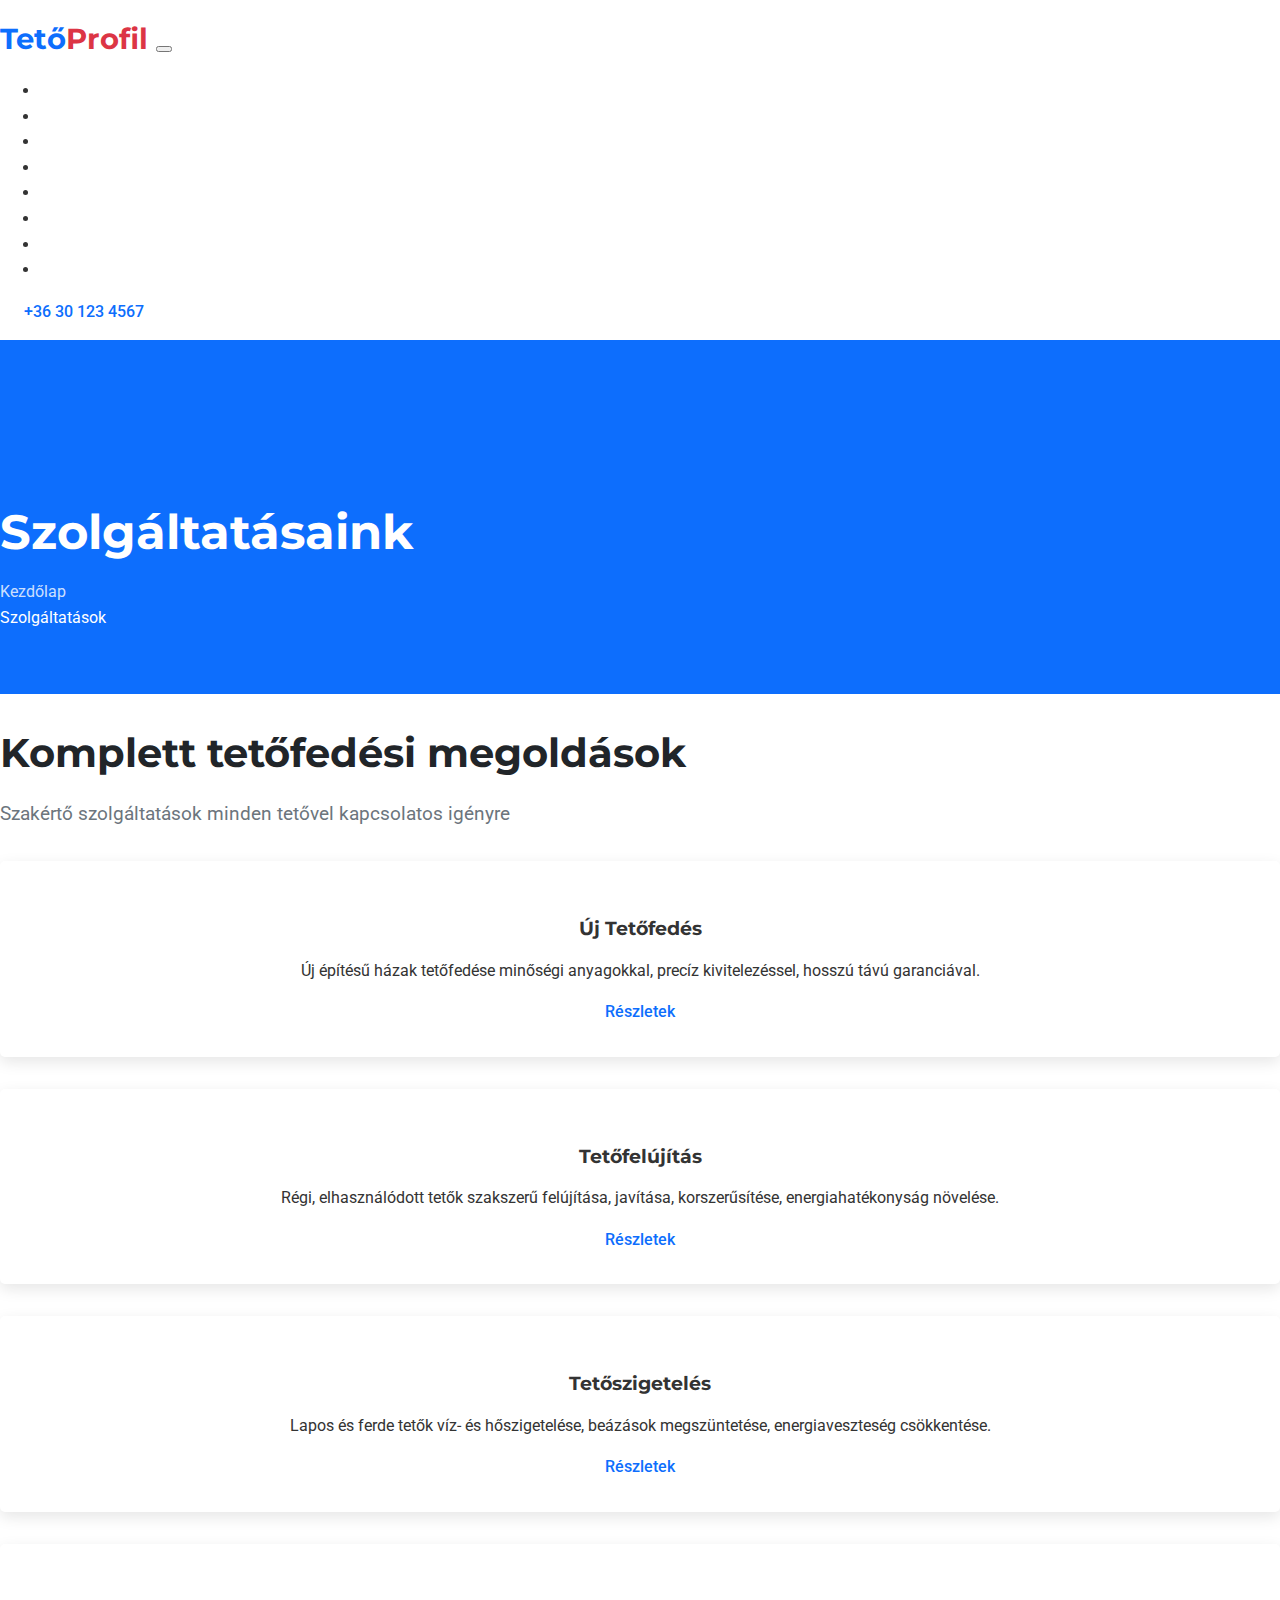
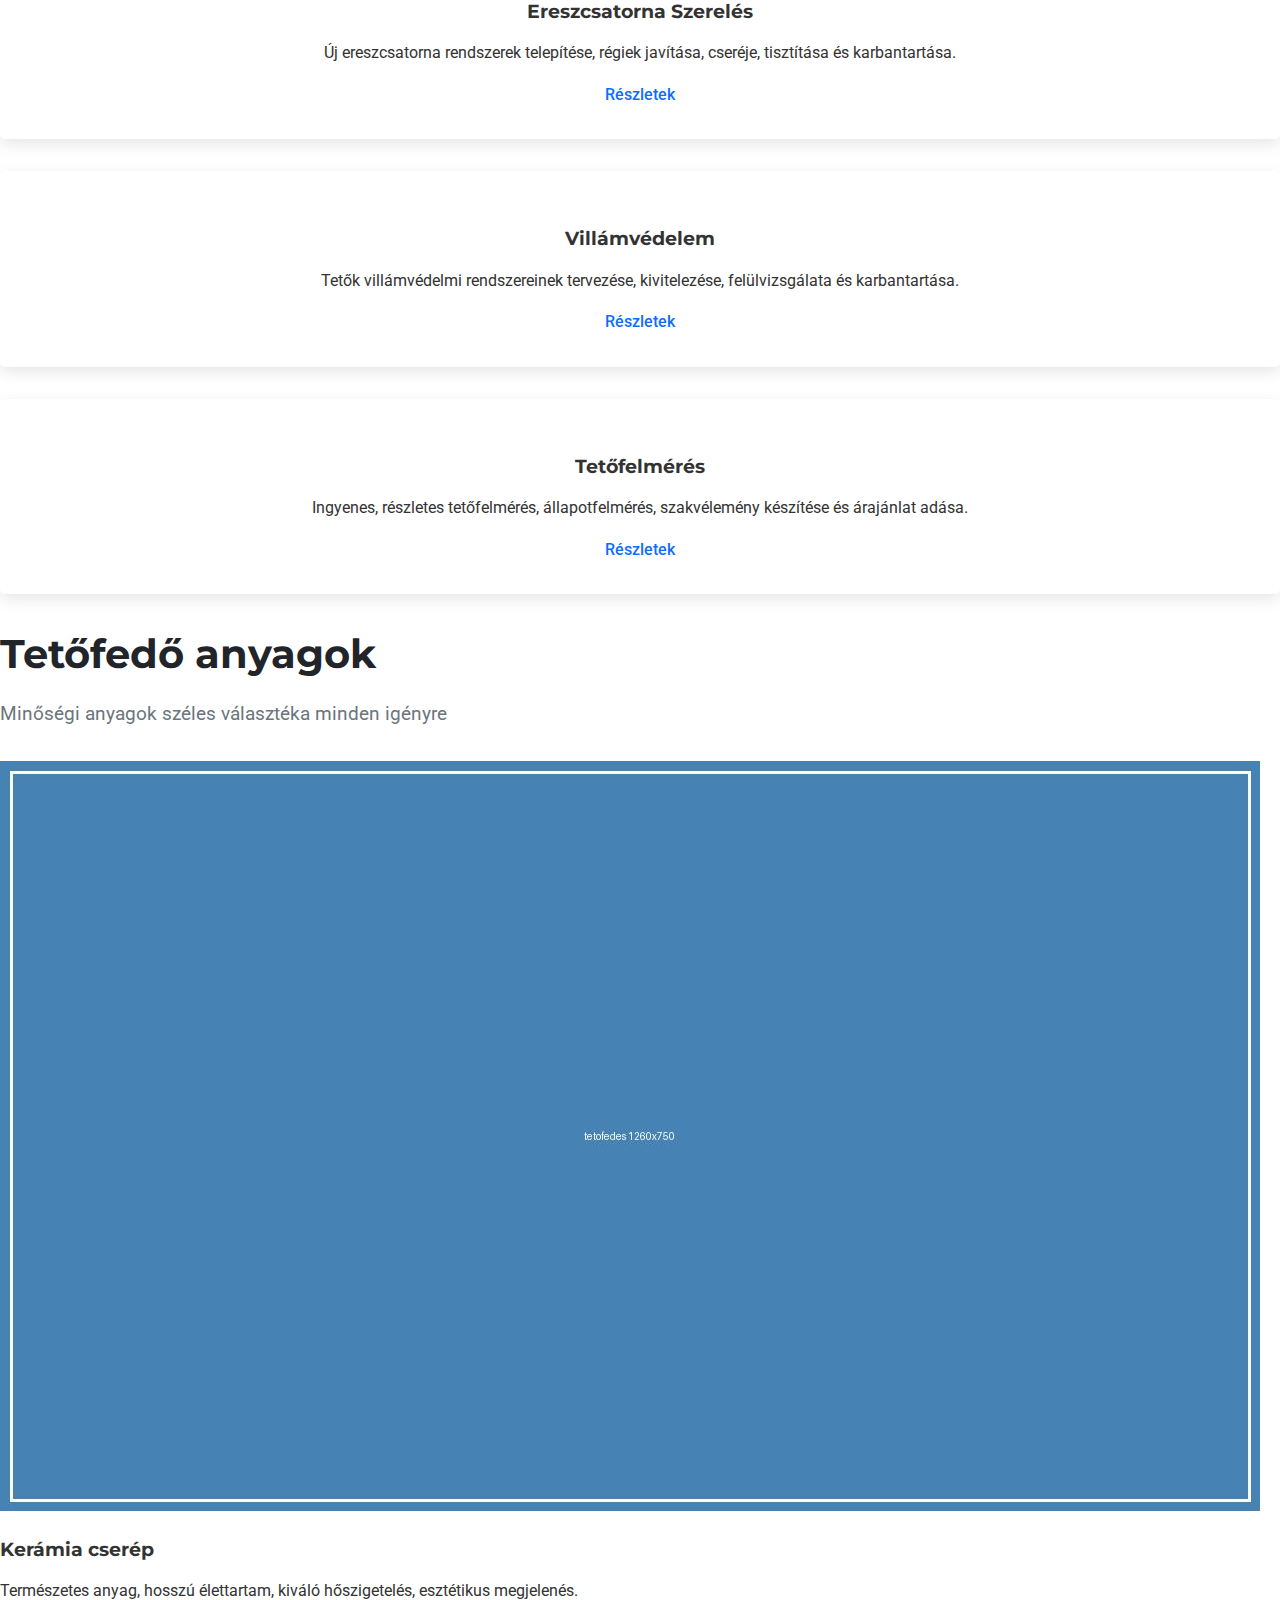
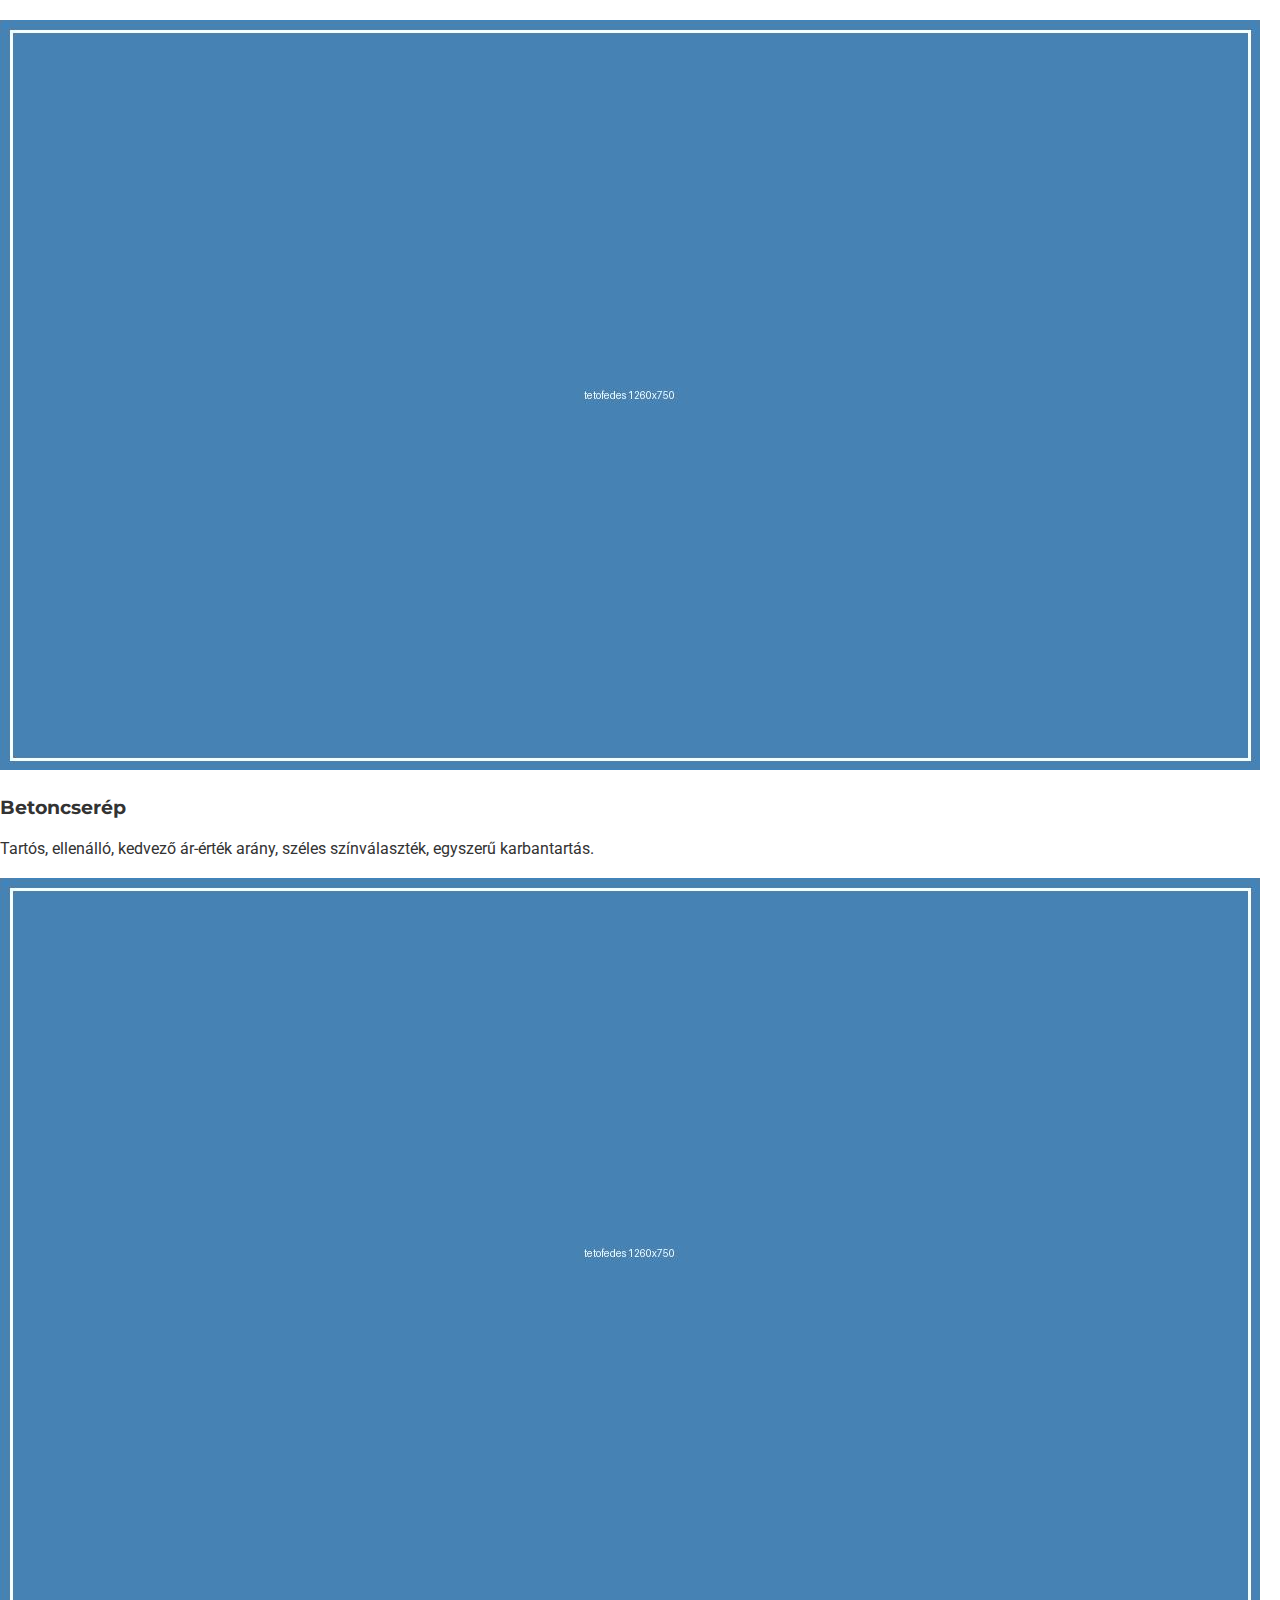
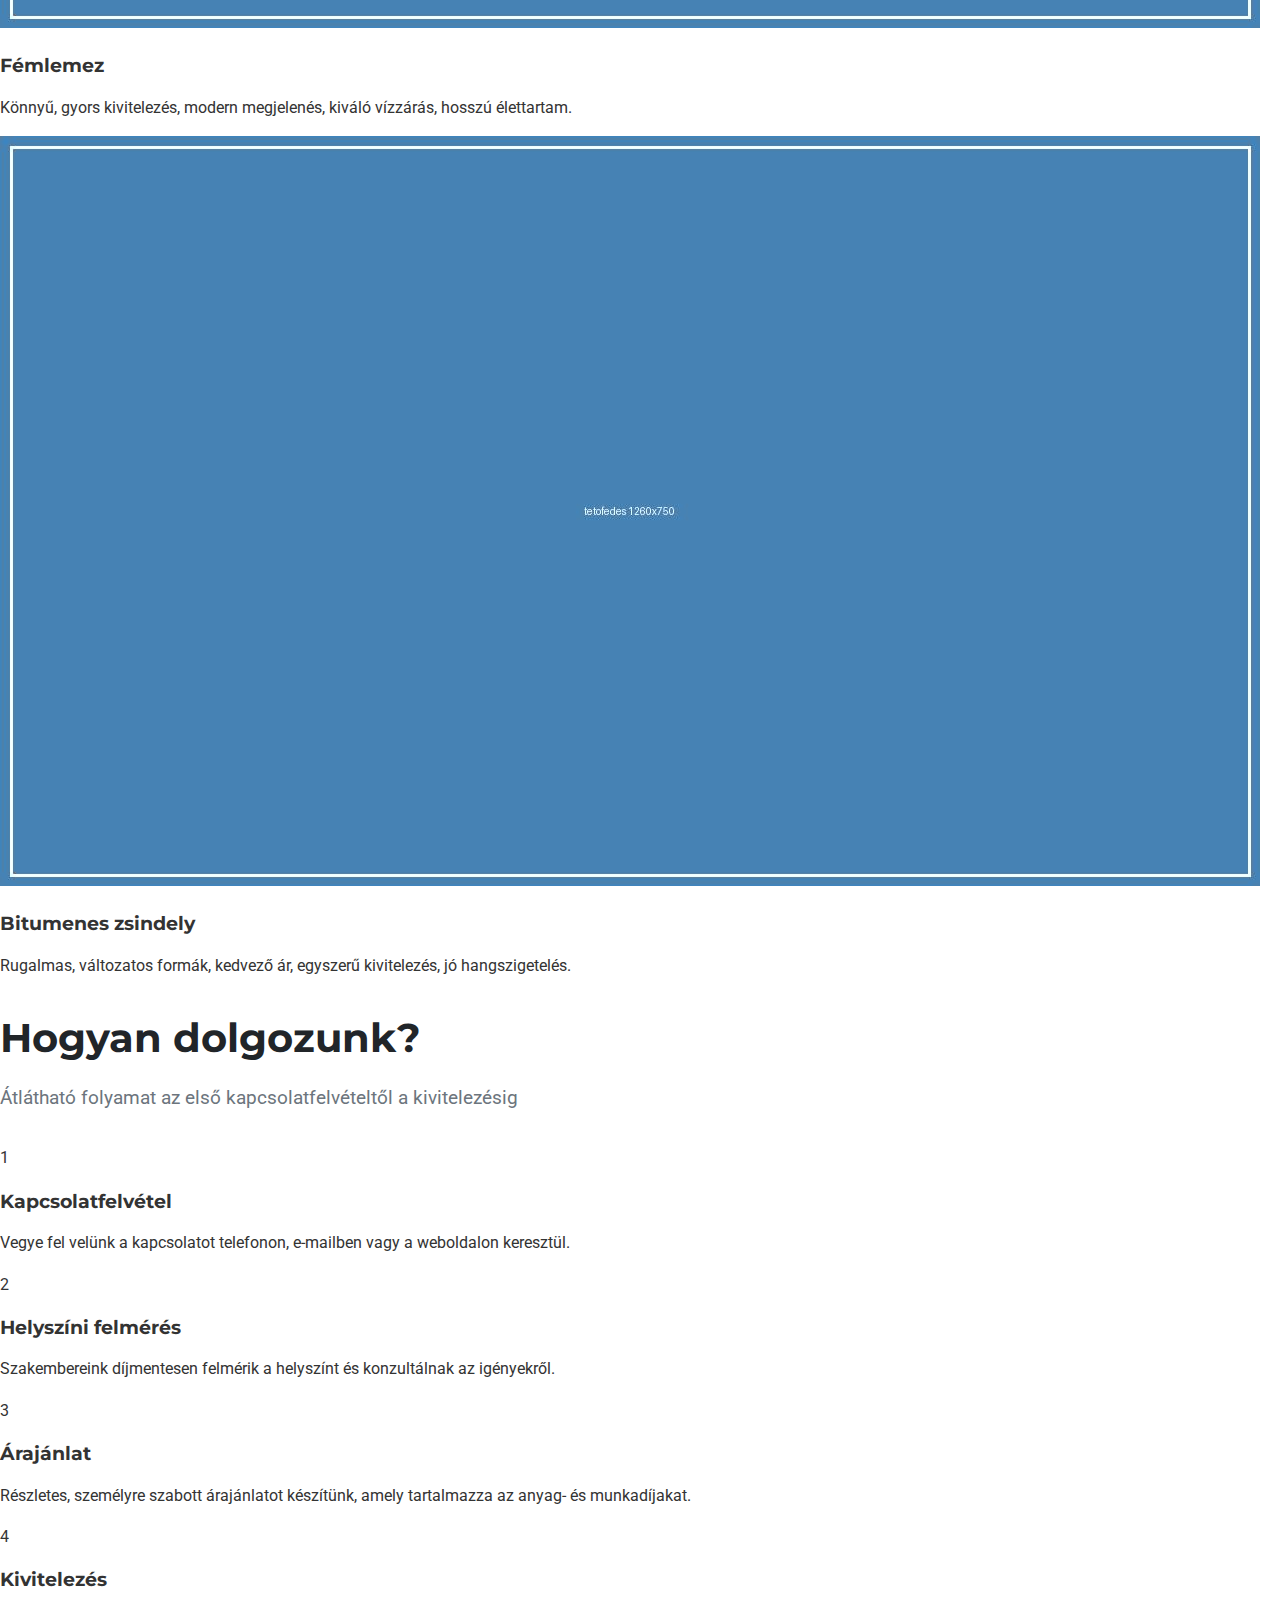
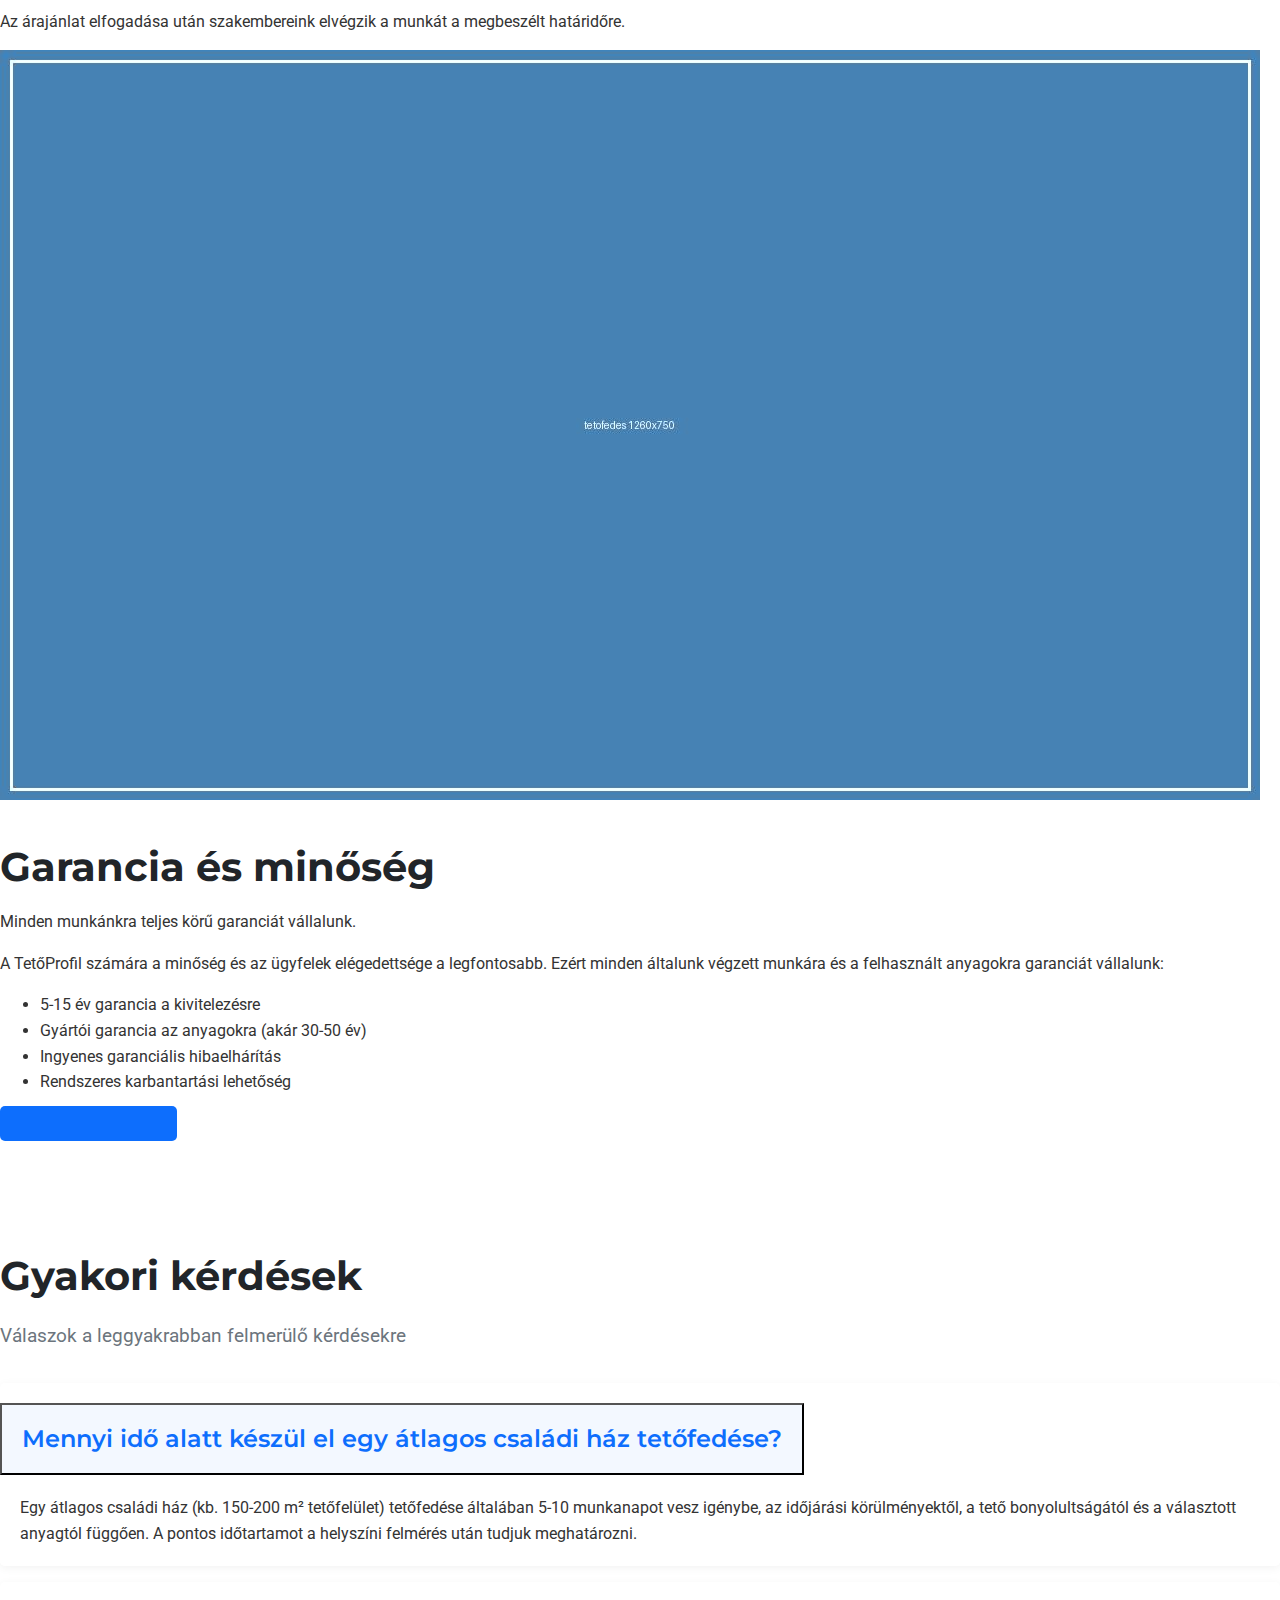
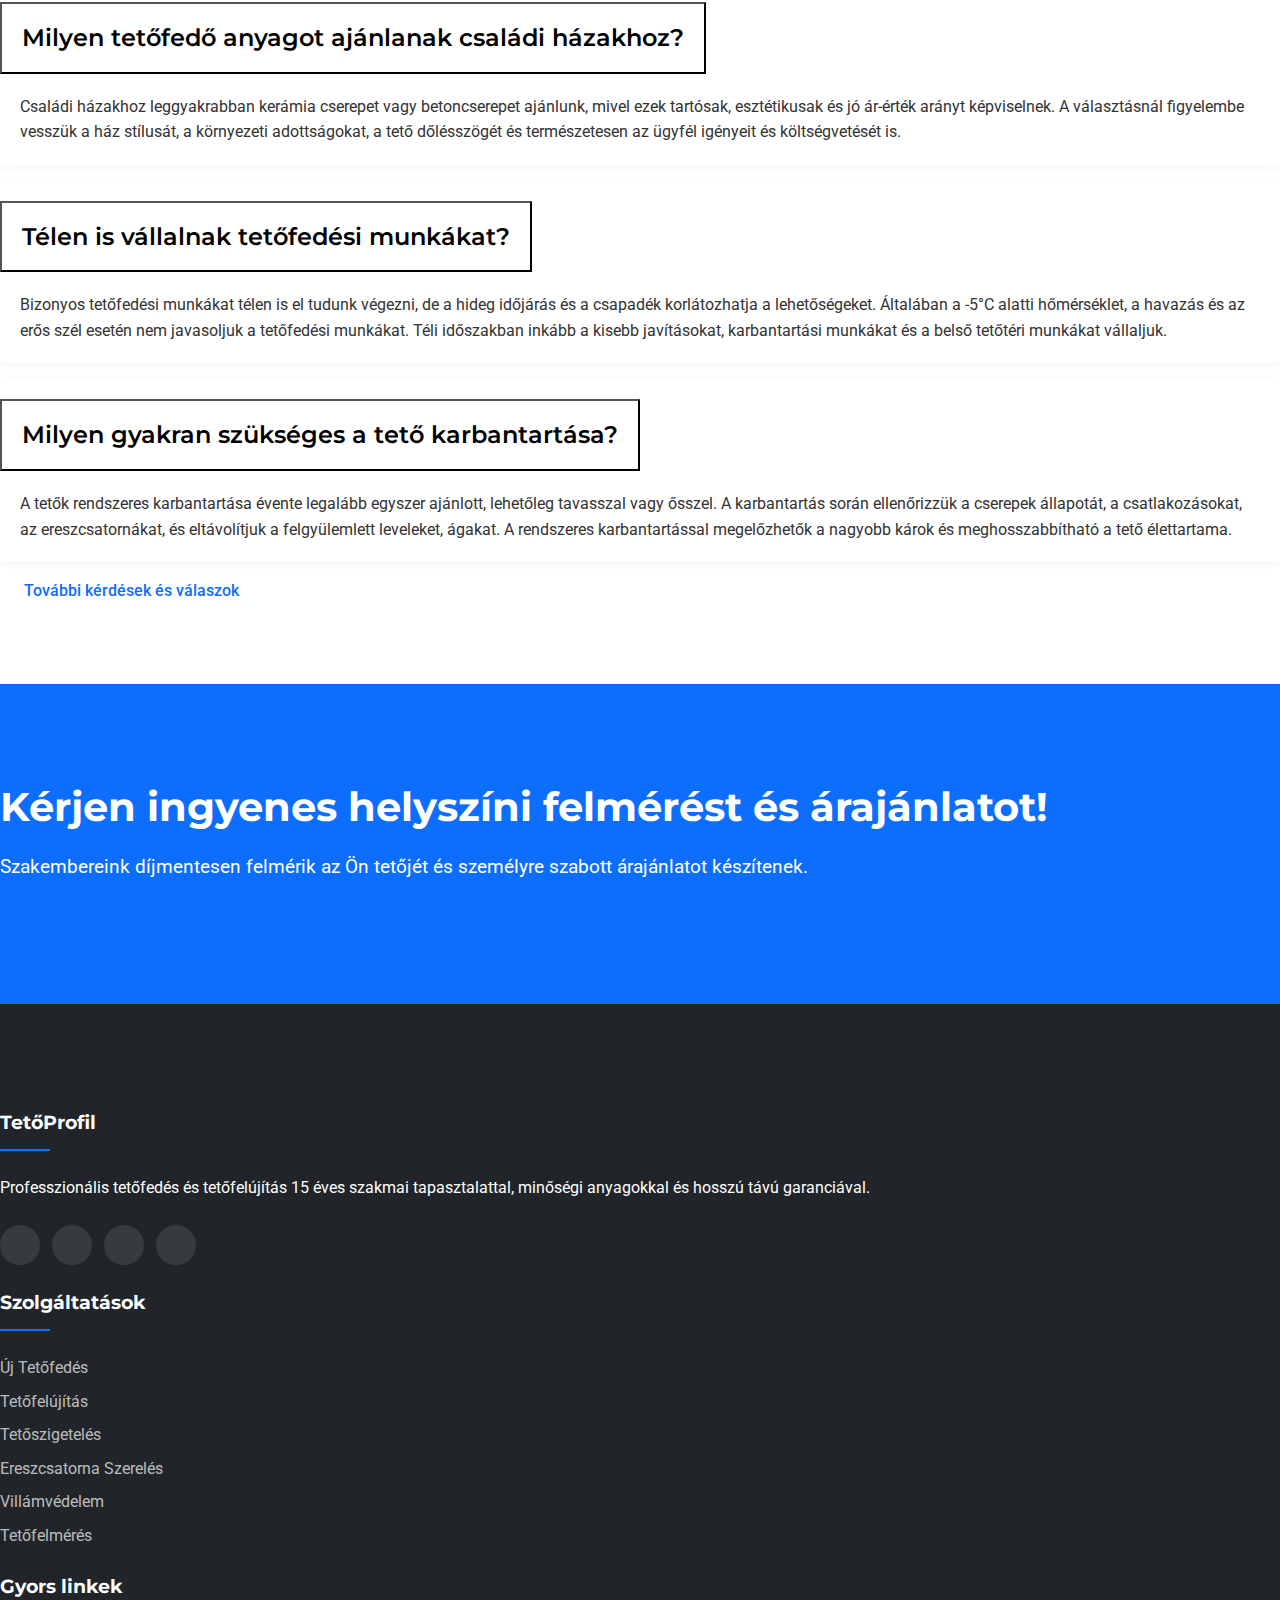
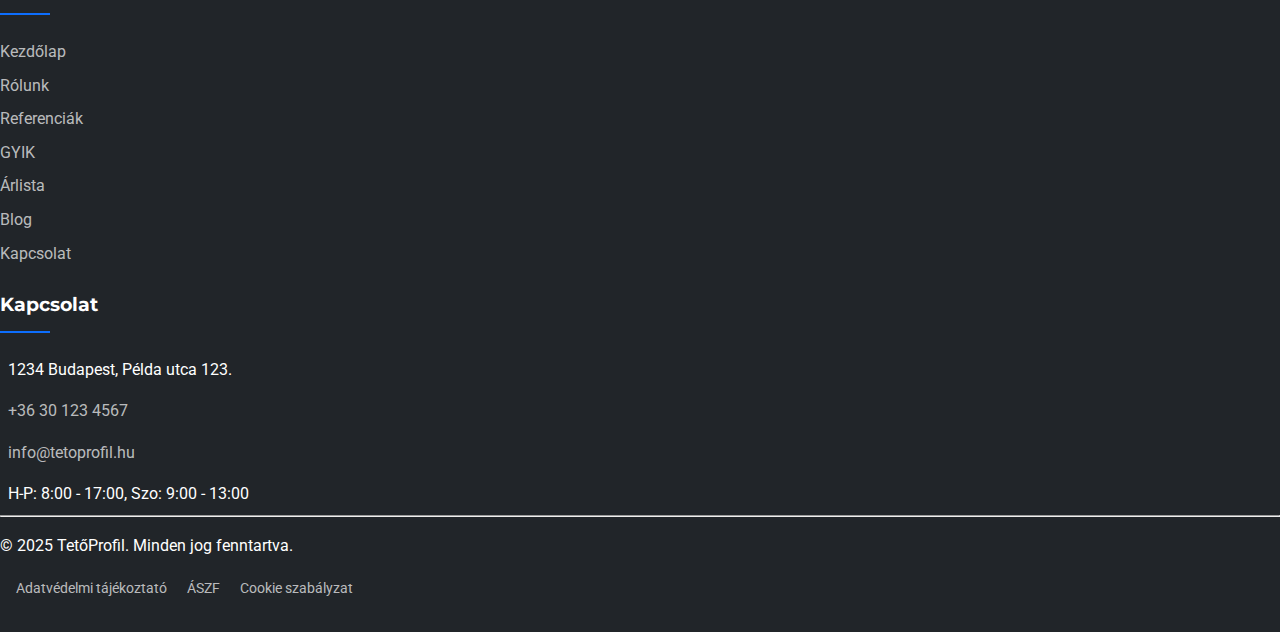
<file: szolgaltatasok/index.html>
<!DOCTYPE html>
<html lang="hu">
<head>
    <meta charset="UTF-8">
    <meta name="viewport" content="width=device-width, initial-scale=1.0">
    <title>Szolgáltatások - TetőProfil</title>
    
    <!-- Normalize CSS -->
    <link rel="stylesheet" href="../css/normalize.css">
    
    <!-- Bootstrap CSS CDN -->
    <link href="https://cdn.jsdelivr.net/npm/bootstrap@5.3.2/dist/css/bootstrap.min.css" rel="stylesheet" integrity="sha384-T3c6CoIi6uLrA9TneNEoa7RxnatzjcDSCmG1MXxSR1GAsXEV/Dwwykc2MPK8M2HN" crossorigin="anonymous">
    
    <!-- Font Awesome CDN -->
    <link rel="stylesheet" href="https://cdnjs.cloudflare.com/ajax/libs/font-awesome/6.5.1/css/all.min.css" integrity="sha512-DTOQO9RWCH3ppGqcWaEA1BIZOC6xxalwEsw9c2QQeAIftl+Vegovlnee1c9QX4TctnWMn13TZye+giMm8e2LwA==" crossorigin="anonymous" referrerpolicy="no-referrer" />
    
    <!-- Google Fonts -->
    <link rel="preconnect" href="https://fonts.googleapis.com">
    <link rel="preconnect" href="https://fonts.gstatic.com" crossorigin>
    <link href="https://fonts.googleapis.com/css2?family=Montserrat:wght@400;500;600;700&family=Roboto:wght@300;400;500;700&display=swap" rel="stylesheet">
    
    <!-- Vendor Prefixes CSS -->
    <link rel="stylesheet" href="../css/vendor-prefixes.css">
    
    <!-- Custom CSS -->
    <link rel="stylesheet" href="../css/style.css">
</head>
<body>
    <!-- Header -->
    <header class="fixed-top">
        <nav class="navbar navbar-expand-lg navbar-dark bg-dark">
            <div class="container">
                <a class="navbar-brand" href="../index.html">
                    <span class="text-primary">Tető</span><span class="text-danger">Profil</span>
                </a>
                <button class="navbar-toggler" type="button" data-bs-toggle="collapse" data-bs-target="#navbarNav" aria-controls="navbarNav" aria-expanded="false" aria-label="Toggle navigation">
                    <span class="navbar-toggler-icon"></span>
                </button>
                <div class="collapse navbar-collapse" id="navbarNav">
                    <ul class="navbar-nav ms-auto">
                        <li class="nav-item">
                            <a class="nav-link" href="../index.html">Kezdőlap</a>
                        </li>
                        <li class="nav-item">
                            <a class="nav-link active" href="../szolgaltatasok/index.html">Szolgáltatások</a>
                        </li>
                        <li class="nav-item">
                            <a class="nav-link" href="../rolunk/index.html">Rólunk</a>
                        </li>
                        <li class="nav-item">
                            <a class="nav-link" href="../referenciak/index.html">Munkáink</a>
                        </li>
                        <li class="nav-item">
                            <a class="nav-link" href="../gyik/index.html">GYIK</a>
                        </li>
                        <li class="nav-item">
                            <a class="nav-link" href="../arlista/index.html">Árlista</a>
                        </li>
                        <li class="nav-item">
                            <a class="nav-link" href="../blog/index.html">Blog</a>
                        </li>
                        <li class="nav-item">
                            <a class="nav-link" href="../kapcsolat/index.html">Kapcsolat</a>
                        </li>
                    </ul>
                    <div class="ms-3">
                        <a href="tel:+36301234567" class="btn btn-outline-light">
                            <i class="fas fa-phone-alt me-2"></i>+36 30 123 4567
                        </a>
                    </div>
                </div>
            </div>
        </nav>
    </header>

    <!-- Page Header -->
    <section class="page-header">
        <div class="container">
            <div class="row">
                <div class="col-12">
                    <h1>Szolgáltatásaink</h1>
                    <nav aria-label="breadcrumb">
                        <ol class="breadcrumb">
                            <li class="breadcrumb-item"><a href="../index.html">Kezdőlap</a></li>
                            <li class="breadcrumb-item active" aria-current="page">Szolgáltatások</li>
                        </ol>
                    </nav>
                </div>
            </div>
        </div>
    </section>

    <!-- Services Section -->
    <section class="services-page py-5">
        <div class="container">
            <div class="row text-center mb-5">
                <div class="col-lg-8 mx-auto">
                    <h2 class="section-title">Komplett tetőfedési megoldások</h2>
                    <p class="section-subtitle">Szakértő szolgáltatások minden tetővel kapcsolatos igényre</p>
                </div>
            </div>
            
            <div class="row">
                <div class="col-lg-4 col-md-6 mb-4">
                    <div class="service-card">
                        <div class="service-icon">
                            <i class="fas fa-home"></i>
                        </div>
                        <h3>Új Tetőfedés</h3>
                        <p>Új építésű házak tetőfedése minőségi anyagokkal, precíz kivitelezéssel, hosszú távú garanciával.</p>
                        <a href="../szolgaltatasok/uj-tetofedes.html" class="btn btn-outline-primary">Részletek</a>
                    </div>
                </div>
                <div class="col-lg-4 col-md-6 mb-4">
                    <div class="service-card">
                        <div class="service-icon">
                            <i class="fas fa-tools"></i>
                        </div>
                        <h3>Tetőfelújítás</h3>
                        <p>Régi, elhasználódott tetők szakszerű felújítása, javítása, korszerűsítése, energiahatékonyság növelése.</p>
                        <a href="../szolgaltatasok/tetofelujitas.html" class="btn btn-outline-primary">Részletek</a>
                    </div>
                </div>
                <div class="col-lg-4 col-md-6 mb-4">
                    <div class="service-card">
                        <div class="service-icon">
                            <i class="fas fa-tint-slash"></i>
                        </div>
                        <h3>Tetőszigetelés</h3>
                        <p>Lapos és ferde tetők víz- és hőszigetelése, beázások megszüntetése, energiaveszteség csökkentése.</p>
                        <a href="../szolgaltatasok/tetoszigeteles.html" class="btn btn-outline-primary">Részletek</a>
                    </div>
                </div>
                <div class="col-lg-4 col-md-6 mb-4">
                    <div class="service-card">
                        <div class="service-icon">
                            <i class="fas fa-water"></i>
                        </div>
                        <h3>Ereszcsatorna Szerelés</h3>
                        <p>Új ereszcsatorna rendszerek telepítése, régiek javítása, cseréje, tisztítása és karbantartása.</p>
                        <a href="../szolgaltatasok/ereszcsatorna.html" class="btn btn-outline-primary">Részletek</a>
                    </div>
                </div>
                <div class="col-lg-4 col-md-6 mb-4">
                    <div class="service-card">
                        <div class="service-icon">
                            <i class="fas fa-bolt"></i>
                        </div>
                        <h3>Villámvédelem</h3>
                        <p>Tetők villámvédelmi rendszereinek tervezése, kivitelezése, felülvizsgálata és karbantartása.</p>
                        <a href="../szolgaltatasok/villamvedelem.html" class="btn btn-outline-primary">Részletek</a>
                    </div>
                </div>
                <div class="col-lg-4 col-md-6 mb-4">
                    <div class="service-card">
                        <div class="service-icon">
                            <i class="fas fa-search"></i>
                        </div>
                        <h3>Tetőfelmérés</h3>
                        <p>Ingyenes, részletes tetőfelmérés, állapotfelmérés, szakvélemény készítése és árajánlat adása.</p>
                        <a href="../szolgaltatasok/tetofelmeres.html" class="btn btn-outline-primary">Részletek</a>
                    </div>
                </div>
            </div>
        </div>
    </section>

    <!-- Materials Section -->
    <section class="materials-section py-5 bg-light">
        <div class="container">
            <div class="row text-center mb-5">
                <div class="col-lg-8 mx-auto">
                    <h2 class="section-title">Tetőfedő anyagok</h2>
                    <p class="section-subtitle">Minőségi anyagok széles választéka minden igényre</p>
                </div>
            </div>
            
            <div class="row">
                <div class="col-lg-3 col-md-6 mb-4">
                    <div class="material-card">
                        <div class="material-img">
                            <img src="../images/placeholders/tetofedes_1260x750.jpg" alt="Kerámia cserép" class="img-fluid">
                        </div>
                        <div class="material-content">
                            <h3>Kerámia cserép</h3>
                            <p>Természetes anyag, hosszú élettartam, kiváló hőszigetelés, esztétikus megjelenés.</p>
                        </div>
                    </div>
                </div>
                <div class="col-lg-3 col-md-6 mb-4">
                    <div class="material-card">
                        <div class="material-img">
                            <img src="../images/placeholders/tetofedes_1260x750.jpg" alt="Betoncserép" class="img-fluid">
                        </div>
                        <div class="material-content">
                            <h3>Betoncserép</h3>
                            <p>Tartós, ellenálló, kedvező ár-érték arány, széles színválaszték, egyszerű karbantartás.</p>
                        </div>
                    </div>
                </div>
                <div class="col-lg-3 col-md-6 mb-4">
                    <div class="material-card">
                        <div class="material-img">
                            <img src="../images/placeholders/tetofedes_1260x750.jpg" alt="Fémlemez" class="img-fluid">
                        </div>
                        <div class="material-content">
                            <h3>Fémlemez</h3>
                            <p>Könnyű, gyors kivitelezés, modern megjelenés, kiváló vízzárás, hosszú élettartam.</p>
                        </div>
                    </div>
                </div>
                <div class="col-lg-3 col-md-6 mb-4">
                    <div class="material-card">
                        <div class="material-img">
                            <img src="../images/placeholders/tetofedes_1260x750.jpg" alt="Bitumenes zsindely" class="img-fluid">
                        </div>
                        <div class="material-content">
                            <h3>Bitumenes zsindely</h3>
                            <p>Rugalmas, változatos formák, kedvező ár, egyszerű kivitelezés, jó hangszigetelés.</p>
                        </div>
                    </div>
                </div>
            </div>
        </div>
    </section>

    <!-- Process Section -->
    <section class="process-section py-5">
        <div class="container">
            <div class="row text-center mb-5">
                <div class="col-lg-8 mx-auto">
                    <h2 class="section-title">Hogyan dolgozunk?</h2>
                    <p class="section-subtitle">Átlátható folyamat az első kapcsolatfelvételtől a kivitelezésig</p>
                </div>
            </div>
            
            <div class="row">
                <div class="col-lg-3 col-md-6 mb-4">
                    <div class="process-card">
                        <div class="process-icon">
                            <span>1</span>
                            <i class="fas fa-phone-alt"></i>
                        </div>
                        <h3>Kapcsolatfelvétel</h3>
                        <p>Vegye fel velünk a kapcsolatot telefonon, e-mailben vagy a weboldalon keresztül.</p>
                    </div>
                </div>
                <div class="col-lg-3 col-md-6 mb-4">
                    <div class="process-card">
                        <div class="process-icon">
                            <span>2</span>
                            <i class="fas fa-search"></i>
                        </div>
                        <h3>Helyszíni felmérés</h3>
                        <p>Szakembereink díjmentesen felmérik a helyszínt és konzultálnak az igényekről.</p>
                    </div>
                </div>
                <div class="col-lg-3 col-md-6 mb-4">
                    <div class="process-card">
                        <div class="process-icon">
                            <span>3</span>
                            <i class="fas fa-file-invoice"></i>
                        </div>
                        <h3>Árajánlat</h3>
                        <p>Részletes, személyre szabott árajánlatot készítünk, amely tartalmazza az anyag- és munkadíjakat.</p>
                    </div>
                </div>
                <div class="col-lg-3 col-md-6 mb-4">
                    <div class="process-card">
                        <div class="process-icon">
                            <span>4</span>
                            <i class="fas fa-hammer"></i>
                        </div>
                        <h3>Kivitelezés</h3>
                        <p>Az árajánlat elfogadása után szakembereink elvégzik a munkát a megbeszélt határidőre.</p>
                    </div>
                </div>
            </div>
        </div>
    </section>

    <!-- Warranty Section -->
    <section class="warranty-section py-5 bg-light">
        <div class="container">
            <div class="row align-items-center">
                <div class="col-lg-6 mb-4 mb-lg-0">
                    <img src="../images/placeholders/tetofedes_1260x750.jpg" alt="Garancia" class="img-fluid rounded">
                </div>
                <div class="col-lg-6">
                    <h2 class="section-title">Garancia és minőség</h2>
                    <p class="lead">Minden munkánkra teljes körű garanciát vállalunk.</p>
                    <p>A TetőProfil számára a minőség és az ügyfelek elégedettsége a legfontosabb. Ezért minden általunk végzett munkára és a felhasznált anyagokra garanciát vállalunk:</p>
                    <ul class="warranty-list">
                        <li><i class="fas fa-check-circle text-primary me-2"></i> 5-15 év garancia a kivitelezésre</li>
                        <li><i class="fas fa-check-circle text-primary me-2"></i> Gyártói garancia az anyagokra (akár 30-50 év)</li>
                        <li><i class="fas fa-check-circle text-primary me-2"></i> Ingyenes garanciális hibaelhárítás</li>
                        <li><i class="fas fa-check-circle text-primary me-2"></i> Rendszeres karbantartási lehetőség</li>
                    </ul>
                    <a href="../kapcsolat/index.html" class="btn btn-primary mt-3">Kérjen árajánlatot</a>
                </div>
            </div>
        </div>
    </section>

    <!-- FAQ Section -->
    <section class="faq-section py-5">
        <div class="container">
            <div class="row text-center mb-5">
                <div class="col-lg-8 mx-auto">
                    <h2 class="section-title">Gyakori kérdések</h2>
                    <p class="section-subtitle">Válaszok a leggyakrabban felmerülő kérdésekre</p>
                </div>
            </div>
            
            <div class="row">
                <div class="col-lg-8 mx-auto">
                    <div class="accordion" id="faqAccordion">
                        <div class="accordion-item">
                            <h2 class="accordion-header" id="headingOne">
                                <button class="accordion-button" type="button" data-bs-toggle="collapse" data-bs-target="#collapseOne" aria-expanded="true" aria-controls="collapseOne">
                                    Mennyi idő alatt készül el egy átlagos családi ház tetőfedése?
                                </button>
                            </h2>
                            <div id="collapseOne" class="accordion-collapse collapse show" aria-labelledby="headingOne" data-bs-parent="#faqAccordion">
                                <div class="accordion-body">
                                    Egy átlagos családi ház (kb. 150-200 m² tetőfelület) tetőfedése általában 5-10 munkanapot vesz igénybe, az időjárási körülményektől, a tető bonyolultságától és a választott anyagtól függően. A pontos időtartamot a helyszíni felmérés után tudjuk meghatározni.
                                </div>
                            </div>
                        </div>
                        <div class="accordion-item">
                            <h2 class="accordion-header" id="headingTwo">
                                <button class="accordion-button collapsed" type="button" data-bs-toggle="collapse" data-bs-target="#collapseTwo" aria-expanded="false" aria-controls="collapseTwo">
                                    Milyen tetőfedő anyagot ajánlanak családi házakhoz?
                                </button>
                            </h2>
                            <div id="collapseTwo" class="accordion-collapse collapse" aria-labelledby="headingTwo" data-bs-parent="#faqAccordion">
                                <div class="accordion-body">
                                    Családi házakhoz leggyakrabban kerámia cserepet vagy betoncserepet ajánlunk, mivel ezek tartósak, esztétikusak és jó ár-érték arányt képviselnek. A választásnál figyelembe vesszük a ház stílusát, a környezeti adottságokat, a tető dőlésszögét és természetesen az ügyfél igényeit és költségvetését is.
                                </div>
                            </div>
                        </div>
                        <div class="accordion-item">
                            <h2 class="accordion-header" id="headingThree">
                                <button class="accordion-button collapsed" type="button" data-bs-toggle="collapse" data-bs-target="#collapseThree" aria-expanded="false" aria-controls="collapseThree">
                                    Télen is vállalnak tetőfedési munkákat?
                                </button>
                            </h2>
                            <div id="collapseThree" class="accordion-collapse collapse" aria-labelledby="headingThree" data-bs-parent="#faqAccordion">
                                <div class="accordion-body">
                                    Bizonyos tetőfedési munkákat télen is el tudunk végezni, de a hideg időjárás és a csapadék korlátozhatja a lehetőségeket. Általában a -5°C alatti hőmérséklet, a havazás és az erős szél esetén nem javasoljuk a tetőfedési munkákat. Téli időszakban inkább a kisebb javításokat, karbantartási munkákat és a belső tetőtéri munkákat vállaljuk.
                                </div>
                            </div>
                        </div>
                        <div class="accordion-item">
                            <h2 class="accordion-header" id="headingFour">
                                <button class="accordion-button collapsed" type="button" data-bs-toggle="collapse" data-bs-target="#collapseFour" aria-expanded="false" aria-controls="collapseFour">
                                    Milyen gyakran szükséges a tető karbantartása?
                                </button>
                            </h2>
                            <div id="collapseFour" class="accordion-collapse collapse" aria-labelledby="headingFour" data-bs-parent="#faqAccordion">
                                <div class="accordion-body">
                                    A tetők rendszeres karbantartása évente legalább egyszer ajánlott, lehetőleg tavasszal vagy ősszel. A karbantartás során ellenőrizzük a cserepek állapotát, a csatlakozásokat, az ereszcsatornákat, és eltávolítjuk a felgyülemlett leveleket, ágakat. A rendszeres karbantartással megelőzhetők a nagyobb károk és meghosszabbítható a tető élettartama.
                                </div>
                            </div>
                        </div>
                    </div>
                    <div class="text-center mt-4">
                        <a href="../gyik/index.html" class="btn btn-outline-primary">További kérdések és válaszok</a>
                    </div>
                </div>
            </div>
        </div>
    </section>

    <!-- CTA Section -->
    <section class="cta-section py-5 bg-primary text-white">
        <div class="container">
            <div class="row align-items-center">
                <div class="col-lg-9">
                    <h2>Kérjen ingyenes helyszíni felmérést és árajánlatot!</h2>
                    <p class="mb-0">Szakembereink díjmentesen felmérik az Ön tetőjét és személyre szabott árajánlatot készítenek.</p>
                </div>
                <div class="col-lg-3 text-lg-end mt-4 mt-lg-0">
                    <a href="../kapcsolat/index.html" class="btn btn-light btn-lg">Kapcsolatfelvétel</a>
                </div>
            </div>
        </div>
    </section>

    <!-- Footer -->
    <footer class="footer py-5 bg-dark text-white">
        <div class="container">
            <div class="row">
                <div class="col-lg-3 col-md-6 mb-4 mb-lg-0">
                    <h4 class="text-uppercase mb-4">TetőProfil</h4>
                    <p>Professzionális tetőfedés és tetőfelújítás 15 éves szakmai tapasztalattal, minőségi anyagokkal és hosszú távú garanciával.</p>
                    <div class="footer-social">
                        <a href="#" class="social-icon"><i class="fab fa-facebook-f"></i></a>
                        <a href="#" class="social-icon"><i class="fab fa-instagram"></i></a>
                        <a href="#" class="social-icon"><i class="fab fa-youtube"></i></a>
                        <a href="#" class="social-icon"><i class="fab fa-linkedin-in"></i></a>
                    </div>
                </div>
                <div class="col-lg-3 col-md-6 mb-4 mb-lg-0">
                    <h4 class="text-uppercase mb-4">Szolgáltatások</h4>
                    <ul class="footer-links">
                        <li><a href="../szolgaltatasok/uj-tetofedes.html">Új Tetőfedés</a></li>
                        <li><a href="../szolgaltatasok/tetofelujitas.html">Tetőfelújítás</a></li>
                        <li><a href="../szolgaltatasok/tetoszigeteles.html">Tetőszigetelés</a></li>
                        <li><a href="../szolgaltatasok/ereszcsatorna.html">Ereszcsatorna Szerelés</a></li>
                        <li><a href="../szolgaltatasok/villamvedelem.html">Villámvédelem</a></li>
                        <li><a href="../szolgaltatasok/tetofelmeres.html">Tetőfelmérés</a></li>
                    </ul>
                </div>
                <div class="col-lg-3 col-md-6 mb-4 mb-lg-0">
                    <h4 class="text-uppercase mb-4">Gyors linkek</h4>
                    <ul class="footer-links">
                        <li><a href="../index.html">Kezdőlap</a></li>
                        <li><a href="../rolunk/index.html">Rólunk</a></li>
                        <li><a href="../referenciak/index.html">Referenciák</a></li>
                        <li><a href="../gyik/index.html">GYIK</a></li>
                        <li><a href="../arlista/index.html">Árlista</a></li>
                        <li><a href="../blog/index.html">Blog</a></li>
                        <li><a href="../kapcsolat/index.html">Kapcsolat</a></li>
                    </ul>
                </div>
                <div class="col-lg-3 col-md-6">
                    <h4 class="text-uppercase mb-4">Kapcsolat</h4>
                    <div class="footer-contact">
                        <p><i class="fas fa-map-marker-alt me-2"></i> 1234 Budapest, Példa utca 123.</p>
                        <p><i class="fas fa-phone-alt me-2"></i> <a href="tel:+36301234567">+36 30 123 4567</a></p>
                        <p><i class="fas fa-envelope me-2"></i> <a href="mailto:info@tetoprofil.hu">info@tetoprofil.hu</a></p>
                        <p><i class="fas fa-clock me-2"></i> H-P: 8:00 - 17:00, Szo: 9:00 - 13:00</p>
                    </div>
                </div>
            </div>
            <hr class="my-4">
            <div class="row">
                <div class="col-md-6 text-center text-md-start">
                    <p class="mb-0">&copy; 2025 TetőProfil. Minden jog fenntartva.</p>
                </div>
                <div class="col-md-6 text-center text-md-end">
                    <ul class="footer-bottom-links">
                        <li><a href="#">Adatvédelmi tájékoztató</a></li>
                        <li><a href="#">ÁSZF</a></li>
                        <li><a href="#">Cookie szabályzat</a></li>
                    </ul>
                </div>
            </div>
        </div>
    </footer>

    <!-- Back to Top Button -->
    <a href="#" class="back-to-top">
        <i class="fas fa-arrow-up"></i>
    </a>

    <!-- Bootstrap JS Bundle with Popper -->
    <script src="https://cdn.jsdelivr.net/npm/bootstrap@5.3.2/dist/js/bootstrap.bundle.min.js" integrity="sha384-C6RzsynM9kWDrMNeT87bh95OGNyZPhcTNXj1NW7RuBCsyN/o0jlpcV8Qyq46cDfL" crossorigin="anonymous"></script>
    
    <!-- Custom JS -->
    <script src="../js/script.js"></script>
</body>
</html>
</file>
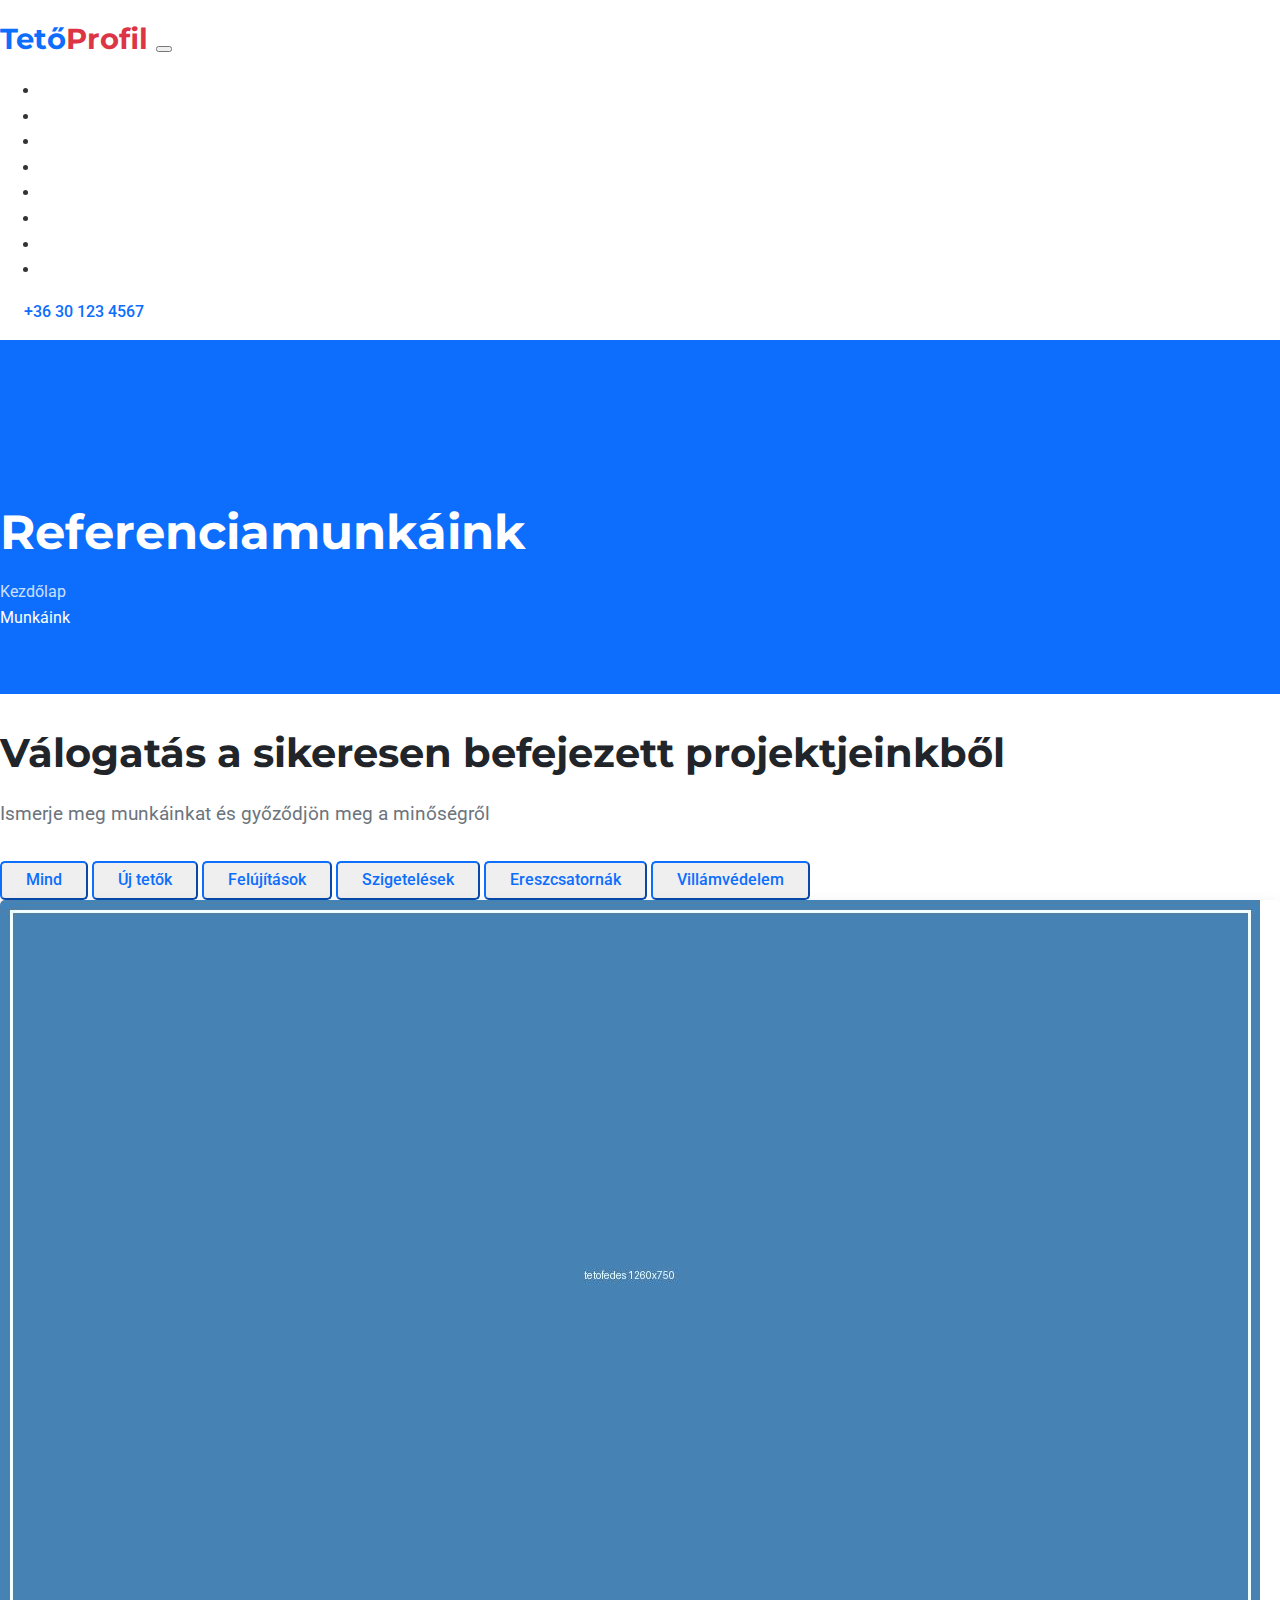
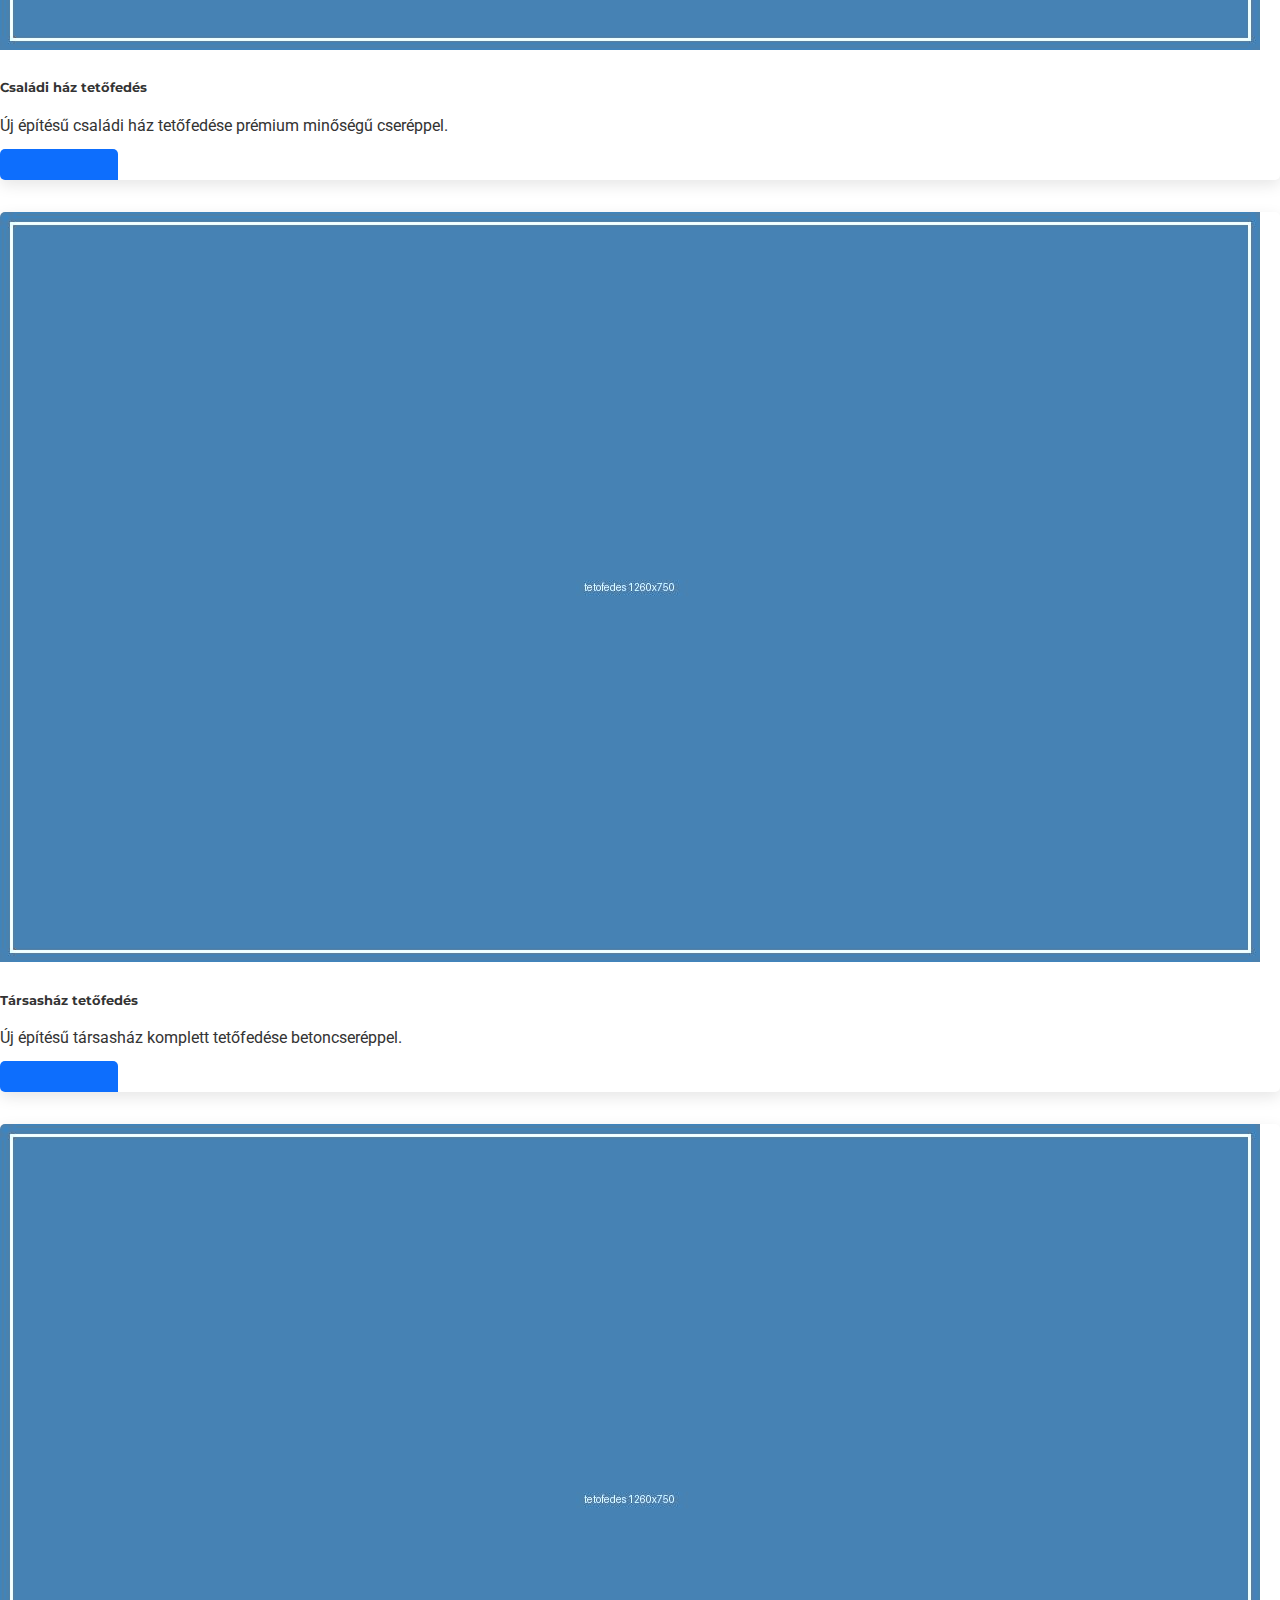
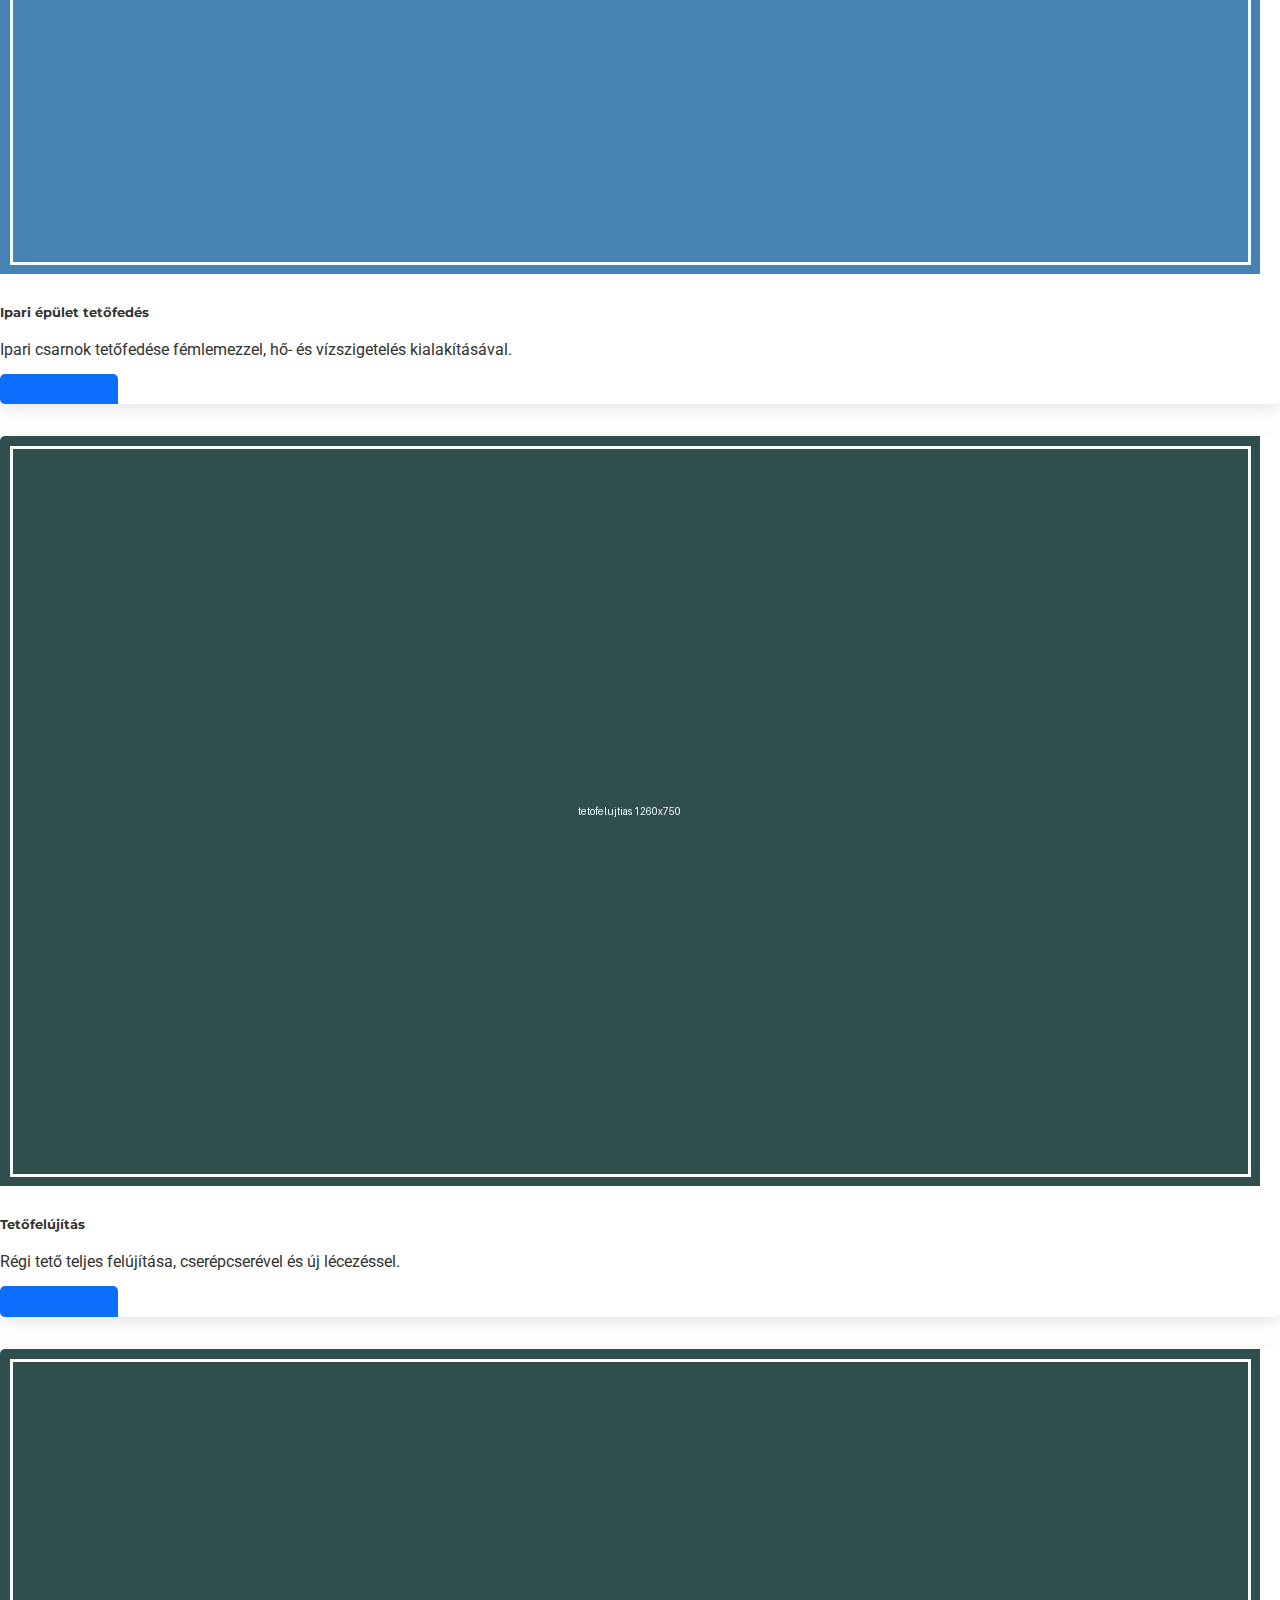
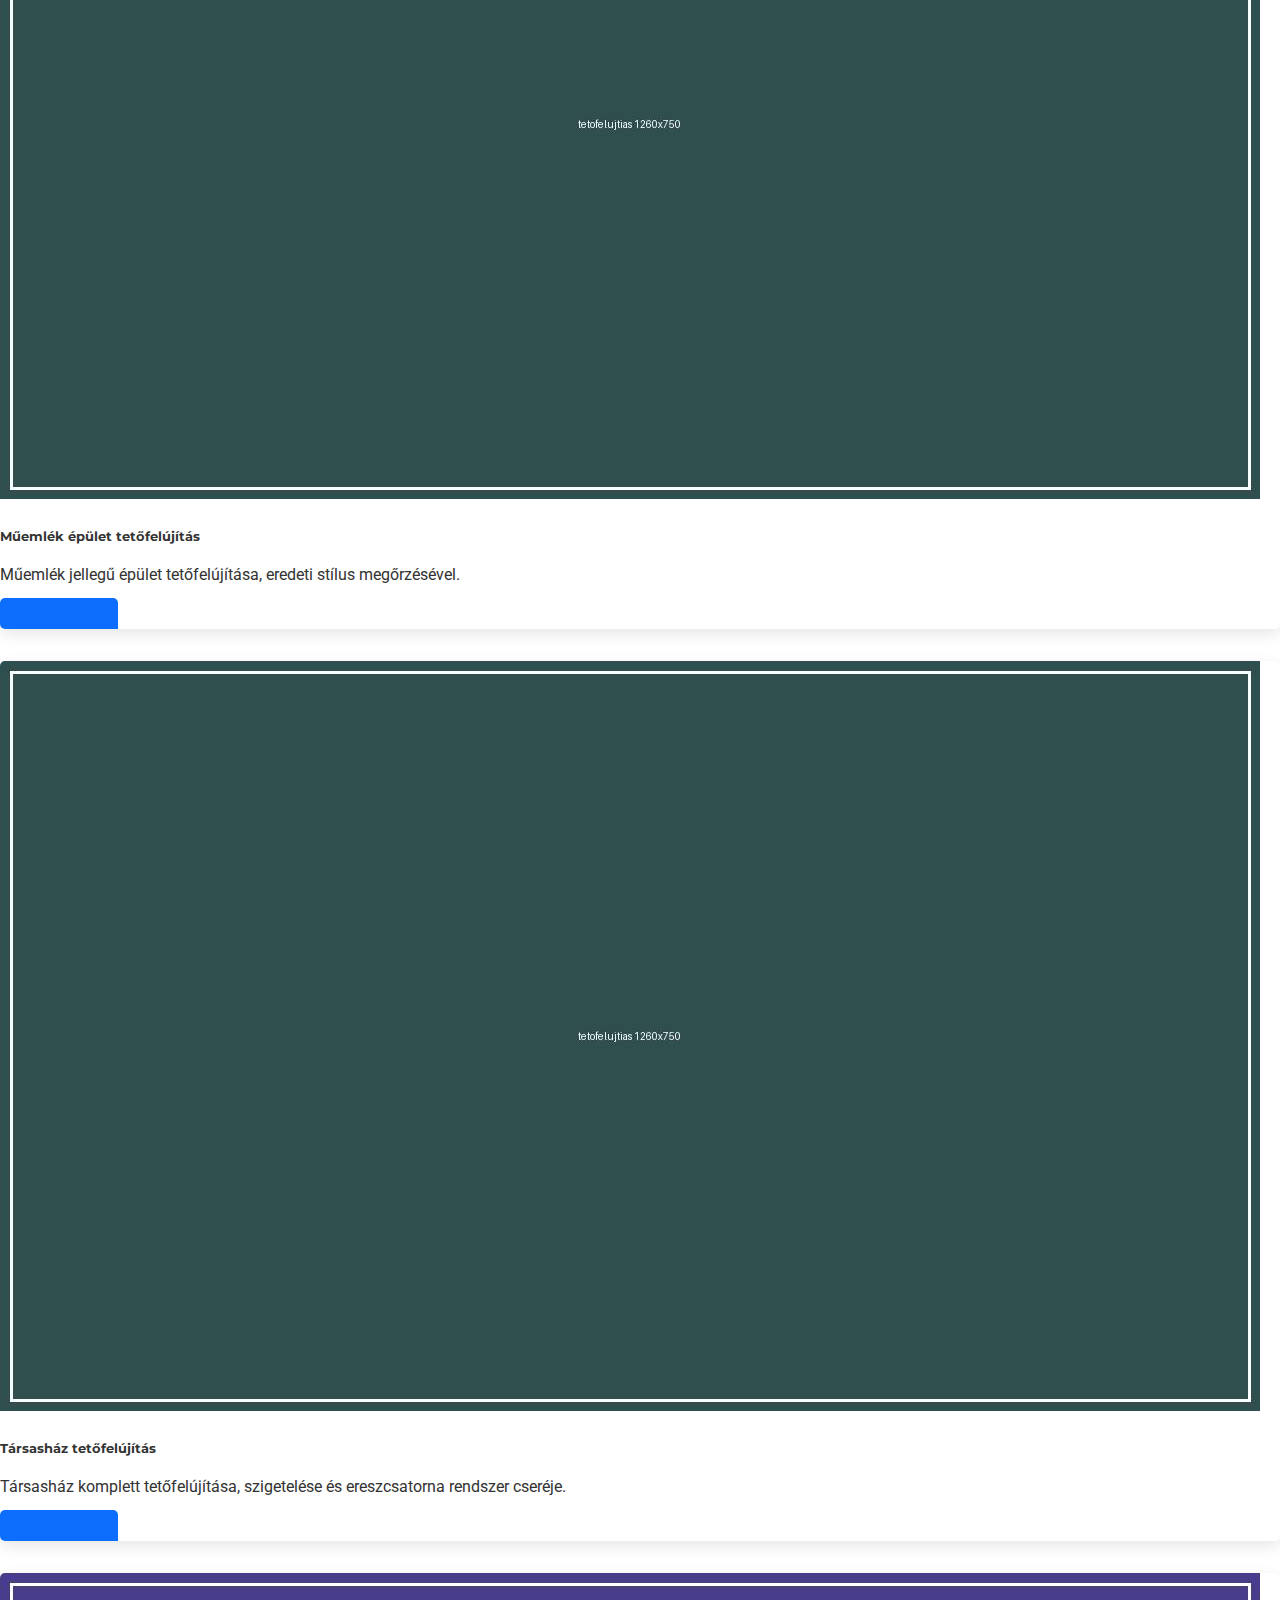
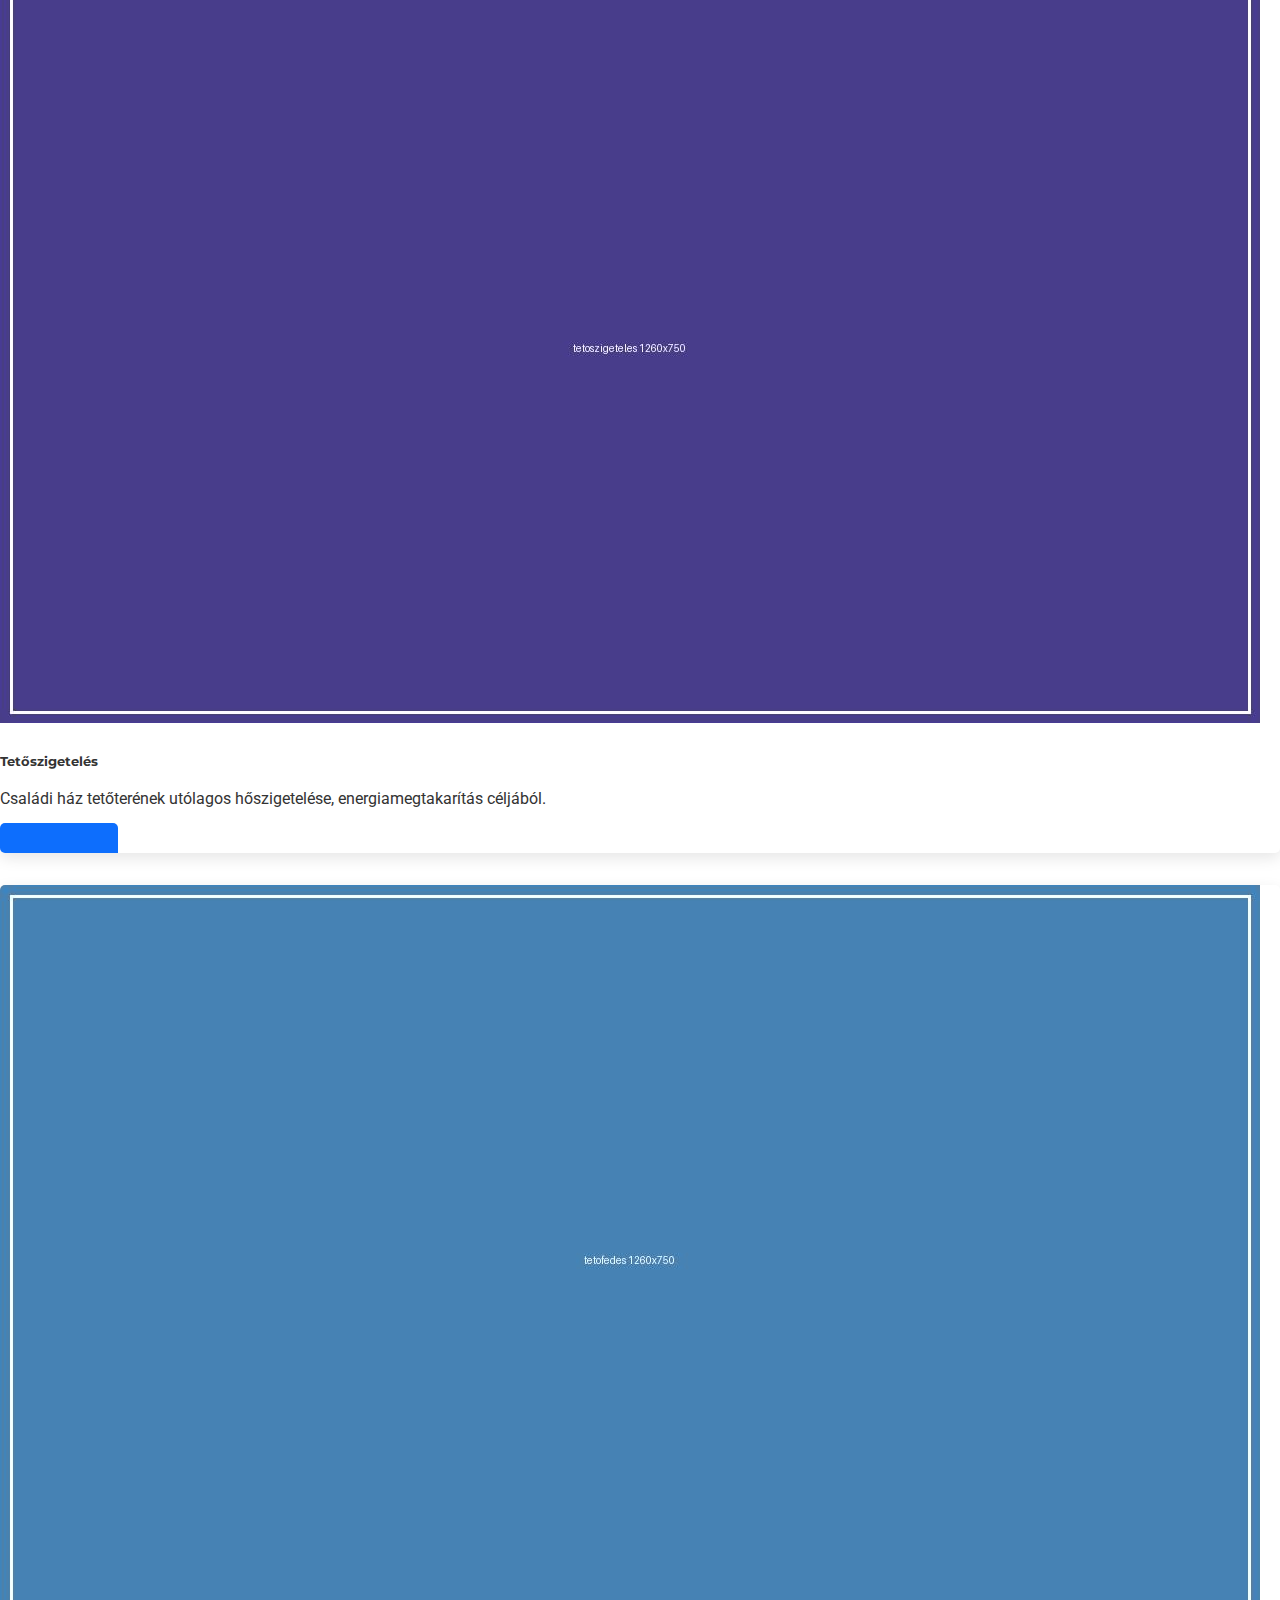
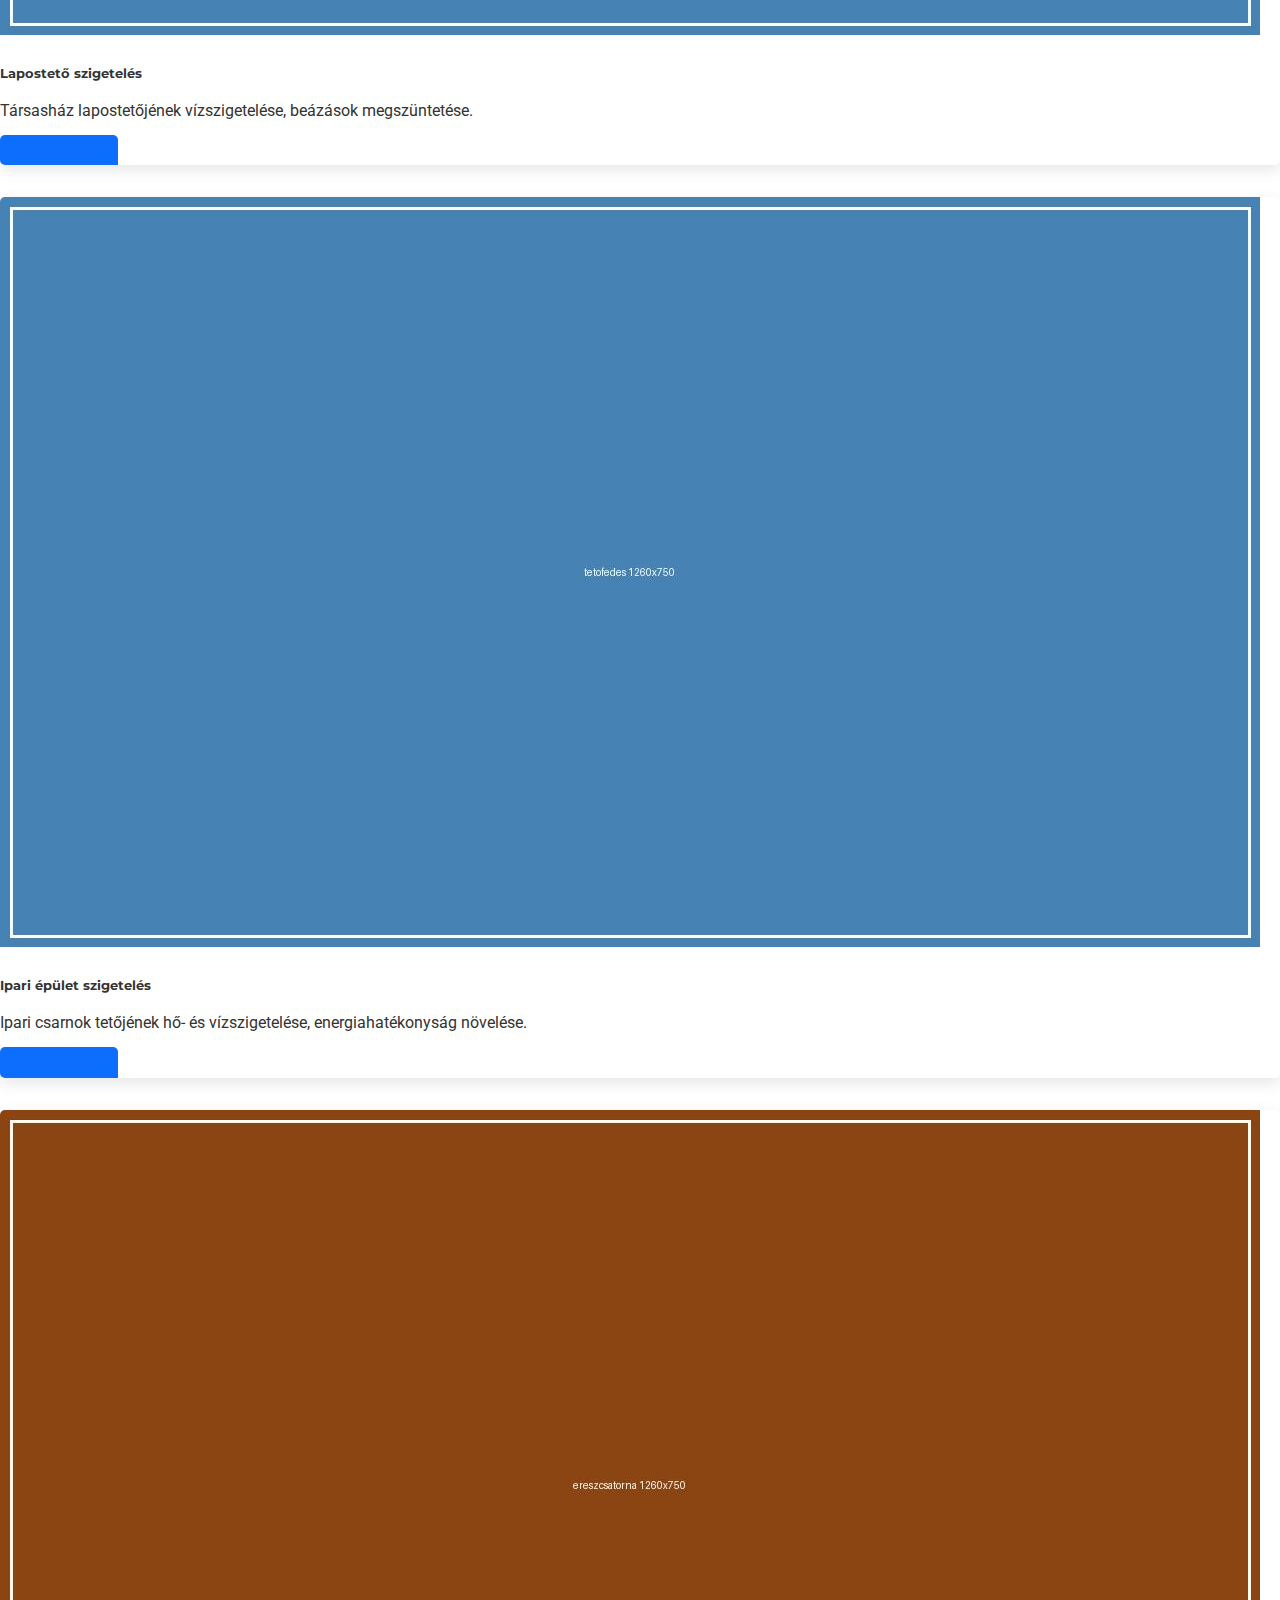
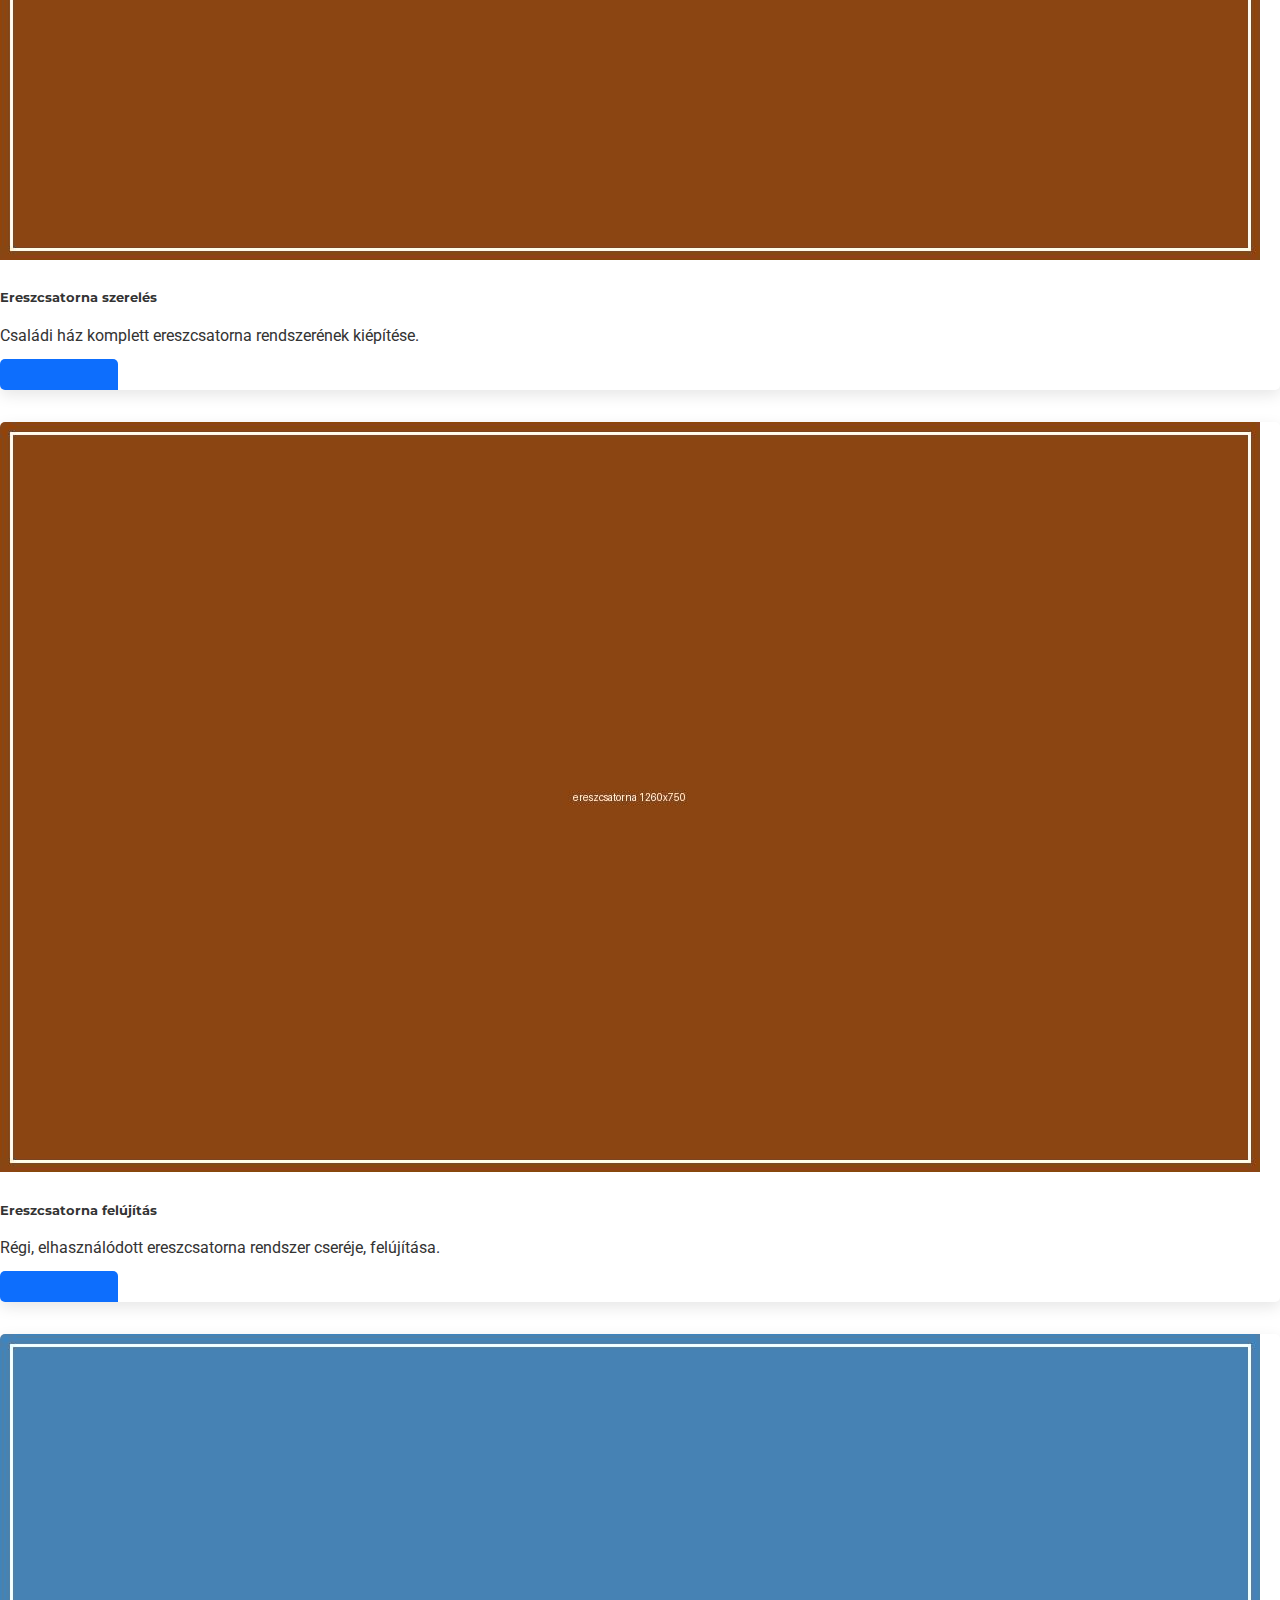
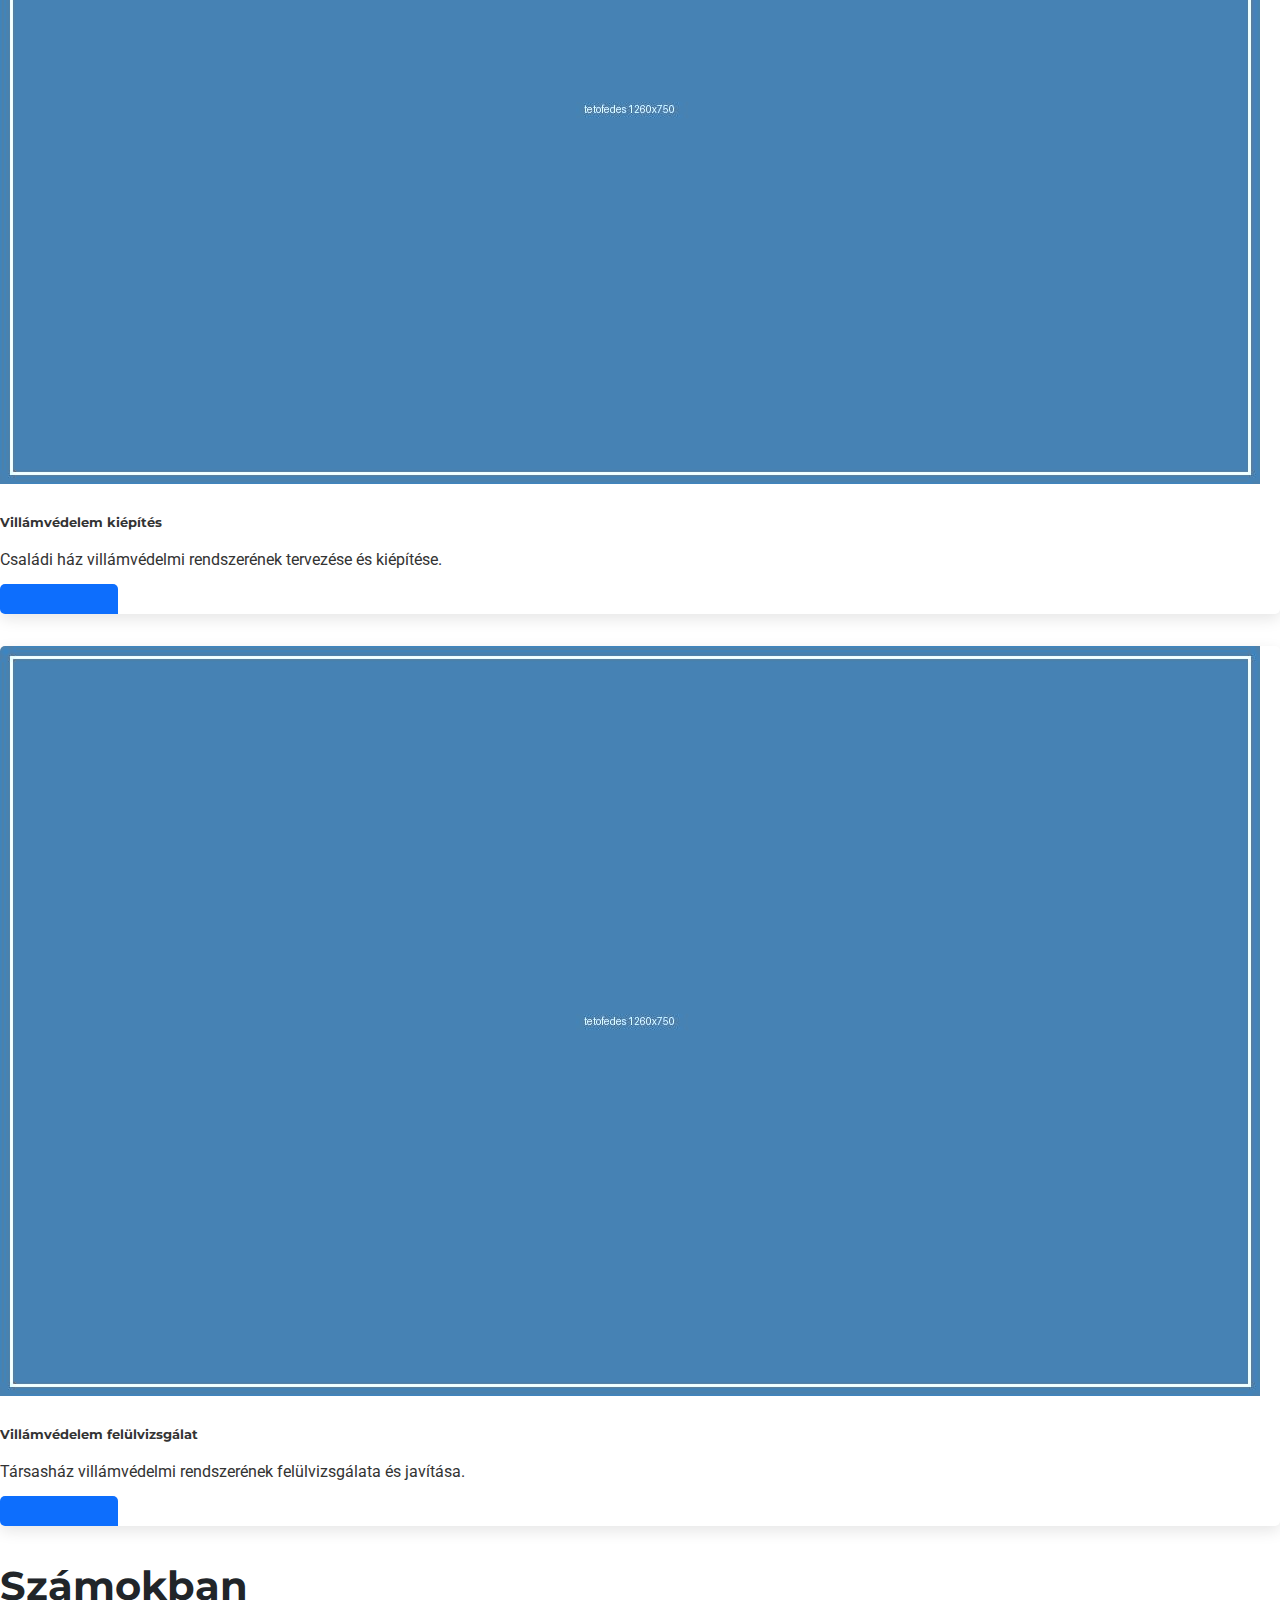
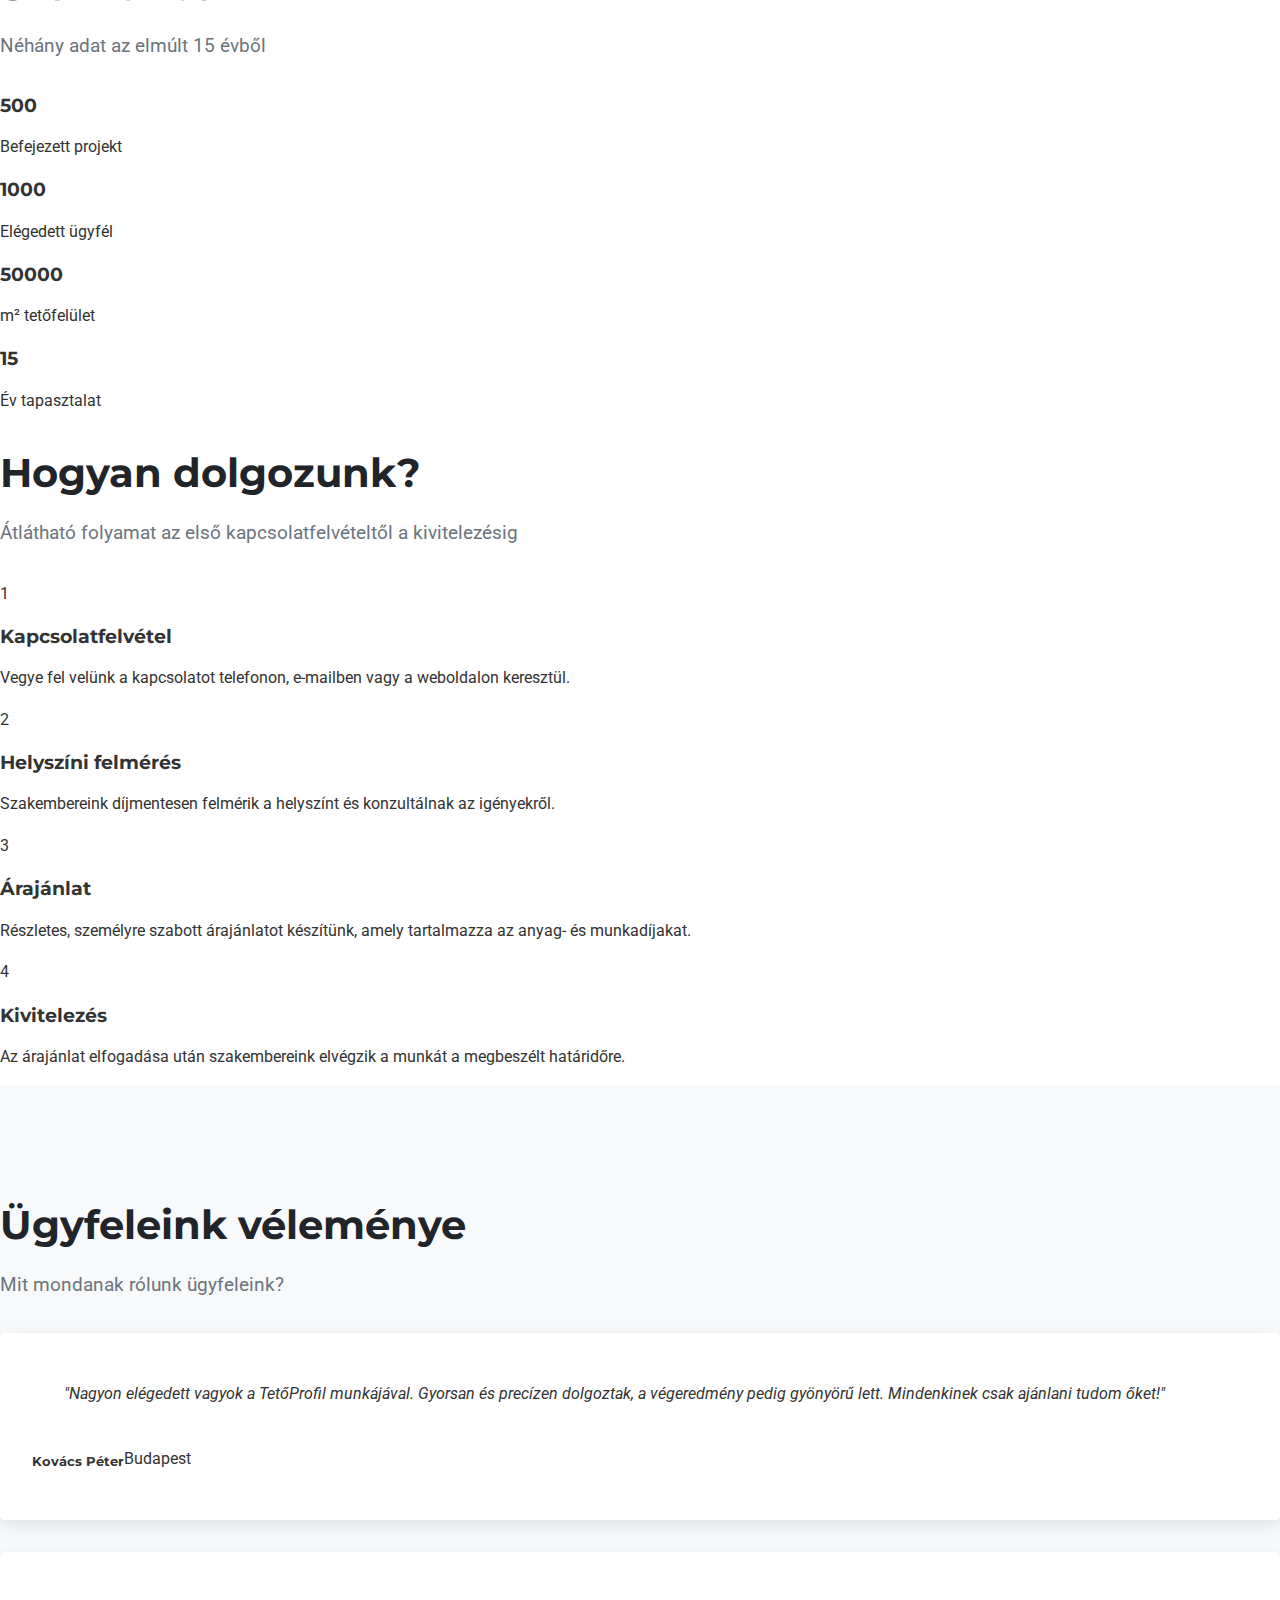
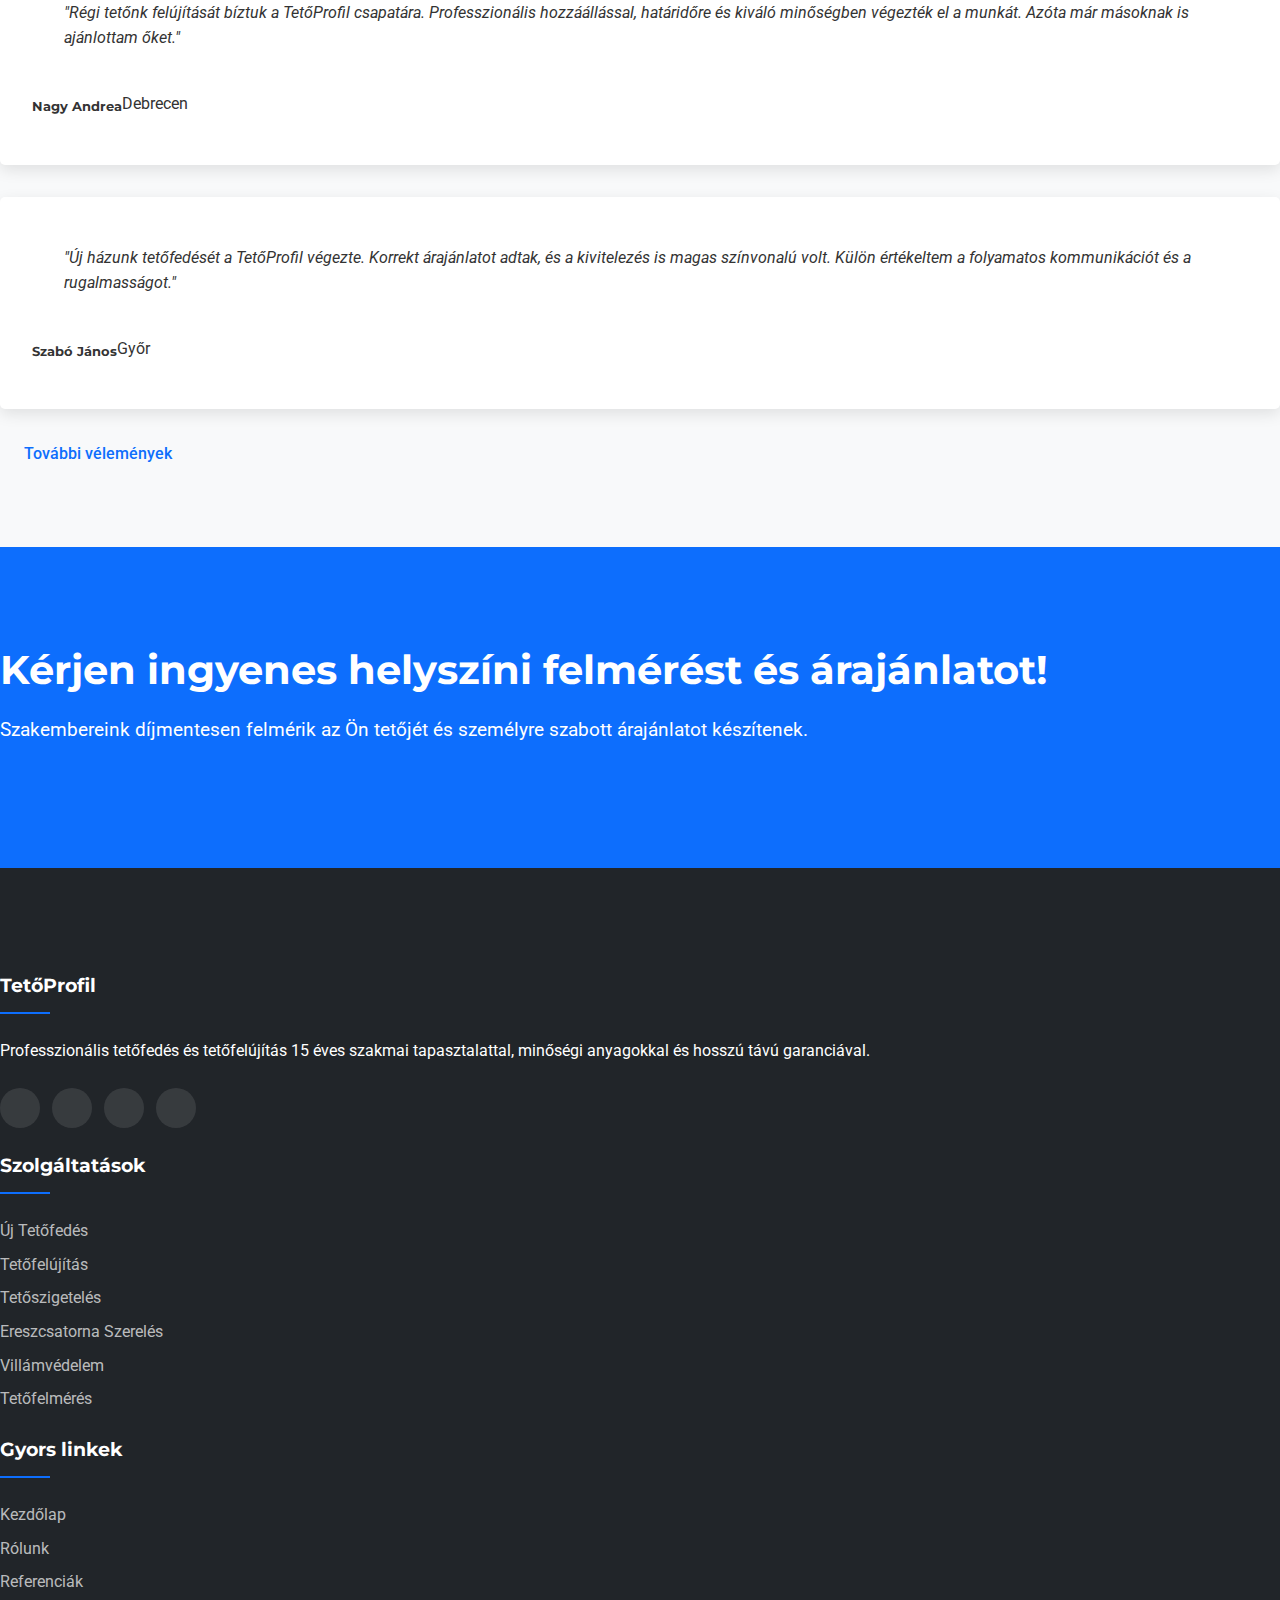
<file: referenciak/csaladi-haz-tetofedes.html>
<!DOCTYPE html>
<html lang="hu">
<head>
    <meta charset="UTF-8">
    <meta name="viewport" content="width=device-width, initial-scale=1.0">
    <title>Referenciamunkák - TetőProfil</title>
    
    <!-- Normalize CSS -->
    <link rel="stylesheet" href="../css/normalize.css">
    
    <!-- Bootstrap CSS CDN -->
    <link href="https://cdn.jsdelivr.net/npm/bootstrap@5.3.2/dist/css/bootstrap.min.css" rel="stylesheet" integrity="sha384-T3c6CoIi6uLrA9TneNEoa7RxnatzjcDSCmG1MXxSR1GAsXEV/Dwwykc2MPK8M2HN" crossorigin="anonymous">
    
    <!-- Font Awesome CDN -->
    <link rel="stylesheet" href="https://cdnjs.cloudflare.com/ajax/libs/font-awesome/6.5.1/css/all.min.css" integrity="sha512-DTOQO9RWCH3ppGqcWaEA1BIZOC6xxalwEsw9c2QQeAIftl+Vegovlnee1c9QX4TctnWMn13TZye+giMm8e2LwA==" crossorigin="anonymous" referrerpolicy="no-referrer" />
    
    <!-- Google Fonts -->
    <link rel="preconnect" href="https://fonts.googleapis.com">
    <link rel="preconnect" href="https://fonts.gstatic.com" crossorigin>
    <link href="https://fonts.googleapis.com/css2?family=Montserrat:wght@400;500;600;700&family=Roboto:wght@300;400;500;700&display=swap" rel="stylesheet">
    
    <!-- Vendor Prefixes CSS -->
    <link rel="stylesheet" href="../css/vendor-prefixes.css">
    
    <!-- Custom CSS -->
    <link rel="stylesheet" href="../css/style.css">
</head>
<body>
    <!-- Header -->
    <header class="fixed-top">
        <nav class="navbar navbar-expand-lg navbar-dark bg-dark">
            <div class="container">
                <a class="navbar-brand" href="../index.html">
                    <span class="text-primary">Tető</span><span class="text-danger">Profil</span>
                </a>
                <button class="navbar-toggler" type="button" data-bs-toggle="collapse" data-bs-target="#navbarNav" aria-controls="navbarNav" aria-expanded="false" aria-label="Toggle navigation">
                    <span class="navbar-toggler-icon"></span>
                </button>
                <div class="collapse navbar-collapse" id="navbarNav">
                    <ul class="navbar-nav ms-auto">
                        <li class="nav-item">
                            <a class="nav-link" href="../index.html">Kezdőlap</a>
                        </li>
                        <li class="nav-item">
                            <a class="nav-link" href="../szolgaltatasok/index.html">Szolgáltatások</a>
                        </li>
                        <li class="nav-item">
                            <a class="nav-link" href="../rolunk/index.html">Rólunk</a>
                        </li>
                        <li class="nav-item">
                            <a class="nav-link active" href="../referenciak/index.html">Munkáink</a>
                        </li>
                        <li class="nav-item">
                            <a class="nav-link" href="../gyik/index.html">GYIK</a>
                        </li>
                        <li class="nav-item">
                            <a class="nav-link" href="../arlista/index.html">Árlista</a>
                        </li>
                        <li class="nav-item">
                            <a class="nav-link" href="../blog/index.html">Blog</a>
                        </li>
                        <li class="nav-item">
                            <a class="nav-link" href="../kapcsolat/index.html">Kapcsolat</a>
                        </li>
                    </ul>
                    <div class="ms-3">
                        <a href="tel:+36301234567" class="btn btn-outline-light">
                            <i class="fas fa-phone-alt me-2"></i>+36 30 123 4567
                        </a>
                    </div>
                </div>
            </div>
        </nav>
    </header>

    <!-- Page Header -->
    <section class="page-header">
        <div class="container">
            <div class="row">
                <div class="col-12">
                    <h1>Referenciamunkáink</h1>
                    <nav aria-label="breadcrumb">
                        <ol class="breadcrumb">
                            <li class="breadcrumb-item"><a href="../index.html">Kezdőlap</a></li>
                            <li class="breadcrumb-item active" aria-current="page">Munkáink</li>
                        </ol>
                    </nav>
                </div>
            </div>
        </div>
    </section>

    <!-- Portfolio Section -->
    <section class="portfolio-page py-5">
        <div class="container">
            <div class="row text-center mb-5">
                <div class="col-lg-8 mx-auto">
                    <h2 class="section-title">Válogatás a sikeresen befejezett projektjeinkből</h2>
                    <p class="section-subtitle">Ismerje meg munkáinkat és győződjön meg a minőségről</p>
                </div>
            </div>
            
            <div class="row mb-4">
                <div class="col-12 text-center">
                    <div class="work-filter">
                        <button class="btn btn-outline-primary active" data-filter="all">Mind</button>
                        <button class="btn btn-outline-primary" data-filter="new">Új tetők</button>
                        <button class="btn btn-outline-primary" data-filter="renovation">Felújítások</button>
                        <button class="btn btn-outline-primary" data-filter="insulation">Szigetelések</button>
                        <button class="btn btn-outline-primary" data-filter="gutter">Ereszcsatornák</button>
                        <button class="btn btn-outline-primary" data-filter="lightning">Villámvédelem</button>
                    </div>
                </div>
            </div>
            
            <div class="row portfolio-container">
                <!-- Új tetők -->
                <div class="col-lg-4 col-md-6 mb-4 portfolio-item new">
                    <div class="card">
                        <img src="../images/placeholders/tetofedes_1260x750.jpg" class="img-fluid card-img-top" alt="Családi ház tetőfedés">
                        <div class="card-body">
                            <h5 class="card-title">Családi ház tetőfedés</h5>
                            <p class="card-text">Új építésű családi ház tetőfedése prémium minőségű cseréppel.</p>
                            <a href="../referenciak/csaladi-haz-tetofedes.html" class="btn btn-primary">Részletek</a>
                        </div>
                    </div>
                </div>
                <div class="col-lg-4 col-md-6 mb-4 portfolio-item new">
                    <div class="card">
                        <img src="../images/placeholders/tetofedes_1260x750.jpg" class="img-fluid card-img-top" alt="Társasház tetőfedés">
                        <div class="card-body">
                            <h5 class="card-title">Társasház tetőfedés</h5>
                            <p class="card-text">Új építésű társasház komplett tetőfedése betoncseréppel.</p>
                            <a href="../referenciak/tarsashaz-tetofedes.html" class="btn btn-primary">Részletek</a>
                        </div>
                    </div>
                </div>
                <div class="col-lg-4 col-md-6 mb-4 portfolio-item new">
                    <div class="card">
                        <img src="../images/placeholders/tetofedes_1260x750.jpg" class="img-fluid card-img-top" alt="Ipari épület tetőfedés">
                        <div class="card-body">
                            <h5 class="card-title">Ipari épület tetőfedés</h5>
                            <p class="card-text">Ipari csarnok tetőfedése fémlemezzel, hő- és vízszigetelés kialakításával.</p>
                            <a href="../referenciak/ipari-epulet-tetofedes.html" class="btn btn-primary">Részletek</a>
                        </div>
                    </div>
                </div>
                
                <!-- Felújítások -->
                <div class="col-lg-4 col-md-6 mb-4 portfolio-item renovation">
                    <div class="card">
                        <img src="../images/placeholders/tetofelujtias_1260x750.jpg" class="img-fluid card-img-top" alt="Tetőfelújítás">
                        <div class="card-body">
                            <h5 class="card-title">Tetőfelújítás</h5>
                            <p class="card-text">Régi tető teljes felújítása, cserépcserével és új lécezéssel.</p>
                            <a href="../referenciak/tetofelujitas.html" class="btn btn-primary">Részletek</a>
                        </div>
                    </div>
                </div>
                <div class="col-lg-4 col-md-6 mb-4 portfolio-item renovation">
                    <div class="card">
                        <img src="../images/placeholders/tetofelujtias_1260x750.jpg" class="img-fluid card-img-top" alt="Műemlék épület tetőfelújítás">
                        <div class="card-body">
                            <h5 class="card-title">Műemlék épület tetőfelújítás</h5>
                            <p class="card-text">Műemlék jellegű épület tetőfelújítása, eredeti stílus megőrzésével.</p>
                            <a href="../referenciak/muemleki-tetofelujitas.html" class="btn btn-primary">Részletek</a>
                        </div>
                    </div>
                </div>
                <div class="col-lg-4 col-md-6 mb-4 portfolio-item renovation">
                    <div class="card">
                        <img src="../images/placeholders/tetofelujtias_1260x750.jpg" class="img-fluid card-img-top" alt="Társasház tetőfelújítás">
                        <div class="card-body">
                            <h5 class="card-title">Társasház tetőfelújítás</h5>
                            <p class="card-text">Társasház komplett tetőfelújítása, szigetelése és ereszcsatorna rendszer cseréje.</p>
                            <a href="../referenciak/tarsashaz-tetofelujitas.html" class="btn btn-primary">Részletek</a>
                        </div>
                    </div>
                </div>
                
                <!-- Szigetelések -->
                <div class="col-lg-4 col-md-6 mb-4 portfolio-item insulation">
                    <div class="card">
                        <img src="../images/placeholders/tetoszigeteles_1260x750.jpg" class="img-fluid card-img-top" alt="Tetőszigetelés">
                        <div class="card-body">
                            <h5 class="card-title">Tetőszigetelés</h5>
                            <p class="card-text">Családi ház tetőterének utólagos hőszigetelése, energiamegtakarítás céljából.</p>
                            <a href="../referenciak/tetoszigeteles.html" class="btn btn-primary">Részletek</a>
                        </div>
                    </div>
                </div>
                <div class="col-lg-4 col-md-6 mb-4 portfolio-item insulation">
                    <div class="card">
                        <img src="../images/placeholders/tetofedes_1260x750.jpg" class="img-fluid card-img-top" alt="Lapostető szigetelés">
                        <div class="card-body">
                            <h5 class="card-title">Lapostető szigetelés</h5>
                            <p class="card-text">Társasház lapostetőjének vízszigetelése, beázások megszüntetése.</p>
                            <a href="../referenciak/laposteto-szigeteles.html" class="btn btn-primary">Részletek</a>
                        </div>
                    </div>
                </div>
                <div class="col-lg-4 col-md-6 mb-4 portfolio-item insulation">
                    <div class="card">
                        <img src="../images/placeholders/tetofedes_1260x750.jpg" class="img-fluid card-img-top" alt="Ipari épület szigetelés">
                        <div class="card-body">
                            <h5 class="card-title">Ipari épület szigetelés</h5>
                            <p class="card-text">Ipari csarnok tetőjének hő- és vízszigetelése, energiahatékonyság növelése.</p>
                            <a href="../referenciak/ipari-szigeteles.html" class="btn btn-primary">Részletek</a>
                        </div>
                    </div>
                </div>
                
                <!-- Ereszcsatornák -->
                <div class="col-lg-4 col-md-6 mb-4 portfolio-item gutter">
                    <div class="card">
                        <img src="../images/placeholders/ereszcsatorna_1260x750.jpg" class="img-fluid card-img-top" alt="Ereszcsatorna szerelés">
                        <div class="card-body">
                            <h5 class="card-title">Ereszcsatorna szerelés</h5>
                            <p class="card-text">Családi ház komplett ereszcsatorna rendszerének kiépítése.</p>
                            <a href="../referenciak/ereszcsatorna-szereles.html" class="btn btn-primary">Részletek</a>
                        </div>
                    </div>
                </div>
                <div class="col-lg-4 col-md-6 mb-4 portfolio-item gutter">
                    <div class="card">
                        <img src="../images/placeholders/ereszcsatorna_1260x750.jpg" class="img-fluid card-img-top" alt="Ereszcsatorna felújítás">
                        <div class="card-body">
                            <h5 class="card-title">Ereszcsatorna felújítás</h5>
                            <p class="card-text">Régi, elhasználódott ereszcsatorna rendszer cseréje, felújítása.</p>
                            <a href="../referenciak/ereszcsatorna-felujitas.html" class="btn btn-primary">Részletek</a>
                        </div>
                    </div>
                </div>
                
                <!-- Villámvédelem -->
                <div class="col-lg-4 col-md-6 mb-4 portfolio-item lightning">
                    <div class="card">
                        <img src="../images/placeholders/tetofedes_1260x750.jpg" class="img-fluid card-img-top" alt="Villámvédelem kiépítés">
                        <div class="card-body">
                            <h5 class="card-title">Villámvédelem kiépítés</h5>
                            <p class="card-text">Családi ház villámvédelmi rendszerének tervezése és kiépítése.</p>
                            <a href="../referenciak/villamvedelem-kiepites.html" class="btn btn-primary">Részletek</a>
                        </div>
                    </div>
                </div>
                <div class="col-lg-4 col-md-6 mb-4 portfolio-item lightning">
                    <div class="card">
                        <img src="../images/placeholders/tetofedes_1260x750.jpg" class="img-fluid card-img-top" alt="Villámvédelem felülvizsgálat">
                        <div class="card-body">
                            <h5 class="card-title">Villámvédelem felülvizsgálat</h5>
                            <p class="card-text">Társasház villámvédelmi rendszerének felülvizsgálata és javítása.</p>
                            <a href="../referenciak/villamvedelem-felulvizsgalat.html" class="btn btn-primary">Részletek</a>
                        </div>
                    </div>
                </div>
            </div>
        </div>
    </section>

    <!-- Project Stats Section -->
    <section class="project-stats py-5 bg-light">
        <div class="container">
            <div class="row text-center mb-5">
                <div class="col-lg-8 mx-auto">
                    <h2 class="section-title">Számokban</h2>
                    <p class="section-subtitle">Néhány adat az elmúlt 15 évből</p>
                </div>
            </div>
            
            <div class="row text-center">
                <div class="col-lg-3 col-md-6 mb-4">
                    <div class="stat-card">
                        <div class="stat-icon">
                            <i class="fas fa-home"></i>
                        </div>
                        <h3 class="counter">500</h3>
                        <p>Befejezett projekt</p>
                    </div>
                </div>
                <div class="col-lg-3 col-md-6 mb-4">
                    <div class="stat-card">
                        <div class="stat-icon">
                            <i class="fas fa-users"></i>
                        </div>
                        <h3 class="counter">1000</h3>
                        <p>Elégedett ügyfél</p>
                    </div>
                </div>
                <div class="col-lg-3 col-md-6 mb-4">
                    <div class="stat-card">
                        <div class="stat-icon">
                            <i class="fas fa-ruler-combined"></i>
                        </div>
                        <h3 class="counter">50000</h3>
                        <p>m² tetőfelület</p>
                    </div>
                </div>
                <div class="col-lg-3 col-md-6 mb-4">
                    <div class="stat-card">
                        <div class="stat-icon">
                            <i class="fas fa-award"></i>
                        </div>
                        <h3 class="counter">15</h3>
                        <p>Év tapasztalat</p>
                    </div>
                </div>
            </div>
        </div>
    </section>

    <!-- Project Process Section -->
    <section class="project-process py-5">
        <div class="container">
            <div class="row text-center mb-5">
                <div class="col-lg-8 mx-auto">
                    <h2 class="section-title">Hogyan dolgozunk?</h2>
                    <p class="section-subtitle">Átlátható folyamat az első kapcsolatfelvételtől a kivitelezésig</p>
                </div>
            </div>
            
            <div class="row">
                <div class="col-lg-3 col-md-6 mb-4">
                    <div class="process-card">
                        <div class="process-icon">
                            <span>1</span>
                            <i class="fas fa-phone-alt"></i>
                        </div>
                        <h3>Kapcsolatfelvétel</h3>
                        <p>Vegye fel velünk a kapcsolatot telefonon, e-mailben vagy a weboldalon keresztül.</p>
                    </div>
                </div>
                <div class="col-lg-3 col-md-6 mb-4">
                    <div class="process-card">
                        <div class="process-icon">
                            <span>2</span>
                            <i class="fas fa-search"></i>
                        </div>
                        <h3>Helyszíni felmérés</h3>
                        <p>Szakembereink díjmentesen felmérik a helyszínt és konzultálnak az igényekről.</p>
                    </div>
                </div>
                <div class="col-lg-3 col-md-6 mb-4">
                    <div class="process-card">
                        <div class="process-icon">
                            <span>3</span>
                            <i class="fas fa-file-invoice"></i>
                        </div>
                        <h3>Árajánlat</h3>
                        <p>Részletes, személyre szabott árajánlatot készítünk, amely tartalmazza az anyag- és munkadíjakat.</p>
                    </div>
                </div>
                <div class="col-lg-3 col-md-6 mb-4">
                    <div class="process-card">
                        <div class="process-icon">
                            <span>4</span>
                            <i class="fas fa-hammer"></i>
                        </div>
                        <h3>Kivitelezés</h3>
                        <p>Az árajánlat elfogadása után szakembereink elvégzik a munkát a megbeszélt határidőre.</p>
                    </div>
                </div>
            </div>
        </div>
    </section>

    <!-- Testimonials Section -->
    <section class="testimonials-section py-5 bg-light">
        <div class="container">
            <div class="row text-center mb-5">
                <div class="col-lg-8 mx-auto">
                    <h2 class="section-title">Ügyfeleink véleménye</h2>
                    <p class="section-subtitle">Mit mondanak rólunk ügyfeleink?</p>
                </div>
            </div>
            
            <div class="row">
                <div class="col-lg-4 col-md-6 mb-4">
                    <div class="testimonial-card">
                        <div class="testimonial-rating">
                            <i class="fas fa-star"></i>
                            <i class="fas fa-star"></i>
                            <i class="fas fa-star"></i>
                            <i class="fas fa-star"></i>
                            <i class="fas fa-star"></i>
                        </div>
                        <p class="testimonial-text">"Nagyon elégedett vagyok a TetőProfil munkájával. Gyorsan és precízen dolgoztak, a végeredmény pedig gyönyörű lett. Mindenkinek csak ajánlani tudom őket!"</p>
                        <div class="testimonial-author">
                            <h5>Kovács Péter</h5>
                            <p>Budapest</p>
                        </div>
                    </div>
                </div>
                <div class="col-lg-4 col-md-6 mb-4">
                    <div class="testimonial-card">
                        <div class="testimonial-rating">
                            <i class="fas fa-star"></i>
                            <i class="fas fa-star"></i>
                            <i class="fas fa-star"></i>
                            <i class="fas fa-star"></i>
                            <i class="fas fa-star"></i>
                        </div>
                        <p class="testimonial-text">"Régi tetőnk felújítását bíztuk a TetőProfil csapatára. Professzionális hozzáállással, határidőre és kiváló minőségben végezték el a munkát. Azóta már másoknak is ajánlottam őket."</p>
                        <div class="testimonial-author">
                            <h5>Nagy Andrea</h5>
                            <p>Debrecen</p>
                        </div>
                    </div>
                </div>
                <div class="col-lg-4 col-md-6 mb-4">
                    <div class="testimonial-card">
                        <div class="testimonial-rating">
                            <i class="fas fa-star"></i>
                            <i class="fas fa-star"></i>
                            <i class="fas fa-star"></i>
                            <i class="fas fa-star"></i>
                            <i class="fas fa-star-half-alt"></i>
                        </div>
                        <p class="testimonial-text">"Új házunk tetőfedését a TetőProfil végezte. Korrekt árajánlatot adtak, és a kivitelezés is magas színvonalú volt. Külön értékeltem a folyamatos kommunikációt és a rugalmasságot."</p>
                        <div class="testimonial-author">
                            <h5>Szabó János</h5>
                            <p>Győr</p>
                        </div>
                    </div>
                </div>
            </div>
            <div class="text-center mt-4">
                <a href="../rolunk/index.html#velemenyek" class="btn btn-outline-primary">További vélemények</a>
            </div>
        </div>
    </section>

    <!-- CTA Section -->
    <section class="cta-section py-5 bg-primary text-white">
        <div class="container">
            <div class="row align-items-center">
                <div class="col-lg-9">
                    <h2>Kérjen ingyenes helyszíni felmérést és árajánlatot!</h2>
                    <p class="mb-0">Szakembereink díjmentesen felmérik az Ön tetőjét és személyre szabott árajánlatot készítenek.</p>
                </div>
                <div class="col-lg-3 text-lg-end mt-4 mt-lg-0">
                    <a href="../kapcsolat/index.html" class="btn btn-light btn-lg">Kapcsolatfelvétel</a>
                </div>
            </div>
        </div>
    </section>

    <!-- Footer -->
    <footer class="footer py-5 bg-dark text-white">
        <div class="container">
            <div class="row">
                <div class="col-lg-3 col-md-6 mb-4 mb-lg-0">
                    <h4 class="text-uppercase mb-4">TetőProfil</h4>
                    <p>Professzionális tetőfedés és tetőfelújítás 15 éves szakmai tapasztalattal, minőségi anyagokkal és hosszú távú garanciával.</p>
                    <div class="footer-social">
                        <a href="#" class="social-icon"><i class="fab fa-facebook-f"></i></a>
                        <a href="#" class="social-icon"><i class="fab fa-instagram"></i></a>
                        <a href="#" class="social-icon"><i class="fab fa-youtube"></i></a>
                        <a href="#" class="social-icon"><i class="fab fa-linkedin-in"></i></a>
                    </div>
                </div>
                <div class="col-lg-3 col-md-6 mb-4 mb-lg-0">
                    <h4 class="text-uppercase mb-4">Szolgáltatások</h4>
                    <ul class="footer-links">
                        <li><a href="../szolgaltatasok/uj-tetofedes.html">Új Tetőfedés</a></li>
                        <li><a href="../szolgaltatasok/tetofelujitas.html">Tetőfelújítás</a></li>
                        <li><a href="../szolgaltatasok/tetoszigeteles.html">Tetőszigetelés</a></li>
                        <li><a href="../szolgaltatasok/ereszcsatorna.html">Ereszcsatorna Szerelés</a></li>
                        <li><a href="../szolgaltatasok/villamvedelem.html">Villámvédelem</a></li>
                        <li><a href="../szolgaltatasok/tetofelmeres.html">Tetőfelmérés</a></li>
                    </ul>
                </div>
                <div class="col-lg-3 col-md-6 mb-4 mb-lg-0">
                    <h4 class="text-uppercase mb-4">Gyors linkek</h4>
                    <ul class="footer-links">
                        <li><a href="../index.html">Kezdőlap</a></li>
                        <li><a href="../rolunk/index.html">Rólunk</a></li>
                        <li><a href="../referenciak/index.html">Referenciák</a></li>
                        <li><a href="../gyik/index.html">GYIK</a></li>
                        <li><a href="../arlista/index.html">Árlista</a></li>
                        <li><a href="../blog/index.html">Blog</a></li>
                        <li><a href="../kapcsolat/index.html">Kapcsolat</a></li>
                    </ul>
                </div>
                <div class="col-lg-3 col-md-6">
                    <h4 class="text-uppercase mb-4">Kapcsolat</h4>
                    <div class="footer-contact">
                        <p><i class="fas fa-map-marker-alt me-2"></i> 1234 Budapest, Példa utca 123.</p>
                        <p><i class="fas fa-phone-alt me-2"></i> <a href="tel:+36301234567">+36 30 123 4567</a></p>
                        <p><i class="fas fa-envelope me-2"></i> <a href="mailto:info@tetoprofil.hu">info@tetoprofil.hu</a></p>
                        <p><i class="fas fa-clock me-2"></i> H-P: 8:00 - 17:00, Szo: 9:00 - 13:00</p>
                    </div>
                </div>
            </div>
            <hr class="my-4">
            <div class="row">
                <div class="col-md-6 text-center text-md-start">
                    <p class="mb-0">&copy; 2025 TetőProfil. Minden jog fenntartva.</p>
                </div>
                <div class="col-md-6 text-center text-md-end">
                    <ul class="footer-bottom-links">
                        <li><a href="#">Adatvédelmi tájékoztató</a></li>
                        <li><a href="#">ÁSZF</a></li>
                        <li><a href="#">Cookie szabályzat</a></li>
                    </ul>
                </div>
            </div>
        </div>
    </footer>

    <!-- Back to Top Button -->
    <a href="#" class="back-to-top">
        <i class="fas fa-arrow-up"></i>
    </a>

    <!-- Bootstrap JS Bundle with Popper -->
    <script src="https://cdn.jsdelivr.net/npm/bootstrap@5.3.2/dist/js/bootstrap.bundle.min.js" integrity="sha384-C6RzsynM9kWDrMNeT87bh95OGNyZPhcTNXj1NW7RuBCsyN/o0jlpcV8Qyq46cDfL" crossorigin="anonymous"></script>
    
    <!-- Custom JS -->
    <script src="../js/script.js"></script>
</body>
</html>
</file>
<file: css/vendor-prefixes.css>
/* 
* TetőProfil - Vendor Prefixes CSS
* Dátum: 2025.03.24
*/

/* Flexbox vendor prefixes */
.display-flex {
  display: -webkit-box;
  display: -ms-flexbox;
  display: -webkit-flex;
  display: flex;
}

.flex-direction-column {
  -webkit-box-orient: vertical;
  -webkit-box-direction: normal;
  -ms-flex-direction: column;
  -webkit-flex-direction: column;
  flex-direction: column;
}

.justify-content-center {
  -webkit-box-pack: center;
  -ms-flex-pack: center;
  -webkit-justify-content: center;
  justify-content: center;
}

.justify-content-flex-start {
  -webkit-box-pack: start;
  -ms-flex-pack: start;
  -webkit-justify-content: flex-start;
  justify-content: flex-start;
}

.justify-content-flex-end {
  -webkit-box-pack: end;
  -ms-flex-pack: end;
  -webkit-justify-content: flex-end;
  justify-content: flex-end;
}

.align-items-center {
  -webkit-box-align: center;
  -ms-flex-align: center;
  -webkit-align-items: center;
  align-items: center;
}

.align-items-flex-start {
  -webkit-box-align: start;
  -ms-flex-align: start;
  -webkit-align-items: flex-start;
  align-items: flex-start;
}

.flex-1 {
  -webkit-box-flex: 1;
  -ms-flex: 1;
  -webkit-flex: 1;
  flex: 1;
}
</file>
<file: css/style.css>
/* 
* TetőProfil - Tetőfedő Honlap CSS
* Dátum: 2025.03.25
*/

/* ===== ÁLTALÁNOS STÍLUSOK ===== */
:root {
    --primary-color: #0d6efd;
    --secondary-color: #6c757d;
    --accent-color: #dc3545;
    --dark-color: #212529;
    --light-color: #f8f9fa;
    --gray-color: #6c757d;
    --success-color: #198754;
    --info-color: #0dcaf0;
    --warning-color: #ffc107;
    --danger-color: #dc3545;
    --body-font: 'Roboto', sans-serif;
    --heading-font: 'Montserrat', sans-serif;
    --transition: all 0.3s ease;
    --box-shadow: 0 5px 15px rgba(0, 0, 0, 0.1);
    --border-radius: 5px;
}

body {
    font-family: var(--body-font);
    color: #333;
    line-height: 1.6;
    overflow-x: hidden;
}

h1, h2, h3, h4, h5, h6 {
    font-family: var(--heading-font);
    font-weight: 700;
    line-height: 1.3;
    margin-bottom: 1rem;
}

a {
    color: var(--primary-color);
    text-decoration: none;
    transition: var(--transition);
}

a:hover {
    color: #0a58ca;
    text-decoration: underline;
}

.btn {
    font-weight: 500;
    padding: 0.5rem 1.5rem;
    border-radius: var(--border-radius);
    transition: var(--transition);
}

.btn-primary {
    background-color: var(--primary-color);
    border-color: var(--primary-color);
}

.btn-primary:hover {
    background-color: #0a58ca;
    border-color: #0a58ca;
}

.btn-outline-primary {
    color: var(--primary-color);
    border-color: var(--primary-color);
}

.btn-outline-primary:hover {
    background-color: var(--primary-color);
    color: white;
}

.section-title {
    font-size: 2.5rem;
    font-weight: 700;
    margin-bottom: 1rem;
    position: relative;
    color: var(--dark-color);
}

.section-subtitle {
    font-size: 1.2rem;
    color: var(--gray-color);
    margin-bottom: 2rem;
}

.bg-primary {
    background-color: var(--primary-color) !important;
}

.bg-secondary {
    background-color: var(--secondary-color) !important;
}

.bg-accent {
    background-color: var(--accent-color) !important;
}

.text-primary {
    color: var(--primary-color) !important;
}

.text-secondary {
    color: var(--secondary-color) !important;
}

.text-accent {
    color: var(--accent-color) !important;
}

.text-danger {
    color: var(--danger-color) !important;
}

/* ===== HEADER ===== */
header {
    box-shadow: 0 2px 10px rgba(0, 0, 0, 0.1);
}

.navbar {
    padding: 1rem 0;
}

.navbar-brand {
    font-family: var(--heading-font);
    font-size: 1.8rem;
    font-weight: 700;
}

.navbar-dark .navbar-nav .nav-link {
    color: rgba(255, 255, 255, 0.8);
    font-weight: 500;
    padding: 0.5rem 1rem;
    transition: var(--transition);
}

.navbar-dark .navbar-nav .nav-link:hover,
.navbar-dark .navbar-nav .nav-link.active {
    color: #fff;
}

/* ===== PAGE HEADER ===== */
.page-header {
    background-color: var(--primary-color);
    color: white;
    padding: 8rem 0 4rem;
    position: relative;
    background-image: linear-gradient(rgba(13, 110, 253, 0.8), rgba(13, 110, 253, 0.8)), url('https://images.pexels.com/photos/6934287/pexels-photo-6934287.jpeg?auto=compress&cs=tinysrgb&w=1260&h=750&dpr=1');
    background-size: cover;
    background-position: center;
    /* background-attachment: fixed; - Eltávolítva a Brave/Safari kompatibilitás miatt */
    background-attachment: scroll;
}

.page-header h1 {
    font-size: 3rem;
    font-weight: 700;
    margin-bottom: 1rem;
}

.breadcrumb {
    background-color: transparent;
    padding: 0;
    margin: 0;
}

.breadcrumb-item a {
    color: rgba(255, 255, 255, 0.8);
}

.breadcrumb-item.active {
    color: #fff;
}

.breadcrumb-item + .breadcrumb-item::before {
    color: rgba(255, 255, 255, 0.8);
}

/* ===== HERO SECTION ===== */
.hero-section {
    position: relative;
    height: 100vh;
    min-height: 600px;
    display: flex;
    align-items: center;
    background-image: linear-gradient(rgba(0, 0, 0, 0.6), rgba(0, 0, 0, 0.6)), url('https://images.pexels.com/photos/6934287/pexels-photo-6934287.jpeg?auto=compress&cs=tinysrgb&w=1260&h=750&dpr=1');
    background-size: cover;
    background-position: center;
    /* background-attachment: fixed; - Eltávolítva a Brave/Safari kompatibilitás miatt */
    background-attachment: scroll;
    color: white;
}

.hero-content {
    max-width: 800px;
    margin: 0 auto;
    text-align: center;
    padding: 2rem;
}

.hero-title {
    font-size: 3.5rem;
    font-weight: 700;
    margin-bottom: 1.5rem;
    animation: fadeInDown 1s ease;
}

.hero-subtitle {
    font-size: 1.5rem;
    margin-bottom: 2rem;
    animation: fadeInUp 1s ease;
}

.hero-buttons {
    animation: fadeIn 1.5s ease;
}

.hero-buttons .btn {
    margin: 0.5rem;
    padding: 0.75rem 2rem;
    font-size: 1.1rem;
}

/* ===== SERVICES SECTION ===== */
.services-section {
    padding: 5rem 0;
}

.service-card {
    background-color: white;
    border-radius: var(--border-radius);
    box-shadow: var(--box-shadow);
    padding: 2rem;
    margin-bottom: 2rem;
    transition: var(--transition);
    height: 100%;
    text-align: center;
}

.service-card:hover {
    transform: translateY(-10px);
    box-shadow: 0 15px 30px rgba(0, 0, 0, 0.1);
}

.service-icon {
    font-size: 3rem;
    color: var(--primary-color);
    margin-bottom: 1.5rem;
}

.service-title {
    font-size: 1.5rem;
    margin-bottom: 1rem;
}

.service-description {
    color: var(--gray-color);
    margin-bottom: 1.5rem;
}

/* ===== ABOUT SECTION ===== */
.about-section {
    padding: 5rem 0;
    background-color: var(--light-color);
}

.about-content {
    padding: 2rem;
}

.about-title {
    font-size: 2.5rem;
    margin-bottom: 1.5rem;
    position: relative;
}

.about-title:after {
    content: '';
    position: absolute;
    bottom: -10px;
    left: 0;
    width: 80px;
    height: 4px;
    background-color: var(--primary-color);
}

.about-text {
    margin-bottom: 1.5rem;
    color: var(--gray-color);
}

.about-features {
    margin-top: 2rem;
}

.about-feature {
    display: flex;
    align-items: center;
    margin-bottom: 1rem;
}

.about-feature i {
    font-size: 1.5rem;
    color: var(--primary-color);
    margin-right: 1rem;
}

.about-img {
    position: relative;
    overflow: hidden;
    border-radius: var(--border-radius);
    box-shadow: var(--box-shadow);
}

.about-img img {
    width: 100%;
    transition: var(--transition);
}

.about-img:hover img {
    transform: scale(1.05);
}

/* ===== STATS SECTION ===== */
.stats-section {
    padding: 5rem 0;
    background-image: linear-gradient(rgba(0, 0, 0, 0.8), rgba(0, 0, 0, 0.8)), url('https://images.pexels.com/photos/6934286/pexels-photo-6934286.jpeg?auto=compress&cs=tinysrgb&w=1260&h=750&dpr=1');
    background-size: cover;
    background-position: center;
    /* background-attachment: fixed; - Eltávolítva a Brave/Safari kompatibilitás miatt */
    background-attachment: scroll;
    color: white;
}

.stat-item {
    text-align: center;
    padding: 2rem;
}

.stat-number {
    font-size: 3rem;
    font-weight: 700;
    margin-bottom: 1rem;
    color: var(--primary-color);
}

.stat-text {
    font-size: 1.2rem;
    font-weight: 500;
}

/* ===== PORTFOLIO SECTION ===== */
.portfolio-section {
    padding: 5rem 0;
}

.portfolio-filters {
    margin-bottom: 2rem;
    text-align: center;
}

.portfolio-filter {
    display: inline-block;
    padding: 0.5rem 1.5rem;
    margin: 0.25rem;
    border-radius: 30px;
    background-color: #f1f1f1;
    color: var(--dark-color);
    font-weight: 500;
    cursor: pointer;
    transition: var(--transition);
}

.portfolio-filter.active,
.portfolio-filter:hover {
    background-color: var(--primary-color);
    color: white;
}

.portfolio-item {
    margin-bottom: 2rem;
    position: relative;
    overflow: hidden;
    border-radius: var(--border-radius);
    box-shadow: var(--box-shadow);
}

.portfolio-img {
    position: relative;
    overflow: hidden;
}

.portfolio-img img {
    width: 100%;
    transition: var(--transition);
}

.portfolio-overlay {
    position: absolute;
    top: 0;
    left: 0;
    width: 100%;
    height: 100%;
    background-color: rgba(13, 110, 253, 0.8);
    display: flex;
    align-items: center;
    justify-content: center;
    flex-direction: column;
    padding: 2rem;
    opacity: 0;
    transition: var(--transition);
}

.portfolio-item:hover .portfolio-overlay {
    opacity: 1;
}

.portfolio-item:hover .portfolio-img img {
    transform: scale(1.1);
}

.portfolio-title {
    color: white;
    font-size: 1.5rem;
    margin-bottom: 1rem;
    transform: translateY(-20px);
    transition: var(--transition);
}

.portfolio-category {
    color: rgba(255, 255, 255, 0.8);
    font-size: 1rem;
    transform: translateY(20px);
    transition: var(--transition);
}

.portfolio-item:hover .portfolio-title,
.portfolio-item:hover .portfolio-category {
    transform: translateY(0);
}

/* ===== TESTIMONIALS SECTION ===== */
.testimonials-section {
    padding: 5rem 0;
    background-color: var(--light-color);
}

.testimonial-card {
    background-color: white;
    border-radius: var(--border-radius);
    box-shadow: var(--box-shadow);
    padding: 2rem;
    margin-bottom: 2rem;
    position: relative;
}

.testimonial-text {
    font-style: italic;
    margin-bottom: 1.5rem;
    position: relative;
    padding-left: 2rem;
}

.testimonial-text:before {
    content: '\f10d';
    font-family: 'Font Awesome 5 Free';
    font-weight: 900;
    position: absolute;
    left: 0;
    top: 0;
    color: var(--primary-color);
    font-size: 1.5rem;
}

.testimonial-author {
    display: flex;
    align-items: center;
}

.testimonial-author-img {
    width: 60px;
    height: 60px;
    border-radius: 50%;
    overflow: hidden;
    margin-right: 1rem;
}

.testimonial-author-img img {
    width: 100%;
    height: 100%;
    object-fit: cover;
}

.testimonial-author-info h4 {
    margin-bottom: 0.25rem;
    font-size: 1.2rem;
}

.testimonial-author-info p {
    color: var(--gray-color);
    margin-bottom: 0;
}

.testimonial-rating {
    color: var(--warning-color);
    margin-bottom: 1rem;
}

/* ===== PRICING SECTION ===== */
.pricing-section {
    padding: 5rem 0;
}

.pricing-card {
    background-color: white;
    border-radius: var(--border-radius);
    box-shadow: var(--box-shadow);
    padding: 2rem;
    margin-bottom: 2rem;
    text-align: center;
    transition: var(--transition);
    position: relative;
    overflow: hidden;
    height: 100%;
}

.pricing-card.featured {
    transform: scale(1.05);
    z-index: 1;
    border: 2px solid var(--primary-color);
}

.pricing-card:hover {
    transform: translateY(-10px);
    box-shadow: 0 15px 30px rgba(0, 0, 0, 0.1);
}

.pricing-card.featured:hover {
    transform: scale(1.05) translateY(-10px);
}

.pricing-badge {
    position: absolute;
    top: 0;
    right: 0;
    background-color: var(--primary-color);
    color: white;
    padding: 0.5rem 1rem;
    font-size: 0.8rem;
    font-weight: 700;
    text-transform: uppercase;
}

.pricing-header {
    margin-bottom: 2rem;
}

.pricing-title {
    font-size: 1.5rem;
    margin-bottom: 1rem;
}

.pricing-price {
    font-size: 3rem;
    font-weight: 700;
    color: var(--primary-color);
    margin-bottom: 1rem;
}

.pricing-price span {
    font-size: 1rem;
    font-weight: 400;
    color: var(--gray-color);
}

.pricing-features {
    margin-bottom: 2rem;
}

.pricing-feature {
    margin-bottom: 0.5rem;
    color: var(--gray-color);
}

.pricing-feature i {
    color: var(--success-color);
    margin-right: 0.5rem;
}

.pricing-feature.disabled {
    color: #ccc;
    text-decoration: line-through;
}

.pricing-feature.disabled i {
    color: #ccc;
}

/* ===== CTA SECTION ===== */
.cta-section {
    padding: 4rem 0;
    background-color: var(--primary-color);
    color: white;
}

.cta-section h2 {
    font-size: 2.5rem;
    margin-bottom: 1rem;
}

.cta-section p {
    font-size: 1.2rem;
    margin-bottom: 2rem;
}

/* ===== CONTACT SECTION ===== */
.contact-section {
    padding: 5rem 0;
}

.contact-info {
    margin-bottom: 2rem;
}

.contact-info-item {
    display: flex;
    align-items: flex-start;
    margin-bottom: 1.5rem;
}

.contact-info-icon {
    font-size: 1.5rem;
    color: var(--primary-color);
    margin-right: 1rem;
    min-width: 40px;
    text-align: center;
}

.contact-info-content h4 {
    font-size: 1.2rem;
    margin-bottom: 0.5rem;
}

.contact-info-content p {
    color: var(--gray-color);
    margin-bottom: 0;
}

.contact-form {
    background-color: white;
    border-radius: var(--border-radius);
    box-shadow: var(--box-shadow);
    padding: 2rem;
}

.contact-form .form-control {
    border-radius: var(--border-radius);
    padding: 0.75rem 1rem;
    margin-bottom: 1.5rem;
}

.contact-form textarea.form-control {
    min-height: 150px;
}

.contact-map {
    height: 400px;
    border-radius: var(--border-radius);
    overflow: hidden;
    box-shadow: var(--box-shadow);
}

/* ===== FOOTER ===== */
.footer {
    background-color: var(--dark-color);
    color: white;
    padding: 5rem 0 2rem;
}

.footer h4 {
    font-size: 1.2rem;
    margin-bottom: 1.5rem;
    position: relative;
    padding-bottom: 1rem;
}

.footer h4:after {
    content: '';
    position: absolute;
    bottom: 0;
    left: 0;
    width: 50px;
    height: 2px;
    background-color: var(--primary-color);
}

.footer-links {
    list-style: none;
    padding: 0;
    margin: 0;
}

.footer-links li {
    margin-bottom: 0.5rem;
}

.footer-links a {
    color: rgba(255, 255, 255, 0.7);
    transition: var(--transition);
}

.footer-links a:hover {
    color: white;
    text-decoration: none;
    padding-left: 5px;
}

.footer-social {
    margin-top: 1.5rem;
}

.social-icon {
    display: inline-flex;
    align-items: center;
    justify-content: center;
    width: 40px;
    height: 40px;
    border-radius: 50%;
    background-color: rgba(255, 255, 255, 0.1);
    color: white;
    margin-right: 0.5rem;
    transition: var(--transition);
}

.social-icon:hover {
    background-color: var(--primary-color);
    color: white;
    text-decoration: none;
}

.footer-contact p {
    margin-bottom: 0.5rem;
    display: flex;
    align-items: center;
}

.footer-contact p i {
    margin-right: 0.5rem;
    color: var(--primary-color);
}

.footer-contact a {
    color: rgba(255, 255, 255, 0.7);
    transition: var(--transition);
}

.footer-contact a:hover {
    color: white;
    text-decoration: none;
}

.footer-bottom-links {
    list-style: none;
    padding: 0;
    margin: 0;
}

.footer-bottom-links li {
    display: inline-block;
    margin-left: 1rem;
}

.footer-bottom-links a {
    color: rgba(255, 255, 255, 0.7);
    font-size: 0.9rem;
    transition: var(--transition);
}

.footer-bottom-links a:hover {
    color: white;
    text-decoration: none;
}

/* ===== BACK TO TOP BUTTON ===== */
.back-to-top {
    position: fixed;
    bottom: 30px;
    right: 30px;
    width: 50px;
    height: 50px;
    border-radius: 50%;
    background-color: var(--primary-color);
    color: white;
    display: flex;
    align-items: center;
    justify-content: center;
    font-size: 1.2rem;
    z-index: 99;
    opacity: 0;
    visibility: hidden;
    transition: var(--transition);
    box-shadow: 0 2px 10px rgba(0, 0, 0, 0.1);
}

.back-to-top.active {
    opacity: 1;
    visibility: visible;
}

.back-to-top:hover {
    background-color: #0a58ca;
    color: white;
    text-decoration: none;
}

/* ===== ANIMATIONS ===== */
@keyframes fadeIn {
    from {
        opacity: 0;
    }
    to {
        opacity: 1;
    }
}

@keyframes fadeInUp {
    from {
        opacity: 0;
        transform: translateY(20px);
    }
    to {
        opacity: 1;
        transform: translateY(0);
    }
}

@keyframes fadeInDown {
    from {
        opacity: 0;
        transform: translateY(-20px);
    }
    to {
        opacity: 1;
        transform: translateY(0);
    }
}

@keyframes fadeInLeft {
    from {
        opacity: 0;
        transform: translateX(-20px);
    }
    to {
        opacity: 1;
        transform: translateX(0);
    }
}

@keyframes fadeInRight {
    from {
        opacity: 0;
        transform: translateX(20px);
    }
    to {
        opacity: 1;
        transform: translateX(0);
    }
}

/* ===== RESPONSIVE STYLES ===== */
@media (max-width: 1199.98px) {
    .hero-title {
        font-size: 3rem;
    }
    
    .section-title {
        font-size: 2.2rem;
    }
}

@media (max-width: 991.98px) {
    .hero-title {
        font-size: 2.5rem;
    }
    
    .section-title {
        font-size: 2rem;
    }
    
    .about-img {
        margin-bottom: 2rem;
    }
    
    .pricing-card.featured {
        transform: scale(1);
    }
    
    .pricing-card.featured:hover {
        transform: translateY(-10px);
    }
}

@media (max-width: 767.98px) {
    .hero-title {
        font-size: 2rem;
    }
    
    .hero-subtitle {
        font-size: 1.2rem;
    }
    
    .section-title {
        font-size: 1.8rem;
    }
    
    .stat-item {
        margin-bottom: 2rem;
    }
    
    .contact-info {
        margin-bottom: 3rem;
    }
}

@media (max-width: 575.98px) {
    .hero-section {
        min-height: 500px;
    }
    
    .hero-title {
        font-size: 1.8rem;
    }
    
    .hero-subtitle {
        font-size: 1rem;
    }
    
    .section-title {
        font-size: 1.5rem;
    }
    
    .portfolio-filter {
        display: block;
        margin-bottom: 0.5rem;
    }
}

/* ===== ADDITIONAL STYLES FOR MULTI-PAGE WEBSITE ===== */

/* Service Detail Page */
.service-detail-img {
    border-radius: var(--border-radius);
    overflow: hidden;
    box-shadow: var(--box-shadow);
    margin-bottom: 2rem;
}

.service-detail-img img {
    width: 100%;
}

.service-detail-content h2 {
    font-size: 2.2rem;
    margin-bottom: 1.5rem;
    position: relative;
    padding-bottom: 1rem;
}

.service-detail-content h2:after {
    content: '';
    position: absolute;
    bottom: 0;
    left: 0;
    width: 80px;
    height: 3px;
    background-color: var(--primary-color);
}

.service-detail-content p {
    margin-bottom: 1.5rem;
    color: var(--gray-color);
}

.service-features {
    margin: 2rem 0;
}

.service-feature {
    display: flex;
    align-items: flex-start;
    margin-bottom: 1.5rem;
}

.service-feature-icon {
    font-size: 1.5rem;
    color: var(--primary-color);
    margin-right: 1rem;
    min-width: 30px;
}

.service-feature-content h4 {
    font-size: 1.2rem;
    margin-bottom: 0.5rem;
}

.service-feature-content p {
    margin-bottom: 0;
}

.service-cta {
    background-color: var(--light-color);
    border-radius: var(--border-radius);
    padding: 2rem;
    margin-top: 3rem;
}

.service-cta h3 {
    font-size: 1.5rem;
    margin-bottom: 1rem;
}

/* About Page */
.about-history {
    position: relative;
    padding-left: 30px;
    margin-bottom: 3rem;
}

.about-history:before {
    content: '';
    position: absolute;
    left: 0;
    top: 0;
    width: 2px;
    height: 100%;
    background-color: var(--primary-color);
}

.history-item {
    position: relative;
    padding-bottom: 2rem;
}

.history-item:before {
    content: '';
    position: absolute;
    left: -34px;
    top: 0;
    width: 10px;
    height: 10px;
    border-radius: 50%;
    background-color: var(--primary-color);
    border: 5px solid white;
}

.history-year {
    font-size: 1.5rem;
    font-weight: 700;
    color: var(--primary-color);
    margin-bottom: 0.5rem;
}

.team-section {
    padding: 5rem 0;
    background-color: var(--light-color);
}

.team-card {
    background-color: white;
    border-radius: var(--border-radius);
    box-shadow: var(--box-shadow);
    overflow: hidden;
    margin-bottom: 2rem;
    transition: var(--transition);
}

.team-card:hover {
    transform: translateY(-10px);
    box-shadow: 0 15px 30px rgba(0, 0, 0, 0.1);
}

.team-img {
    position: relative;
    overflow: hidden;
}

.team-img img {
    width: 100%;
    transition: var(--transition);
}

.team-card:hover .team-img img {
    transform: scale(1.05);
}

.team-social {
    position: absolute;
    bottom: -50px;
    left: 0;
    width: 100%;
    background-color: rgba(13, 110, 253, 0.8);
    padding: 1rem 0;
    transition: var(--transition);
    display: flex;
    justify-content: center;
}

.team-card:hover .team-social {
    bottom: 0;
}

.team-social a {
    color: white;
    margin: 0 0.5rem;
    font-size: 1.2rem;
    transition: var(--transition);
}

.team-social a:hover {
    transform: translateY(-5px);
}

.team-info {
    padding: 1.5rem;
    text-align: center;
}

.team-info h4 {
    font-size: 1.2rem;
    margin-bottom: 0.5rem;
}

.team-info p {
    color: var(--gray-color);
    margin-bottom: 0;
}

/* Portfolio/References Page */
.portfolio-detail-section {
    padding: 5rem 0;
}

.portfolio-detail-img {
    border-radius: var(--border-radius);
    overflow: hidden;
    box-shadow: var(--box-shadow);
    margin-bottom: 2rem;
}

.portfolio-detail-img img {
    width: 100%;
}

.portfolio-detail-info {
    background-color: var(--light-color);
    border-radius: var(--border-radius);
    padding: 2rem;
    margin-bottom: 2rem;
}

.portfolio-detail-info h4 {
    font-size: 1.2rem;
    margin-bottom: 1rem;
    position: relative;
    padding-bottom: 0.5rem;
}

.portfolio-detail-info h4:after {
    content: '';
    position: absolute;
    bottom: 0;
    left: 0;
    width: 50px;
    height: 2px;
    background-color: var(--primary-color);
}

.portfolio-detail-info p {
    margin-bottom: 0.5rem;
}

.portfolio-detail-info p strong {
    font-weight: 600;
    margin-right: 0.5rem;
}

.portfolio-gallery {
    margin-top: 3rem;
}

.gallery-item {
    margin-bottom: 1.5rem;
    border-radius: var(--border-radius);
    overflow: hidden;
    box-shadow: var(--box-shadow);
}

.gallery-item img {
    width: 100%;
    transition: var(--transition);
}

.gallery-item:hover img {
    transform: scale(1.05);
}

/* FAQ Page */
.faq-section {
    padding: 5rem 0;
}

.faq-tabs {
    margin-bottom: 3rem;
}

.nav-tabs {
    border-bottom: 2px solid #eee;
}

.nav-tabs .nav-link {
    border: none;
    color: var(--gray-color);
    font-weight: 500;
    padding: 1rem 1.5rem;
    transition: var(--transition);
}

.nav-tabs .nav-link.active,
.nav-tabs .nav-link:hover {
    color: var(--primary-color);
    border-bottom: 2px solid var(--primary-color);
}

.accordion-item {
    margin-bottom: 1rem;
    border: none;
    border-radius: var(--border-radius) !important;
    overflow: hidden;
    box-shadow: 0 2px 10px rgba(0, 0, 0, 0.05);
}

.accordion-header {
    margin-bottom: 0;
}

.accordion-button {
    font-weight: 600;
    padding: 1.25rem;
    background-color: white;
    box-shadow: none !important;
}

.accordion-button:not(.collapsed) {
    color: var(--primary-color);
    background-color: rgba(13, 110, 253, 0.05);
}

.accordion-button:focus {
    border-color: rgba(13, 110, 253, 0.25);
    box-shadow: none;
}

.accordion-button::after {
    background-image: url("data:image/svg+xml,%3csvg xmlns='http://www.w3.org/2000/svg' viewBox='0 0 16 16' fill='%230d6efd'%3e%3cpath fill-rule='evenodd' d='M1.646 4.646a.5.5 0 0 1 .708 0L8 10.293l5.646-5.647a.5.5 0 0 1 .708.708l-6 6a.5.5 0 0 1-.708 0l-6-6a.5.5 0 0 1 0-.708z'/%3e%3c/svg%3e");
}

.accordion-body {
    padding: 1.25rem;
    background-color: white;
}

/* Blog Page */
.blog-section {
    padding: 5rem 0;
}

.blog-post {
    margin-bottom: 2rem;
    background-color: white;
    border-radius: var(--border-radius);
    box-shadow: var(--box-shadow);
    overflow: hidden;
    transition: var(--transition);
}

.blog-post:hover {
    transform: translateY(-10px);
    box-shadow: 0 15px 30px rgba(0, 0, 0, 0.1);
}

.post-img {
    position: relative;
    overflow: hidden;
}

.post-img img {
    width: 100%;
    transition: var(--transition);
}

.blog-post:hover .post-img img {
    transform: scale(1.05);
}

.post-category {
    position: absolute;
    top: 20px;
    left: 20px;
    z-index: 1;
}

.post-category a {
    display: inline-block;
    padding: 0.25rem 1rem;
    background-color: var(--primary-color);
    color: white;
    font-size: 0.8rem;
    font-weight: 500;
    border-radius: 30px;
    transition: var(--transition);
}

.post-category a:hover {
    background-color: var(--dark-color);
    text-decoration: none;
}

.post-content {
    padding: 1.5rem;
}

.post-meta {
    margin-bottom: 1rem;
    font-size: 0.9rem;
    color: var(--gray-color);
}

.post-meta span {
    margin-right: 1rem;
}

.post-title {
    font-size: 1.5rem;
    margin-bottom: 1rem;
}

.post-title a {
    color: var(--dark-color);
    transition: var(--transition);
}

.post-title a:hover {
    color: var(--primary-color);
    text-decoration: none;
}

.post-excerpt {
    color: var(--gray-color);
    margin-bottom: 1.5rem;
}

.featured-post {
    margin-bottom: 3rem;
}

.featured-post .post-title {
    font-size: 2rem;
}

.blog-sidebar {
    position: sticky;
    top: 100px;
}

.sidebar-widget {
    background-color: white;
    border-radius: var(--border-radius);
    box-shadow: var(--box-shadow);
    padding: 1.5rem;
    margin-bottom: 2rem;
}

.widget-title {
    font-size: 1.2rem;
    margin-bottom: 1.5rem;
    position: relative;
    padding-bottom: 0.5rem;
}

.widget-title:after {
    content: '';
    position: absolute;
    bottom: 0;
    left: 0;
    width: 50px;
    height: 2px;
    background-color: var(--primary-color);
}

.categories-list {
    list-style: none;
    padding: 0;
    margin: 0;
}

.categories-list li {
    margin-bottom: 0.5rem;
    padding-bottom: 0.5rem;
    border-bottom: 1px solid #eee;
}

.categories-list li:last-child {
    margin-bottom: 0;
    padding-bottom: 0;
    border-bottom: none;
}

.categories-list a {
    color: var(--gray-color);
    transition: var(--transition);
    display: flex;
    justify-content: space-between;
}

.categories-list a:hover {
    color: var(--primary-color);
    text-decoration: none;
    padding-left: 5px;
}

.recent-post {
    display: flex;
    margin-bottom: 1rem;
    padding-bottom: 1rem;
    border-bottom: 1px solid #eee;
}

.recent-post:last-child {
    margin-bottom: 0;
    padding-bottom: 0;
    border-bottom: none;
}

.recent-post-img {
    width: 80px;
    height: 80px;
    border-radius: var(--border-radius);
    overflow: hidden;
    margin-right: 1rem;
}

.recent-post-img img {
    width: 100%;
    height: 100%;
    object-fit: cover;
}

.recent-post-content h5 {
    font-size: 1rem;
    margin-bottom: 0.5rem;
}

.recent-post-content h5 a {
    color: var(--dark-color);
    transition: var(--transition);
}

.recent-post-content h5 a:hover {
    color: var(--primary-color);
    text-decoration: none;
}

.post-date {
    font-size: 0.8rem;
    color: var(--gray-color);
}

.tags {
    display: flex;
    flex-wrap: wrap;
}

.tag {
    display: inline-block;
    padding: 0.25rem 0.75rem;
    background-color: #f1f1f1;
    color: var(--gray-color);
    font-size: 0.8rem;
    border-radius: 30px;
    margin-right: 0.5rem;
    margin-bottom: 0.5rem;
    transition: var(--transition);
}

.tag:hover {
    background-color: var(--primary-color);
    color: white;
    text-decoration: none;
}

.pagination {
    margin-top: 3rem;
}

.page-link {
    color: var(--primary-color);
    border: none;
    padding: 0.5rem 1rem;
    margin: 0 0.25rem;
    border-radius: var(--border-radius);
    transition: var(--transition);
}

.page-item.active .page-link {
    background-color: var(--primary-color);
    border-color: var(--primary-color);
}

.page-link:hover {
    background-color: rgba(13, 110, 253, 0.1);
    color: var(--primary-color);
}

.page-item.disabled .page-link {
    color: var(--gray-color);
}

/* Contact Page */
.contact-info-section {
    padding: 5rem 0;
}

.contact-info-card {
    background-color: white;
    border-radius: var(--border-radius);
    box-shadow: var(--box-shadow);
    padding: 2rem;
    height: 100%;
    display: flex;
    flex-direction: column;
    align-items: center;
    text-align: center;
    transition: var(--transition);
}

.contact-info-card:hover {
    transform: translateY(-10px);
    box-shadow: 0 15px 30px rgba(0, 0, 0, 0.1);
}

.contact-info-icon {
    width: 80px;
    height: 80px;
    border-radius: 50%;
    background-color: rgba(13, 110, 253, 0.1);
    display: flex;
    align-items: center;
    justify-content: center;
    font-size: 2rem;
    color: var(--primary-color);
    margin-bottom: 1.5rem;
}

.contact-info-content h3 {
    font-size: 1.5rem;
    margin-bottom: 1rem;
}

.contact-info-content p {
    color: var(--gray-color);
    margin-bottom: 0.5rem;
}

.contact-info-content p:last-child {
    margin-bottom: 0;
}

.contact-form-section {
    padding: 5rem 0;
}

.contact-form-wrapper {
    background-color: white;
    border-radius: var(--border-radius);
    box-shadow: var(--box-shadow);
    padding: 2rem;
    height: 100%;
}

.contact-map-wrapper {
    background-color: white;
    border-radius: var(--border-radius);
    box-shadow: var(--box-shadow);
    padding: 2rem;
    height: 100%;
}

.map-info-item {
    margin-bottom: 0.5rem;
    color: var(--gray-color);
}

.service-areas-section {
    padding: 5rem 0;
}

.service-area-card {
    background-color: white;
    border-radius: var(--border-radius);
    box-shadow: var(--box-shadow);
    padding: 2rem;
    height: 100%;
    transition: var(--transition);
}

.service-area-card:hover {
    transform: translateY(-10px);
    box-shadow: 0 15px 30px rgba(0, 0, 0, 0.1);
}

.service-area-card h3 {
    font-size: 1.5rem;
    margin-bottom: 1rem;
    color: var(--primary-color);
}

.service-area-card p {
    color: var(--gray-color);
    margin-bottom: 1.5rem;
}

.service-area-list {
    list-style: none;
    padding: 0;
    margin: 0;
}

.service-area-list li {
    margin-bottom: 0.5rem;
    padding-left: 1.5rem;
    position: relative;
}

.service-area-list li:before {
    content: '\f3c5';
    font-family: 'Font Awesome 5 Free';
    font-weight: 900;
    position: absolute;
    left: 0;
    top: 0;
    color: var(--primary-color);
}

.service-areas-note {
    font-style: italic;
    color: var(--gray-color);
}

.team-contact-section {
    padding: 5rem 0;
}

.team-contact-card {
    background-color: white;
    border-radius: var(--border-radius);
    box-shadow: var(--box-shadow);
    padding: 2rem;
    text-align: center;
    height: 100%;
    transition: var(--transition);
}

.team-contact-card:hover {
    transform: translateY(-10px);
    box-shadow: 0 15px 30px rgba(0, 0, 0, 0.1);
}

.team-contact-img {
    width: 120px;
    height: 120px;
    border-radius: 50%;
    overflow: hidden;
    margin: 0 auto 1.5rem;
    border: 5px solid rgba(13, 110, 253, 0.1);
}

.team-contact-img img {
    width: 100%;
    height: 100%;
    object-fit: cover;
}

.team-contact-info h4 {
    font-size: 1.2rem;
    margin-bottom: 0.5rem;
}

.team-position {
    color: var(--primary-color);
    font-weight: 500;
    margin-bottom: 1rem;
}

.team-contact {
    color: var(--gray-color);
    margin-bottom: 0.5rem;
}

.team-contact i {
    color: var(--primary-color);
}

.faq-contact-section {
    padding: 5rem 0;
}

/* Pricing Page */
.pricing-info {
    padding: 5rem 0;
}

.pricing-note {
    background-color: var(--light-color);
    border-radius: var(--border-radius);
    padding: 1.5rem;
    height: 100%;
}

.pricing-note h4 {
    font-size: 1.2rem;
    margin-bottom: 1rem;
    color: var(--primary-color);
}

.pricing-note-list {
    list-style: none;
    padding: 0;
    margin: 0;
}

.pricing-note-list li {
    margin-bottom: 0.5rem;
    padding-left: 1.5rem;
    position: relative;
}

.pricing-note-list li:before {
    content: '\f00c';
    font-family: 'Font Awesome 5 Free';
    font-weight: 900;
    position: absolute;
    left: 0;
    top: 0;
    color: var(--primary-color);
}

.pricing-calculator {
    padding: 1.5rem;
}

.pricing-calculator h4 {
    font-size: 1.2rem;
    margin-bottom: 1rem;
    color: var(--primary-color);
}

.pricing-tables {
    padding: 5rem 0;
}

.pricing-category-title {
    font-size: 1.8rem;
    margin-bottom: 1.5rem;
    color: var(--primary-color);
    position: relative;
    padding-bottom: 0.5rem;
}

.pricing-category-title:after {
    content: '';
    position: absolute;
    bottom: 0;
    left: 0;
    width: 80px;
    height: 3px;
    background-color: var(--primary-color);
}

.pricing-table {
    margin-bottom: 1.5rem;
}

.pricing-table th {
    font-weight: 600;
}

.pricing-note {
    font-style: italic;
    color: var(--gray-color);
    margin-top: 1rem;
}

.discount-section {
    padding: 5rem 0;
}

.discount-card {
    background-color: white;
    border-radius: var(--border-radius);
    box-shadow: var(--box-shadow);
    padding: 2rem;
    height: 100%;
    position: relative;
    overflow: hidden;
    transition: var(--transition);
}

.discount-card:hover {
    transform: translateY(-10px);
    box-shadow: 0 15px 30px rgba(0, 0, 0, 0.1);
}

.discount-badge {
    position: absolute;
    top: 20px;
    right: -30px;
    background-color: var(--danger-color);
    color: white;
    padding: 0.5rem 3rem;
    font-size: 1.2rem;
    font-weight: 700;
    transform: rotate(45deg);
}

.discount-content {
    padding-top: 2rem;
    text-align: center;
}

.discount-content h3 {
    font-size: 1.5rem;
    margin-bottom: 1rem;
    color: var(--primary-color);
}

.discount-content p {
    color: var(--gray-color);
    margin-bottom: 1.5rem;
}

.payment-options {
    padding: 5rem 0;
}

.payment-card {
    background-color: white;
    border-radius: var(--border-radius);
    box-shadow: var(--box-shadow);
    padding: 2rem;
    height: 100%;
    display: flex;
    align-items: flex-start;
}

.payment-icon {
    font-size: 2.5rem;
    color: var(--primary-color);
    margin-right: 1.5rem;
}

.payment-content h3 {
    font-size: 1.5rem;
    margin-bottom: 1rem;
}

.payment-content p {
    color: var(--gray-color);
    margin-bottom: 1rem;
}

.payment-content ul {
    padding-left: 1.5rem;
    margin-bottom: 1rem;
}

.payment-content ul li {
    margin-bottom: 0.5rem;
}

.financing-options {
    margin-top: 2rem;
}

.financing-card {
    background-color: #f8f9fa;
    border-radius: var(--border-radius);
    padding: 1.5rem;
    height: 100%;
}

.financing-card h4 {
    font-size: 1.2rem;
    margin-bottom: 1rem;
}

.financing-card p {
    color: var(--gray-color);
    margin-bottom: 1rem;
}

.financing-card ul {
    padding-left: 1.5rem;
    margin-bottom: 0;
}

.financing-card ul li {
    margin-bottom: 0.5rem;
}

/* Enhanced Animations */
.animate-fade-in {
    animation: fadeIn 1s ease;
}

.animate-fade-in-up {
    animation: fadeInUp 1s ease;
}

.animate-fade-in-down {
    animation: fadeInDown 1s ease;
}

.animate-fade-in-left {
    animation: fadeInLeft 1s ease;
}

.animate-fade-in-right {
    animation: fadeInRight 1s ease;
}

/* Hover Effects */
.hover-scale {
    transition: var(--transition);
}

.hover-scale:hover {
    transform: scale(1.05);
}

.hover-shadow {
    transition: var(--transition);
}

.hover-shadow:hover {
    box-shadow: 0 15px 30px rgba(0, 0, 0, 0.1);
}

.hover-translate-y {
    transition: var(--transition);
}

.hover-translate-y:hover {
    transform: translateY(-10px);
}

/* Custom Scrollbar */
::-webkit-scrollbar {
    width: 10px;
}

::-webkit-scrollbar-track {
    background: #f1f1f1;
}

::-webkit-scrollbar-thumb {
    background: var(--primary-color);
    border-radius: 5px;
}

::-webkit-scrollbar-thumb:hover {
    background: #0a58ca;
}
</file>
